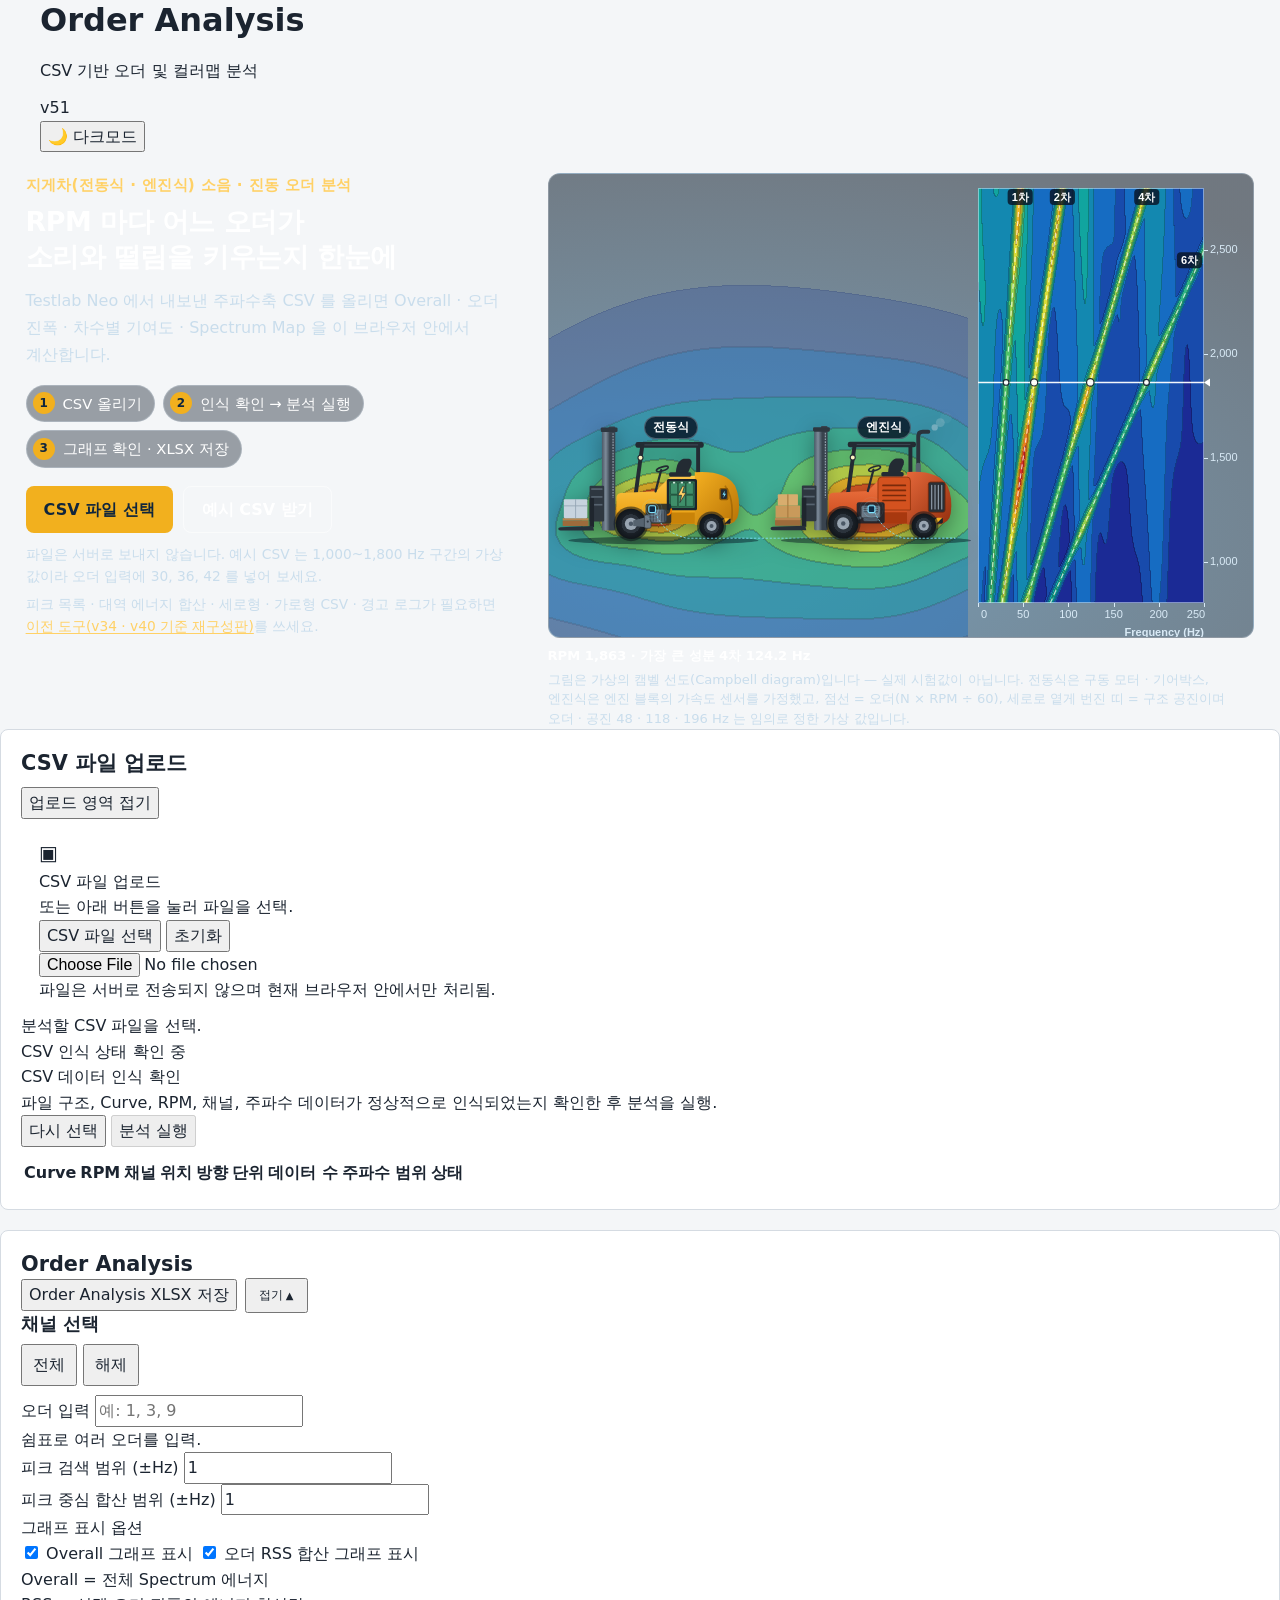
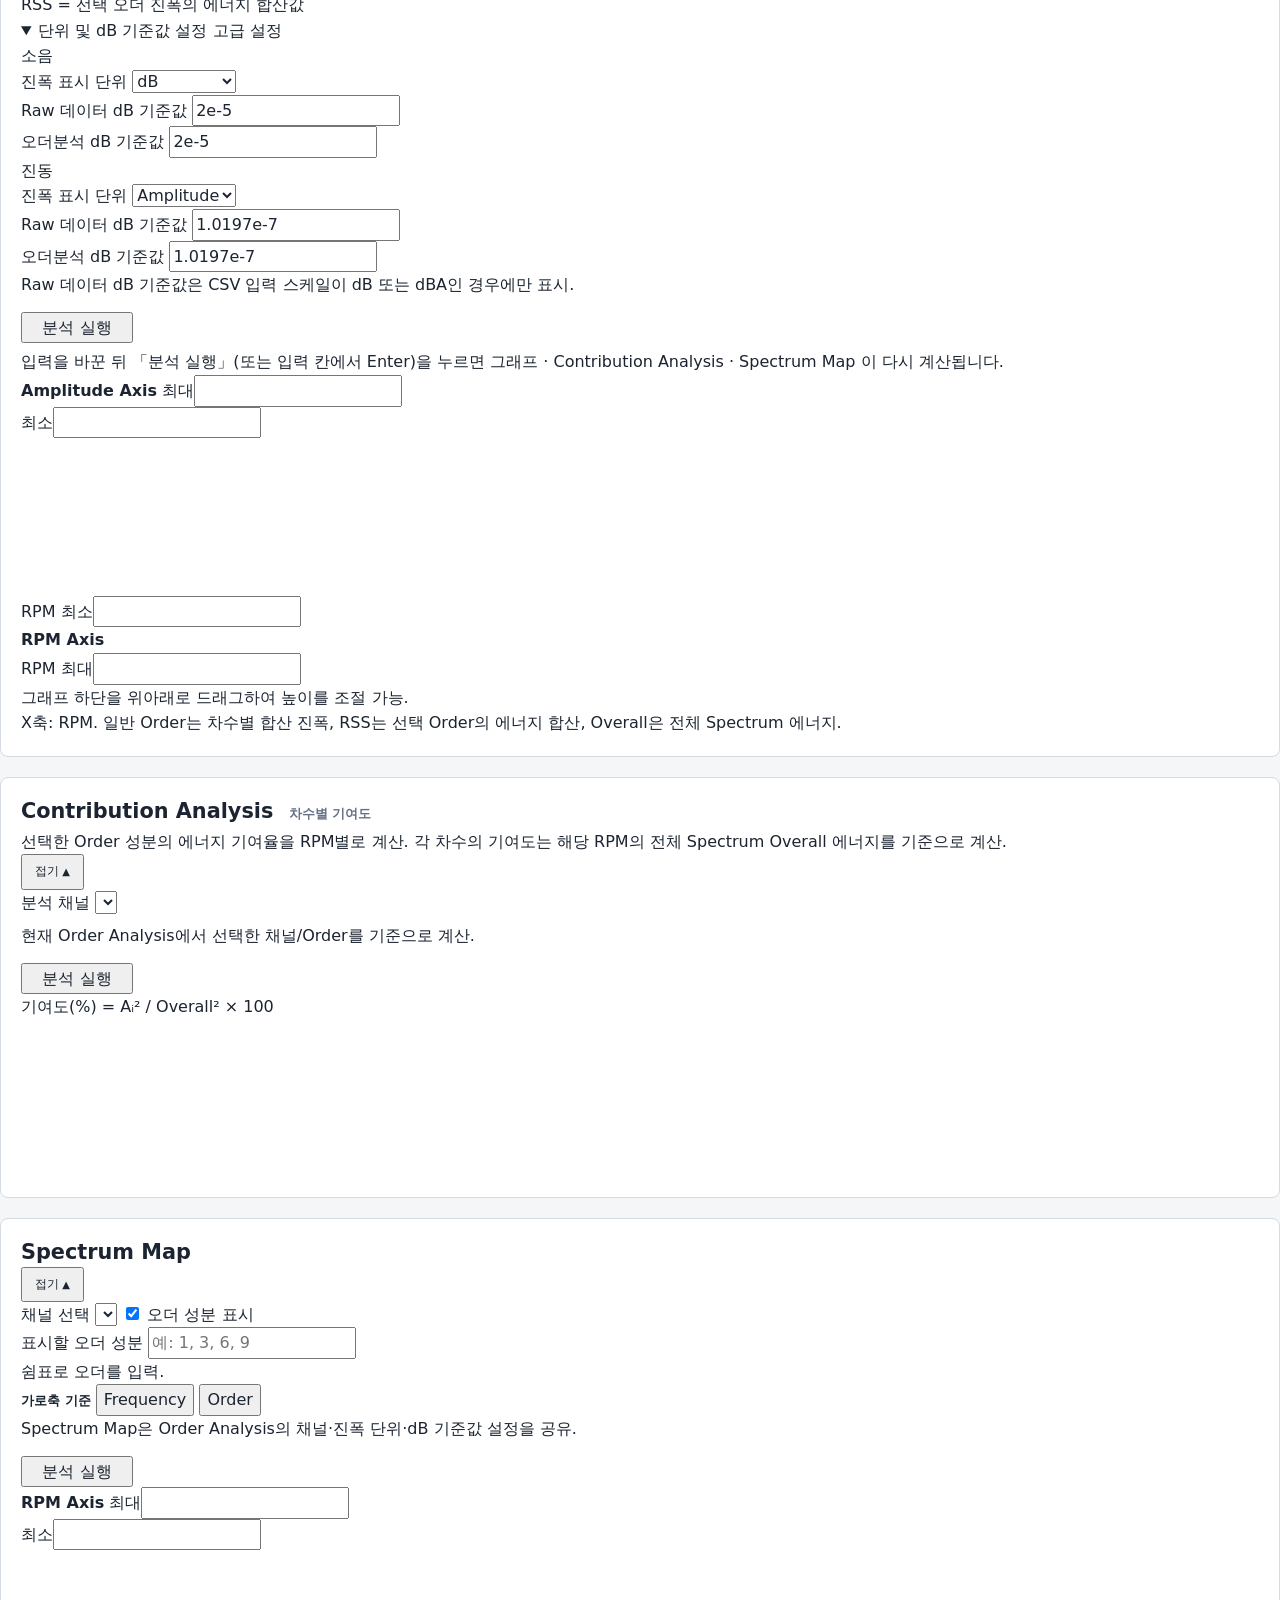
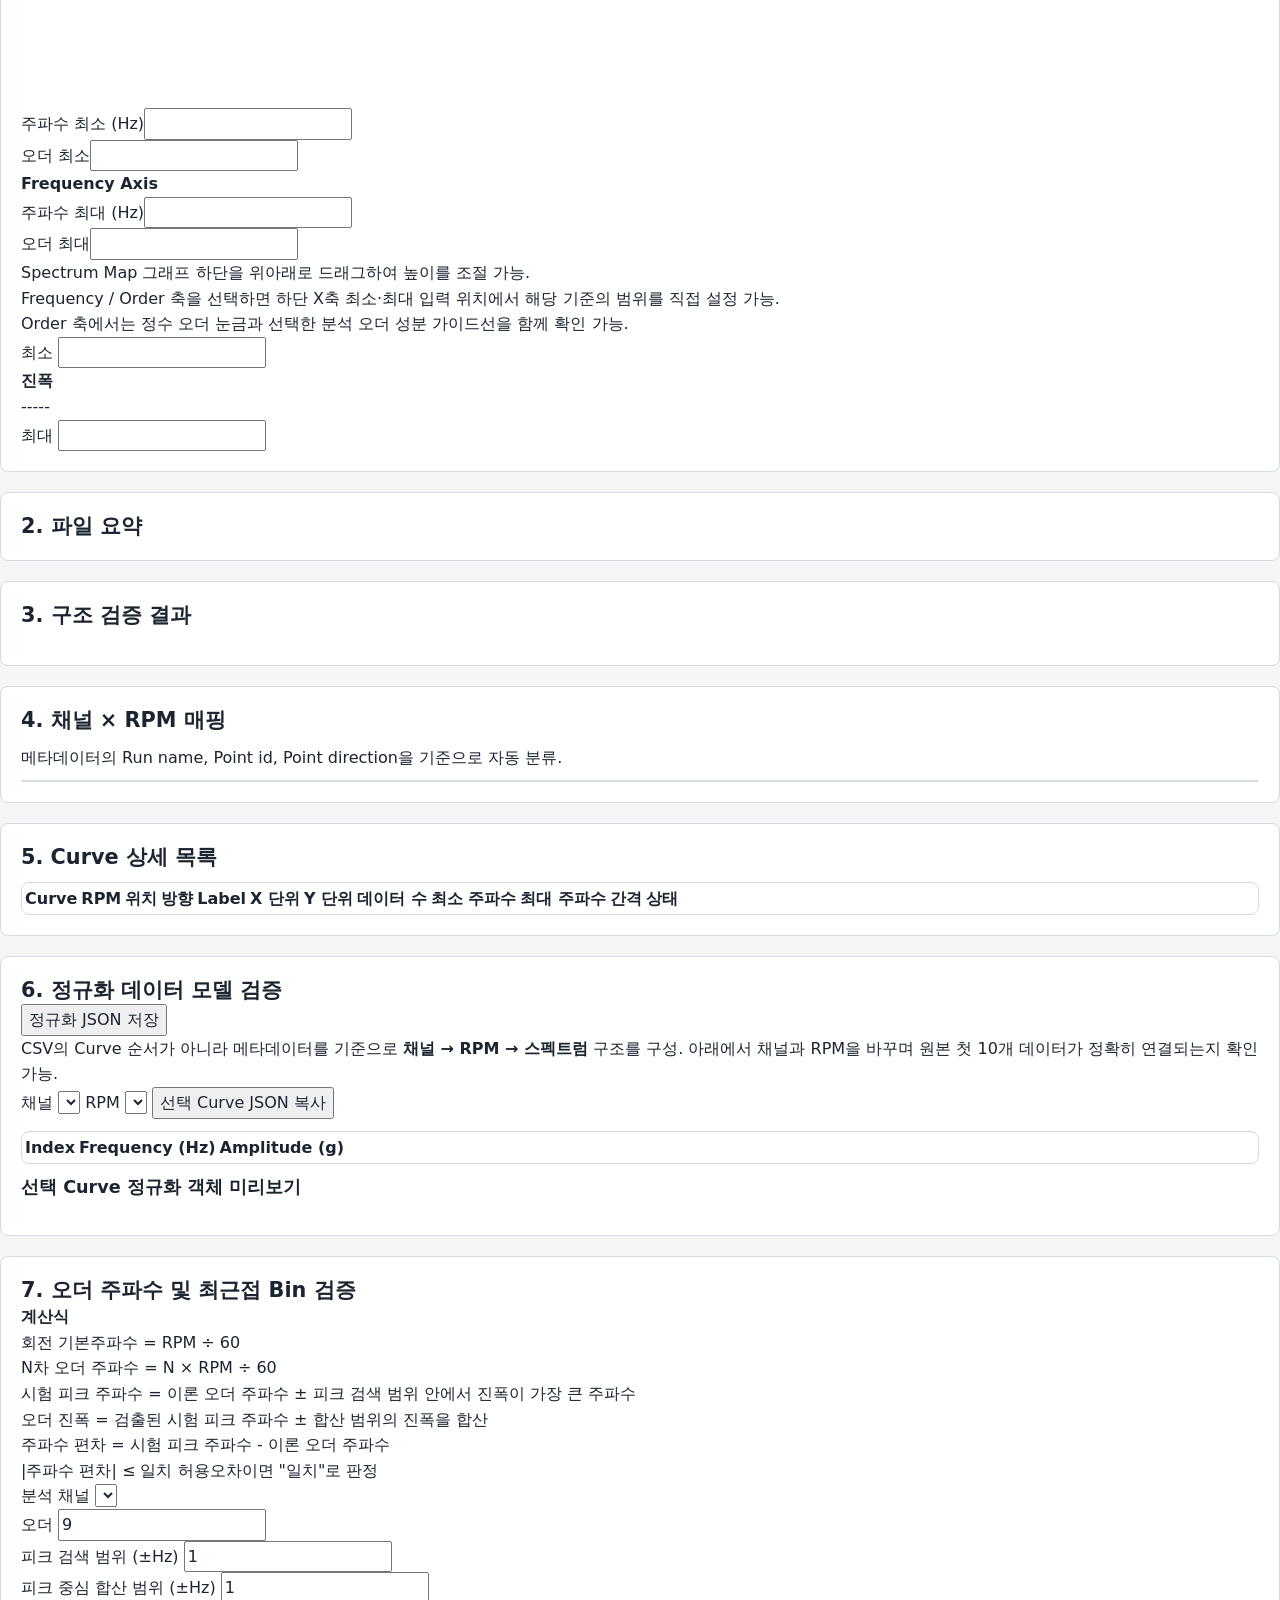
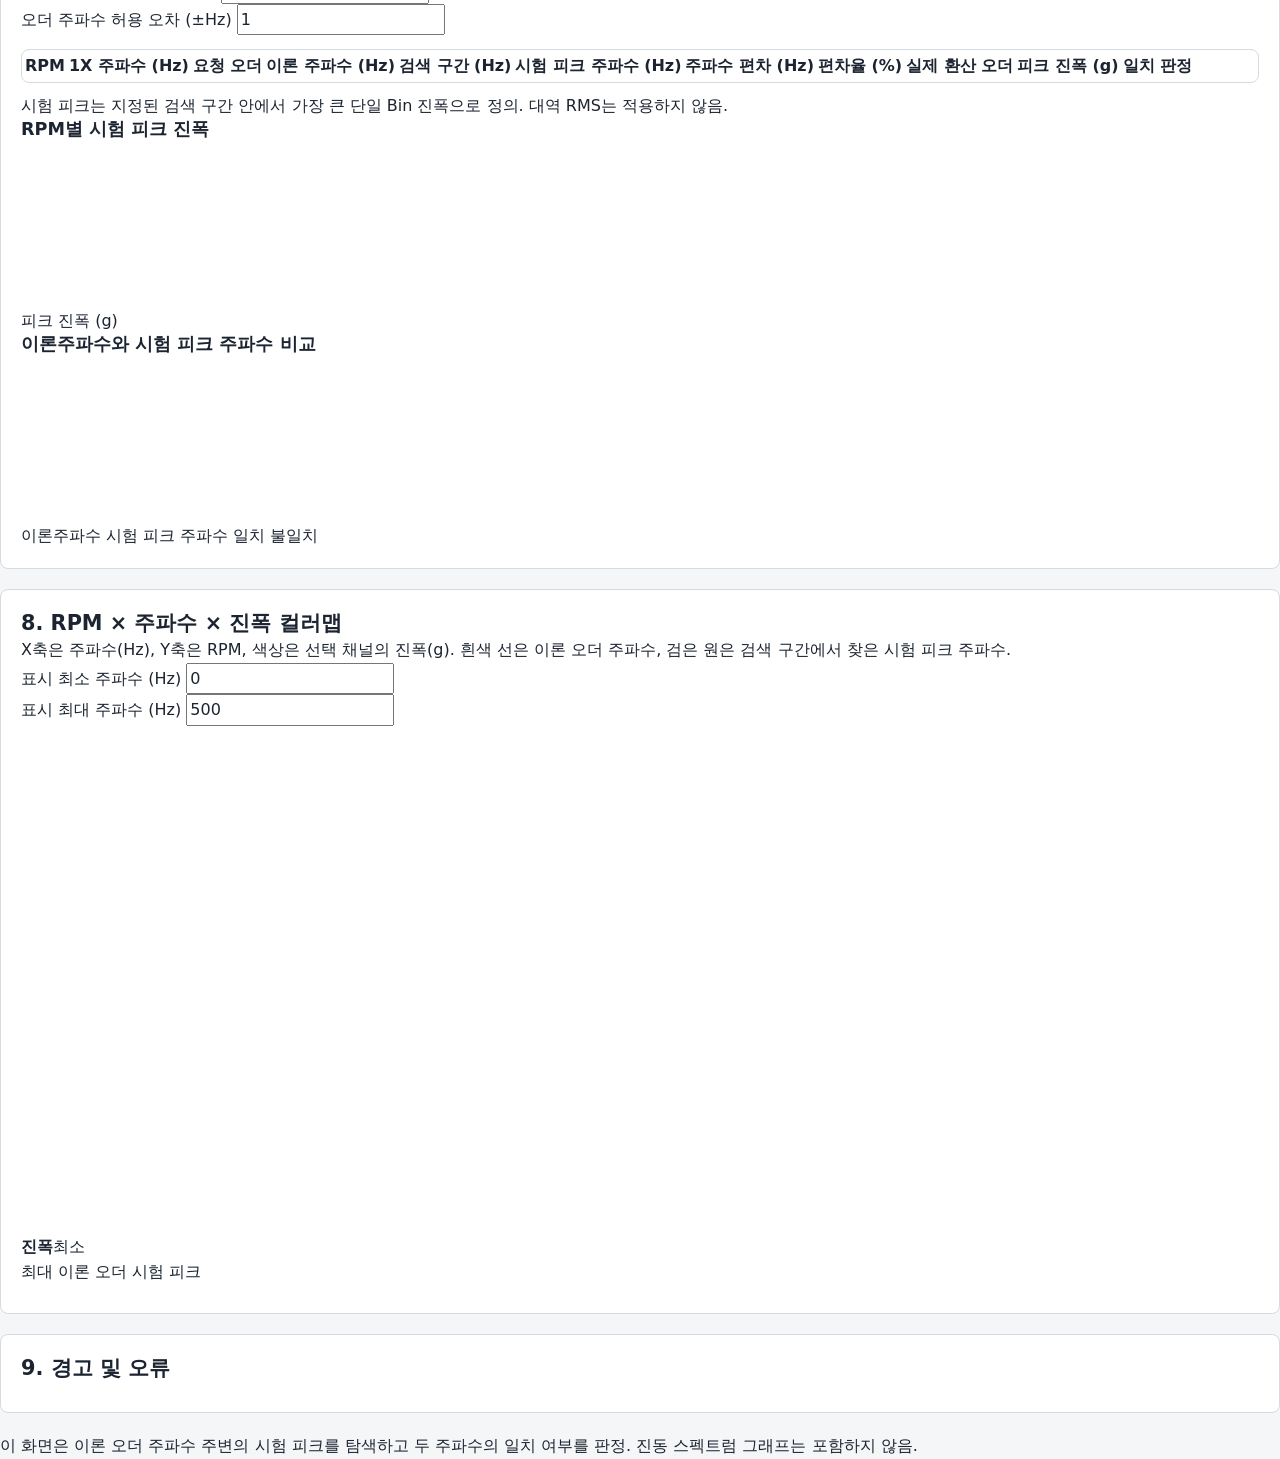
<file: index.html>
<!DOCTYPE html>
<html lang="ko">
<head>
  <meta charset="UTF-8" />
  <meta name="viewport" content="width=device-width, initial-scale=1.0" />
  <title>Order Analysis v51 - Overall · Order Contribution</title>
  <meta name="description" content="지게차 소음·진동 CSV 오더 분석 — Overall · 오더 진폭 · 차수별 기여도 · Spectrum Map (data09-06 수강생 과제)" />
  <link rel="icon" href="data:image/svg+xml,%3Csvg xmlns=%22http://www.w3.org/2000/svg%22 viewBox=%220 0 32 32%22%3E%3Crect width=%2232%22 height=%2232%22 rx=%226%22 fill=%22%230b2d4d%22/%3E%3Cpath d=%22M6 26 L12 6 M6 26 L20 6 M6 26 L28 12%22 stroke=%22%23f2b01e%22 stroke-width=%222.5%22 stroke-linecap=%22round%22/%3E%3Ccircle cx=%226%22 cy=%2226%22 r=%222.5%22 fill=%22%237fe3ff%22/%3E%3C/svg%3E" />
  <link rel="stylesheet" href="css/style.css" />
  <link rel="stylesheet" href="css/hero.css" />
  <link rel="stylesheet" href="css/panels.css" />
</head>
<body>
<header>
  <div class="inner">
    <div class="header-copy"><h1>Order Analysis</h1><p>CSV 기반 오더 및 컬러맵 분석</p><div id="analyzerVersion" class="analyzer-version"></div></div>
    <button id="themeToggle" class="theme-toggle secondary" type="button" aria-label="다크모드 전환">🌙 다크모드</button>
  </div>

<section class="hero" id="hero" aria-labelledby="heroTitle">
  <div class="hero-inner">
    <div class="hero-copy">
      <p class="hero-eyebrow">지게차(전동식 · 엔진식) 소음 · 진동 오더 분석</p>
      <h2 id="heroTitle" class="hero-title">RPM 마다 어느 오더가 <br>소리와 떨림을 키우는지 한눈에</h2>
      <p class="hero-lead">Testlab Neo 에서 내보낸 주파수축 CSV 를 올리면 Overall · 오더 진폭 · 차수별 기여도 · Spectrum Map 을 이 브라우저 안에서 계산합니다.</p>
      <ol class="hero-steps">
        <li><span class="hero-step-no">1</span><span>CSV 올리기</span></li>
        <li><span class="hero-step-no">2</span><span>인식 확인 → 분석 실행</span></li>
        <li><span class="hero-step-no">3</span><span>그래프 확인 · XLSX 저장</span></li>
      </ol>
      <div class="hero-actions">
        <button id="heroPickCsv" class="hero-btn hero-btn-primary" type="button">CSV 파일 선택</button>
        <a class="hero-btn hero-btn-ghost" href="samples/예시데이터_TestlabNeo형식.csv" download>예시 CSV 받기</a>
      </div>
      <p class="hero-note">파일은 서버로 보내지 않습니다. 예시 CSV 는 1,000~1,800 Hz 구간의 가상 값이라 오더 입력에 30, 36, 42 를 넣어 보세요.</p>
      <p class="hero-note hero-classic">피크 목록 · 대역 에너지 합산 · 세로형 · 가로형 CSV · 경고 로그가 필요하면 <a href="classic/">이전 도구(v34 · v40 기준 재구성판)</a>를 쓰세요.</p>
    </div>

    <figure class="hero-figure">
      <div id="heroVisual" class="hero-visual">
        <canvas id="heroCanvas" role="img" aria-label="나란히 선 지게차 두 대(전동식: 좌석 아래 배터리, 앞 차축 옆 구동 모터 · 기어박스에 가속도 센서 / 엔진식: 배기관, 엔진 덮개 통풍구, 라디에이터 그릴, 엔진 블록에 가속도 센서)와 가상의 캠벨 선도. 가로축 주파수(Hz), 세로축 RPM, 1차·2차·4차·6차 오더 선과 공진 띠가 색 등고선으로 그려져 있고 RPM 커서가 위아래로 움직입니다."></canvas>
        <div id="heroFleet" class="hero-fleet">
        <svg id="heroForklift" class="hero-forklift" viewBox="0 0 720 250" aria-hidden="true" focusable="false">
          <defs>
            <linearGradient id="hfBody" x1="0" y1="0" x2="0" y2="1">
              <stop offset="0" stop-color="#ffc94a"/><stop offset="1" stop-color="#e79b0c"/>
            </linearGradient>
            <linearGradient id="hfWeight" x1="0" y1="0" x2="1" y2="1">
              <stop offset="0" stop-color="#f4b021"/><stop offset="1" stop-color="#b87306"/>
            </linearGradient>
            <linearGradient id="hfMast" x1="0" y1="0" x2="1" y2="0">
              <stop offset="0" stop-color="#4b5866"/><stop offset=".5" stop-color="#7d8b99"/><stop offset="1" stop-color="#3b4652"/>
            </linearGradient>
            <radialGradient id="hfTire" cx=".5" cy=".5" r=".5">
              <stop offset=".62" stop-color="#2b333c"/><stop offset=".63" stop-color="#1a2027"/><stop offset="1" stop-color="#11161b"/>
            </radialGradient>
            <pattern id="hfStripe" width="14" height="14" patternUnits="userSpaceOnUse" patternTransform="rotate(45)">
              <rect width="14" height="14" fill="#f4b021"/><rect width="7" height="14" fill="#1d242c"/>
            </pattern>
            <linearGradient id="hfEngBody" x1="0" y1="0" x2="0" y2="1">
              <stop offset="0" stop-color="#f47c48"/><stop offset="1" stop-color="#c8461a"/>
            </linearGradient>
            <linearGradient id="hfEngWeight" x1="0" y1="0" x2="1" y2="1">
              <stop offset="0" stop-color="#e5683a"/><stop offset="1" stop-color="#94300f"/>
            </linearGradient>
          </defs>
          <!-- ① 전동식 — 좌석 아래 배터리 · 앞 차축 옆 구동 모터 · 기어박스에 가속도 센서 -->
          <g id="heroElectric">
            <ellipse cx="190" cy="226" rx="170" ry="7" fill="#04101d" opacity=".45"/>
            <g id="heroForkliftBody">
              <!-- 마스트(뒤 레일) · 체인 -->
              <rect x="92" y="22" width="12" height="186" rx="2" fill="#39434e"/>
              <rect x="80" y="30" width="14" height="178" rx="2" fill="url(#hfMast)"/>
              <rect x="78" y="24" width="30" height="8" rx="2" fill="#2e3740"/>
              <line x1="100" y1="34" x2="100" y2="150" stroke="#9aa7b4" stroke-width="2" stroke-dasharray="3 2"/>
              <!-- 캐리지 · 백레스트 -->
              <rect x="58" y="128" width="26" height="64" rx="2" fill="#2e3740"/>
              <g stroke="#56636f" stroke-width="3">
                <line x1="61" y1="134" x2="81" y2="134"/><line x1="61" y1="148" x2="81" y2="148"/><line x1="61" y1="162" x2="81" y2="162"/>
              </g>
              <!-- 포크 -->
              <path d="M58 150 h8 v52 h-8 z" fill="#1f262e"/>
              <path d="M6 202 L64 200 L66 208 L6 208 Q2 208 2 205 Q2 202 6 202 Z" fill="#26303a"/>
              <!-- 팔레트 짐 -->
              <g>
                <rect x="10" y="190" width="46" height="10" rx="1.5" fill="#9c6b3c"/>
                <rect x="10" y="186" width="46" height="4" fill="#b98550"/>
                <rect x="12" y="152" width="42" height="34" rx="2" fill="#c7d3de"/>
                <path d="M12 164 h42 M33 152 v34" stroke="#93a3b3" stroke-width="1.5"/>
              </g>
              <!-- 오버헤드 가드 -->
              <path d="M140 146 L152 58" stroke="#232b33" stroke-width="7" stroke-linecap="round"/>
              <path d="M252 118 L252 58" stroke="#232b33" stroke-width="7" stroke-linecap="round"/>
              <rect x="140" y="50" width="122" height="10" rx="4" fill="#232b33"/>
              <path d="M156 55 h96" stroke="#3a4550" stroke-width="2"/>
              <circle cx="149" cy="78" r="4.5" fill="#fff4c2" stroke="#232b33" stroke-width="2"/>
              <!-- 차체 -->
              <path d="M106 196 L106 150 Q106 142 114 141 L176 138 L200 114 Q204 110 210 110 L262 110 L262 196 Z" fill="url(#hfBody)"/>
              <path d="M106 176 L262 176 L262 196 L106 196 Z" fill="#c98309"/>
              <!-- 카운터웨이트 -->
              <path d="M246 104 Q300 100 318 128 Q328 150 324 178 Q322 196 300 198 L246 198 Z" fill="url(#hfWeight)"/>
              <path d="M300 128 Q316 150 312 190" stroke="#8a5705" stroke-width="3" fill="none" opacity=".55"/>
              <rect x="258" y="186" width="52" height="10" rx="2" fill="url(#hfStripe)"/>
              <!-- 충전구(전동식 — 배기관 없음) -->
              <rect x="290" y="132" width="16" height="22" rx="3" fill="#8a5705"/>
              <rect x="292.5" y="134.5" width="11" height="17" rx="2" fill="#232b33"/>
              <path d="M299.5 137 L295.5 144 L298.4 144 L297 150 L301.8 142.4 L298.9 142.4 Z" fill="#7fe3ff"/>
              <!-- 좌석 · 핸들 -->
              <path d="M212 110 Q212 84 226 80 L236 80 Q242 82 240 90 L232 110 Z" fill="#232b33"/>
              <rect x="200" y="104" width="40" height="8" rx="3" fill="#232b33"/>
              <path d="M176 138 L186 100" stroke="#232b33" stroke-width="4" stroke-linecap="round"/>
              <ellipse cx="188" cy="98" rx="11" ry="3.5" fill="none" stroke="#232b33" stroke-width="3" transform="rotate(-18 188 98)"/>
              <!-- 좌석 아래 배터리 칸(덮개를 걷어 낸 모습) -->
              <rect x="196" y="116" width="54" height="56" rx="3" fill="#1b242d"/>
              <rect x="200" y="120" width="46" height="48" rx="2" fill="#2d6a4f"/>
              <g fill="#3f8f6a" stroke="#1b4332" stroke-width="1">
                <rect x="202.5" y="123" width="13" height="20" rx="1.5"/><rect x="216.5" y="123" width="13" height="20" rx="1.5"/><rect x="230.5" y="123" width="13" height="20" rx="1.5"/>
                <rect x="202.5" y="145" width="13" height="20" rx="1.5"/><rect x="216.5" y="145" width="13" height="20" rx="1.5"/><rect x="230.5" y="145" width="13" height="20" rx="1.5"/>
              </g>
              <g fill="#cfe9dc"><rect x="207" y="121" width="4" height="3"/><rect x="221" y="121" width="4" height="3"/><rect x="235" y="121" width="4" height="3"/></g>
              <path d="M224 129 L216 145 L222.5 145 L219.5 158 L230.5 140.5 L224 140.5 L227.5 129 Z" fill="#ffd166" stroke="#1b242d" stroke-width="1.2" stroke-linejoin="round"/>
              <!-- 모터실 — 앞(구동) 차축 옆 -->
              <rect x="158" y="160" width="46" height="36" rx="4" fill="#1b242d" opacity=".85"/>
              <!-- 배터리 → 구동 모터 전원 케이블 -->
              <path d="M204 170 C 204 178, 200 180, 196 180" stroke="#f77f00" stroke-width="3.2" fill="none" stroke-linecap="round"/>
              <!-- 바퀴 -->
              <circle cx="132" cy="196" r="31" fill="#10161c" opacity=".55"/>
              <circle cx="132" cy="196" r="27" fill="url(#hfTire)"/>
              <circle cx="132" cy="196" r="11" fill="#9aa6b2"/><circle cx="132" cy="196" r="4" fill="#4b5866"/>
              <circle cx="276" cy="200" r="26" fill="#10161c" opacity=".55"/>
              <circle cx="276" cy="200" r="22" fill="url(#hfTire)"/>
              <circle cx="276" cy="200" r="9" fill="#9aa6b2"/><circle cx="276" cy="200" r="3.5" fill="#4b5866"/>
              <!-- 감속 기어박스(차축 허브 ↔ 모터) · 구동 모터 -->
              <path d="M136 190 L160 184 L160 202 L136 200 Z" fill="#56636f"/>
              <rect x="156" y="180" width="12" height="24" rx="3" fill="#6b7885" stroke="#2e3740" stroke-width="1.2"/>
              <rect x="166" y="170" width="30" height="24" rx="6" fill="url(#hfMast)" stroke="#2e3740" stroke-width="1.2"/>
              <g stroke="#2e3740" stroke-width="1.4" opacity=".8">
                <line x1="172" y1="172" x2="172" y2="192"/><line x1="177" y1="172" x2="177" y2="192"/><line x1="182" y1="172" x2="182" y2="192"/><line x1="187" y1="172" x2="187" y2="192"/><line x1="192" y1="172" x2="192" y2="192"/>
              </g>
              <circle cx="162" cy="192" r="2" fill="#2e3740"/>
            </g>
            <!-- 가속도 센서(구동 모터 · 기어박스) · 물결 · 케이블(그래프로) -->
            <path d="M176 176 C 184 200, 200 214, 232 222 L 712 222" stroke="#7fe3ff" stroke-width="1.6" fill="none" stroke-dasharray="4 3" opacity=".9"/>
            <circle class="hero-ripple" cx="170" cy="170" r="8" fill="none" stroke="#7fe3ff" stroke-width="1.5" opacity=".5"/>
            <circle class="hero-ripple" cx="170" cy="170" r="14" fill="none" stroke="#7fe3ff" stroke-width="1.5" opacity=".3"/>
            <circle class="hero-ripple" cx="170" cy="170" r="20" fill="none" stroke="#7fe3ff" stroke-width="1.5" opacity=".15"/>
            <rect id="heroSensor" x="164" y="164" width="12" height="12" rx="2.5" fill="#0d2a44" stroke="#7fe3ff" stroke-width="2"/>
          </g>
          <!-- ② 엔진식(디젤 · LPG) — 배기관 · 엔진 덮개 통풍구 · 카운터웨이트 라디에이터 그릴, 엔진 블록에 가속도 센서 -->
          <g id="heroEngine" transform="translate(380 0)">
            <ellipse cx="190" cy="226" rx="170" ry="7" fill="#04101d" opacity=".45"/>
            <g id="heroEngineBody">
              <!-- 마스트 · 체인 · 캐리지 · 포크 -->
              <rect x="92" y="22" width="12" height="186" rx="2" fill="#39434e"/>
              <rect x="80" y="30" width="14" height="178" rx="2" fill="url(#hfMast)"/>
              <rect x="78" y="24" width="30" height="8" rx="2" fill="#2e3740"/>
              <line x1="100" y1="34" x2="100" y2="150" stroke="#9aa7b4" stroke-width="2" stroke-dasharray="3 2"/>
              <rect x="58" y="128" width="26" height="64" rx="2" fill="#2e3740"/>
              <g stroke="#56636f" stroke-width="3">
                <line x1="61" y1="134" x2="81" y2="134"/><line x1="61" y1="148" x2="81" y2="148"/><line x1="61" y1="162" x2="81" y2="162"/>
              </g>
              <path d="M58 150 h8 v52 h-8 z" fill="#1f262e"/>
              <path d="M6 202 L64 200 L66 208 L6 208 Q2 208 2 205 Q2 202 6 202 Z" fill="#26303a"/>
              <!-- 팔레트 짐(종이 상자 두 개) -->
              <g>
                <rect x="10" y="190" width="46" height="10" rx="1.5" fill="#9c6b3c"/>
                <rect x="10" y="186" width="46" height="4" fill="#b98550"/>
                <rect x="11" y="164" width="44" height="22" rx="1.5" fill="#c99a5b"/>
                <rect x="15" y="144" width="36" height="20" rx="1.5" fill="#d8ad6e"/>
                <path d="M33 144 v20 M33 164 v22" stroke="#a87a3f" stroke-width="2"/>
              </g>
              <!-- 배기관(엔진식) — 오버헤드 가드 뒤 기둥 옆으로 올라감 -->
              <path d="M266 118 L266 40 Q266 32 274 32 L284 32" stroke="#2b333c" stroke-width="7" fill="none" stroke-linecap="round" stroke-linejoin="round"/>
              <path d="M266 108 L266 92" stroke="#56636f" stroke-width="9" stroke-linecap="round"/>
              <!-- 오버헤드 가드 -->
              <path d="M140 146 L152 58" stroke="#232b33" stroke-width="7" stroke-linecap="round"/>
              <path d="M252 118 L252 58" stroke="#232b33" stroke-width="7" stroke-linecap="round"/>
              <rect x="140" y="50" width="122" height="10" rx="4" fill="#232b33"/>
              <path d="M156 55 h96" stroke="#3a4550" stroke-width="2"/>
              <circle cx="149" cy="78" r="4.5" fill="#fff4c2" stroke="#232b33" stroke-width="2"/>
              <!-- 차체 -->
              <path d="M106 196 L106 150 Q106 142 114 141 L176 138 L200 114 Q204 110 210 110 L262 110 L262 196 Z" fill="url(#hfEngBody)"/>
              <path d="M106 176 L262 176 L262 196 L106 196 Z" fill="#a8380f"/>
              <!-- 카운터웨이트 · 라디에이터 그릴 -->
              <path d="M246 104 Q300 100 318 128 Q328 150 324 178 Q322 196 300 198 L246 198 Z" fill="url(#hfEngWeight)"/>
              <rect x="258" y="186" width="52" height="10" rx="2" fill="url(#hfStripe)"/>
              <rect x="284" y="122" width="30" height="54" rx="4" fill="#2a2f35" stroke="#74290c" stroke-width="1.5"/>
              <g stroke="#8a97a3" stroke-width="2.2" stroke-linecap="round">
                <line x1="290" y1="128" x2="290" y2="170"/><line x1="296" y1="128" x2="296" y2="170"/><line x1="302" y1="128" x2="302" y2="170"/><line x1="308" y1="128" x2="308" y2="170"/>
              </g>
              <!-- 엔진 덮개(좌석 아래) · 통풍구 -->
              <path d="M194 172 L194 120 Q194 113 201 113 L246 113 Q252 113 252 120 L252 172 Z" fill="#d4521f" stroke="#8f330d" stroke-width="1.5"/>
              <g stroke="#7a2a0a" stroke-width="3" stroke-linecap="round">
                <line x1="203" y1="128" x2="243" y2="128"/><line x1="203" y1="137" x2="243" y2="137"/><line x1="203" y1="146" x2="243" y2="146"/><line x1="203" y1="155" x2="243" y2="155"/>
              </g>
              <!-- 좌석 · 핸들 -->
              <path d="M212 110 Q212 84 226 80 L236 80 Q242 82 240 90 L232 110 Z" fill="#232b33"/>
              <rect x="200" y="104" width="40" height="8" rx="3" fill="#232b33"/>
              <path d="M176 138 L186 100" stroke="#232b33" stroke-width="4" stroke-linecap="round"/>
              <ellipse cx="188" cy="98" rx="11" ry="3.5" fill="none" stroke="#232b33" stroke-width="3" transform="rotate(-18 188 98)"/>
              <!-- 엔진실 아래 — 엔진 블록 · 오일 팬 · 구동축 -->
              <rect x="156" y="158" width="50" height="38" rx="4" fill="#1b242d" opacity=".9"/>
              <path d="M136 192 L162 186" stroke="#56636f" stroke-width="5" stroke-linecap="round"/>
              <rect x="164" y="164" width="34" height="22" rx="3" fill="#6b7885" stroke="#2e3740" stroke-width="1.2"/>
              <g stroke="#2e3740" stroke-width="1.4" opacity=".85">
                <line x1="168" y1="167" x2="194" y2="167"/><line x1="168" y1="171" x2="194" y2="171"/><line x1="168" y1="175" x2="194" y2="175"/>
              </g>
              <rect x="168" y="186" width="26" height="6" rx="2" fill="#4b5866"/>
              <!-- 바퀴 -->
              <circle cx="132" cy="196" r="31" fill="#10161c" opacity=".55"/>
              <circle cx="132" cy="196" r="27" fill="url(#hfTire)"/>
              <circle cx="132" cy="196" r="11" fill="#9aa6b2"/><circle cx="132" cy="196" r="4" fill="#4b5866"/>
              <circle cx="276" cy="200" r="26" fill="#10161c" opacity=".55"/>
              <circle cx="276" cy="200" r="22" fill="url(#hfTire)"/>
              <circle cx="276" cy="200" r="9" fill="#9aa6b2"/><circle cx="276" cy="200" r="3.5" fill="#4b5866"/>
            </g>
            <!-- 배기 연기 -->
            <circle class="hero-smoke" cx="292" cy="28" r="5" fill="#d7dee5" opacity=".45"/>
            <circle class="hero-smoke" cx="302" cy="20" r="7" fill="#d7dee5" opacity=".3"/>
            <circle class="hero-smoke" cx="314" cy="11" r="9" fill="#d7dee5" opacity=".18"/>
            <!-- 가속도 센서(엔진 블록) · 물결 · 케이블 -->
            <path d="M188 176 C 196 196, 214 214, 240 222 L 332 222" stroke="#7fe3ff" stroke-width="1.6" fill="none" stroke-dasharray="4 3" opacity=".9"/>
            <circle class="hero-ripple" cx="182" cy="170" r="8" fill="none" stroke="#7fe3ff" stroke-width="1.5" opacity=".5"/>
            <circle class="hero-ripple" cx="182" cy="170" r="14" fill="none" stroke="#7fe3ff" stroke-width="1.5" opacity=".3"/>
            <circle class="hero-ripple" cx="182" cy="170" r="20" fill="none" stroke="#7fe3ff" stroke-width="1.5" opacity=".15"/>
            <rect id="heroSensorEngine" x="176" y="164" width="12" height="12" rx="2.5" fill="#0d2a44" stroke="#7fe3ff" stroke-width="2"/>
          </g>
        </svg>
          <span class="hero-fleet-label hero-fleet-label-electric">전동식</span>
          <span class="hero-fleet-label hero-fleet-label-engine">엔진식</span>
        </div>
      </div>
      <figcaption class="hero-caption">
        <span id="heroReadout" class="hero-readout" aria-live="off">RPM 2,350</span>
        <span class="hero-caption-note">그림은 가상의 캠벨 선도(Campbell diagram)입니다 — 실제 시험값이 아닙니다. 전동식은 구동 모터 · 기어박스, 엔진식은 엔진 블록의 가속도 센서를 가정했고, 점선 = 오더(N × RPM ÷ 60), 세로로 옅게 번진 띠 = 구조 공진이며 오더 · 공진 48 · 118 · 196 Hz 는 임의로 정한 가상 값입니다.</span>
      </figcaption>
    </figure>
  </div>
</section>
</header>

<main>
  <section class="card csv-upload-card" id="csvUploadSection">
    <div class="section-header">
      <h2>CSV 파일 업로드</h2>
      <span id="csvCollapsedSummary" class="csv-collapsed-summary"></span>
      <button id="csvUploadToggle" class="secondary csv-upload-toggle" type="button" aria-expanded="true">업로드 영역 접기</button>
    </div>
    <div id="dropZone" class="upload-zone" tabindex="0" role="button" aria-label="CSV 파일 선택">
      <div class="upload-icon">▣</div>
      <div class="upload-title">CSV 파일 업로드</div>
      <div class="upload-help">또는 아래 버튼을 눌러 파일을 선택.</div>
      <div>
        <button id="selectButton" class="primary" type="button">CSV 파일 선택</button>
        <button id="resetButton" class="secondary hidden" type="button">초기화</button>
      </div>
      <input id="fileInput" type="file" accept=".csv,text/csv" />
      <div class="privacy-note">파일은 서버로 전송되지 않으며 현재 브라우저 안에서만 처리됨.</div>
    </div>
    <div id="status" class="status-line">분석할 CSV 파일을 선택.</div>
    <div id="csvPreview" class="csv-preview-card hidden">
      <div id="csvRecognitionSignal" class="csv-recognition-signal" aria-live="polite">
        <div class="csv-signal-lights" aria-hidden="true">
          <span id="csvSignalGreen" class="csv-signal-light green"></span>
          <span id="csvSignalYellow" class="csv-signal-light yellow"></span>
          <span id="csvSignalRed" class="csv-signal-light red"></span>
        </div>
        <span id="csvSignalText" class="csv-signal-text">CSV 인식 상태 확인 중</span>
        <span id="csvSignalDetail" class="csv-signal-detail"></span>
      </div>
      <div class="csv-preview-header">
        <div>
          <div class="csv-preview-title">CSV 데이터 인식 확인</div>
          <div class="small">파일 구조, Curve, RPM, 채널, 주파수 데이터가 정상적으로 인식되었는지 확인한 후 분석을 실행.</div>
        </div>
        <div class="csv-preview-actions">
          <button id="cancelCsvPreview" class="secondary" type="button">다시 선택</button>
          <button id="confirmCsvAnalysis" class="primary" type="button" disabled>분석 실행</button>
        </div>
      </div>
      <div id="csvPreviewFileName" class="csv-preview-file-name"></div>
      <div id="csvPreviewSummary" class="csv-preview-summary"></div>
      <div id="csvPreviewChecks"></div>
      <div class="csv-preview-table" style="margin-top:10px">
        <table><thead><tr><th>Curve</th><th>RPM</th><th>채널</th><th>위치</th><th>방향</th><th>단위</th><th>데이터 수</th><th>주파수 범위</th><th>상태</th></tr></thead><tbody id="csvPreviewBody"></tbody></table>
      </div>
      <div id="csvPreviewNote" class="csv-preview-note small"></div>
    </div>
    
  </section>

  <div id="resultArea" class="hidden">
    <section class="card collapsible-card" id="focusedAnalysis">
      <div class="toolbar">
        <h2 style="margin:0">Order Analysis</h2>
        <div class="card-head-actions">
          <button id="downloadOrderAnalysisXlsx" class="primary" type="button">Order Analysis XLSX 저장</button>
          <button id="orderAnalysisToggle" class="secondary section-toggle" type="button" aria-expanded="true" aria-controls="orderAnalysisBody" aria-label="Order Analysis 접기">접기</button>
        </div>
      </div>
      <div id="orderAnalysisBody" class="collapsible-body">
      <div class="analysis-layout">
        <aside class="selection-panel">
          <h3>채널 선택</h3>
          <div style="display:flex;gap:6px;margin-bottom:9px">
            <button id="selectAllChannels" class="secondary" type="button" style="margin:0;padding:6px 10px">전체</button>
            <button id="clearChannels" class="secondary" type="button" style="margin:0;padding:6px 10px">해제</button>
          </div>
          <div id="multiChannelGrid" class="channel-grid"></div>

          <div class="order-parameter-grid">
            <div class="order-parameter-item order-input-wide">
              <label class="field-label" for="multiOrderInput">오더 입력</label>
              <input id="multiOrderInput" class="analysis-input" type="text" value="" placeholder="예: 1, 3, 9" />
              <div class="small">쉼표로 여러 오더를 입력.</div>
            </div>
            <div class="order-parameter-item">
              <label class="field-label" for="multiSearchWidth">피크 검색 범위 (±Hz)</label>
              <input id="multiSearchWidth" class="analysis-input" type="number" value="1" min="0" step="1" />
            </div>
            <div class="order-parameter-item">
              <label class="field-label" for="multiSumWidth">피크 중심 합산 범위 (±Hz)</label>
              <input id="multiSumWidth" class="analysis-input" type="number" value="1" min="0" step="1" />
            </div>
            <div class="order-parameter-item">
              <label class="field-label">그래프 표시 옵션</label>
              <div class="graph-display-options">
                <label class="graph-display-option overall-option">
                  <input id="showOverall" type="checkbox" checked />
                  <span>Overall 그래프 표시</span>
                </label>
                <label class="graph-display-option rss-option">
                  <input id="showRssSum" type="checkbox" checked />
                  <span>오더 RSS 합산 그래프 표시</span>
                </label>
              </div>
              <div class="graph-display-note">
                <span>Overall = 전체 Spectrum 에너지</span>
		</div>
		<div class="graph-display-note">
                <span>RSS = 선택 오더 진폭의 에너지 합산값</span>
               </div>
          </div>
</div>
          <details class="advanced-settings" open>
            <summary>단위 및 dB 기준값 설정 <span>고급 설정</span></summary>
            <div class="dual-unit-settings">
            <section class="unit-type-panel noise">
              <div class="unit-type-title">소음</div>
              <label class="field-label" for="noiseAmplitudeMode">진폭 표시 단위</label>
              <select id="noiseAmplitudeMode" class="analysis-input">
                <option value="linear">Amplitude</option>
                <option value="db" selected>dB</option>
                <option value="dba">dBA</option>
              </select>
              <div id="noiseInputDbReferencePanel">
                <label class="field-label" for="noiseSourceDbReference">Raw 데이터 dB 기준값</label>
                <input id="noiseSourceDbReference" class="analysis-input" title="CSV의 dB 입력값을 선형 Amplitude로 역변환할 때 사용하는 기준 진폭" type="number" value="2e-5" min="1e-30" step="any" />
              </div>
              <label class="field-label" for="noiseOrderDbReference">오더분석 dB 기준값</label>
              <input id="noiseOrderDbReference" class="analysis-input" type="number" value="2e-5" min="1e-30" step="any" />
            </section>
            <section class="unit-type-panel vibration">
              <div class="unit-type-title">진동</div>
              <label class="field-label" for="vibrationAmplitudeMode">진폭 표시 단위</label>
              <select id="vibrationAmplitudeMode" class="analysis-input">
                <option value="linear" selected>Amplitude</option>
                <option value="db">dB</option>
                <option value="dba">dBA</option>
              </select>
              <div id="vibrationInputDbReferencePanel">
                <label class="field-label" for="vibrationSourceDbReference">Raw 데이터 dB 기준값</label>
                <input id="vibrationSourceDbReference" class="analysis-input" title="CSV의 dB 입력값을 선형 Amplitude로 역변환할 때 사용하는 기준 진폭" type="number" value="1.0197e-7" min="1e-30" step="any" />
              </div>
              <label class="field-label" for="vibrationOrderDbReference">오더분석 dB 기준값</label>
              <input id="vibrationOrderDbReference" class="analysis-input" type="number" value="1.0197e-7" min="1e-30" step="any" />
            </section>
            </div>
            <div class="small advanced-settings-note">Raw 데이터 dB 기준값은 CSV 입력 스케일이 dB 또는 dBA인 경우에만 표시. <dB 입력을 Amplitude로 변환할 때 사용하는 기준 진폭.</div>
          </details>
          <div class="run-row">
            <button id="runOrderAnalysis" class="primary run-button" type="button">분석 실행</button>
            <p id="orderStale" class="run-stale" role="status" hidden>입력이 바뀌었습니다 — 분석 실행을 눌러 주세요</p>
          </div>
          <div class="small run-help">입력을 바꾼 뒤 「분석 실행」(또는 입력 칸에서 Enter)을 누르면 그래프 · Contribution Analysis · Spectrum Map 이 다시 계산됩니다.</div>

        </aside>

        <div class="combined-panel">
          <div id="multiKpis" class="compact-kpis"></div>
          <div class="map-toolbar">
          </div>
          <div class="axis-layout">
            <div class="axis-control axis-control-y">
              <strong>Amplitude Axis</strong>
              <label for="graphAmpMax">최대</label><input id="graphAmpMax" type="number" step="any">
              <div class="axis-spacer"></div>
              <label for="graphAmpMin">최소</label><input id="graphAmpMin" type="number" step="any">
            </div>
            <div>
              <div id="orderGraphFrame" class="canvas-wrap mouse-resizable"><canvas id="combinedOrderCanvas"></canvas></div>
              <div class="axis-control axis-control-x">
                <div><label for="graphRpmMin">RPM 최소</label><input id="graphRpmMin" type="number" step="any"></div>
                <strong>RPM Axis</strong>
                <div><label for="graphRpmMax">RPM 최대</label><input id="graphRpmMax" type="number" step="any"></div>
              </div>
            </div>
          </div>
          <div id="orderGraphNote" class="graph-note">그래프 하단을 위아래로 드래그하여 높이를 조절 가능.</div>
          <div id="combinedLegend" class="series-legend"></div>
          <div class="graph-note">X축: RPM. 일반 Order는 차수별 합산 진폭, RSS는 선택 Order의 에너지 합산, Overall은 전체 Spectrum 에너지.</div>
        </div>
      </div>

      </div>
    </section>

    <section class="card collapsible-card" id="orderContributionSection">
      <div class="toolbar">
        <div>
          <h2 style="margin:0">Contribution Analysis <span class="card-subtitle">차수별 기여도</span></h2>
          <div class="small" style="margin-top:4px">선택한 Order 성분의 에너지 기여율을 RPM별로 계산. 각 차수의 기여도는 해당 RPM의 전체 Spectrum Overall 에너지를 기준으로 계산.</div>
        </div>
        <button id="contributionToggle" class="secondary section-toggle" type="button" aria-expanded="true" aria-controls="contributionBody" aria-label="Contribution Analysis 접기">접기</button>
      </div>
      <div id="contributionBody" class="collapsible-body">
      <div class="contribution-analysis-layout">
        <aside class="contribution-selection-panel">
          <label class="field-label" for="contributionChannelSelect">분석 채널</label>
          <select id="contributionChannelSelect" class="analysis-input"></select>
          <div class="small" style="margin-top:8px">현재 Order Analysis에서 선택한 채널/Order를 기준으로 계산.</div>
          <div class="run-row">
            <button id="runContribution" class="primary run-button" type="button">분석 실행</button>
            <p id="contributionStale" class="run-stale" role="status" hidden>입력이 바뀌었습니다 — 분석 실행을 눌러 주세요</p>
          </div>
          <div id="contributionFormula" class="small">
            기여도(%) = Aᵢ² / Overall² × 100
          </div>
        </aside>
        <div>
          <div id="contributionSummary" class="contribution-summary"></div>
          <div id="contributionChartWrap" class="contribution-chart-wrap"><canvas id="orderContributionCanvas"></canvas></div>
          <div id="contributionLegend" class="contribution-legend"></div>
          <div id="contributionTableWrap" class="contribution-table-wrap">
            <table class="contribution-table"><thead id="contributionTableHead"></thead><tbody id="contributionTableBody"></tbody></table>
          </div>
          <div id="contributionNote" class="contribution-note small"></div>
        </div>
      </div>
      </div>
    </section>



    <section class="card collapsible-card" id="multiColorMapSection">
      <div class="toolbar">
        <h2 style="margin:0">Spectrum Map</h2>
        <button id="spectrumMapToggle" class="secondary section-toggle" type="button" aria-expanded="true" aria-controls="spectrumMapBody" aria-label="Spectrum Map 접기">접기</button>
      </div>
      <div id="spectrumMapBody" class="collapsible-body">
      <div class="spectrum-analysis-layout">
        <aside class="selection-panel spectrum-selection-panel">
          <label class="field-label" for="mapChannelSelect">채널 선택</label>
          <select id="mapChannelSelect" class="analysis-input"></select>

          <label class="channel-option" style="margin-top:12px">
            <input id="mapOrderOverlayEnabled" type="checkbox" checked>
            <span>오더 성분 표시</span>
          </label>
          <div id="mapOrderOverlaySettings">
            <label class="field-label" for="mapOrderOverlayInput">표시할 오더 성분</label>
            <input id="mapOrderOverlayInput" class="analysis-input" type="text" value="" placeholder="예: 1, 3, 6, 9">
            <div class="small">쉼표로 오더를 입력.</div>
          </div>

          <div class="map-axis-mode-row">
            <strong style="font-size:13px">가로축 기준</strong>
            <button id="mapFrequencyAxisButton" class="secondary axis-mode-button active" type="button">Frequency</button>
            <button id="mapOrderAxisButton" class="secondary axis-mode-button" type="button">Order</button>
          </div>
          <div class="spectrum-input-note small">Spectrum Map은 Order Analysis의 채널·진폭 단위·dB 기준값 설정을 공유.</div>
          <div class="run-row">
            <button id="runSpectrumMap" class="primary run-button" type="button">분석 실행</button>
            <p id="mapStale" class="run-stale" role="status" hidden>입력이 바뀌었습니다 — 분석 실행을 눌러 주세요</p>
          </div>
        </aside>

        <div class="spectrum-map-panel">
          <div class="axis-layout">
            <div class="axis-control axis-control-y">
              <strong>RPM Axis</strong>
              <label for="mapRpmMax">최대</label><input id="mapRpmMax" type="number" step="any">
              <div class="axis-spacer"></div>
              <label for="mapRpmMin">최소</label><input id="mapRpmMin" type="number" step="any">
            </div>
            <div>
              <div id="spectrumMapFrame" class="canvas-wrap mouse-resizable"><canvas id="multiColorMapCanvas"></canvas></div>
              <div class="axis-control axis-control-x">
                <div id="mapXAxisControlMin">
                  <div id="mapFrequencyAxisControlMin"><label for="mapMinFrequency">주파수 최소 (Hz)</label><input id="mapMinFrequency" type="number" min="0" step="any"></div>
                  <div id="mapOrderAxisControlMin" class="hidden"><label for="mapMinOrder">오더 최소</label><input id="mapMinOrder" type="number" min="0" step="any" inputmode="decimal"></div>
                </div>
                <strong id="spectrumMapXAxisLabel">Frequency Axis</strong>
                <div id="mapXAxisControlMax">
                  <div id="mapFrequencyAxisControlMax"><label for="mapMaxFrequency">주파수 최대 (Hz)</label><input id="mapMaxFrequency" type="number" min="0" step="any"></div>
                  <div id="mapOrderAxisControlMax" class="hidden"><label for="mapMaxOrder">오더 최대</label><input id="mapMaxOrder" type="number" min="0" step="any" inputmode="decimal"></div>
                </div>
              </div>
            </div>
          </div>
          <div id="spectrumMapNote" class="graph-note">Spectrum Map 그래프 하단을 위아래로 드래그하여 높이를 조절 가능. <br>
Frequency / Order 축을 선택하면 하단 X축 최소·최대 입력 위치에서 해당 기준의 범위를 직접 설정 가능.  <br>
Order 축에서는 정수 오더 눈금과 선택한 분석 오더 성분 가이드선을 함께 확인 가능.</div>
          <div class="color-axis-row">
            <div class="color-end-control color-end-min">
              <label for="mapAmpMin">최소</label>
              <input id="mapAmpMin" type="number" step="any">
            </div>
            <div class="map-legend-center">
              <strong id="mapLegendUnit">진폭</strong>
              <div class="map-gradient"></div>
              <div id="mapLegendTicks" class="legend-scale-values"><span>-</span><span>-</span><span>-</span><span>-</span><span>-</span></div>
            </div>
            <div class="color-end-control color-end-max">
              <label for="mapAmpMax">최대</label>
              <input id="mapAmpMax" type="number" step="any">
            </div>
          </div>
          <div id="spectrumMapMaxInfo" class="graph-note" style="font-weight:700"></div>
          <div id="multiMapNote" class="graph-note"></div>
        </div>
      </div>
      </div>
    </section>

    <section class="card hidden">
      <div class="toolbar">
        <h2 style="margin:0">2. 파일 요약</h2>
        
      </div>
      <div id="summaryGrid" class="summary-grid"></div>
    </section>

    <section class="card hidden">
      <h2>3. 구조 검증 결과</h2>
      <ul id="checkList" class="check-list"></ul>
    </section>

    <section class="card hidden">
      <h2>4. 채널 × RPM 매핑</h2>
      <div class="small" style="margin-bottom:10px">메타데이터의 Run name, Point id, Point direction을 기준으로 자동 분류.</div>
      <div class="table-wrap">
        <table>
          <thead id="mappingHead"></thead>
          <tbody id="mappingBody"></tbody>
        </table>
      </div>
    </section>

    <section class="card hidden">
      <h2>5. Curve 상세 목록</h2>
      <div class="table-wrap">
        <table>
          <thead>
            <tr>
              <th class="num">Curve</th><th>RPM</th><th>위치</th><th>방향</th><th>Label</th>
              <th>X 단위</th><th>Y 단위</th><th class="num">데이터 수</th>
              <th class="num">최소 주파수</th><th class="num">최대 주파수</th><th class="num">간격</th><th>상태</th>
            </tr>
          </thead>
          <tbody id="curveBody"></tbody>
        </table>
      </div>
    </section>

    <section class="card hidden">
      <div class="toolbar">
        <h2 style="margin:0">6. 정규화 데이터 모델 검증</h2>
        <div>
          <button id="downloadModelButton" class="secondary" type="button">정규화 JSON 저장</button>
        </div>
      </div>
      <div class="model-note">
        CSV의 Curve 순서가 아니라 메타데이터를 기준으로 <strong>채널 → RPM → 스펙트럼</strong> 구조를 구성.
        아래에서 채널과 RPM을 바꾸며 원본 첫 10개 데이터가 정확히 연결되는지 확인 가능.
      </div>
      <div class="model-toolbar">
        <label for="modelChannelSelect">채널</label>
        <select id="modelChannelSelect"></select>
        <label for="modelRpmSelect">RPM</label>
        <select id="modelRpmSelect"></select>
        <button id="copyJsonButton" class="primary" type="button">선택 Curve JSON 복사</button>
      </div>
      <div id="modelSummary" class="summary-grid" style="margin-bottom:12px"></div>
      <div class="table-wrap" style="margin-bottom:12px">
        <table>
          <thead><tr><th class="num">Index</th><th class="num">Frequency (Hz)</th><th class="num">Amplitude (g)</th></tr></thead>
          <tbody id="sampleBody"></tbody>
        </table>
      </div>
      <h3>선택 Curve 정규화 객체 미리보기</h3>
      <pre id="jsonPreview" class="json-preview"></pre>
    </section>

    <section class="card hidden">
      <div class="toolbar">
        <h2 style="margin:0">7. 오더 주파수 및 최근접 Bin 검증</h2>
        
      </div>
      <div class="formula-box">
        <strong>계산식</strong><br>
        회전 기본주파수 = RPM ÷ 60<br>
        N차 오더 주파수 = N × RPM ÷ 60<br>
        시험 피크 주파수 = 이론 오더 주파수 ± 피크 검색 범위 안에서 진폭이 가장 큰 주파수<br>
        오더 진폭 = 검출된 시험 피크 주파수 ± 합산 범위의 진폭을 합산<br>
        주파수 편차 = 시험 피크 주파수 - 이론 오더 주파수<br>
        |주파수 편차| ≤ 일치 허용오차이면 "일치"로 판정
      </div>
      <div class="order-controls">
        <div class="control-group">
          <label for="orderChannelSelect">분석 채널</label>
          <select id="orderChannelSelect"></select>
        </div>
        <div class="control-group">
          <label for="orderInput">오더</label>
          <input id="orderInput" type="number" value="9" min="0" step="0.1" />
        </div>
        <div class="control-group">
          <label for="peakSearchInput">피크 검색 범위 (±Hz)</label>
          <input id="peakSearchInput" type="number" value="1" min="0" step="1" />
        </div>
        <div class="control-group">
          <label for="sumWidthInput">피크 중심 합산 범위 (±Hz)</label>
          <input id="sumWidthInput" type="number" value="1" min="0" step="1" />
        </div>
        <div class="control-group">
          <label for="matchToleranceInput">오더 주파수 허용 오차 (±Hz)</label>
          <input id="matchToleranceInput" type="number" value="1" min="0" step="1" />
        </div>
      </div>
      <div id="orderSummary" class="summary-grid" style="margin-bottom:14px"></div>
      <div class="table-wrap">
        <table>
          <thead>
            <tr>
              <th class="num">RPM</th><th class="num">1X 주파수 (Hz)</th><th class="num">요청 오더</th>
              <th class="num">이론 주파수 (Hz)</th><th class="num">검색 구간 (Hz)</th>
              <th class="num">시험 피크 주파수 (Hz)</th><th class="num">주파수 편차 (Hz)</th>
              <th class="num">편차율 (%)</th><th class="num">실제 환산 오더</th>
              <th class="num">피크 진폭 (g)</th><th>일치 판정</th>
            </tr>
          </thead>
          <tbody id="orderBody"></tbody>
        </table>
      </div>
      <div class="small" style="margin-top:10px">
        시험 피크는 지정된 검색 구간 안에서 가장 큰 단일 Bin 진폭으로 정의. 대역 RMS는 적용하지 않음.
      </div>
      <div class="order-chart-grid">
        <div class="chart-panel">
          <h3>RPM별 시험 피크 진폭</h3>
          <div class="chart-canvas-wrap"><canvas id="orderAmplitudeCanvas" class="order-chart"></canvas></div>
          <div class="chart-legend"><span class="legend-item"><span class="legend-line" style="border-color:#1769aa"></span>피크 진폭 (g)</span></div>
        </div>
        <div class="chart-panel">
          <h3>이론주파수와 시험 피크 주파수 비교</h3>
          <div class="chart-canvas-wrap"><canvas id="orderFrequencyCanvas" class="order-chart"></canvas></div>
          <div class="chart-legend">
            <span class="legend-item"><span class="legend-line" style="border-color:#6b4bb8"></span>이론주파수</span>
            <span class="legend-item"><span class="legend-line" style="border-color:#d65b20"></span>시험 피크 주파수</span>
            <span class="legend-item"><span class="legend-dot" style="background:#16845b"></span>일치</span>
            <span class="legend-item"><span class="legend-dot" style="background:#ba2d2d"></span>불일치</span>
          </div>
        </div>
      </div>
    </section>

    <section class="card hidden">
      <div class="toolbar">
        <h2 style="margin:0">8. RPM × 주파수 × 진폭 컬러맵</h2>
      </div>
      <div class="model-note">
        X축은 주파수(Hz), Y축은 RPM, 색상은 선택 채널의 진폭(g).
        흰색 선은 이론 오더 주파수, 검은 원은 검색 구간에서 찾은 시험 피크 주파수.
      </div>
      <div class="colormap-controls">
        <div>
          <label for="mapMinFreq">표시 최소 주파수 (Hz)</label>
          <input id="mapMinFreq" type="number" value="0" min="0" step="1" />
        </div>
        <div>
          <label for="mapMaxFreq">표시 최대 주파수 (Hz)</label>
          <input id="mapMaxFreq" type="number" value="500" min="1" step="1" />
        </div>
      </div>
      <div class="canvas-wrap">
        <canvas id="colorMapCanvas" width="1200" height="500"></canvas>
      </div>
      <div class="legend-row">
        <strong>진폭</strong><span id="legendMin">최소</span><div class="legend-gradient"></div><span id="legendMax">최대</span>
        <span class="line-key"><span class="line-swatch"></span>이론 오더</span>
        <span class="line-key"><span class="dot-swatch"></span>시험 피크</span>
      </div>
      <div id="colorMapMessage" class="small" style="margin-top:8px"></div>
    </section>

    <section class="card hidden">
      <h2>9. 경고 및 오류</h2>
      <div id="issueArea"></div>
    </section>
  </div>
</main>

<footer>
  이 화면은 이론 오더 주파수 주변의 시험 피크를 탐색하고 두 주파수의 일치 여부를 판정. 진동 스펙트럼 그래프는 포함하지 않음.
</footer>
<script src="js/script.js"></script>
<script src="js/hero.js"></script>
</body>
</html>
</file>
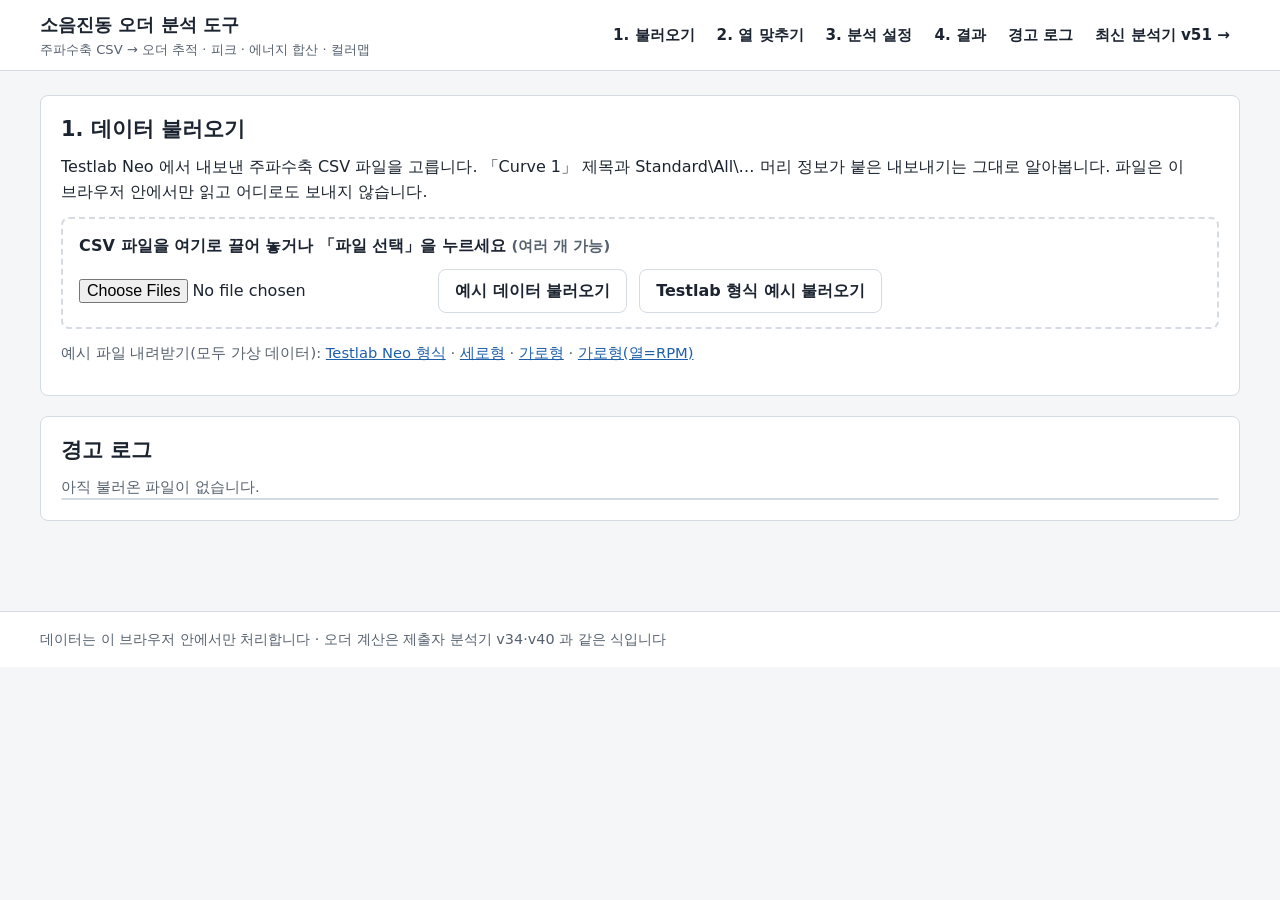
<file: classic/index.html>
<!doctype html>
<html lang="ko">
<head>
  <meta charset="utf-8">
  <meta name="viewport" content="width=device-width, initial-scale=1">
  <title>소음진동 오더 분석 도구 (이전 도구)</title>
  <meta name="description" content="Testlab Neo 에서 내보낸 주파수축 CSV를 올리면 오더 변환·오더 추적·피크 추출·에너지 합산, 오더별 RPM-진폭 그래프와 스펙트럼 컬러맵, 결과 XLSX·CSV·경고 로그 저장까지 브라우저 안에서 처리하는 도구">
  <meta name="robots" content="noindex">
  <link rel="stylesheet" href="css/style.css">
</head>
<body>
  <a class="skip" href="#main">본문으로 건너뛰기</a>
  <header class="site-header">
    <div class="inner header-inner">
      <div class="brand">
        <span class="brand-name">소음진동 오더 분석 도구</span>
        <span class="brand-sub">주파수축 CSV → 오더 추적 · 피크 · 에너지 합산 · 컬러맵</span>
      </div>
      <nav class="nav" aria-label="바로 가기">
        <a href="#step-import">1. 불러오기</a>
        <a href="#step-map">2. 열 맞추기</a>
        <a href="#step-settings">3. 분석 설정</a>
        <a href="#step-results">4. 결과</a>
        <a href="#step-log">경고 로그</a>
        <a href="../">최신 분석기 v51 →</a>
      </nav>
    </div>
  </header>

  <div id="sampleBanner" class="sample-banner" hidden>지금 보이는 것은 <strong>예시 데이터</strong>(가상 값)입니다. 실제 시험 결과가 아닙니다.</div>

  <main id="main" class="inner main" tabindex="-1">
    <section id="step-import" class="card">
      <h2>1. 데이터 불러오기</h2>
      <p>Testlab Neo 에서 내보낸 주파수축 CSV 파일을 고릅니다. 「Curve 1」 제목과 Standard\All\… 머리 정보가 붙은 내보내기는 그대로 알아봅니다. 파일은 이 브라우저 안에서만 읽고 어디로도 보내지 않습니다.</p>
      <div class="drop-zone" id="dropZone">
        <p class="drop-title">CSV 파일을 여기로 끌어 놓거나 「파일 선택」을 누르세요 <span class="note">(여러 개 가능)</span></p>
        <div class="import-row">
          <label class="file-pick">
            <span class="sr">CSV 파일 선택</span>
            <input type="file" id="fileInput" accept=".csv,.txt,text/csv,text/plain" multiple>
          </label>
          <button type="button" class="btn" id="sampleBtn">예시 데이터 불러오기</button>
          <button type="button" class="btn" id="sampleTlBtn">Testlab 형식 예시 불러오기</button>
        </div>
      </div>
      <label class="field inline file-list" id="fileListWrap" hidden><span>불러온 파일</span><select id="fileList"></select></label>
      <p class="note">예시 파일 내려받기(모두 가상 데이터):
        <a href="../samples/예시데이터_TestlabNeo형식.csv" download>Testlab Neo 형식</a> ·
        <a href="../samples/예시데이터_세로형.csv" download>세로형</a> ·
        <a href="../samples/예시데이터_가로형.csv" download>가로형</a> ·
        <a href="../samples/예시데이터_가로형_열RPM.csv" download>가로형(열=RPM)</a>
      </p>
      <p id="fileInfo" class="file-info" hidden></p>
    </section>

    <section id="step-map" class="card" hidden>
      <h2>2. 열 맞추기</h2>
      <p class="note">Testlab Neo 내보내기는 머리 정보(Dataset name·DOF id·Y axis unit)에서 RPM·위치·방향·단위를 읽으므로 열을 지정할 필요가 없습니다. 다른 모양의 CSV 는 배치와 열을 골라 주세요. 마지막 설정은 이 브라우저에 기억합니다.</p>
      <div class="form-grid cols-4">
        <label class="field"><span>구분자</span>
          <select id="delimiter">
            <option value=",">쉼표(,)</option>
            <option value=";">세미콜론(;)</option>
            <option value="&#9;">탭</option>
          </select>
        </label>
        <label class="field"><span>머리행(열 제목) 줄 번호</span>
          <input type="number" id="headerRow" min="1" step="1">
        </label>
        <label class="field check"><input type="checkbox" id="decimalComma"> <span>소수점이 쉼표(1,25)</span></label>
        <label class="field span-2"><span>배치</span>
          <select id="layout"></select>
        </label>
      </div>
      <div id="mapFields" class="form-grid cols-3 map-fields"></div>
      <div class="recog-signal" id="recogSignal" hidden aria-live="polite"><span class="lights" aria-hidden="true"><i class="green"></i><i class="yellow"></i><i class="red"></i></span><strong id="recogText"></strong><span class="note" id="recogDetail"></span></div>
      <h3 class="preview-title" id="previewTitle">미리 보기 (머리행부터 6줄)</h3>
      <div class="table-wrap"><table class="list preview" id="preview"></table></div>
      <div class="submit-bar">
        <button type="button" class="btn btn-primary btn-big" id="applyMapBtn">이 설정으로 분석하기</button>
      </div>
    </section>

    <section id="step-settings" class="card" hidden>
      <h2>3. 분석 설정</h2>
      <form id="settingsForm" class="form-grid cols-3">
        <h3 class="span-all form-sub">오더 추적</h3>
        <label class="field"><span>추적할 오더 (쉼표로 구분)</span><input name="orders" inputmode="decimal"></label>
        <label class="field"><span>오더 진폭 계산 방식</span>
          <select name="trackMethod">
            <option value="peak">피크 검색 → 피크 ± 합산 범위 RSS (제출자 분석기 v34)</option>
            <option value="max">오더 대역(±오더) 최대값</option>
            <option value="rss">오더 대역(±오더) RSS</option>
          </select>
        </label>
        <label class="field"><span>기준축 회전비(기어비)</span><input name="ratio" type="number" step="any" min="0"></label>
        <label class="field"><span>피크 검색 범위 (±Hz)</span><input name="searchHz" type="number" step="any" min="0"></label>
        <label class="field"><span>피크 중심 합산 범위 (±Hz)</span><input name="sumHz" type="number" step="any" min="0"></label>
        <label class="field"><span>오더 대역 반폭(±오더) — 대역 방식만</span><input name="halfWidth" type="number" step="any" min="0"></label>
        <p class="note span-all">이론 주파수 = 오더 × RPM × 회전비 ÷ 60. 그 주파수 ± 검색 범위에서 가장 큰 칸을 피크로 잡고, 피크 ± 합산 범위 칸들의 제곱합의 제곱근을 오더 진폭으로 씁니다(범위 0 = 가장 가까운 칸 하나). 오더를 두 개 이상 적으면 같은 RPM 의 오더 진폭을 RSS 로 합산한 선도 그립니다.</p>

        <h3 class="span-all form-sub">진폭 표시 (소음 · 진동)</h3>
        <label class="field"><span>소음 표시 단위</span>
          <select name="noiseMode"><option value="linear">Amplitude (Pa)</option><option value="db">dB</option><option value="dba">dBA</option></select>
        </label>
        <label class="field"><span>소음 dB 기준값 (Pa)</span><input name="noiseRef" type="number" step="any" min="0"></label>
        <label class="field"><span>소음 원본 dB → Pa 기준값</span><input name="noiseSrcRef" type="number" step="any" min="0"></label>
        <label class="field"><span>진동 표시 단위</span>
          <select name="vibMode"><option value="linear">Amplitude (g 등)</option><option value="db">dB</option><option value="dba">dBA</option></select>
        </label>
        <label class="field"><span>진동 dB 기준값</span><input name="vibRef" type="number" step="any" min="0"></label>
        <label class="field"><span>진동 원본 dB → 선형 기준값</span><input name="vibSrcRef" type="number" step="any" min="0"></label>
        <p class="note span-all">원본이 dB 인 채널(예: 마이크 Pa 채널의 「dB」 척도)은 원본 기준값으로 선형 진폭으로 되돌린 뒤 계산합니다. 기본값은 소음 20 µPa(2e-5 Pa), 진동 1 µm/s²(1.0197e-7 g)입니다. dBA 는 검출 피크 주파수에서 A-가중을 더합니다.</p>

        <h3 class="span-all form-sub">피크 · 에너지 합산</h3>
        <label class="field"><span>RPM 별 피크 개수</span><input name="peakTopN" type="number" step="1" min="0"></label>
        <label class="field"><span>피크 최소 진폭(선형, 이하 제외)</span><input name="peakMin" type="number" step="any" min="0"></label>
        <label class="field"><span>에너지 합산 대역 기준</span>
          <select name="energyAxis">
            <option value="hz">주파수(Hz)</option>
            <option value="order">오더</option>
          </select>
        </label>
        <label class="field"><span>대역 시작 (빈칸 = 처음부터)</span><input name="energyLo" inputmode="decimal"></label>
        <label class="field"><span>대역 끝 (빈칸 = 끝까지)</span><input name="energyHi" inputmode="decimal"></label>
        <p class="note span-all">피크 목록과 대역 에너지 합산은 제출자 분석기에는 없고 이 도구가 더한 것입니다. 값은 선형 진폭(소음은 Pa)입니다.</p>

        <h3 class="span-all form-sub">Overall · 오더 기여도</h3>
        <label class="field"><span>Overall 범위 시작 Hz (빈칸 = 처음부터)</span><input name="overallLo" inputmode="decimal"></label>
        <label class="field"><span>Overall 범위 끝 Hz (빈칸 = 끝까지)</span><input name="overallHi" inputmode="decimal"></label>
        <p class="note span-all">Overall 은 RPM 마다 이 범위 칸들의 제곱합의 제곱근(RSS)입니다. 오더 기여도(%) = 오더 에너지 ÷ Overall 에너지 × 100 이고, 에너지는 진폭의 제곱(칸들의 제곱합)입니다. dBA 로 볼 때는 A-가중한 에너지로 나눕니다. 기타 = 100 − 오더 기여도 합입니다.</p>
        <div class="submit-bar span-all">
          <label class="check-inline live-check"><input type="checkbox" id="liveCalc"> 설정을 바꾸면 바로 다시 계산</label>
          <span id="liveStatus" class="note live-status" role="status" aria-live="polite"></span>
          <button type="button" class="btn" id="resetSettingsBtn">처음 값으로</button>
          <button type="submit" class="btn btn-primary btn-big">다시 계산</button>
        </div>
      </form>
    </section>

    <section id="step-results" hidden>
      <div class="card">
        <div class="page-head">
          <h2>4. 결과</h2>
          <label class="field inline"><span>채널 · 방향</span><select id="groupSelect"></select></label>
        </div>
        <div id="summary" class="summary"></div>
        <div class="btn-row save-row">
          <button type="button" class="btn btn-primary" data-save="xlsx">XLSX 통합 문서</button>
          <button type="button" class="btn" data-save="track">오더 추적 CSV</button>
          <button type="button" class="btn" data-save="rss">오더 RSS 합산 CSV</button>
          <button type="button" class="btn" data-save="contrib">기여도 분석 CSV</button>
          <button type="button" class="btn" data-save="ordermax">오더별 최대 CSV</button>
          <button type="button" class="btn" data-save="peaks">피크 목록 CSV</button>
          <button type="button" class="btn" data-save="energy">에너지 합산 CSV</button>
          <button type="button" class="btn" data-save="log">경고 로그 CSV</button>
        </div>
        <p class="note">XLSX 는 제출자 분석기 v34·v40 과 같은 시트(Settings · Order Analysis · Order RSS Sum)에 기여도 분석 · 오더별 최대 · 피크 목록 · 에너지 합산 · 경고 로그 시트를 더한 한 파일입니다. CSV 는 표 하나씩, 엑셀에서 한글이 깨지지 않도록 UTF-8(BOM)으로 저장합니다. 모두 모든 채널·방향을 담습니다.</p>
      </div>

      <div class="card">
        <h3>오더별 RPM-진폭 그래프 · Overall · 기여도</h3>
        <div class="graph-options" role="group" aria-label="그래프 표시 옵션">
          <strong class="graph-options-title">그래프 표시 옵션</strong>
          <label class="check-inline"><input type="checkbox" id="showRss" checked> 오더 RSS 합산</label>
          <label class="check-inline"><input type="checkbox" id="showOverall" checked> Overall</label>
          <label class="check-inline"><input type="checkbox" id="showContrib" checked> 기여도 분석</label>
        </div>
        <div class="form-grid cols-4 axis-range" id="lineRange">
          <label class="field"><span>RPM 최소</span><input id="lineXLo" type="number" step="any" placeholder="자동"></label>
          <label class="field"><span>RPM 최대</span><input id="lineXHi" type="number" step="any" placeholder="자동"></label>
          <label class="field"><span id="lineYLoLabel">진폭 최소</span><input id="lineYLo" type="number" step="any" placeholder="자동"></label>
          <label class="field"><span id="lineYHiLabel">진폭 최대</span><input id="lineYHi" type="number" step="any" placeholder="자동"></label>
        </div>
        <div class="btn-row range-row"><button type="button" class="btn" id="lineAuto">자동 범위로</button><span class="note">빈칸은 자동입니다. 최소가 최대보다 크면 자동 범위로 그립니다.</span></div>
        <div class="chart-wrap" id="lineWrap">
          <svg id="lineChart" class="chart" role="img" aria-label="오더별 RPM-진폭 그래프"></svg>
          <div class="tip" id="lineTip" hidden></div>
        </div>
        <button type="button" class="resize-handle" id="lineResize" data-kind="line" aria-label="그래프 높이 조절 — 끌거나 위·아래 화살표, 두 번 누르면 기본 높이">↕ 끌어서 높이 조절 <span class="note" id="lineHText"></span></button>
        <div class="legend" id="lineLegend"></div>
        <p class="note">속이 빈 빨간 점은 「불일치」(이론 주파수가 측정 범위 밖)입니다. 점선은 오더 RSS 합산, 굵은 회색 선은 Overall 입니다. 체크를 풀면 그래프에서만 숨기고 XLSX·CSV 에는 그대로 담습니다.</p>
        <div id="contribBox" class="contrib-box">
          <h3 class="mt">오더 기여도 (RPM 별, Overall 에너지 대비 %)</h3>
          <p class="note" id="contribNote"></p>
          <div class="chart-wrap" id="contribWrap">
            <svg id="contribChart" class="chart" role="img" aria-label="RPM 별 오더 기여도 막대 그래프"></svg>
            <div class="tip" id="contribTip" hidden></div>
          </div>
          <div class="legend" id="contribLegend"></div>
          <div class="table-wrap"><table class="list" id="contribTable"></table></div>
        </div>
        <details class="overlay-box">
          <summary>다른 채널도 겹쳐 보기</summary>
          <div id="overlayGroups" class="overlay-list"></div>
        </details>
      </div>

      <div class="card">
        <div class="page-head">
          <h3>스펙트럼 컬러맵</h3>
          <div class="btn-row">
            <button type="button" class="btn" id="axisHz" aria-pressed="true">주파수 축</button>
            <button type="button" class="btn" id="axisOrder" aria-pressed="false">오더 축</button>
            <label class="check-inline"><input type="checkbox" id="showPeaks" checked> 피크 표시</label>
            <label class="check-inline"><input type="checkbox" id="showOrders" checked> 오더 선 표시</label>
          </div>
        </div>
        <div class="form-grid cols-3 map-range">
          <label class="field"><span id="mapLoLabel">가로축 최소 (Hz)</span><input id="mapLo" type="number" step="any" placeholder="자동"></label>
          <label class="field"><span id="mapHiLabel">가로축 최대 (Hz)</span><input id="mapHi" type="number" step="any" placeholder="자동"></label>
          <label class="field"><span>RPM 최소</span><input id="mapRLo" type="number" step="any" placeholder="자동"></label>
          <label class="field"><span>RPM 최대</span><input id="mapRHi" type="number" step="any" placeholder="자동"></label>
          <label class="field"><span>색 범위 최소</span><input id="mapCMin" type="number" step="any" placeholder="자동"></label>
          <label class="field"><span>색 범위 최대</span><input id="mapCMax" type="number" step="any" placeholder="자동"></label>
        </div>
        <div class="btn-row range-row"><button type="button" class="btn" id="mapAuto">자동 범위로</button></div>
        <div class="chart-wrap" id="mapWrap">
          <canvas id="colorMap" class="chart" aria-label="RPM × 주파수 스펙트럼 컬러맵"></canvas>
          <div class="tip" id="mapTip" hidden></div>
        </div>
        <button type="button" class="resize-handle" id="mapResize" data-kind="map" aria-label="컬러맵 높이 조절 — 끌거나 위·아래 화살표, 두 번 누르면 기본 높이">↕ 끌어서 높이 조절 <span class="note" id="mapHText"></span></button>
        <div class="scale" id="mapScale"></div>
        <p class="map-max" id="mapMaxInfo"></p>
        <p class="note">마우스를 올리거나 눌러 보면 RPM·주파수·오더·진폭이 나오고, 오더 선 가까이에서는 그 오더의 검출 피크가 나옵니다. 흰 동그라미가 RPM 별 피크, 점선이 추적 오더, 십자 표시가 보이는 범위의 최대값입니다. 오더 축에서는 정수 오더마다 옅은 세로선(추적 오더는 진하게)을 긋습니다. 빈칸은 자동 범위입니다.</p>
      </div>

      <div class="card">
        <h3>오더별 최대</h3>
        <div class="table-wrap"><table class="list" id="orderMaxTable"></table></div>
        <h3 class="mt">RPM 별 피크 · 에너지 합산</h3>
        <div class="table-wrap tall"><table class="list" id="peakTable"></table></div>
      </div>
    </section>

    <section id="step-log" class="card">
      <h2>경고 로그</h2>
      <div id="logSummary" class="note">아직 불러온 파일이 없습니다.</div>
      <div class="table-wrap tall"><table class="list" id="logTable"></table></div>
    </section>
  </main>

  <footer class="site-footer">
    <div class="inner">데이터는 이 브라우저 안에서만 처리합니다 · 오더 계산은 제출자 분석기 v34·v40 과 같은 식입니다</div>
  </footer>

  <div id="toast" class="toast" role="status" aria-live="polite" hidden></div>

  <!-- 로컬 파일(file://)로 열어도 돌도록 module 이 아닌 일반 스크립트로 불러옵니다 -->
  <script src="js/logic.js"></script>
  <script src="js/sample-data.js"></script>
  <script src="js/store.js"></script>
  <script src="js/app.js"></script>
</body>
</html>
</file>
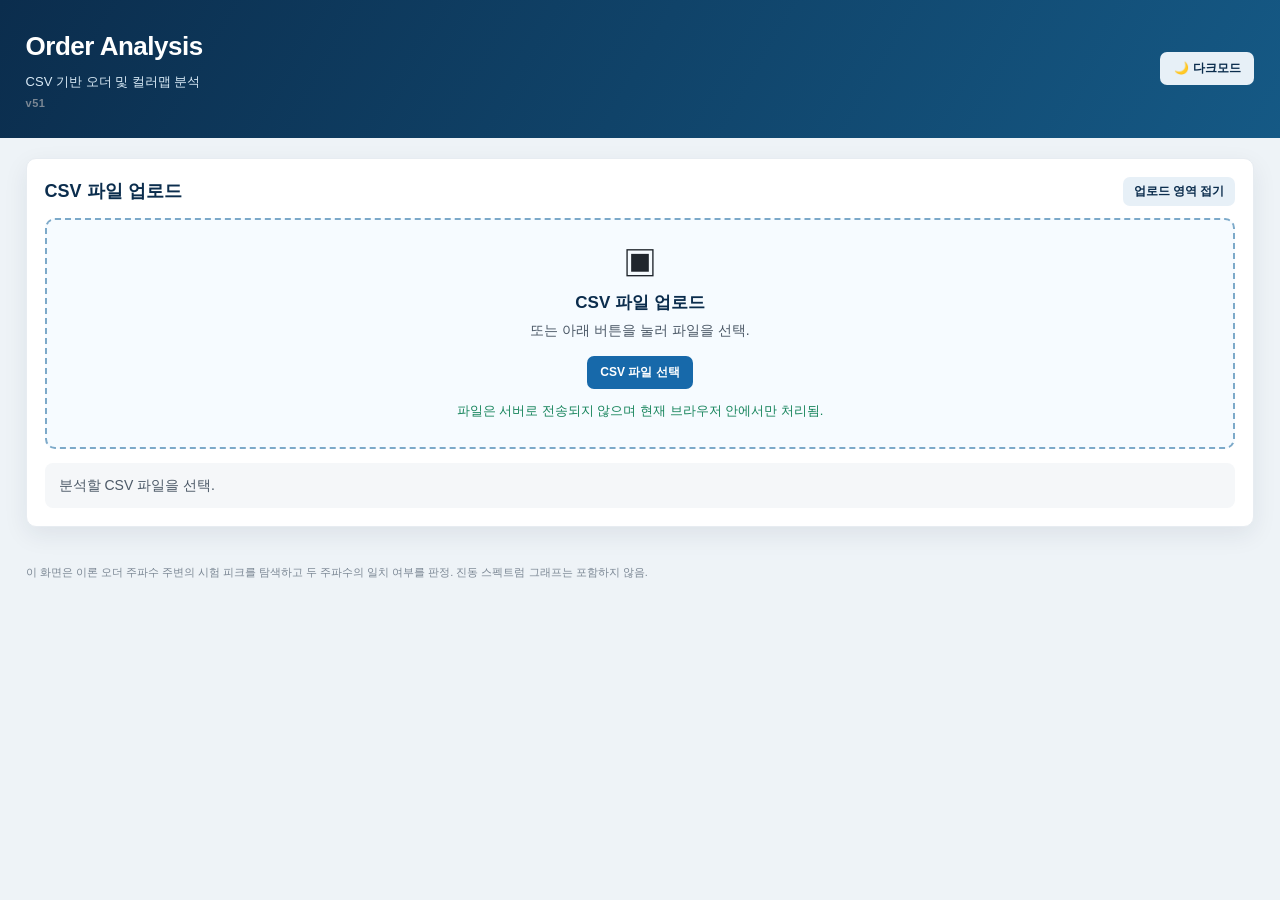
<file: docs/source/order_analysis_v51/index.html>
<!DOCTYPE html>
<html lang="ko">
<head>
  <meta charset="UTF-8" />
  <meta name="viewport" content="width=device-width, initial-scale=1.0" />
  <title>Order Analysis v51 - Overall · Order Contribution</title>
  <link rel="stylesheet" href="style.css" />
</head>
<body>
<header>
  <div class="inner">
    <div class="header-copy"><h1>Order Analysis</h1><p>CSV 기반 오더 및 컬러맵 분석</p><div id="analyzerVersion" class="analyzer-version"></div></div>
    <button id="themeToggle" class="theme-toggle secondary" type="button" aria-label="다크모드 전환">🌙 다크모드</button>
  </div>
</header>

<main>
  <section class="card csv-upload-card" id="csvUploadSection">
    <div class="section-header">
      <h2>CSV 파일 업로드</h2>
      <span id="csvCollapsedSummary" class="csv-collapsed-summary"></span>
      <button id="csvUploadToggle" class="secondary csv-upload-toggle" type="button" aria-expanded="true">업로드 영역 접기</button>
    </div>
    <div id="dropZone" class="upload-zone" tabindex="0" role="button" aria-label="CSV 파일 선택">
      <div class="upload-icon">▣</div>
      <div class="upload-title">CSV 파일 업로드</div>
      <div class="upload-help">또는 아래 버튼을 눌러 파일을 선택.</div>
      <div>
        <button id="selectButton" class="primary" type="button">CSV 파일 선택</button>
        <button id="resetButton" class="secondary hidden" type="button">초기화</button>
      </div>
      <input id="fileInput" type="file" accept=".csv,text/csv" />
      <div class="privacy-note">파일은 서버로 전송되지 않으며 현재 브라우저 안에서만 처리됨.</div>
    </div>
    <div id="status" class="status-line">분석할 CSV 파일을 선택.</div>
    <div id="csvPreview" class="csv-preview-card hidden">
      <div id="csvRecognitionSignal" class="csv-recognition-signal" aria-live="polite">
        <div class="csv-signal-lights" aria-hidden="true">
          <span id="csvSignalGreen" class="csv-signal-light green"></span>
          <span id="csvSignalYellow" class="csv-signal-light yellow"></span>
          <span id="csvSignalRed" class="csv-signal-light red"></span>
        </div>
        <span id="csvSignalText" class="csv-signal-text">CSV 인식 상태 확인 중</span>
        <span id="csvSignalDetail" class="csv-signal-detail"></span>
      </div>
      <div class="csv-preview-header">
        <div>
          <div class="csv-preview-title">CSV 데이터 인식 확인</div>
          <div class="small">파일 구조, Curve, RPM, 채널, 주파수 데이터가 정상적으로 인식되었는지 확인한 후 분석을 실행.</div>
        </div>
        <div class="csv-preview-actions">
          <button id="cancelCsvPreview" class="secondary" type="button">다시 선택</button>
          <button id="confirmCsvAnalysis" class="primary" type="button" disabled>분석 실행</button>
        </div>
      </div>
      <div id="csvPreviewFileName" class="csv-preview-file-name"></div>
      <div id="csvPreviewSummary" class="csv-preview-summary"></div>
      <div id="csvPreviewChecks"></div>
      <div class="csv-preview-table" style="margin-top:10px">
        <table><thead><tr><th>Curve</th><th>RPM</th><th>채널</th><th>위치</th><th>방향</th><th>단위</th><th>데이터 수</th><th>주파수 범위</th><th>상태</th></tr></thead><tbody id="csvPreviewBody"></tbody></table>
      </div>
      <div id="csvPreviewNote" class="csv-preview-note small"></div>
    </div>
    
  </section>

  <div id="resultArea" class="hidden">
    <section class="card" id="focusedAnalysis">
      <div class="toolbar">
        <h2 style="margin:0">Order Analysis</h2>
        <button id="downloadOrderAnalysisXlsx" class="primary" type="button">Order Analysis XLSX 저장</button>
      </div>
      <div class="analysis-layout">
        <aside class="selection-panel">
          <h3>채널 선택</h3>
          <div style="display:flex;gap:6px;margin-bottom:9px">
            <button id="selectAllChannels" class="secondary" type="button" style="margin:0;padding:6px 10px">전체</button>
            <button id="clearChannels" class="secondary" type="button" style="margin:0;padding:6px 10px">해제</button>
          </div>
          <div id="multiChannelGrid" class="channel-grid"></div>

          <div class="order-parameter-grid">
            <div class="order-parameter-item order-input-wide">
              <label class="field-label" for="multiOrderInput">오더 입력</label>
              <input id="multiOrderInput" class="analysis-input" type="text" value="" placeholder="예: 1, 3, 9" />
              <div class="small">쉼표로 여러 오더를 입력.</div>
            </div>
            <div class="order-parameter-item">
              <label class="field-label" for="multiSearchWidth">피크 검색 범위 (±Hz)</label>
              <input id="multiSearchWidth" class="analysis-input" type="number" value="1" min="0" step="1" />
            </div>
            <div class="order-parameter-item">
              <label class="field-label" for="multiSumWidth">피크 중심 합산 범위 (±Hz)</label>
              <input id="multiSumWidth" class="analysis-input" type="number" value="1" min="0" step="1" />
            </div>
            <div class="order-parameter-item">
              <label class="field-label">그래프 표시 옵션</label>
              <div class="graph-display-options">
                <label class="graph-display-option overall-option">
                  <input id="showOverall" type="checkbox" checked />
                  <span>Overall 그래프 표시</span>
                </label>
                <label class="graph-display-option rss-option">
                  <input id="showRssSum" type="checkbox" checked />
                  <span>오더 RSS 합산 그래프 표시</span>
                </label>
              </div>
              <div class="graph-display-note">
                <span>Overall = 전체 Spectrum 에너지</span>
		</div>
		<div class="graph-display-note">
                <span>RSS = 선택 오더 진폭의 에너지 합산값</span>
               </div>
          </div>
</div>
          <details class="advanced-settings">
            <summary>단위 및 dB 기준값 설정 <span>고급 설정</span></summary>
            <div class="dual-unit-settings">
            <section class="unit-type-panel noise">
              <div class="unit-type-title">소음</div>
              <label class="field-label" for="noiseAmplitudeMode">진폭 표시 단위</label>
              <select id="noiseAmplitudeMode" class="analysis-input">
                <option value="linear">Amplitude</option>
                <option value="db" selected>dB</option>
                <option value="dba">dBA</option>
              </select>
              <div id="noiseInputDbReferencePanel">
                <label class="field-label" for="noiseSourceDbReference">Raw 데이터 dB 기준값</label>
                <input id="noiseSourceDbReference" class="analysis-input" title="CSV의 dB 입력값을 선형 Amplitude로 역변환할 때 사용하는 기준 진폭" type="number" value="2e-5" min="1e-30" step="any" />
              </div>
              <label class="field-label" for="noiseOrderDbReference">오더분석 dB 기준값</label>
              <input id="noiseOrderDbReference" class="analysis-input" type="number" value="2e-5" min="1e-30" step="any" />
            </section>
            <section class="unit-type-panel vibration">
              <div class="unit-type-title">진동</div>
              <label class="field-label" for="vibrationAmplitudeMode">진폭 표시 단위</label>
              <select id="vibrationAmplitudeMode" class="analysis-input">
                <option value="linear" selected>Amplitude</option>
                <option value="db">dB</option>
                <option value="dba">dBA</option>
              </select>
              <div id="vibrationInputDbReferencePanel">
                <label class="field-label" for="vibrationSourceDbReference">Raw 데이터 dB 기준값</label>
                <input id="vibrationSourceDbReference" class="analysis-input" title="CSV의 dB 입력값을 선형 Amplitude로 역변환할 때 사용하는 기준 진폭" type="number" value="1.0197e-7" min="1e-30" step="any" />
              </div>
              <label class="field-label" for="vibrationOrderDbReference">오더분석 dB 기준값</label>
              <input id="vibrationOrderDbReference" class="analysis-input" type="number" value="1.0197e-7" min="1e-30" step="any" />
            </section>
            </div>
            <div class="small advanced-settings-note">Raw 데이터 dB 기준값은 CSV 입력 스케일이 dB 또는 dBA인 경우에만 표시. <dB 입력을 Amplitude로 변환할 때 사용하는 기준 진폭.</div>
          </details>

        </aside>

        <div class="combined-panel">
          <div id="multiKpis" class="compact-kpis"></div>
          <div class="map-toolbar">
          </div>
          <div class="axis-layout">
            <div class="axis-control axis-control-y">
              <strong>Amplitude Axis</strong>
              <label for="graphAmpMax">최대</label><input id="graphAmpMax" type="number" step="any">
              <div class="axis-spacer"></div>
              <label for="graphAmpMin">최소</label><input id="graphAmpMin" type="number" step="any">
            </div>
            <div>
              <div id="orderGraphFrame" class="canvas-wrap mouse-resizable"><canvas id="combinedOrderCanvas"></canvas></div>
              <div class="axis-control axis-control-x">
                <div><label for="graphRpmMin">RPM 최소</label><input id="graphRpmMin" type="number" step="any"></div>
                <strong>RPM Axis</strong>
                <div><label for="graphRpmMax">RPM 최대</label><input id="graphRpmMax" type="number" step="any"></div>
              </div>
            </div>
          </div>
          <div id="orderGraphNote" class="graph-note">그래프 하단을 위아래로 드래그하여 높이를 조절 가능.</div>
          <div id="combinedLegend" class="series-legend"></div>
          <div class="graph-note">X축: RPM. 일반 Order는 차수별 합산 진폭, RSS는 선택 Order의 에너지 합산, Overall은 전체 Spectrum 에너지.</div>
        </div>
      </div>

    <details class="order-subsection" id="orderContributionSection">
      <summary class="order-subsection-summary">
        <span>차수별 기여도 분석</span>
        <span class="summary-help">Overall 대비 선택 차수의 에너지 기여율</span>
      </summary>
      <div class="order-subsection-body">
      <div class="toolbar">
        <div>
          <h2 style="margin:0">차수별 기여도 분석</h2>
          <div class="small" style="margin-top:4px">선택한 Order 성분의 에너지 기여율을 RPM별로 계산. 각 차수의 기여도는 해당 RPM의 전체 Spectrum Overall 에너지를 기준으로 계산.</div>
        </div>
      </div>
      <div class="contribution-analysis-layout">
        <aside class="contribution-selection-panel">
          <label class="field-label" for="contributionChannelSelect">분석 채널</label>
          <select id="contributionChannelSelect" class="analysis-input"></select>
          <div class="small" style="margin-top:8px">현재 Order Analysis에서 선택한 채널/Order를 기준으로 계산.</div>
          <div id="contributionFormula" class="small">
            기여도(%) = Aᵢ² / Overall² × 100
          </div>
        </aside>
        <div>
          <div id="contributionSummary" class="contribution-summary"></div>
          <div id="contributionChartWrap" class="contribution-chart-wrap"><canvas id="orderContributionCanvas"></canvas></div>
          <div id="contributionLegend" class="contribution-legend"></div>
          <div id="contributionTableWrap" class="contribution-table-wrap">
            <table class="contribution-table"><thead id="contributionTableHead"></thead><tbody id="contributionTableBody"></tbody></table>
          </div>
          <div id="contributionNote" class="contribution-note small"></div>
        </div>
      </div>
      </div>
    </details>
    </section>



    <section class="card" id="multiColorMapSection">
      <h2>Spectrum Map</h2>
      <div class="spectrum-analysis-layout">
        <aside class="selection-panel spectrum-selection-panel">
          <label class="field-label" for="mapChannelSelect">채널 선택</label>
          <select id="mapChannelSelect" class="analysis-input"></select>

          <label class="channel-option" style="margin-top:12px">
            <input id="mapOrderOverlayEnabled" type="checkbox" checked>
            <span>오더 성분 표시</span>
          </label>
          <div id="mapOrderOverlaySettings">
            <label class="field-label" for="mapOrderOverlayInput">표시할 오더 성분</label>
            <input id="mapOrderOverlayInput" class="analysis-input" type="text" value="" placeholder="예: 1, 3, 6, 9">
            <div class="small">쉼표로 오더를 입력.</div>
          </div>

          <div class="map-axis-mode-row">
            <strong style="font-size:13px">가로축 기준</strong>
            <button id="mapFrequencyAxisButton" class="secondary axis-mode-button active" type="button">Frequency</button>
            <button id="mapOrderAxisButton" class="secondary axis-mode-button" type="button">Order</button>
          </div>
          <div class="spectrum-input-note small">Spectrum Map은 Order Analysis의 채널·진폭 단위·dB 기준값 설정을 공유.</div>
        </aside>

        <div class="spectrum-map-panel">
          <div class="axis-layout">
            <div class="axis-control axis-control-y">
              <strong>RPM Axis</strong>
              <label for="mapRpmMax">최대</label><input id="mapRpmMax" type="number" step="any">
              <div class="axis-spacer"></div>
              <label for="mapRpmMin">최소</label><input id="mapRpmMin" type="number" step="any">
            </div>
            <div>
              <div id="spectrumMapFrame" class="canvas-wrap mouse-resizable"><canvas id="multiColorMapCanvas"></canvas></div>
              <div class="axis-control axis-control-x">
                <div id="mapXAxisControlMin">
                  <div id="mapFrequencyAxisControlMin"><label for="mapMinFrequency">주파수 최소 (Hz)</label><input id="mapMinFrequency" type="number" min="0" step="any"></div>
                  <div id="mapOrderAxisControlMin" class="hidden"><label for="mapMinOrder">오더 최소</label><input id="mapMinOrder" type="number" min="0" step="any" inputmode="decimal"></div>
                </div>
                <strong id="spectrumMapXAxisLabel">Frequency Axis</strong>
                <div id="mapXAxisControlMax">
                  <div id="mapFrequencyAxisControlMax"><label for="mapMaxFrequency">주파수 최대 (Hz)</label><input id="mapMaxFrequency" type="number" min="0" step="any"></div>
                  <div id="mapOrderAxisControlMax" class="hidden"><label for="mapMaxOrder">오더 최대</label><input id="mapMaxOrder" type="number" min="0" step="any" inputmode="decimal"></div>
                </div>
              </div>
            </div>
          </div>
          <div id="spectrumMapNote" class="graph-note">Spectrum Map 그래프 하단을 위아래로 드래그하여 높이를 조절 가능. <br>
Frequency / Order 축을 선택하면 하단 X축 최소·최대 입력 위치에서 해당 기준의 범위를 직접 설정 가능.  <br>
Order 축에서는 정수 오더 눈금과 선택한 분석 오더 성분 가이드선을 함께 확인 가능.</div>
          <div class="color-axis-row">
            <div class="color-end-control color-end-min">
              <label for="mapAmpMin">최소</label>
              <input id="mapAmpMin" type="number" step="any">
            </div>
            <div class="map-legend-center">
              <strong id="mapLegendUnit">진폭</strong>
              <div class="map-gradient"></div>
              <div id="mapLegendTicks" class="legend-scale-values"><span>-</span><span>-</span><span>-</span><span>-</span><span>-</span></div>
            </div>
            <div class="color-end-control color-end-max">
              <label for="mapAmpMax">최대</label>
              <input id="mapAmpMax" type="number" step="any">
            </div>
          </div>
          <div id="spectrumMapMaxInfo" class="graph-note" style="font-weight:700"></div>
          <div id="multiMapNote" class="graph-note"></div>
        </div>
      </div>
    </section>

    <section class="card hidden">
      <div class="toolbar">
        <h2 style="margin:0">2. 파일 요약</h2>
        
      </div>
      <div id="summaryGrid" class="summary-grid"></div>
    </section>

    <section class="card hidden">
      <h2>3. 구조 검증 결과</h2>
      <ul id="checkList" class="check-list"></ul>
    </section>

    <section class="card hidden">
      <h2>4. 채널 × RPM 매핑</h2>
      <div class="small" style="margin-bottom:10px">메타데이터의 Run name, Point id, Point direction을 기준으로 자동 분류.</div>
      <div class="table-wrap">
        <table>
          <thead id="mappingHead"></thead>
          <tbody id="mappingBody"></tbody>
        </table>
      </div>
    </section>

    <section class="card hidden">
      <h2>5. Curve 상세 목록</h2>
      <div class="table-wrap">
        <table>
          <thead>
            <tr>
              <th class="num">Curve</th><th>RPM</th><th>위치</th><th>방향</th><th>Label</th>
              <th>X 단위</th><th>Y 단위</th><th class="num">데이터 수</th>
              <th class="num">최소 주파수</th><th class="num">최대 주파수</th><th class="num">간격</th><th>상태</th>
            </tr>
          </thead>
          <tbody id="curveBody"></tbody>
        </table>
      </div>
    </section>

    <section class="card hidden">
      <div class="toolbar">
        <h2 style="margin:0">6. 정규화 데이터 모델 검증</h2>
        <div>
          <button id="downloadModelButton" class="secondary" type="button">정규화 JSON 저장</button>
        </div>
      </div>
      <div class="model-note">
        CSV의 Curve 순서가 아니라 메타데이터를 기준으로 <strong>채널 → RPM → 스펙트럼</strong> 구조를 구성.
        아래에서 채널과 RPM을 바꾸며 원본 첫 10개 데이터가 정확히 연결되는지 확인 가능.
      </div>
      <div class="model-toolbar">
        <label for="modelChannelSelect">채널</label>
        <select id="modelChannelSelect"></select>
        <label for="modelRpmSelect">RPM</label>
        <select id="modelRpmSelect"></select>
        <button id="copyJsonButton" class="primary" type="button">선택 Curve JSON 복사</button>
      </div>
      <div id="modelSummary" class="summary-grid" style="margin-bottom:12px"></div>
      <div class="table-wrap" style="margin-bottom:12px">
        <table>
          <thead><tr><th class="num">Index</th><th class="num">Frequency (Hz)</th><th class="num">Amplitude (g)</th></tr></thead>
          <tbody id="sampleBody"></tbody>
        </table>
      </div>
      <h3>선택 Curve 정규화 객체 미리보기</h3>
      <pre id="jsonPreview" class="json-preview"></pre>
    </section>

    <section class="card hidden">
      <div class="toolbar">
        <h2 style="margin:0">7. 오더 주파수 및 최근접 Bin 검증</h2>
        
      </div>
      <div class="formula-box">
        <strong>계산식</strong><br>
        회전 기본주파수 = RPM ÷ 60<br>
        N차 오더 주파수 = N × RPM ÷ 60<br>
        시험 피크 주파수 = 이론 오더 주파수 ± 피크 검색 범위 안에서 진폭이 가장 큰 주파수<br>
        오더 진폭 = 검출된 시험 피크 주파수 ± 합산 범위의 진폭을 합산<br>
        주파수 편차 = 시험 피크 주파수 - 이론 오더 주파수<br>
        |주파수 편차| ≤ 일치 허용오차이면 "일치"로 판정
      </div>
      <div class="order-controls">
        <div class="control-group">
          <label for="orderChannelSelect">분석 채널</label>
          <select id="orderChannelSelect"></select>
        </div>
        <div class="control-group">
          <label for="orderInput">오더</label>
          <input id="orderInput" type="number" value="9" min="0" step="0.1" />
        </div>
        <div class="control-group">
          <label for="peakSearchInput">피크 검색 범위 (±Hz)</label>
          <input id="peakSearchInput" type="number" value="1" min="0" step="1" />
        </div>
        <div class="control-group">
          <label for="sumWidthInput">피크 중심 합산 범위 (±Hz)</label>
          <input id="sumWidthInput" type="number" value="1" min="0" step="1" />
        </div>
        <div class="control-group">
          <label for="matchToleranceInput">오더 주파수 허용 오차 (±Hz)</label>
          <input id="matchToleranceInput" type="number" value="1" min="0" step="1" />
        </div>
      </div>
      <div id="orderSummary" class="summary-grid" style="margin-bottom:14px"></div>
      <div class="table-wrap">
        <table>
          <thead>
            <tr>
              <th class="num">RPM</th><th class="num">1X 주파수 (Hz)</th><th class="num">요청 오더</th>
              <th class="num">이론 주파수 (Hz)</th><th class="num">검색 구간 (Hz)</th>
              <th class="num">시험 피크 주파수 (Hz)</th><th class="num">주파수 편차 (Hz)</th>
              <th class="num">편차율 (%)</th><th class="num">실제 환산 오더</th>
              <th class="num">피크 진폭 (g)</th><th>일치 판정</th>
            </tr>
          </thead>
          <tbody id="orderBody"></tbody>
        </table>
      </div>
      <div class="small" style="margin-top:10px">
        시험 피크는 지정된 검색 구간 안에서 가장 큰 단일 Bin 진폭으로 정의. 대역 RMS는 적용하지 않음.
      </div>
      <div class="order-chart-grid">
        <div class="chart-panel">
          <h3>RPM별 시험 피크 진폭</h3>
          <div class="chart-canvas-wrap"><canvas id="orderAmplitudeCanvas" class="order-chart"></canvas></div>
          <div class="chart-legend"><span class="legend-item"><span class="legend-line" style="border-color:#1769aa"></span>피크 진폭 (g)</span></div>
        </div>
        <div class="chart-panel">
          <h3>이론주파수와 시험 피크 주파수 비교</h3>
          <div class="chart-canvas-wrap"><canvas id="orderFrequencyCanvas" class="order-chart"></canvas></div>
          <div class="chart-legend">
            <span class="legend-item"><span class="legend-line" style="border-color:#6b4bb8"></span>이론주파수</span>
            <span class="legend-item"><span class="legend-line" style="border-color:#d65b20"></span>시험 피크 주파수</span>
            <span class="legend-item"><span class="legend-dot" style="background:#16845b"></span>일치</span>
            <span class="legend-item"><span class="legend-dot" style="background:#ba2d2d"></span>불일치</span>
          </div>
        </div>
      </div>
    </section>

    <section class="card hidden">
      <div class="toolbar">
        <h2 style="margin:0">8. RPM × 주파수 × 진폭 컬러맵</h2>
      </div>
      <div class="model-note">
        X축은 주파수(Hz), Y축은 RPM, 색상은 선택 채널의 진폭(g).
        흰색 선은 이론 오더 주파수, 검은 원은 검색 구간에서 찾은 시험 피크 주파수.
      </div>
      <div class="colormap-controls">
        <div>
          <label for="mapMinFreq">표시 최소 주파수 (Hz)</label>
          <input id="mapMinFreq" type="number" value="0" min="0" step="1" />
        </div>
        <div>
          <label for="mapMaxFreq">표시 최대 주파수 (Hz)</label>
          <input id="mapMaxFreq" type="number" value="500" min="1" step="1" />
        </div>
      </div>
      <div class="canvas-wrap">
        <canvas id="colorMapCanvas" width="1200" height="500"></canvas>
      </div>
      <div class="legend-row">
        <strong>진폭</strong><span id="legendMin">최소</span><div class="legend-gradient"></div><span id="legendMax">최대</span>
        <span class="line-key"><span class="line-swatch"></span>이론 오더</span>
        <span class="line-key"><span class="dot-swatch"></span>시험 피크</span>
      </div>
      <div id="colorMapMessage" class="small" style="margin-top:8px"></div>
    </section>

    <section class="card hidden">
      <h2>9. 경고 및 오류</h2>
      <div id="issueArea"></div>
    </section>
  </div>
</main>

<footer>
  이 화면은 이론 오더 주파수 주변의 시험 피크를 탐색하고 두 주파수의 일치 여부를 판정. 진동 스펙트럼 그래프는 포함하지 않음.
</footer>
<script src="script.js"></script>
</body>
</html>
</file>
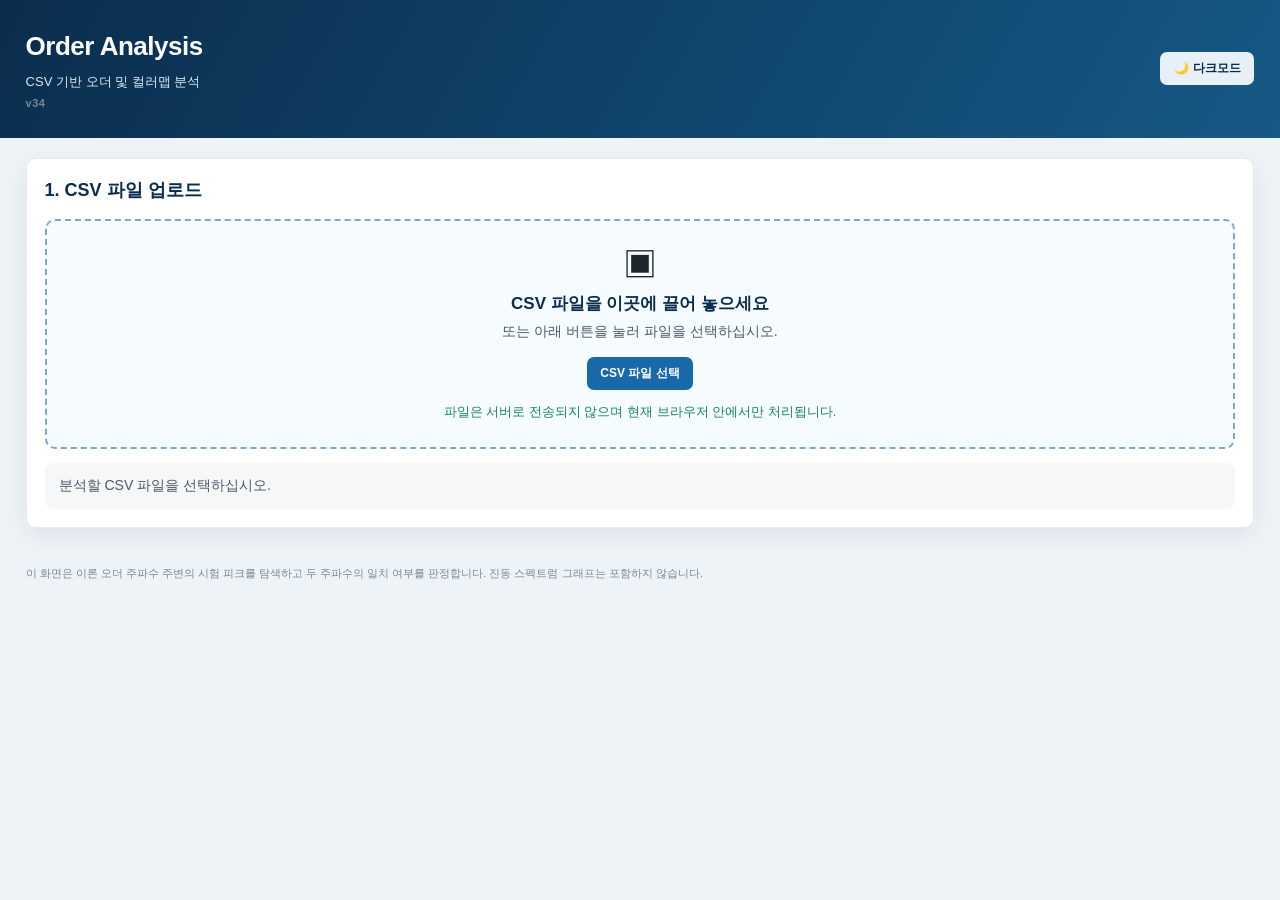
<file: docs/source/order_analysis_v34.html>
<!DOCTYPE html>
<html lang="ko">
<head>
  <meta charset="UTF-8" />
  <meta name="viewport" content="width=device-width, initial-scale=1.0" />
  <title>Order Analysis</title>
  <style>
    :root {
      --navy: #0b2d4d;
      --blue: #1769aa;
      --blue-light: #eaf4fc;
      --green: #16845b;
      --green-light: #e9f7f1;
      --orange: #b96b00;
      --orange-light: #fff5df;
      --red: #ba2d2d;
      --red-light: #fff0f0;
      --gray-900: #20262d;
      --gray-700: #4c5967;
      --gray-500: #7b8794;
      --gray-300: #d6dde5;
      --gray-200: #e7ecf1;
      --gray-100: #f5f7f9;
      --white: #ffffff;
      --shadow: 0 8px 24px rgba(21, 42, 63, 0.08);
    }

    * { box-sizing: border-box; }
    body {
      margin: 0;
      color: var(--gray-900);
      background: #eef3f7;
      font-family: "Malgun Gothic", "맑은 고딕", Arial, sans-serif;
      font-size: 14px;
      line-height: 1.55;
    }
    header {
      background: linear-gradient(120deg, var(--navy), #155985);
      color: white;
      padding: 28px 24px;
    }
    header .inner, main { max-width: 1380px; margin: 0 auto; }
    h1 { margin: 0 0 6px; font-size: 26px; letter-spacing: -0.5px; }
    header p { margin: 0; color: #d9eaf6; }
    main { padding: 24px; }
    .card {
      background: var(--white);
      border: 1px solid var(--gray-200);
      border-radius: 12px;
      box-shadow: var(--shadow);
      padding: 20px;
      margin-bottom: 18px;
    }
    .card h2 { margin: 0 0 14px; font-size: 18px; color: var(--navy); }
    .card h3 { margin: 20px 0 10px; font-size: 15px; }
    .upload-zone {
      border: 2px dashed #7ca9c9;
      background: #f6fbff;
      border-radius: 10px;
      min-height: 170px;
      padding: 28px;
      display: flex;
      flex-direction: column;
      justify-content: center;
      align-items: center;
      text-align: center;
      cursor: pointer;
      transition: 0.2s ease;
    }
    .upload-zone:hover, .upload-zone.dragover {
      border-color: var(--blue);
      background: var(--blue-light);
      transform: translateY(-1px);
    }
    .upload-icon { font-size: 34px; line-height: 1; margin-bottom: 10px; }
    .upload-title { font-size: 17px; font-weight: 700; color: var(--navy); }
    .upload-help { color: var(--gray-700); margin: 4px 0 14px; }
    input[type=file] { display: none; }
    button {
      border: 0;
      border-radius: 7px;
      padding: 9px 16px;
      font-weight: 700;
      cursor: pointer;
      font-family: inherit;
    }
    .primary { color: white; background: var(--blue); }
    .secondary { color: var(--navy); background: #e7f0f7; margin-left: 6px; }
    button:disabled { opacity: .45; cursor: not-allowed; }
    .privacy-note { margin-top: 12px; color: var(--green); font-size: 13px; }
    .status-line {
      display: flex;
      align-items: center;
      gap: 10px;
      border-radius: 8px;
      padding: 12px 14px;
      margin-top: 14px;
      background: var(--gray-100);
      color: var(--gray-700);
    }
    .status-line.success { background: var(--green-light); color: #0e6545; }
    .status-line.warning { background: var(--orange-light); color: #7a4900; }
    .status-line.error { background: var(--red-light); color: #8d2020; }
    .spinner {
      width: 18px; height: 18px; border: 3px solid #cbd9e4; border-top-color: var(--blue);
      border-radius: 50%; animation: spin .8s linear infinite;
    }
    @keyframes spin { to { transform: rotate(360deg); } }
    .hidden { display: none !important; }
    .summary-grid {
      display: grid;
      grid-template-columns: repeat(auto-fit, minmax(180px, 1fr));
      gap: 12px;
    }
    .summary-item {
      border: 1px solid var(--gray-200);
      border-left: 4px solid var(--blue);
      border-radius: 8px;
      padding: 12px 14px;
      background: #fbfcfd;
    }
    .summary-item .label { display: block; color: var(--gray-500); font-size: 12px; }
    .summary-item .value { display: block; color: var(--gray-900); font-size: 17px; font-weight: 700; word-break: break-all; }
    .table-wrap { width: 100%; overflow: auto; border: 1px solid var(--gray-200); border-radius: 8px; }
    table { width: 100%; border-collapse: collapse; min-width: 760px; }
    th, td { padding: 9px 11px; border-bottom: 1px solid var(--gray-200); text-align: left; white-space: nowrap; }
    th { position: sticky; top: 0; z-index: 1; background: #eaf1f7; color: var(--navy); font-size: 13px; }
    tr:last-child td { border-bottom: 0; }
    tbody tr:nth-child(even) { background: #fafbfd; }
    tbody tr:hover { background: #eef7fd; }
    .num { text-align: right; font-variant-numeric: tabular-nums; }
    .badge { display: inline-block; border-radius: 999px; padding: 2px 8px; font-size: 12px; font-weight: 700; }
    .badge.ok { color: #0d6d49; background: var(--green-light); }
    .badge.warn { color: #805000; background: var(--orange-light); }
    .badge.error { color: #932525; background: var(--red-light); }
    .check-list { list-style: none; margin: 0; padding: 0; }
    .check-list li { padding: 9px 10px; border-bottom: 1px solid var(--gray-200); display: flex; gap: 9px; align-items: flex-start; }
    .check-list li:last-child { border-bottom: 0; }
    .check-symbol { width: 20px; flex: 0 0 20px; font-weight: 900; text-align: center; }
    .ok-text { color: var(--green); }
    .warn-text { color: var(--orange); }
    .error-text { color: var(--red); }
    .toolbar { display: flex; justify-content: space-between; align-items: center; gap: 10px; flex-wrap: wrap; margin-bottom: 10px; }
    .small { color: var(--gray-500); font-size: 12px; }









    .spectrum-analysis-layout {
      display: grid;
      grid-template-columns: 320px minmax(0, 1fr);
      gap: 18px;
      align-items: start;
    }
    .spectrum-selection-panel { min-width: 0; }
    .spectrum-selection-panel h3 { margin: 0 0 12px; color: var(--navy); }
    .spectrum-map-panel { min-width: 0; }
    .spectrum-input-note {
      margin-top: 14px;
      padding-top: 12px;
      border-top: 1px solid var(--gray-200);
      line-height: 1.55;
    }
    @media(max-width:900px) {
      .spectrum-analysis-layout { grid-template-columns: 1fr; }
    }
    .axis-layout {
      display: grid;
      grid-template-columns: 118px minmax(0, 1fr);
      gap: 10px;
      align-items: stretch;
    }
    .axis-control {
      color: var(--gray-700);
      font-size: 12px;
    }
    .axis-control strong {
      display: block;
      color: var(--navy);
      font-size: 12px;
      text-align: center;
    }
    .axis-control label {
      display: block;
      margin: 4px 0 2px;
      font-weight: 700;
    }
    .axis-control input, .color-axis-inputs input {
      width: 100%;
      min-width: 0;
      border: 1px solid var(--gray-300);
      border-radius: 6px;
      padding: 7px 6px;
      font-family: inherit;
      background: white;
    }
    .axis-control-y {
      display: flex;
      flex-direction: column;
      justify-content: flex-start;
      padding: 8px 4px 42px 0;
    }
    .axis-control-y .axis-spacer { flex: 1; min-height: 80px; }
    .axis-control-x {
      display: grid;
      grid-template-columns: minmax(110px, 180px) 1fr minmax(110px, 180px);
      gap: 12px;
      align-items: end;
      padding: 7px 8px 0;
    }
    .axis-control-x strong { align-self: center; padding-top: 18px; }
    .color-axis-row {
      display: grid;
      grid-template-columns: minmax(100px, 150px) minmax(300px, 1fr) minmax(100px, 150px);
      gap: 18px;
      align-items: end;
      margin-top: 12px;
    }
    .map-legend-center {
      justify-self: center;
      width: min(520px, 100%);
      text-align: center;
      color: var(--gray-700);
      font-size: 12px;
    }
    .map-legend-center strong {
      display: block;
      color: var(--navy);
      margin-bottom: 6px;
    }
    .map-legend-center .map-gradient {
      width: 100%;
      max-width: none;
    }
    .legend-scale-values {
      display: grid;
      grid-template-columns: repeat(5, 1fr);
      margin-top: 3px;
      font-variant-numeric: tabular-nums;
    }
    .legend-scale-values span { position:relative; text-align:center; white-space:nowrap; }
    .legend-scale-values span:first-child { text-align:left; }
    .legend-scale-values span:last-child { text-align:right; }
    .legend-scale-values span::before {
      content:'';
      position:absolute;
      top:-7px;
      left:50%;
      width:1px;
      height:5px;
      background:var(--gray-600);
      transform:translateX(-50%);
    }
    .legend-scale-values span:first-child::before { left:0; transform:none; }
    .legend-scale-values span:last-child::before { left:auto; right:0; transform:none; }
    .color-end-control {
      color: var(--gray-700);
      font-size: 12px;
    }
    .color-end-control label {
      display: block;
      margin-bottom: 3px;
      font-weight: 700;
      color: var(--navy);
    }
    .color-end-control input {
      width: 100%;
      min-width: 0;
      border: 1px solid var(--gray-300);
      border-radius: 6px;
      padding: 8px 7px;
      font-family: inherit;
      background: white;
    }
    .color-end-min { text-align: right; }
    .color-end-max { text-align: left; }
    .map-reference-panel { min-width: 230px; }
    .map-reference-panel > input {
      width: 100%;
      border: 1px solid var(--gray-300);
      border-radius: 7px;
      padding: 8px 9px;
      font-family: inherit;
      background: white;
    }
    @media(max-width:700px) {
      .axis-layout { grid-template-columns: 92px minmax(0, 1fr); }
      .axis-control-x { grid-template-columns: 1fr 1fr; }
      .axis-control-x strong { grid-column: 1 / -1; grid-row: 1; padding-top: 0; }
      .color-axis-row { grid-template-columns: 1fr; }
      .color-end-control { text-align: left; }
      .map-legend-center { grid-row: 1; }
      .color-end-min { grid-row: 2; }
      .color-end-max { grid-row: 3; }
    }
    .mouse-resizable {
      resize: both;
      overflow: auto;
      position: relative;
      width: 1000px;
      max-width: 100%;
      height: 500px;
      min-width: 500px;
      min-height: 300px;
    }
    #spectrumMapFrame { height: 470px; }
    .mouse-resizable canvas { display:block; width:100%; height:100%; }
    .unit-settings { margin-top:14px; padding-top:12px; border-top:1px solid var(--gray-200); }
    .dual-unit-settings { display:grid; grid-template-columns:1fr 1fr; gap:10px; margin-top:14px; padding-top:12px; border-top:1px solid var(--gray-200); }
    .unit-type-panel { min-width:0; border:1px solid var(--gray-200); border-radius:8px; padding:10px; background:#fff; }
    .unit-type-panel.noise { border-top:3px solid var(--blue); }
    .unit-type-panel.vibration { border-top:3px solid var(--orange); }
    .unit-type-title { margin:0 0 8px; color:var(--navy); font-size:13px; font-weight:800; text-align:center; }
    .unit-type-panel .field-label { font-size:11px; margin-top:8px; }
    .unit-type-panel .analysis-input { padding:7px 8px; font-size:12px; }
    @media(max-width:700px){ .dual-unit-settings { grid-template-columns:1fr; } }
    .preset-row { display:flex; gap:6px; margin-top:7px; }
    .preset-row button { flex:1; padding:7px 5px; font-size:12px; }
    #multiColorMapCanvas { display:block; }
    .map-toolbar { display:grid; grid-template-columns:repeat(auto-fit,minmax(150px,1fr)); gap:10px; margin-bottom:12px; }
    .map-toolbar label { display:block; color:var(--gray-700); font-weight:700; margin-bottom:4px; }
    .map-toolbar select,.map-toolbar input { width:100%; border:1px solid var(--gray-300); border-radius:7px; padding:8px 9px; font-family:inherit; background:white; }
    .map-legend-wrap { display:flex; align-items:center; flex-wrap:wrap; gap:8px; margin-top:9px; font-size:12px; color:var(--gray-700); }
    .map-gradient { width:280px; max-width:50vw; height:15px; border:1px solid #c8d0d8; border-radius:3px; background:linear-gradient(90deg,#1b2a95,#166bc2,#10a4a0,#54c568,#d8df39,#f7a51b,#d62f27); }
    .analysis-layout { display:grid; grid-template-columns:320px minmax(0,1fr); gap:18px; align-items:start; }
    .selection-panel { border:1px solid var(--gray-200); border-radius:10px; padding:15px; background:#f8fafc; }
    .selection-panel h3 { margin:0 0 10px; color:var(--navy); }
    .channel-grid { display:flex; flex-direction:column; gap:12px; margin-bottom:14px; }
    .channel-group { border:1px solid var(--gray-200); border-radius:9px; background:white; overflow:hidden; }
    .channel-group.noise { border-left:4px solid #1769aa; }
    .channel-group.vibration { border-left:4px solid #b96b00; }
    .channel-group-header { display:flex; align-items:center; justify-content:space-between; gap:8px; padding:9px 10px; background:#f3f7fa; border-bottom:1px solid var(--gray-200); }
    .channel-group-title { display:flex; align-items:center; gap:7px; color:var(--navy); font-weight:800; }
    .channel-group-count { display:inline-block; min-width:24px; padding:1px 7px; border-radius:999px; background:#e7f0f7; color:var(--navy); font-size:11px; text-align:center; }
    .channel-group-actions { display:flex; gap:5px; }
    .channel-group-actions button { margin:0; padding:4px 8px; font-size:11px; }
    .channel-group-items { display:grid; gap:7px; padding:9px; }
    .channel-group.noise .channel-group-items { grid-template-columns:repeat(2,minmax(0,1fr)); }
    .channel-group.vibration .channel-group-items { grid-template-columns:1fr; }
    .channel-option { display:grid; grid-template-columns:18px minmax(0,1fr); column-gap:6px; align-items:center; background:white; border:1px solid var(--gray-200); border-radius:7px; padding:8px; cursor:pointer; min-width:0; }
    .channel-option input { grid-column:1; margin:0; }
    .channel-group.vibration .channel-option { padding:8px 10px; }
    .vibration-point-row { display:grid; grid-template-columns:minmax(0,1fr) auto; gap:10px; align-items:center; border:1px solid var(--gray-200); border-radius:7px; padding:8px 10px; background:white; }
    .vibration-point-name { min-width:0; overflow-wrap:anywhere; color:var(--gray-900); font-weight:700; font-size:12px; line-height:1.4; }
    .direction-checks { display:flex; align-items:center; justify-content:flex-end; gap:10px; flex-wrap:wrap; }
    .direction-option { display:inline-flex; align-items:center; gap:4px; cursor:pointer; font-weight:700; color:var(--navy); white-space:nowrap; }
    .direction-option input { margin:0; }
    .channel-name { grid-column:2; display:block; min-width:0; overflow:visible; text-overflow:clip; white-space:normal; overflow-wrap:anywhere; color:var(--gray-900); font-weight:700; font-size:12px; line-height:1.4; }
    .channel-option:has(input:checked) { border-color:var(--blue); background:var(--blue-light); color:var(--navy); font-weight:700; }
    .channel-option input { accent-color:var(--blue); }
    .field-label { display:block; color:var(--gray-700); font-weight:700; margin:11px 0 5px; }
    .analysis-input { width:100%; border:1px solid var(--gray-300); border-radius:7px; padding:9px 10px; font-family:inherit; }
    .order-parameter-grid { display:grid; grid-template-columns:1fr 1fr; gap:8px 10px; margin-top:10px; }
    .order-parameter-item { min-width:0; }
    .order-parameter-item .field-label { margin-top:0; min-height:36px; display:flex; align-items:flex-end; line-height:1.3; }
    @media(max-width:600px){ .order-parameter-grid { grid-template-columns:1fr; } .order-parameter-item .field-label { min-height:0; } }
    .button-row { display:flex; gap:7px; margin-top:14px; }
    .button-row button { flex:1; }
    .combined-panel { min-width:0; }
    #combinedOrderCanvas { display:block; }
    .series-legend { display:flex; flex-wrap:wrap; gap:8px 14px; margin-top:10px; font-size:12px; color:var(--gray-700); }
    .series-key { display:inline-flex; align-items:center; gap:6px; }
    .series-color { width:20px; height:4px; border-radius:3px; }
    .compact-kpis { display:grid; grid-template-columns:repeat(auto-fit,minmax(150px,1fr)); gap:10px; margin-bottom:14px; }
    .compact-kpi { padding:10px 12px; border:1px solid var(--gray-200); border-radius:8px; background:white; }
    .compact-kpi span { display:block; color:var(--gray-500); font-size:11px; }
    .compact-kpi strong { font-size:16px; color:var(--navy); }
    .compact-table table { min-width:900px; }
    .graph-note { color:var(--gray-500); font-size:12px; margin-top:8px; }
    @media(max-width:900px){ .analysis-layout{grid-template-columns:1fr}.channel-group.noise .channel-group-items{grid-template-columns:repeat(2,minmax(0,1fr))}.channel-group.vibration .channel-group-items{grid-template-columns:1fr} }
    @media(max-width:600px){ .channel-group.noise .channel-group-items{grid-template-columns:1fr}.channel-group.vibration .channel-group-items{grid-template-columns:1fr}.vibration-point-row{grid-template-columns:1fr}.direction-checks{justify-content:flex-start} }
    .order-chart-grid { display:grid; grid-template-columns:1fr 1fr; gap:14px; margin-top:16px; }
    .chart-panel { border:1px solid var(--gray-200); border-radius:8px; background:white; padding:12px; min-width:0; }
    .chart-panel h3 { margin:0 0 8px; color:var(--navy); font-size:14px; }
    .chart-canvas-wrap { width:100%; overflow:hidden; }
    .order-chart { width:100%; height:330px; display:block; }
    .chart-legend { display:flex; gap:14px; flex-wrap:wrap; color:var(--gray-700); font-size:12px; margin-top:7px; }
    .legend-item { display:inline-flex; align-items:center; gap:6px; }
    .legend-line { width:22px; height:0; border-top:3px solid; }
    .legend-dot { width:10px; height:10px; border-radius:50%; display:inline-block; }
    @media (max-width:900px) { .order-chart-grid { grid-template-columns:1fr; } }
    .colormap-controls {
      display:grid; grid-template-columns:repeat(auto-fit,minmax(170px,1fr)); gap:12px;
      padding:14px; border:1px solid var(--gray-200); border-radius:8px; background:#f8fafc; margin-bottom:14px;
    }
    .colormap-controls label { display:block; margin-bottom:5px; color:var(--gray-700); font-weight:700; }
    .colormap-controls input { width:100%; border:1px solid var(--gray-300); border-radius:7px; padding:9px 10px; font-family:inherit; }
    .canvas-wrap { width:100%; overflow:auto; border:1px solid var(--gray-200); border-radius:8px; background:white; }
    #colorMapCanvas { display:block; width:100%; min-width:760px; height:500px; }
    .legend-row { display:flex; align-items:center; gap:10px; flex-wrap:wrap; margin-top:10px; color:var(--gray-700); }
    .legend-gradient { width:280px; max-width:55vw; height:16px; border-radius:3px; border:1px solid #c8d0d8;
      background:linear-gradient(90deg,#1b2a95,#166bc2,#10a4a0,#54c568,#d8df39,#f7a51b,#d62f27); }
    .line-key { display:inline-flex; align-items:center; gap:6px; margin-left:10px; }
    .line-swatch { width:22px; height:0; border-top:3px solid white; box-shadow:0 0 0 1px #53616e; }
    .dot-swatch { width:11px; height:11px; border-radius:50%; background:#111; border:2px solid #fff; box-shadow:0 0 0 1px #111; }
    .order-controls {
      display:grid; grid-template-columns:repeat(auto-fit,minmax(180px,1fr)); gap:12px;
      padding:14px; border:1px solid var(--gray-200); border-radius:8px; background:#f8fafc; margin-bottom:14px;
    }
    .control-group label { display:block; margin-bottom:5px; color:var(--gray-700); font-weight:700; }
    .control-group input, .control-group select {
      width:100%; border:1px solid var(--gray-300); border-radius:7px; background:white;
      padding:9px 10px; font-family:inherit; color:var(--gray-900);
    }
    .formula-box {
      border-left:4px solid #6b4bb8; background:#f3effc; color:#3f2b70; padding:11px 13px; border-radius:6px; margin-bottom:14px;
    }
    .order-kpi { border-left-color:#6b4bb8; }
    .highlight-row { background:#fff8e8 !important; }
    .model-toolbar { display:flex; gap:8px; flex-wrap:wrap; align-items:center; margin-bottom:12px; }
    .model-toolbar select, .model-toolbar input {
      border:1px solid var(--gray-300); border-radius:7px; background:white; padding:8px 10px;
      font-family:inherit; color:var(--gray-900);
    }
    .model-toolbar label { color:var(--gray-700); font-weight:700; }
    .json-preview {
      max-height:360px; overflow:auto; margin:0; padding:14px; border-radius:8px;
      background:#13212e; color:#d9edf9; font:12px/1.55 Consolas, "Courier New", monospace;
      white-space:pre-wrap; word-break:break-word;
    }
    .model-note { padding:10px 12px; border-left:4px solid var(--blue); background:var(--blue-light); margin-bottom:12px; }
    footer { max-width: 1380px; margin: 0 auto; padding: 0 24px 24px; color: var(--gray-500); font-size: 12px; }
    @media (max-width: 700px) {
      main { padding: 14px; }
      header { padding: 22px 16px; }
      h1 { font-size: 21px; }
      .card { padding: 15px; }
      .summary-grid { grid-template-columns: 1fr 1fr; }
    }
  


    /* Dark mode */
    body.dark-mode { --navy:#dbeafe; --blue:#4da3ff; --blue-light:#16324a; --green:#4ade9b; --green-light:#123b2c; --orange:#ffbd66; --orange-light:#3d2d16; --red:#ff7777; --red-light:#3d1d1d; --gray-900:#e8edf3; --gray-700:#b7c2ce; --gray-500:#8795a4; --gray-300:#465361; --gray-200:#303b47; --gray-100:#202a34; --white:#18212b; --shadow:0 8px 24px rgba(0,0,0,.28); background:#0f151b; color:var(--gray-900); }
    body.dark-mode header { background:linear-gradient(120deg,#091b2d,#123c58); }
    body.dark-mode .card { background:#18212b; border-color:#303b47; }
    body.dark-mode .upload-zone { background:#142633; border-color:#426b88; }
    body.dark-mode .upload-zone:hover, body.dark-mode .upload-zone.dragover { background:#16324a; }
    body.dark-mode .secondary { color:#dbeafe; background:#293745; }
    body.dark-mode .status-line { background:#202a34; color:#b7c2ce; }
    body.dark-mode .summary-item, body.dark-mode .compact-kpi, body.dark-mode .chart-panel, body.dark-mode .unit-type-panel, body.dark-mode .channel-group, body.dark-mode .channel-option, body.dark-mode .vibration-point-row { background:#1d2731; border-color:#303b47; }
    body.dark-mode .selection-panel, body.dark-mode .colormap-controls, body.dark-mode .order-controls { background:#141d25; border-color:#303b47; }
    body.dark-mode .channel-group-header { background:#202c37; border-color:#303b47; }
    body.dark-mode .channel-group-count { background:#293745; color:#dbeafe; }
    body.dark-mode .table-wrap, body.dark-mode .canvas-wrap { border-color:#303b47; background:#151e27; }
    body.dark-mode th { background:#26333f; color:#dbeafe; border-color:#394653; }
    body.dark-mode td { border-color:#303b47; }
    body.dark-mode tbody tr:nth-child(even) { background:#1a242d; }
    body.dark-mode tbody tr:hover { background:#223746; }
    body.dark-mode input, body.dark-mode select { background:#111922 !important; color:#e8edf3 !important; border-color:#465361 !important; }
    body.dark-mode .formula-box { background:#28213a; color:#d9caff; }
    body.dark-mode .model-note { background:#16324a; }
    body.dark-mode .json-preview { background:#0b1117; }
    body.dark-mode .highlight-row { background:#3b321f !important; }
    body.dark-mode .theme-toggle { color:#e8edf3; background:#293745; border:1px solid #465361; }
    .theme-toggle { margin-left:auto; min-width:94px; }
    header .inner { display:flex; align-items:center; gap:16px; }
    .header-copy { flex:1; }

    /* 화면 크기에 따라 작업 영역과 GUI를 유동적으로 확장합니다. */
    :root {
      --content-width: min(96vw, 2200px);
      --ui-scale: clamp(1, calc(0.82 + 0.012vw), 1.28);
    }
    body {
      font-size: clamp(14px, 0.72vw, 18px);
    }
    header .inner,
    main,
    footer {
      width: var(--content-width);
      max-width: none;
    }
    header {
      padding: clamp(24px, 2vw, 42px) clamp(18px, 2vw, 40px);
    }
    h1 {
      font-size: clamp(26px, 1.65vw, 42px);
    }
    header p {
      font-size: clamp(13px, 0.78vw, 19px);
    }
    main {
      padding: clamp(18px, 1.6vw, 36px) 0;
    }
    .card {
      border-radius: clamp(10px, 0.7vw, 16px);
      padding: clamp(18px, 1.35vw, 32px);
      margin-bottom: clamp(16px, 1vw, 26px);
    }
    .card h2 {
      font-size: clamp(18px, 1.05vw, 26px);
    }
    .card h3 {
      font-size: clamp(15px, 0.88vw, 21px);
    }
    button,
    .analysis-input,
    .map-toolbar select,
    .map-toolbar input,
    .axis-control input,
    .color-end-control input {
      font-size: clamp(12px, 0.7vw, 17px);
    }
    button {
      padding: clamp(8px, 0.55vw, 13px) clamp(13px, 0.9vw, 22px);
    }
    .upload-zone {
      min-height: clamp(180px, 15vh, 300px);
      padding: clamp(24px, 2vw, 46px);
    }
    .upload-icon {
      font-size: clamp(34px, 2.4vw, 56px);
    }
    .upload-title {
      font-size: clamp(17px, 1.05vw, 26px);
    }
    .summary-grid {
      grid-template-columns: repeat(auto-fit, minmax(clamp(170px, 10vw, 250px), 1fr));
      gap: clamp(10px, 0.75vw, 18px);
    }
    .summary-item .label,
    .small,
    .graph-note,
    .axis-control,
    .color-end-control {
      font-size: clamp(11px, 0.62vw, 15px);
    }
    .summary-item .value {
      font-size: clamp(16px, 0.95vw, 24px);
    }
    .analysis-layout {
      grid-template-columns: clamp(380px, 25vw, 560px) minmax(0, 1fr);
      gap: clamp(16px, 1.3vw, 30px);
    }
    .spectrum-analysis-layout {
      grid-template-columns: clamp(360px, 23vw, 520px) minmax(0, 1fr);
      gap: clamp(16px, 1.3vw, 30px);
    }
    .selection-panel {
      padding: clamp(14px, 1vw, 24px);
    }
    .compact-kpis {
      grid-template-columns: repeat(auto-fit, minmax(clamp(150px, 9vw, 220px), 1fr));
      gap: clamp(8px, 0.65vw, 16px);
    }
    .compact-kpi strong {
      font-size: clamp(15px, 0.9vw, 23px);
    }
    .mouse-resizable {
      width: 100%;
      max-width: 100%;
      min-width: 0;
      height: clamp(420px, 42vh, 720px);
    }
    #spectrumMapFrame {
      height: clamp(420px, 42vh, 720px);
    }
    .order-chart {
      height: clamp(330px, 32vh, 520px);
    }
    .axis-layout {
      grid-template-columns: clamp(110px, 7vw, 160px) minmax(0, 1fr);
    }
    .channel-group-items {
      gap: clamp(6px, 0.45vw, 11px);
      padding: clamp(8px, 0.6vw, 14px);
    }
    .channel-option,
    .vibration-point-row {
      padding: clamp(7px, 0.5vw, 12px);
    }
    .channel-name,
    .vibration-point-name,
    .direction-option {
      font-size: clamp(12px, 0.68vw, 16px);
    }
    th,
    td {
      padding: clamp(8px, 0.55vw, 14px) clamp(9px, 0.65vw, 16px);
    }
    th {
      font-size: clamp(12px, 0.68vw, 16px);
    }
    footer {
      padding: 0 0 clamp(20px, 1.6vw, 36px);
      font-size: clamp(11px, 0.62vw, 15px);
    }
    @media (min-width: 1800px) {
      .order-parameter-grid {
        gap: 12px 16px;
      }
      .dual-unit-settings {
        gap: 16px;
      }
      .unit-type-panel {
        padding: 14px;
      }
    }
    @media (max-width: 1100px) {
      header .inner,
      main,
      footer {
        width: min(96vw, 100%);
      }
      .analysis-layout,
      .spectrum-analysis-layout {
        grid-template-columns: 1fr;
      }
      .selection-panel,
      .spectrum-selection-panel {
        width: 100%;
      }
      .mouse-resizable {
        min-width: 0;
        height: clamp(360px, 48vh, 560px);
      }
    }
    @media (max-width: 700px) {
      main {
        width: 100%;
        padding: 12px;
      }
      header .inner,
      footer {
        width: 100%;
      }
      .card {
        padding: 14px;
      }
      .axis-layout {
        grid-template-columns: 92px minmax(0, 1fr);
      }
    }

  
    #multiKpis.compact-kpis {
      grid-template-columns: repeat(6, minmax(0, 1fr));
      align-items: stretch;
    }
    #multiKpis .compact-kpi {
      min-width: 0;
      padding-left: clamp(8px, 0.6vw, 14px);
      padding-right: clamp(8px, 0.6vw, 14px);
    }
    #multiKpis .compact-kpi strong {
      display: block;
      min-width: 0;
      white-space: nowrap;
      overflow: hidden;
      text-overflow: ellipsis;
      font-size: clamp(12px, 0.78vw, 20px);
    }
    #multiKpis .compact-kpi.max-condition strong {
      font-size: clamp(11px, 0.68vw, 18px);
      letter-spacing: -0.02em;
    }
    @media(max-width:1200px) {
      #multiKpis.compact-kpis { grid-template-columns: repeat(3, minmax(0, 1fr)); }
    }
    @media(max-width:700px) {
      #multiKpis.compact-kpis { grid-template-columns: repeat(2, minmax(0, 1fr)); }
    }

  
    .analysis-output-hidden { display:none !important; }

  
    .order-parameter-item.order-input-wide { grid-column: 1 / -1; }
    @media(max-width:600px){ .order-parameter-item.order-input-wide { grid-column:auto; } }

  
    .analyzer-version{font-size:11px;font-weight:700;letter-spacing:.04em;color:var(--gray-500);margin-top:3px;}
    body.dark .analyzer-version{color:var(--gray-300);}
  </style>
</head>
<body>
<header>
  <div class="inner">
    <div class="header-copy"><h1>Order Analysis</h1><p>CSV 기반 오더 및 컬러맵 분석</p><div id="analyzerVersion" class="analyzer-version"></div></div>
    <button id="themeToggle" class="theme-toggle secondary" type="button" aria-label="다크모드 전환">🌙 다크모드</button>
  </div>
</header>

<main>
  <section class="card">
    <h2>1. CSV 파일 업로드</h2>
    <div id="dropZone" class="upload-zone" tabindex="0" role="button" aria-label="CSV 파일 선택">
      <div class="upload-icon">▣</div>
      <div class="upload-title">CSV 파일을 이곳에 끌어 놓으세요</div>
      <div class="upload-help">또는 아래 버튼을 눌러 파일을 선택하십시오.</div>
      <div>
        <button id="selectButton" class="primary" type="button">CSV 파일 선택</button>
        <button id="resetButton" class="secondary hidden" type="button">초기화</button>
      </div>
      <input id="fileInput" type="file" accept=".csv,text/csv" />
      <div class="privacy-note">파일은 서버로 전송되지 않으며 현재 브라우저 안에서만 처리됩니다.</div>
    </div>
    <div id="status" class="status-line">분석할 CSV 파일을 선택하십시오.</div>
    
  </section>

  <div id="resultArea" class="hidden">
    <section class="card" id="focusedAnalysis">
      <div class="toolbar">
        <h2 style="margin:0">Order Analysis</h2>
        <button id="downloadOrderAnalysisXlsx" class="primary" type="button">Order Analysis XLSX 저장</button>
      </div>
      <div class="analysis-layout">
        <aside class="selection-panel">
          <h3>채널 선택</h3>
          <div style="display:flex;gap:6px;margin-bottom:9px">
            <button id="selectAllChannels" class="secondary" type="button" style="margin:0;padding:6px 10px">전체</button>
            <button id="clearChannels" class="secondary" type="button" style="margin:0;padding:6px 10px">해제</button>
          </div>
          <div id="multiChannelGrid" class="channel-grid"></div>

          <div class="order-parameter-grid">
            <div class="order-parameter-item order-input-wide">
              <label class="field-label" for="multiOrderInput">오더 입력</label>
              <input id="multiOrderInput" class="analysis-input" type="text" value="" placeholder="예: 1, 3, 9" />
              <div class="small">쉼표로 여러 오더를 입력합니다.</div>
            </div>
            <div class="order-parameter-item">
              <label class="field-label" for="multiSearchWidth">피크 검색 범위 (±Hz)</label>
              <input id="multiSearchWidth" class="analysis-input" type="number" value="1" min="0" step="1" />
            </div>
            <div class="order-parameter-item">
              <label class="field-label" for="multiSumWidth">피크 중심 합산 범위 (±Hz)</label>
              <input id="multiSumWidth" class="analysis-input" type="number" value="1" min="0" step="1" />
            </div>
            <div class="order-parameter-item">
              <label class="field-label">그래프 표시 옵션</label>
              <label style="display:flex;align-items:center;gap:8px;min-height:38px;cursor:pointer;font-weight:600;">
                <input id="showRssSum" type="checkbox" checked />
                오더 RSS 합산 그래프 표시
              </label>
              <div class="small">해제 시 RSS 합산 계열만 그래프에서 숨깁니다. XLSX 출력에는 포함됩니다.</div>
            </div>
          </div>

          <div class="dual-unit-settings">
            <section class="unit-type-panel noise">
              <div class="unit-type-title">소음</div>
              <label class="field-label" for="noiseAmplitudeMode">진폭 표시 단위</label>
              <select id="noiseAmplitudeMode" class="analysis-input">
                <option value="linear">Amplitude</option>
                <option value="db" selected>dB</option>
                <option value="dba">dBA</option>
              </select>
              <div id="noiseInputDbReferencePanel">
                <label class="field-label" for="noiseSourceDbReference">Raw 데이터 dB 기준값</label>
                <input id="noiseSourceDbReference" class="analysis-input" title="CSV의 dB 입력값을 선형 Amplitude로 역변환할 때 사용하는 기준 진폭" type="number" value="2e-5" min="1e-30" step="any" />
              </div>
              <label class="field-label" for="noiseOrderDbReference">오더분석 dB 기준값</label>
              <input id="noiseOrderDbReference" class="analysis-input" type="number" value="2e-5" min="1e-30" step="any" />
            </section>
            <section class="unit-type-panel vibration">
              <div class="unit-type-title">진동</div>
              <label class="field-label" for="vibrationAmplitudeMode">진폭 표시 단위</label>
              <select id="vibrationAmplitudeMode" class="analysis-input">
                <option value="linear" selected>Amplitude</option>
                <option value="db">dB</option>
                <option value="dba">dBA</option>
              </select>
              <div id="vibrationInputDbReferencePanel">
                <label class="field-label" for="vibrationSourceDbReference">Raw 데이터 dB 기준값</label>
                <input id="vibrationSourceDbReference" class="analysis-input" title="CSV의 dB 입력값을 선형 Amplitude로 역변환할 때 사용하는 기준 진폭" type="number" value="1.0197e-7" min="1e-30" step="any" />
              </div>
              <label class="field-label" for="vibrationOrderDbReference">오더분석 dB 기준값</label>
              <input id="vibrationOrderDbReference" class="analysis-input" type="number" value="1.0197e-7" min="1e-30" step="any" />
            </section>
          </div>
          <div class="small" style="margin-top:7px; line-height:1.5;">Raw 데이터 dB 기준값은 CSV 입력 스케일이 dB 또는 dBA인 경우에만 표시되며, dB 입력을 Amplitude로 변환할 때 사용하는 기준 진폭입니다.</div>

        </aside>

        <div class="combined-panel">
          <div id="multiKpis" class="compact-kpis"></div>
          <div class="map-toolbar">
          </div>
          <div class="axis-layout">
            <div class="axis-control axis-control-y">
              <strong>Amplitude Axis</strong>
              <label for="graphAmpMax">최대</label><input id="graphAmpMax" type="number" step="any">
              <div class="axis-spacer"></div>
              <label for="graphAmpMin">최소</label><input id="graphAmpMin" type="number" step="any">
            </div>
            <div>
              <div id="orderGraphFrame" class="canvas-wrap mouse-resizable"><canvas id="combinedOrderCanvas"></canvas></div>
              <div class="axis-control axis-control-x">
                <div><label for="graphRpmMin">RPM 최소</label><input id="graphRpmMin" type="number" step="any"></div>
                <strong>RPM Axis</strong>
                <div><label for="graphRpmMax">RPM 최대</label><input id="graphRpmMax" type="number" step="any"></div>
              </div>
            </div>
          </div>
          <div id="orderGraphNote" class="graph-note">그래프 우측 하단 모서리를 마우스로 드래그하여 크기를 조절할 수 있습니다.</div>
          <div id="combinedLegend" class="series-legend"></div>
          <div class="graph-note">X축: RPM, Y축: 피크 검색 범위에서 검출된 피크 ± 합산 범위 진폭의 RSS 값. 선 하나는 채널·오더 조합 하나를 나타냅니다.</div>
        </div>
      </div>

    </section>

    <section class="card" id="multiColorMapSection">
      <h2>Spectrum Map</h2>
      <div class="spectrum-analysis-layout">
        <aside class="selection-panel spectrum-selection-panel">
          <label class="field-label" for="mapChannelSelect">채널 선택</label>
          <select id="mapChannelSelect" class="analysis-input"></select>

          <label class="channel-option" style="margin-top:12px">
            <input id="mapOrderOverlayEnabled" type="checkbox" checked>
            <span>오더 성분 표시</span>
          </label>
          <div id="mapOrderOverlaySettings">
            <label class="field-label" for="mapOrderOverlayInput">표시할 오더 성분</label>
            <input id="mapOrderOverlayInput" class="analysis-input" type="text" value="" placeholder="예: 1, 3, 6, 9">
            <div class="small">쉼표로 오더를 입력합니다.</div>
          </div>

          <label class="field-label" for="mapAmplitudeMode">진폭 표시 단위</label>
          <select id="mapAmplitudeMode" class="analysis-input">
            <option value="linear">Amplitude</option>
            <option value="db">dB</option>
            <option value="dba">dBA</option>
          </select>

          <div id="mapDbReferencePanel" class="unit-settings map-reference-panel hidden">
            <label class="field-label" for="mapDbReference">dB 기준값</label>
            <input id="mapDbReference" class="analysis-input" type="number" value="1.0197e-7" min="1e-30" step="any">
            <div class="preset-row">
              <button id="mapVibrationRefButton" class="secondary" type="button">진동 기준</button>
              <button id="mapNoiseRefButton" class="secondary" type="button">소음 기준</button>
            </div>
            <div id="mapReferenceHelp" class="small" style="margin-top:6px">진동 권장값: 1.0197×10⁻⁷ g, 즉 1 µm/s²</div>
          </div>

          <div class="spectrum-input-note small">Spectrum Map의 채널과 dB 기준값은 Order Analysis 설정과 독립적으로 동작합니다.</div>
        </aside>

        <div class="spectrum-map-panel">
          <div class="axis-layout">
            <div class="axis-control axis-control-y">
              <strong>RPM Axis</strong>
              <label for="mapRpmMax">최대</label><input id="mapRpmMax" type="number" step="any">
              <div class="axis-spacer"></div>
              <label for="mapRpmMin">최소</label><input id="mapRpmMin" type="number" step="any">
            </div>
            <div>
              <div id="spectrumMapFrame" class="canvas-wrap mouse-resizable"><canvas id="multiColorMapCanvas"></canvas></div>
              <div class="axis-control axis-control-x">
                <div><label for="mapMinFrequency">주파수 최소 (Hz)</label><input id="mapMinFrequency" type="number" min="0" step="any"></div>
                <strong>Frequency Axis</strong>
                <div><label for="mapMaxFrequency">주파수 최대 (Hz)</label><input id="mapMaxFrequency" type="number" min="0" step="any"></div>
              </div>
            </div>
          </div>
          <div id="spectrumMapNote" class="graph-note">Spectrum Map 우측 하단 모서리를 드래그하여 크기를 조절할 수 있습니다. 입력한 오더 성분은 얇은 점선으로 표시됩니다.</div>
          <div class="color-axis-row">
            <div class="color-end-control color-end-min">
              <label for="mapAmpMin">최소</label>
              <input id="mapAmpMin" type="number" step="any">
            </div>
            <div class="map-legend-center">
              <strong id="mapLegendUnit">진폭</strong>
              <div class="map-gradient"></div>
              <div id="mapLegendTicks" class="legend-scale-values"><span>-</span><span>-</span><span>-</span><span>-</span><span>-</span></div>
            </div>
            <div class="color-end-control color-end-max">
              <label for="mapAmpMax">최대</label>
              <input id="mapAmpMax" type="number" step="any">
            </div>
          </div>
          <div id="multiMapNote" class="graph-note"></div>
        </div>
      </div>
    </section>

    <section class="card hidden">
      <div class="toolbar">
        <h2 style="margin:0">2. 파일 요약</h2>
        
      </div>
      <div id="summaryGrid" class="summary-grid"></div>
    </section>

    <section class="card hidden">
      <h2>3. 구조 검증 결과</h2>
      <ul id="checkList" class="check-list"></ul>
    </section>

    <section class="card hidden">
      <h2>4. 채널 × RPM 매핑</h2>
      <div class="small" style="margin-bottom:10px">메타데이터의 Run name, Point id, Point direction을 기준으로 자동 분류합니다.</div>
      <div class="table-wrap">
        <table>
          <thead id="mappingHead"></thead>
          <tbody id="mappingBody"></tbody>
        </table>
      </div>
    </section>

    <section class="card hidden">
      <h2>5. Curve 상세 목록</h2>
      <div class="table-wrap">
        <table>
          <thead>
            <tr>
              <th class="num">Curve</th><th>RPM</th><th>위치</th><th>방향</th><th>Label</th>
              <th>X 단위</th><th>Y 단위</th><th class="num">데이터 수</th>
              <th class="num">최소 주파수</th><th class="num">최대 주파수</th><th class="num">간격</th><th>상태</th>
            </tr>
          </thead>
          <tbody id="curveBody"></tbody>
        </table>
      </div>
    </section>

    <section class="card hidden">
      <div class="toolbar">
        <h2 style="margin:0">6. 정규화 데이터 모델 검증</h2>
        <div>
          <button id="downloadModelButton" class="secondary" type="button">정규화 JSON 저장</button>
        </div>
      </div>
      <div class="model-note">
        CSV의 Curve 순서가 아니라 메타데이터를 기준으로 <strong>채널 → RPM → 스펙트럼</strong> 구조를 구성합니다.
        아래에서 채널과 RPM을 바꾸며 원본 첫 10개 데이터가 정확히 연결되는지 확인할 수 있습니다.
      </div>
      <div class="model-toolbar">
        <label for="modelChannelSelect">채널</label>
        <select id="modelChannelSelect"></select>
        <label for="modelRpmSelect">RPM</label>
        <select id="modelRpmSelect"></select>
        <button id="copyJsonButton" class="primary" type="button">선택 Curve JSON 복사</button>
      </div>
      <div id="modelSummary" class="summary-grid" style="margin-bottom:12px"></div>
      <div class="table-wrap" style="margin-bottom:12px">
        <table>
          <thead><tr><th class="num">Index</th><th class="num">Frequency (Hz)</th><th class="num">Amplitude (g)</th></tr></thead>
          <tbody id="sampleBody"></tbody>
        </table>
      </div>
      <h3>선택 Curve 정규화 객체 미리보기</h3>
      <pre id="jsonPreview" class="json-preview"></pre>
    </section>

    <section class="card hidden">
      <div class="toolbar">
        <h2 style="margin:0">7. 오더 주파수 및 최근접 Bin 검증</h2>
        
      </div>
      <div class="formula-box">
        <strong>계산식</strong><br>
        회전 기본주파수 = RPM ÷ 60<br>
        N차 오더 주파수 = N × RPM ÷ 60<br>
        시험 피크 주파수 = 이론 오더 주파수 ± 피크 검색 범위 안에서 진폭이 가장 큰 주파수<br>
        오더 진폭 = 검출된 시험 피크 주파수 ± 합산 범위의 진폭을 합산<br>
        주파수 편차 = 시험 피크 주파수 - 이론 오더 주파수<br>
        |주파수 편차| ≤ 일치 허용오차이면 "일치"로 판정
      </div>
      <div class="order-controls">
        <div class="control-group">
          <label for="orderChannelSelect">분석 채널</label>
          <select id="orderChannelSelect"></select>
        </div>
        <div class="control-group">
          <label for="orderInput">오더</label>
          <input id="orderInput" type="number" value="9" min="0" step="0.1" />
        </div>
        <div class="control-group">
          <label for="peakSearchInput">피크 검색 범위 (±Hz)</label>
          <input id="peakSearchInput" type="number" value="1" min="0" step="1" />
        </div>
        <div class="control-group">
          <label for="sumWidthInput">피크 중심 합산 범위 (±Hz)</label>
          <input id="sumWidthInput" type="number" value="1" min="0" step="1" />
        </div>
        <div class="control-group">
          <label for="matchToleranceInput">오더 주파수 허용 오차 (±Hz)</label>
          <input id="matchToleranceInput" type="number" value="1" min="0" step="1" />
        </div>
      </div>
      <div id="orderSummary" class="summary-grid" style="margin-bottom:14px"></div>
      <div class="table-wrap">
        <table>
          <thead>
            <tr>
              <th class="num">RPM</th><th class="num">1X 주파수 (Hz)</th><th class="num">요청 오더</th>
              <th class="num">이론 주파수 (Hz)</th><th class="num">검색 구간 (Hz)</th>
              <th class="num">시험 피크 주파수 (Hz)</th><th class="num">주파수 편차 (Hz)</th>
              <th class="num">편차율 (%)</th><th class="num">실제 환산 오더</th>
              <th class="num">피크 진폭 (g)</th><th>일치 판정</th>
            </tr>
          </thead>
          <tbody id="orderBody"></tbody>
        </table>
      </div>
      <div class="small" style="margin-top:10px">
        시험 피크는 지정된 검색 구간 안에서 가장 큰 단일 Bin 진폭으로 정의합니다. 대역 RMS는 적용하지 않습니다.
      </div>
      <div class="order-chart-grid">
        <div class="chart-panel">
          <h3>RPM별 시험 피크 진폭</h3>
          <div class="chart-canvas-wrap"><canvas id="orderAmplitudeCanvas" class="order-chart"></canvas></div>
          <div class="chart-legend"><span class="legend-item"><span class="legend-line" style="border-color:#1769aa"></span>피크 진폭 (g)</span></div>
        </div>
        <div class="chart-panel">
          <h3>이론주파수와 시험 피크 주파수 비교</h3>
          <div class="chart-canvas-wrap"><canvas id="orderFrequencyCanvas" class="order-chart"></canvas></div>
          <div class="chart-legend">
            <span class="legend-item"><span class="legend-line" style="border-color:#6b4bb8"></span>이론주파수</span>
            <span class="legend-item"><span class="legend-line" style="border-color:#d65b20"></span>시험 피크 주파수</span>
            <span class="legend-item"><span class="legend-dot" style="background:#16845b"></span>일치</span>
            <span class="legend-item"><span class="legend-dot" style="background:#ba2d2d"></span>불일치</span>
          </div>
        </div>
      </div>
    </section>

    <section class="card hidden">
      <div class="toolbar">
        <h2 style="margin:0">8. RPM × 주파수 × 진폭 컬러맵</h2>
      </div>
      <div class="model-note">
        X축은 주파수(Hz), Y축은 RPM, 색상은 선택 채널의 진폭(g)입니다.
        흰색 선은 이론 오더 주파수, 검은 원은 검색 구간에서 찾은 시험 피크 주파수입니다.
      </div>
      <div class="colormap-controls">
        <div>
          <label for="mapMinFreq">표시 최소 주파수 (Hz)</label>
          <input id="mapMinFreq" type="number" value="0" min="0" step="1" />
        </div>
        <div>
          <label for="mapMaxFreq">표시 최대 주파수 (Hz)</label>
          <input id="mapMaxFreq" type="number" value="500" min="1" step="1" />
        </div>
      </div>
      <div class="canvas-wrap">
        <canvas id="colorMapCanvas" width="1200" height="500"></canvas>
      </div>
      <div class="legend-row">
        <strong>진폭</strong><span id="legendMin">최소</span><div class="legend-gradient"></div><span id="legendMax">최대</span>
        <span class="line-key"><span class="line-swatch"></span>이론 오더</span>
        <span class="line-key"><span class="dot-swatch"></span>시험 피크</span>
      </div>
      <div id="colorMapMessage" class="small" style="margin-top:8px"></div>
    </section>

    <section class="card hidden">
      <h2>9. 경고 및 오류</h2>
      <div id="issueArea"></div>
    </section>
  </div>
</main>

<footer>
  이 화면은 이론 오더 주파수 주변의 시험 피크를 탐색하고 두 주파수의 일치 여부를 판정합니다. 진동 스펙트럼 그래프는 포함하지 않습니다.
</footer>

<script>
  const ANALYZER_VERSION = 'v34';
  document.addEventListener('DOMContentLoaded',()=>{ const el=document.getElementById('analyzerVersion'); if(el) el.textContent=ANALYZER_VERSION; });
(() => {
  'use strict';

  const savedTheme = localStorage.getItem('orderAnalysisTheme');
  if (savedTheme === 'dark') document.body.classList.add('dark-mode');
  const themeToggle = document.getElementById('themeToggle');
  function updateThemeButton(){
    const dark = document.body.classList.contains('dark-mode');
    themeToggle.textContent = dark ? '☀ 라이트모드' : '🌙 다크모드';
    themeToggle.setAttribute('aria-label', dark ? '라이트모드 전환' : '다크모드 전환');
  }
  updateThemeButton();
  themeToggle.addEventListener('click', () => {
    const dark = document.body.classList.toggle('dark-mode');
    localStorage.setItem('orderAnalysisTheme', dark ? 'dark' : 'light');
    updateThemeButton();
    if (currentReport) {
      try { renderMultiAnalysis(); } catch (e) {}
      try { renderMultiColorMap(); } catch (e) {}
    }
  });

  const EXPECTED_RPMS = [2000, 2100, 2200, 2300, 2400];
  const EXPECTED_POINTS = ['LL', 'LR', 'UL', 'UR'];
  const EXPECTED_DIRECTIONS = ['X', 'Y', 'Z'];

  const $ = (id) => document.getElementById(id);
  const dropZone = $('dropZone');
  const fileInput = $('fileInput');
  const selectButton = $('selectButton');
  const resetButton = $('resetButton');
  const status = $('status');
  const resultArea = $('resultArea');
  let currentReport = null;

  selectButton.addEventListener('click', (event) => {
    event.stopPropagation();
    fileInput.click();
  });
  resetButton.addEventListener('click', (event) => {
    event.stopPropagation();
    resetView();
  });
  dropZone.addEventListener('click', (event) => {
    if (event.target.tagName !== 'BUTTON') fileInput.click();
  });
  dropZone.addEventListener('keydown', (event) => {
    if (event.key === 'Enter' || event.key === ' ') {
      event.preventDefault();
      fileInput.click();
    }
  });
  fileInput.addEventListener('change', () => {
    if (fileInput.files[0]) handleFile(fileInput.files[0]);
  });
  ['dragenter', 'dragover'].forEach(name => dropZone.addEventListener(name, event => {
    event.preventDefault();
    dropZone.classList.add('dragover');
  }));
  ['dragleave', 'drop'].forEach(name => dropZone.addEventListener(name, event => {
    event.preventDefault();
    dropZone.classList.remove('dragover');
  }));
  dropZone.addEventListener('drop', event => {
    const file = event.dataTransfer.files[0];
    if (file) handleFile(file);
  });
  $('downloadModelButton').addEventListener('click', downloadNormalizedModel);
  $('modelChannelSelect').addEventListener('change', refreshModelRpmOptions);
  $('modelRpmSelect').addEventListener('change', renderSelectedModel);
  $('copyJsonButton').addEventListener('click', copySelectedJson);
  $('orderChannelSelect').addEventListener('change', renderOrderAnalysis);
  $('orderInput').addEventListener('input', renderOrderAnalysis);
  $('peakSearchInput').addEventListener('input', renderOrderAnalysis);
  $('sumWidthInput').addEventListener('input', renderOrderAnalysis);
  $('matchToleranceInput').addEventListener('input', renderOrderAnalysis);
  $('mapMinFreq').addEventListener('input', renderColorMap);
  $('mapMaxFreq').addEventListener('input', renderColorMap);
  window.addEventListener('resize', debounce(() => { renderOrderCharts(); renderColorMap(); }, 100));
  ['multiOrderInput','multiSearchWidth','multiSumWidth','noiseOrderDbReference','vibrationSourceDbReference','vibrationOrderDbReference'].forEach(id => {
    $(id).addEventListener('input', () => { renderMultiAnalysis(); if(id==='multiSearchWidth') renderMultiColorMap(); });
  });
  function handleNoiseSourceDbReferenceChange() {
    // 원본 dB/dBA는 보존하고, 변경된 기준값으로 Noise의 내부 Pa 데이터만 다시 계산합니다.
    rebuildNoiseNormalizedModel();
  }
  $('noiseSourceDbReference').addEventListener('input', handleNoiseSourceDbReferenceChange);
  $('noiseSourceDbReference').addEventListener('change', handleNoiseSourceDbReferenceChange);
  ['noiseAmplitudeMode','vibrationAmplitudeMode'].forEach(id => $(id).addEventListener('change', renderMultiAnalysis));
  $('showRssSum').addEventListener('change', renderMultiAnalysis);
  $('downloadOrderAnalysisXlsx').addEventListener('click', downloadOrderAnalysisXlsx);
  $('selectAllChannels').addEventListener('click', () => { document.querySelectorAll('.multi-channel').forEach(x => x.checked=true); renderMultiAnalysis(); });
  $('clearChannels').addEventListener('click', () => { document.querySelectorAll('.multi-channel').forEach(x => x.checked=false); renderMultiAnalysis(); });
  window.addEventListener('resize', debounce(renderMultiAnalysis, 120));
  $('combinedOrderCanvas').addEventListener('mousemove',event=>{if(!combinedPlotPoints.length||!combinedChartSelection)return;const rect=$('combinedOrderCanvas').getBoundingClientRect(),mx=event.clientX-rect.left,my=event.clientY-rect.top;let nearest=null,dmin=Infinity;for(const p of combinedPlotPoints){const d=Math.hypot(p.canvasX-mx,p.canvasY-my);if(d<dmin){nearest=p;dmin=d;}}combinedHoverPoint=dmin<=22?nearest:null;$('combinedOrderCanvas').style.cursor=combinedHoverPoint?'crosshair':'default';drawCombinedOrderChart(combinedChartSeries,combinedChartSelection);});
  $('combinedOrderCanvas').addEventListener('mouseleave',()=>{combinedHoverPoint=null;$('combinedOrderCanvas').style.cursor='default';if(combinedChartSelection)drawCombinedOrderChart(combinedChartSeries,combinedChartSelection);});
  ['graphRpmMin','graphRpmMax','graphAmpMin','graphAmpMax'].forEach(id => $(id).addEventListener('input', renderMultiAnalysis));
  $('mapChannelSelect').addEventListener('change', () => {
    const channel = currentReport?.normalized?.channels?.[$('mapChannelSelect').value];
    setMapDbReferenceByChannel(channel);
    setMapFrequencyRangeFromData();
    initializeMapAxisInputs();
    updateMapColorAxisInputs();
    renderMultiColorMap();
  });
  $('mapAmplitudeMode').addEventListener('change', () => { updateDbReferenceVisibility(); updateMapReferenceHelp(); updateMapColorAxisInputs(); renderMultiColorMap(); });
  function refreshSpectrumMapFromDbReference() {
    if (!currentReport) return;
    const input = $('mapDbReference');
    const reference = Number(input.value);
    if (!(reference > 0) || !Number.isFinite(reference)) return;

    // dB 기준값 변경 시 기존 색상축/geometry를 그대로 사용하지 않고
    // 현재 기준값으로 데이터 → 진폭 변환 → 색상축 → Canvas를 순서대로 갱신합니다.
    spectrumMapHover = null;
    spectrumMapGeometry = null;
    updateMapReferenceHelp();
    updateMapColorAxisInputs();
    requestAnimationFrame(() => {
      renderMultiColorMap();
    });
  }

  $('mapDbReference').addEventListener('input', refreshSpectrumMapFromDbReference);
  $('mapDbReference').addEventListener('change', refreshSpectrumMapFromDbReference);
  $('mapVibrationRefButton').addEventListener('click', () => { $('mapDbReference').value='1.0197e-7'; updateMapReferenceHelp('vibration'); updateMapColorAxisInputs(); renderMultiColorMap(); });
  $('mapNoiseRefButton').addEventListener('click', () => { $('mapDbReference').value='2e-5'; updateMapReferenceHelp('noise'); updateMapColorAxisInputs(); renderMultiColorMap(); });
  $('mapMinFrequency').addEventListener('input', renderMultiColorMap);
  $('mapMaxFrequency').addEventListener('input', renderMultiColorMap);
  $('mapOrderOverlayInput').addEventListener('input', renderMultiColorMap);
  $('mapOrderOverlayEnabled').addEventListener('change', () => {
    const enabled = $('mapOrderOverlayEnabled').checked;
    $('mapOrderOverlaySettings').classList.toggle('hidden', !enabled);
    renderMultiColorMap();
  });
  ['mapRpmMin','mapRpmMax','mapAmpMin','mapAmpMax'].forEach(id => $(id).addEventListener('input', renderMultiColorMap));
  $('multiColorMapCanvas').addEventListener('mousemove', event => {
    const rect=$('multiColorMapCanvas').getBoundingClientRect();
    spectrumMapHover={x:event.clientX-rect.left,y:event.clientY-rect.top};
    $('multiColorMapCanvas').style.cursor='crosshair';
    renderMultiColorMap();
  });
  $('multiColorMapCanvas').addEventListener('mouseleave', () => {
    spectrumMapHover=null;
    $('multiColorMapCanvas').style.cursor='default';
    renderMultiColorMap();
  });
  window.addEventListener('resize', debounce(renderMultiColorMap, 120));

  function updateDbReferenceVisibility(){const b=['db','dba'].includes($('mapAmplitudeMode').value);$('mapDbReferencePanel').classList.toggle('hidden',!b);} updateDbReferenceVisibility();

  function setStatus(message, type = '', loading = false) {
    status.className = 'status-line' + (type ? ' ' + type : '');
    status.innerHTML = loading ? '<span class="spinner"></span><span>' + escapeHtml(message) + '</span>' : escapeHtml(message);
  }

  function resetView() {
    fileInput.value = '';
    currentReport = null;
    resultArea.classList.add('hidden');
    resetButton.classList.add('hidden');
    setStatus('분석할 CSV 파일을 선택하십시오.');
  }

  async function handleFile(file) {
    resultArea.classList.add('hidden');
    resetButton.classList.remove('hidden');

    if (!file.name.toLowerCase().endsWith('.csv')) {
      setStatus('CSV 확장자 파일만 선택할 수 있습니다.', 'error');
      return;
    }

    setStatus('파일을 읽고 구조를 분석하고 있습니다.', '', true);
    try {
      const buffer = await file.arrayBuffer();
      const decoded = decodeCsvBuffer(buffer);
      const rows = parseCsv(decoded.text);
      const report = analyzeStructure(rows, file, decoded.encoding);
      currentReport = report;
      renderReport(report);

      const errorCount = report.issues.filter(i => i.level === 'error').length;
      const warningCount = report.issues.filter(i => i.level === 'warning').length;
      if (errorCount > 0) {
        setStatus(`분석 완료: 오류 ${errorCount}건, 경고 ${warningCount}건이 발견되었습니다.`, 'error');
      } else if (warningCount > 0) {
        setStatus(`분석 완료: 기본 구조를 읽었으며 경고 ${warningCount}건이 발견되었습니다.`, 'warning');
      } else {
        setStatus('분석 완료: 파일 구조가 예상 형식과 일치합니다.', 'success');
      }
    } catch (error) {
      console.error(error);
      setStatus('파일 처리 실패: ' + error.message, 'error');
    }
  }

  function decodeCsvBuffer(buffer) {
    const candidates = [
      { label: 'UTF-8', name: 'utf-8' },
      { label: 'CP949/EUC-KR', name: 'euc-kr' }
    ];
    for (const candidate of candidates) {
      try {
        const text = new TextDecoder(candidate.name, { fatal: true }).decode(buffer);
        return { text: text.replace(/^\uFEFF/, ''), encoding: candidate.label };
      } catch (_) { /* 다음 인코딩 시도 */ }
    }
    try {
      const text = new TextDecoder('euc-kr').decode(buffer);
      return { text: text.replace(/^\uFEFF/, ''), encoding: 'CP949/EUC-KR (대체문자 허용)' };
    } catch (_) {
      throw new Error('UTF-8 또는 CP949/EUC-KR 형식으로 파일을 해석할 수 없습니다.');
    }
  }

  function parseCsv(text) {
    const rows = [];
    let row = [], field = '', quoted = false;
    for (let i = 0; i < text.length; i++) {
      const ch = text[i];
      if (quoted) {
        if (ch === '"') {
          if (text[i + 1] === '"') { field += '"'; i++; }
          else quoted = false;
        } else field += ch;
      } else {
        if (ch === '"') quoted = true;
        else if (ch === ',') { row.push(field); field = ''; }
        else if (ch === '\n') { row.push(field); rows.push(row); row = []; field = ''; }
        else if (ch !== '\r') field += ch;
      }
    }
    if (field.length || row.length) { row.push(field); rows.push(row); }
    while (rows.length && rows[rows.length - 1].every(v => v === '')) rows.pop();
    return rows;
  }

  // 대용량 배열을 Math.min(...arr) / Math.max(...arr)로 전달하면
  // 브라우저의 함수 인자 한도를 넘어 Maximum call stack size exceeded가 발생할 수 있습니다.
  function safeMin(values) {
    let result = Infinity;
    for (const value of values) if (Number.isFinite(value) && value < result) result = value;
    return result;
  }
  function safeMax(values) {
    let result = -Infinity;
    for (const value of values) if (Number.isFinite(value) && value > result) result = value;
    return result;
  }

  function analyzeStructure(rows, file, encoding) {
    if (!rows.length) throw new Error('CSV에 데이터가 없습니다.');
    const maxColumns = safeMax(rows.map(r => r.length));
    const header = rows[0] || [];

    // 두 CSV 배치를 모두 지원합니다.
    // 1) 기존 형식: Curve별 X/Y 열 반복 (Curve 1, 빈 셀, Curve 2, 빈 셀, ...)
    // 2) 공통축 형식: 0열은 공통 주파수, 1열 이후는 Curve별 진폭
    const pairedCurvePairs = [];
    for (let col = 0; col < header.length; col += 2) {
      const match = String(header[col] || '').trim().match(/^Curve\s+(\d+)$/i);
      if (match) pairedCurvePairs.push({ curveNo: Number(match[1]), xCol: col, yCol: col + 1 });
    }

    const sharedAxisFormat = pairedCurvePairs.length <= 1 && maxColumns > 2;
    let curvePairs = pairedCurvePairs;
    let dataStartIndex = -1;

    if (sharedAxisFormat) {
      // 첫 열이 숫자이고, 뒤쪽 열 중 하나 이상이 숫자인 첫 행을 데이터 시작 행으로 봅니다.
      dataStartIndex = rows.findIndex((row, index) =>
        index > 0 && isFiniteNumber(row[0]) && row.slice(1).some(isFiniteNumber)
      );
      if (dataStartIndex < 0) throw new Error('공통 주파수 축과 진폭 데이터의 시작 행을 찾지 못했습니다.');

      // 실제 데이터가 존재하는 진폭 열만 Curve로 생성합니다.
      const numericAmplitudeColumns = new Set();
      for (let r = dataStartIndex; r < rows.length; r++) {
        const row = rows[r];
        for (let col = 1; col < Math.min(row.length, maxColumns); col++) {
          if (isFiniteNumber(row[col])) numericAmplitudeColumns.add(col);
        }
        if (numericAmplitudeColumns.size === maxColumns - 1) break;
      }
      curvePairs = [...numericAmplitudeColumns]
        .sort((a, b) => a - b)
        .map(col => ({ curveNo: col, xCol: 0, yCol: col }));
      if (!curvePairs.length) throw new Error('공통 주파수 축 뒤에서 숫자 진폭 열을 찾지 못했습니다.');
    } else {
      if (!curvePairs.length) throw new Error('첫 행에서 Curve 열을 찾지 못했습니다.');
      dataStartIndex = rows.findIndex((row, index) =>
        index > 0 && curvePairs.every(pair => isFiniteNumber(row[pair.xCol]) && isFiniteNumber(row[pair.yCol]))
      );
      if (dataStartIndex < 0) throw new Error('모든 Curve가 숫자로 구성된 스펙트럼 데이터 시작 행을 찾지 못했습니다.');
    }

    const metadataRows = rows.slice(1, dataStartIndex);
    const metadataMaps = curvePairs.map(pair => {
      const map = new Map();
      for (const row of metadataRows) {
        // 공통축 형식은 메타데이터 키가 항상 0열, 값은 각 진폭 열에 있습니다.
        const key = normalizeMetaKey(row[sharedAxisFormat ? 0 : pair.xCol]);
        const value = String(row[pair.yCol] ?? '').trim();
        if (key) map.set(key, value);
      }
      return map;
    });

    const curves = curvePairs.map((pair, idx) => {
      const meta = metadataMaps[idx];
      const frequency = [], amplitude = [];
      let invalidCount = 0;
      for (let r = dataStartIndex; r < rows.length; r++) {
        const x = toNumber(rows[r][pair.xCol]);
        const y = toNumber(rows[r][pair.yCol]);
        if (Number.isFinite(x) && Number.isFinite(y)) { frequency.push(x); amplitude.push(y); }
        else if (String(rows[r][pair.yCol] ?? '').trim() !== '') invalidCount++;
      }
      const datasetName = getMeta(meta, ['Standard\\All\\Dataset name', 'Dataset name', 'Dataset']).trim();
      const legacyRunName = getMeta(meta, ['Standard\\All\\Run name', 'Run name', 'Standard\\All\\Original run']).trim();
      const runName = datasetName || legacyRunName;
      const rpmMatch = String(runName).match(/RPM\s*[_-]?\s*(\d{2,6})/i) || String(runName).match(/(?:^|[^0-9])(\d{3,6})(?:[^0-9]|$)/);
      const dofId = getMeta(meta, ['Standard\\All\\DOF id', 'DOF id', 'DOF ID', 'Dof id']).trim();
      const legacyPoint = getMeta(meta, ['Standard\\All\\Point id', 'Point id']).trim();
      const legacyDirection = getMeta(meta, ['Standard\\All\\Point direction absolute', 'Standard\\All\\Point direction', 'Point direction']).trim();
      const dofDirectionMatch = dofId.match(/([+-]?)\s*([XYZ])\s*$/i);
      const point = dofId ? dofId.replace(/\s*:?\s*[+-]?\s*[XYZ]\s*$/i, '').trim() : legacyPoint;
      const directionRaw = dofDirectionMatch ? dofDirectionMatch[2] : legacyDirection;
      const parsedDirection = String(directionRaw).replace(/[^XYZxyz]/g, '').toUpperCase().slice(0, 1);
      const physicalUnit = getMeta(meta, ['Standard\\All\\Y axis unit', 'Y axis unit']);
      const scaleText = String(rows[dataStartIndex - 1]?.[pair.yCol] ?? '').trim();
      const inputScale = isDbScaleUnit(scaleText) ? normalizeAmplitudeUnit(scaleText) : 'linear';
      const yUnit = inputScale === 'linear' ? physicalUnit : (inputScale === 'dba' || inputScale === 'db(a)' ? 'dBA' : 'dB');
      const channelType = normalizeAmplitudeUnit(physicalUnit) === 'pa' || isDbScaleUnit(yUnit) ? 'noise' : 'vibration';
      // 소음 채널은 X/Y/Z 방향을 인식하거나 요구하지 않습니다.
      const direction = channelType === 'noise' ? '' : parsedDirection;
      const steps = [];
      for (let i = 1; i < frequency.length; i++) steps.push(frequency[i] - frequency[i - 1]);
      const resolution = steps.length ? median(steps) : NaN;
      const monotonic = steps.every(v => v > 0);
      return {
        curveNo: pair.curveNo, xCol: pair.xCol, yCol: pair.yCol,
        rpm: rpmMatch ? Number(rpmMatch[1]) : null, runName, datasetName, dofId, point, direction, channelType, physicalUnit, inputScale,
        label: getMeta(meta, ['Standard\\All\\label', 'label']),
        xUnit: getMeta(meta, ['Standard\\All\\X axis unit', 'X axis unit']),
        yUnit,
        dataCount: frequency.length,
        minFrequency: frequency.length ? safeMin(frequency) : NaN,
        maxFrequency: frequency.length ? safeMax(frequency) : NaN,
        resolution, monotonic, invalidCount, frequency, amplitude
      };
    });

    const issues = [];
    const checks = [];
    addCheck(checks, curves.length > 0, `Curve 수: ${curves.length}개`, '숫자 진폭 데이터가 있는 Curve가 1개 이상이어야 함');
    addCheck(checks, sharedAxisFormat ? maxColumns === curves.length + 1 : maxColumns === curvePairs.length * 2,
      `최대 열 수: ${maxColumns}개`, sharedAxisFormat ? `공통 주파수 1열 + 진폭 ${curves.length}열` : `Curve당 X/Y 2열`);
    addCheck(checks, dataStartIndex >= 0, `숫자 데이터 시작 행: ${dataStartIndex + 1}행`, '숫자 주파수와 진폭이 함께 시작되는 행');

    const rpms = uniqueSorted(curves.map(c => c.rpm).filter(Number.isFinite));
    const points = uniqueSorted(curves.map(c => c.point).filter(Boolean));
    const directions = uniqueSorted(curves.map(c => c.direction).filter(Boolean));
    addCheck(checks, rpms.length > 0, `RPM 조건: ${rpms.join(', ') || '인식 실패'}`, 'Run 메타데이터에서 RPM이 1개 이상 인식되어야 함');
    addCheck(checks, points.length > 0, `측정 위치: ${points.join(', ') || '인식 실패'}`, 'Point id가 1개 이상 인식되어야 함');
    addCheck(checks, directions.length > 0, `측정 방향: ${directions.join(', ') || '인식 실패'}`, 'X/Y/Z 방향이 1개 이상 인식되어야 함');

    const counts = curves.map(c => c.dataCount);
    const commonCount = mode(counts);
    addCheck(checks, curves.every(c => c.dataCount === commonCount), `Curve별 데이터 수: 대표값 ${commonCount}개`, '모든 Curve의 데이터 수가 같아야 함');
    addCheck(checks, curves.every(c => nearlyEqual(c.minFrequency, mode(curves.map(x => x.minFrequency)))), `최소 주파수: 대표값 ${formatNumber(mode(curves.map(c => c.minFrequency)))} Hz`, '모든 Curve의 최소 주파수가 같아야 함');
    addCheck(checks, curves.every(c => nearlyEqual(c.maxFrequency, mode(curves.map(x => x.maxFrequency)))), `최대 주파수: 대표값 ${formatNumber(mode(curves.map(c => c.maxFrequency)))} Hz`, '모든 Curve의 최대 주파수가 같아야 함');
    addCheck(checks, curves.every(c => nearlyEqual(c.resolution, mode(curves.map(x => round(x.resolution, 9))))), `주파수 간격: 대표값 ${formatNumber(mode(curves.map(c => round(c.resolution, 9))))} Hz`, '모든 Curve의 주파수 간격이 같아야 함');
    addCheck(checks, curves.every(c => c.monotonic), '주파수 축 오름차순 여부', '모든 Curve가 오름차순이어야 함');

    const mapping = new Map();
    curves.forEach(c => {
      const key = `${c.point}|${c.channelType === 'noise' ? 'N/A' : c.direction}`;
      if (!mapping.has(key)) mapping.set(key, new Map());
      const rpmMap = mapping.get(key);
      if (rpmMap.has(c.rpm)) issues.push({ level: 'error', message: `${c.point} ${c.direction}, ${c.rpm} rpm 조합이 중복됩니다.` });
      rpmMap.set(c.rpm, c);
      if (!c.rpm || !c.point || (c.channelType === 'vibration' && !c.direction)) issues.push({ level: 'error', message: `Curve ${c.curveNo}: RPM/위치${c.channelType === 'vibration' ? '/방향' : ''} 메타데이터 중 일부를 읽지 못했습니다.` });
      if (!c.dataCount) issues.push({ level: 'error', message: `Curve ${c.curveNo}: 숫자 스펙트럼 데이터가 없습니다.` });
      if (c.invalidCount) issues.push({ level: 'warning', message: `Curve ${c.curveNo}: 숫자로 변환되지 않은 데이터 행이 ${c.invalidCount}개 있습니다.` });
      if (!c.monotonic) issues.push({ level: 'error', message: `Curve ${c.curveNo}: 주파수 축이 오름차순이 아닙니다.` });
      if (c.xUnit && c.xUnit.toLowerCase() !== 'hz') issues.push({ level: 'warning', message: `Curve ${c.curveNo}: X축 단위가 Hz가 아닙니다 (${c.xUnit}).` });
      if (c.yUnit && !['g','pa','db','dba','db(a)'].includes(c.yUnit.trim().toLowerCase())) issues.push({ level: 'warning', message: `Curve ${c.curveNo}: 지원 단위(g, Pa, dB, dBA)가 아닙니다 (${c.yUnit}).` });
    });

    // 실제 채널별 RPM 완전성만 검사합니다. 소음 채널은 방향 조합 검사에서 제외합니다.
    for (const [channelKey, rpmMap] of mapping.entries()) {
      const [point, directionKey] = channelKey.split('|');
      const channelLabel = directionKey === 'N/A' ? `${point} [소음]` : `${point} ${directionKey} [진동]`;
      for (const rpm of rpms) {
        if (!rpmMap.has(rpm)) issues.push({ level: 'warning', message: `${channelLabel}, ${rpm} rpm Curve가 없습니다.` });
      }
    }

    checks.filter(c => !c.ok).forEach(c => issues.push({ level: 'warning', message: `${c.text}. ${c.detail}` }));
    const normalized = buildNormalizedModel(curves, file.name, encoding);

    return {
      fileName: file.name, fileSize: file.size, encoding,
      layout: sharedAxisFormat ? '공통 주파수 축 + 다중 진폭 열' : 'Curve별 X/Y 반복 열',
      rows: rows.length, maxColumns, curveCount: curves.length,
      channelCount: new Set(curves.map(c => `${c.point}|${c.channelType === 'noise' ? 'N/A' : c.direction}`)).size,
      dataStartRow: dataStartIndex + 1,
      rpms, points, directions, curves, mapping, checks, issues,
      xUnit: mode(curves.map(c => c.xUnit).filter(Boolean)) || '-',
      yUnit: mode(curves.map(c => c.yUnit).filter(Boolean)) || '-',
      dataCount: commonCount,
      minFrequency: mode(curves.map(c => c.minFrequency)),
      maxFrequency: mode(curves.map(c => c.maxFrequency)),
      resolution: mode(curves.map(c => round(c.resolution, 9))),
      normalized
    };
  }

  function applyFrequencyInputStep(resolution){const step=Number.isFinite(resolution)&&resolution>0?resolution:1;['multiSearchWidth','multiSumWidth','peakSearchInput','sumWidthInput','matchToleranceInput','mapMinFrequency','mapMaxFrequency','mapMinFreq','mapMaxFreq'].forEach(id=>{const el=$(id);if(el)el.step=String(step);});}

  function renderReport(report) {
    applyFrequencyInputStep(report.resolution);
    renderMultiWorkspace(report);
    renderSummary(report);
    renderChecks(report.checks);
    renderMapping(report);
    renderCurves(report.curves);
    renderNormalizedModel(report);
    renderOrderSection(report);
    renderIssues(report.issues);
    resultArea.classList.remove('hidden');
  }

  function renderSummary(r) {
    const items = [
      ['파일명', r.fileName], ['파일 크기', formatBytes(r.fileSize)], ['인코딩', r.encoding],
      ['전체 행 / 최대 열', `${r.rows} / ${r.maxColumns}`], ['Curve 수', `${r.curveCount}개`],
      ['채널 수', `${r.channelCount}개`], ['RPM', r.rpms.join(', ')], ['측정 위치', r.points.join(', ')],
      ['측정 방향', r.directions.join(', ')], ['숫자 데이터 시작', `${r.dataStartRow}행`],
      ['주파수 범위', `${formatNumber(r.minFrequency)} ~ ${formatNumber(r.maxFrequency)} Hz`],
      ['주파수 간격', `${formatNumber(r.resolution)} Hz`], ['Curve당 데이터', `${r.dataCount}개`],
      ['X축 / Y축 단위', `${r.xUnit} / ${r.yUnit}`]
    ];
    $('summaryGrid').innerHTML = items.map(([label, value]) =>
      `<div class="summary-item"><span class="label">${escapeHtml(label)}</span><span class="value">${escapeHtml(String(value))}</span></div>`
    ).join('');
  }

  function renderChecks(checks) {
    $('checkList').innerHTML = checks.map(c => {
      const type = c.ok ? 'ok' : 'warn';
      const symbol = c.ok ? '✓' : '!';
      return `<li><span class="check-symbol ${type}-text">${symbol}</span><div><strong>${escapeHtml(c.text)}</strong><div class="small">${escapeHtml(c.detail)}</div></div></li>`;
    }).join('');
  }

  function renderMapping(report) {
    $('mappingHead').innerHTML = '<tr><th>위치</th><th>방향</th>' + report.rpms.map(rpm => `<th class="num">${rpm} rpm</th>`).join('') + '<th>상태</th></tr>';
    const rows = [];
    for (const point of EXPECTED_POINTS) {
      for (const direction of EXPECTED_DIRECTIONS) {
        const rpmMap = report.mapping.get(`${point}|${direction}`) || new Map();
        const complete = report.rpms.every(rpm => rpmMap.has(rpm));
        rows.push(`<tr><td><strong>${point}</strong></td><td>${direction}</td>` + report.rpms.map(rpm => {
          const c = rpmMap.get(rpm);
          return `<td class="num">${c ? 'Curve ' + c.curveNo : '<span class="error-text">누락</span>'}</td>`;
        }).join('') + `<td><span class="badge ${complete ? 'ok' : 'error'}">${complete ? '정상' : '확인 필요'}</span></td></tr>`);
      }
    }
    $('mappingBody').innerHTML = rows.join('');
  }

  function renderCurves(curves) {
    $('curveBody').innerHTML = curves.map(c => {
      const ok = c.rpm && c.point && (c.channelType === 'noise' || c.direction) && c.dataCount > 0 && c.monotonic && c.invalidCount === 0;
      return `<tr>
        <td class="num">${c.curveNo}</td><td>${c.rpm ?? '-'}</td><td>${escapeHtml(c.point || '-')}</td><td>${escapeHtml(c.direction || '-')}</td>
        <td>${escapeHtml(c.label || '-')}</td><td>${escapeHtml(c.xUnit || '-')}</td><td>${escapeHtml(c.yUnit || '-')}</td>
        <td class="num">${c.dataCount}</td><td class="num">${formatNumber(c.minFrequency)}</td><td class="num">${formatNumber(c.maxFrequency)}</td>
        <td class="num">${formatNumber(c.resolution)}</td><td><span class="badge ${ok ? 'ok' : 'warn'}">${ok ? '정상' : '확인 필요'}</span></td>
      </tr>`;
    }).join('');
  }

  function renderIssues(issues) {
    if (!issues.length) {
      $('issueArea').innerHTML = '<div class="status-line success">발견된 경고 또는 오류가 없습니다.</div>';
      return;
    }
    $('issueArea').innerHTML = '<ul class="check-list">' + issues.map(issue => {
      const cls = issue.level === 'error' ? 'error' : 'warn';
      return `<li><span class="check-symbol ${cls}-text">${issue.level === 'error' ? '×' : '!'}</span><div>${escapeHtml(issue.message)}</div></li>`;
    }).join('') + '</ul>';
  }

  function noiseDbToPa(amplitude, frequency, sourceDbReference, sourceUnit) {
    if (!Number.isFinite(amplitude)) return NaN;
    const ref = Number(sourceDbReference);
    if (!(ref > 0) || !Number.isFinite(ref)) return NaN;
    const nativeDba = isDbaUnit(sourceUnit);
    const soundLevelDb = nativeDba ? amplitude - aWeighting(frequency) : amplitude;
    const pa = ref * Math.pow(10, soundLevelDb / 20);
    return Number.isFinite(pa) && pa >= 0 ? pa : NaN;
  }

  function buildNormalizedModel(curves, fileName, encoding) {
    const channels = {};
    const noiseSourceDbReference = Number($('noiseSourceDbReference')?.value);
    for (const curve of curves) {
      const channelId = curve.channelType === 'noise' ? curve.point : `${curve.point}_${curve.direction}`;
      if (!channels[channelId]) {
        channels[channelId] = {
          channelId,
          point: curve.point,
          direction: curve.direction,
          channelType: curve.channelType,
          label: curve.label,
          spectraByRpm: {}
        };
      }

      const isNoiseDb = curve.channelType === 'noise' && isDbScaleUnit(curve.yUnit);
      const originalAmplitude = curve.amplitude.slice();
      const normalizedAmplitude = isNoiseDb
        ? originalAmplitude.map((value, i) => noiseDbToPa(value, curve.frequency[i], noiseSourceDbReference, curve.yUnit))
        : originalAmplitude.slice();

      channels[channelId].spectraByRpm[String(curve.rpm)] = {
        curveNo: curve.curveNo,
        rpm: curve.rpm,
        xUnit: curve.xUnit,
        yUnit: isNoiseDb ? 'Pa' : curve.yUnit,
        physicalUnit: isNoiseDb ? 'Pa' : curve.physicalUnit,
        inputScale: isNoiseDb ? 'linear' : curve.inputScale,
        sourceUnit: curve.yUnit,
        sourceInputScale: curve.inputScale,
        sourceDbReference: isNoiseDb && Number.isFinite(noiseSourceDbReference) ? noiseSourceDbReference : null,
        sampleCount: curve.dataCount,
        minFrequency: curve.minFrequency,
        maxFrequency: curve.maxFrequency,
        frequencyResolution: curve.resolution,
        frequency: curve.frequency.slice(),
        // Noise dB/dBA 원본은 절대 덮어쓰지 않고 별도 배열로 보존합니다.
        originalAmplitude,
        amplitude: normalizedAmplitude
      };
    }
    return {
      schemaVersion: '2.2',
      source: { fileName, encoding },
      noiseNormalization: {
        enabled: true,
        sourceDbReference: Number.isFinite(noiseSourceDbReference) ? noiseSourceDbReference : null,
        internalUnit: 'Pa',
        rule: 'Noise dB/dBA input is preserved as originalAmplitude and converted to Pa when the source dB reference is applied or changed.'
      },
      axes: {
        xQuantity: 'Frequency',
        xUnit: mode(curves.map(c => c.xUnit).filter(Boolean)) || '',
        yQuantity: 'Amplitude',
        yUnit: mode(curves.map(c => c.channelType === 'noise' ? 'Pa' : c.yUnit).filter(Boolean)) || ''
      },
      rpmConditions: uniqueSorted(curves.map(c => c.rpm).filter(Number.isFinite)),
      channelOrder: Object.keys(channels).sort((a,b) => {
        const ca=channels[a], cb=channels[b];
        const ta=ca.channelType==='noise'?0:1, tb=cb.channelType==='noise'?0:1;
        return ta-tb || a.localeCompare(b);
      }),
      channels
    };
  }

  function rebuildNoiseNormalizedModel() {
    if (!currentReport) return;
    const hasNoiseDb = hasDbInputForType(currentReport, 'noise');
    if (!hasNoiseDb) {
      renderMultiWorkspace(currentReport);
      return;
    }

    const sourceRef = Number($('noiseSourceDbReference').value);
    if (!(sourceRef > 0) || !Number.isFinite(sourceRef)) return;

    // 기존 정규화 모델을 재사용하여 Noise만 다시 계산합니다.
    // Vibration 데이터와 채널 선택 상태는 그대로 유지합니다.
    const normalized = currentReport.normalized;
    if (!normalized) return;

    for (const curve of currentReport.curves) {
      if (curve.channelType !== 'noise' || !isDbScaleUnit(curve.yUnit)) continue;
      const channelId = curve.point;
      const spectrum = normalized.channels[channelId]?.spectraByRpm[String(curve.rpm)];
      if (!spectrum) continue;

      const originalAmplitude = curve.amplitude.slice();
      spectrum.originalAmplitude = originalAmplitude;
      spectrum.amplitude = originalAmplitude.map((value, i) =>
        noiseDbToPa(value, curve.frequency[i], sourceRef, curve.yUnit)
      );
      spectrum.sourceDbReference = sourceRef;
      spectrum.yUnit = 'Pa';
      spectrum.physicalUnit = 'Pa';
      spectrum.inputScale = 'linear';
    }

    normalized.noiseNormalization.sourceDbReference = sourceRef;
    updateInputDbReferencePanels(currentReport);
    initializeMapChannelOptions(currentReport);
    renderMultiAnalysis();
    renderOrderSection(currentReport);
  }

  function renderNormalizedModel(report) {
    const channelSelect = $('modelChannelSelect');
    channelSelect.innerHTML = report.normalized.channelOrder.map(id => {
      const ch = report.normalized.channels[id];
      return `<option value="${escapeHtml(id)}">${escapeHtml(channelDisplayName(ch))}</option>`;
    }).join('');
    refreshModelRpmOptions();
  }

  function refreshModelRpmOptions() {
    if (!currentReport) return;
    const channelId = $('modelChannelSelect').value;
    const channel = currentReport.normalized.channels[channelId];
    const rpms = channel ? uniqueSorted(Object.keys(channel.spectraByRpm).map(Number)) : [];
    $('modelRpmSelect').innerHTML = rpms.map(rpm => `<option value="${rpm}">${rpm} rpm</option>`).join('');
    renderSelectedModel();
  }

  function getSelectedSpectrum() {
    if (!currentReport) return null;
    const channelId = $('modelChannelSelect').value;
    const rpm = $('modelRpmSelect').value;
    const channel = currentReport.normalized.channels[channelId];
    if (!channel) return null;
    const spectrum = channel.spectraByRpm[rpm];
    return spectrum ? { channel, spectrum } : null;
  }

  function renderSelectedModel() {
    const selected = getSelectedSpectrum();
    if (!selected) {
      $('modelSummary').innerHTML = '';
      $('sampleBody').innerHTML = '';
      $('jsonPreview').textContent = '선택 가능한 정규화 데이터가 없습니다.';
      return;
    }
    const { channel, spectrum } = selected;
    const checks = [
      ['채널 ID', channel.channelId], ['Curve', spectrum.curveNo], ['RPM', spectrum.rpm],
      ['데이터 수', spectrum.sampleCount], ['주파수 범위', `${formatNumber(spectrum.minFrequency)} ~ ${formatNumber(spectrum.maxFrequency)} ${spectrum.xUnit}`],
      ['주파수 간격', `${formatNumber(spectrum.frequencyResolution)} ${spectrum.xUnit}`]
    ];
    $('modelSummary').innerHTML = checks.map(([label,value]) =>
      `<div class="summary-item"><span class="label">${escapeHtml(label)}</span><span class="value">${escapeHtml(String(value))}</span></div>`
    ).join('');
    const count = Math.min(10, spectrum.sampleCount);
    $('sampleBody').innerHTML = Array.from({length: count}, (_, i) =>
      `<tr><td class="num">${i}</td><td class="num">${formatNumber(spectrum.frequency[i])}</td><td class="num">${formatNumber(spectrum.amplitude[i])}</td></tr>`
    ).join('');
    $('jsonPreview').textContent = JSON.stringify({
      channelId: channel.channelId,
      point: channel.point,
      direction: channel.direction,
      label: channel.label,
      spectrum: {
        ...spectrum,
        frequency: spectrum.frequency.slice(0, 10),
        amplitude: spectrum.amplitude.slice(0, 10),
        previewNote: `배열은 화면 표시를 위해 처음 10개만 표시. 실제 정규화 모델에는 ${spectrum.sampleCount}개 전체 데이터 포함.`
      }
    }, null, 2);
  }

  function downloadNormalizedModel() {
    if (!currentReport) return;
    const json = JSON.stringify(currentReport.normalized, null, 2);
    const blob = new Blob([json], { type: 'application/json;charset=utf-8' });
    const url = URL.createObjectURL(blob);
    const a = document.createElement('a');
    a.href = url;
    a.download = currentReport.fileName.replace(/\.csv$/i, '') + '_normalized.json';
    document.body.appendChild(a); a.click(); a.remove(); URL.revokeObjectURL(url);
  }

  async function copySelectedJson() {
    const selected = getSelectedSpectrum();
    if (!selected) return;
    const text = JSON.stringify({
      channelId: selected.channel.channelId,
      point: selected.channel.point,
      direction: selected.channel.direction,
      label: selected.channel.label,
      spectrum: selected.spectrum
    }, null, 2);
    try {
      await navigator.clipboard.writeText(text);
      setStatus('선택 Curve의 전체 정규화 JSON을 클립보드에 복사했습니다.', 'success');
    } catch (_) {
      const area = document.createElement('textarea');
      area.value = text; document.body.appendChild(area); area.select();
      document.execCommand('copy'); area.remove();
      setStatus('선택 Curve의 전체 정규화 JSON을 클립보드에 복사했습니다.', 'success');
    }
  }

  const MULTI_COLORS = ['#1769aa','#d65b20','#16845b','#6b4bb8','#c43c78','#8c6b18','#008b95','#7b8794','#d13b32','#477db3','#7a4fa3','#4d8c57','#e38b2c','#2d6974','#9f4e55','#5668b3'];
  let multiAnalysisRows = [];
  let combinedChartSeries = [];
  let combinedChartSelection = null;
  let combinedPlotPoints = [];
  let combinedHoverPoint = null;
  let spectrumMapHover = null;
  let spectrumMapGeometry = null;

  function channelDisplayName(channel) { return channel.point + (channel.direction ? ' ' + channel.direction : '') + ' [' + (channel.channelType === 'noise' ? '소음' : '진동') + ']'; }
  function hasDbInputForType(report, channelType) {
    return report.curves.some(curve => curve.channelType === channelType && isDbScaleUnit(curve.inputScale || curve.yUnit));
  }
  function updateInputDbReferencePanels(report) {
    const noiseHasDbInput = hasDbInputForType(report, 'noise');
    const vibrationHasDbInput = hasDbInputForType(report, 'vibration');
    $('noiseInputDbReferencePanel').classList.toggle('hidden', !noiseHasDbInput);
    $('vibrationInputDbReferencePanel').classList.toggle('hidden', !vibrationHasDbInput);
    $('noiseSourceDbReference').disabled = !noiseHasDbInput;
    $('vibrationSourceDbReference').disabled = !vibrationHasDbInput;
  }
  function renderMultiWorkspace(report) {
    updateInputDbReferencePanels(report);
    updateLinearUnitLabels();
    updateDbReferenceVisibility();
    const grid=$('multiChannelGrid');
    const groups = [
      { type:'noise', title:'소음 채널' },
      { type:'vibration', title:'진동 채널' }
    ];
    grid.innerHTML = groups.map(group => {
      const ids = report.normalized.channelOrder.filter(id => report.normalized.channels[id].channelType === group.type);
      if (!ids.length) return '';
      let items = '';
      if (group.type === 'noise') {
        items = ids.map((id, index) => {
          const ch = report.normalized.channels[id];
          const checked = index === 0 ? 'checked' : '';
          const pointName = String(ch.point || '').trim();
          const shortName = pointName || id;
          return `<label class="channel-option" title="${escapeHtml(channelDisplayName(ch))}"><input class="multi-channel" data-channel-type="noise" type="checkbox" value="${escapeHtml(id)}" ${checked}><span class="channel-name">${escapeHtml(shortName)}</span></label>`;
        }).join('');
      } else {
        const pointGroups = new Map();
        ids.forEach(id => {
          const ch = report.normalized.channels[id];
          const pointName = String(ch.point || '').trim() || id.replace(/_[XYZ]$/i, '');
          if (!pointGroups.has(pointName)) pointGroups.set(pointName, []);
          pointGroups.get(pointName).push({ id, channel: ch });
        });
        items = [...pointGroups.entries()].map(([pointName, entries]) => {
          const directions = ['X','Y','Z'].map(direction => {
            const entry = entries.find(item => String(item.channel.direction || '').toUpperCase() === direction);
            if (!entry) return '';
            return `<label class="direction-option" title="${escapeHtml(channelDisplayName(entry.channel))}"><input class="multi-channel" data-channel-type="vibration" type="checkbox" value="${escapeHtml(entry.id)}"><span>${direction}</span></label>`;
          }).join('');
          return `<div class="vibration-point-row"><span class="vibration-point-name">${escapeHtml(pointName)}</span><div class="direction-checks">${directions}</div></div>`;
        }).join('');
      }
      return `<section class="channel-group ${group.type}"><div class="channel-group-header"><div class="channel-group-title"><span>${group.title}</span><span class="channel-group-count">${ids.length}</span></div><div class="channel-group-actions"><button class="secondary group-select" data-channel-type="${group.type}" type="button">전체</button><button class="secondary group-clear" data-channel-type="${group.type}" type="button">해제</button></div></div><div class="channel-group-items">${items}</div></section>`;
    }).join('');
    document.querySelectorAll('.multi-channel').forEach(el=>el.addEventListener('change',renderMultiAnalysis));
    document.querySelectorAll('.group-select').forEach(button=>button.addEventListener('click',()=>{
      document.querySelectorAll(`.multi-channel[data-channel-type="${button.dataset.channelType}"]`).forEach(input=>input.checked=true);
      renderMultiAnalysis();
    }));
    document.querySelectorAll('.group-clear').forEach(button=>button.addEventListener('click',()=>{
      document.querySelectorAll(`.multi-channel[data-channel-type="${button.dataset.channelType}"]`).forEach(input=>input.checked=false);
      renderMultiAnalysis();
    }));
    if (!document.querySelector('.multi-channel:checked')) {
      const firstChannel = document.querySelector('.multi-channel');
      if (firstChannel) firstChannel.checked = true;
    }
    $('mapAmplitudeMode').value='linear';
    updateMapReferenceHelp('vibration');
    initializeMapChannelOptions(report);
    initializeResizeObservers();
    renderMultiAnalysis();
  }

  function parseOrders(text) {
    return [...new Set(String(text).split(/[,;\s]+/).map(Number).filter(v=>Number.isFinite(v)&&v>=0))].sort((a,b)=>a-b);
  }

  let resizeObserversInitialized=false;
  function initializeResizeObservers() {
    if (resizeObserversInitialized || typeof ResizeObserver==='undefined') return;
    resizeObserversInitialized=true;
    const redrawOrder=debounce(renderMultiAnalysis,80);
    const redrawMap=debounce(renderMultiColorMap,80);
    new ResizeObserver(redrawOrder).observe($('orderGraphFrame'));
    new ResizeObserver(redrawMap).observe($('spectrumMapFrame'));
  }

  function initializeGraphAxisInputs(series, sel) {
    const all=series.flatMap(item=>item.rows.filter(r=>Number.isFinite(r.displayAmplitude)));
    if (!all.length) return;
    const rpmMin=safeMin(all.map(r=>r.rpm));
    const rpmMax=safeMax(all.map(r=>r.rpm));
    let ampMin=safeMin(all.map(r=>r.displayAmplitude));
    let ampMax=safeMax(all.map(r=>r.displayAmplitude));
    if (all.some(r=>r.displayMode==='linear')) ampMin=Math.min(0,ampMin);
    const pad=(ampMax-ampMin||Math.abs(ampMax)||1)*0.12;
    const signature=sel.channelIds.join('|')+'::'+sel.orders.join('|')+'::'+sel.searchWidth+'::'+sel.sumWidth+'::'+JSON.stringify(sel.settings);
    const holder=$('combinedOrderCanvas');
    if (holder.dataset.axisSignature!==signature) {
      $('graphRpmMin').value=formatInteger(rpmMin);
      $('graphRpmMax').value=formatInteger(rpmMax);
      $('graphAmpMin').value=formatSig4(all.every(r=>r.displayMode==='linear')?ampMin:ampMin-pad);
      $('graphAmpMax').value=formatSig4(ampMax+pad);
      holder.dataset.axisSignature=signature;
    }
  }

  function initializeMapAxisInputs() {
    if (!currentReport) return;
    const channel=currentReport.normalized.channels[$('mapChannelSelect').value];
    if (!channel) return;
    const rpms=uniqueSorted(Object.keys(channel.spectraByRpm).map(Number));
    if (rpms.length) {
      $('mapRpmMin').value=formatInteger(safeMin(rpms));
      $('mapRpmMax').value=formatInteger(safeMax(rpms));
    }
    updateMapColorAxisInputs();
  }

  function updateMapColorAxisInputs() {
    if (!currentReport) return;
    const channel=currentReport.normalized.channels[$('mapChannelSelect').value];
    if (!channel) return;
    const fMin=Number($('mapMinFrequency').value),fMax=Number($('mapMaxFrequency').value);
    const mode=$('mapAmplitudeMode').value,reference=Number($('mapDbReference').value);
    const sourceRef=getChannelTypeSettings(channel).sourceDbReference;
    const values=[];
    for (const spectrum of Object.values(channel.spectraByRpm)) {
      for (let i=0;i<spectrum.frequency.length;i++) {
        const f=spectrum.frequency[i];
        if (f>=fMin&&f<=fMax) {
          const v=convertAmplitude(spectrum.amplitude[i],f,mode,reference,spectrum.yUnit,sourceRef);
          if (Number.isFinite(v)) values.push(v);
        }
      }
    }
    if (values.length) {
      $('mapAmpMin').value=formatSig4(safeMin(values));
      $('mapAmpMax').value=formatSig4(safeMax(values));
    }
  }

  function formatInputNumber(value) {
    if (!Number.isFinite(value)) return '';
    return Number(value.toPrecision(8)).toString();
  }

  function getMultiSelection() {
    if(!currentReport)return null;
    const channelIds=[...document.querySelectorAll('.multi-channel:checked')].map(x=>x.value);
    const orders=parseOrders($('multiOrderInput').value);
    const searchWidth=Number($('multiSearchWidth').value);
    const sumWidth=Number($('multiSumWidth').value);
    const settings={
      noise:{ mode:$('noiseAmplitudeMode').value, sourceDbReference:Number($('noiseSourceDbReference').value), orderDbReference:Number($('noiseOrderDbReference').value) },
      vibration:{ mode:$('vibrationAmplitudeMode').value, sourceDbReference:Number($('vibrationSourceDbReference').value), orderDbReference:Number($('vibrationOrderDbReference').value) }
    };
    const noiseNeedsInputDbReference = hasDbInputForType(currentReport, 'noise');
    const vibrationNeedsInputDbReference = hasDbInputForType(currentReport, 'vibration');
    const validSettings = ['noise','vibration'].every(type => {
      const x=settings[type];
      const needsSourceReference = type === 'noise' ? noiseNeedsInputDbReference : vibrationNeedsInputDbReference;
      return ['linear','db','dba'].includes(x.mode)
        && (!needsSourceReference || (Number.isFinite(x.sourceDbReference) && x.sourceDbReference > 0))
        && Number.isFinite(x.orderDbReference) && x.orderDbReference > 0;
    });
    if(!channelIds.length||!orders.length||!Number.isFinite(searchWidth)||searchWidth<0||!Number.isFinite(sumWidth)||sumWidth<0||!validSettings)return null;
    return {channelIds,orders,searchWidth,sumWidth,settings};
  }

  function buildRssSumSeries(channel, channelId, orders, sel, color) {
    if (!channel || orders.length < 2) return null;
    const type = channel.channelType === 'noise' ? 'noise' : 'vibration';
    const settings = sel.settings[type];
    // 각 오더는 calculateOrderRows()에서 이미
    // "이론 주파수 → Peak Search Range → 실제 피크 → 피크 중심 ± Sum Width"를 적용합니다.
    // 따라서 여기서는 각 오더의 최종 orderAmplitude를 동일 RPM 기준으로 RSS 합산합니다.
    const orderRows = orders.map(order => ({
      order,
      rows: calculateOrderRows(channel, order, sel.searchWidth, sel.sumWidth, sel.searchWidth)
    }));
    const rpmSet = uniqueSorted(orderRows.flatMap(item => item.rows.map(r => r.rpm)));
    const rows = rpmSet.map(rpm => {
      const components = orderRows.map(item => ({
        order: item.order,
        row: item.rows.find(r => r.rpm === rpm)
      }));
      if (components.some(x => !x.row || !Number.isFinite(x.row.orderAmplitude))) return null;

      // orderAmplitude가 선형값이면 그대로 사용하고, 원본이 dB/dBA이면
      // 각 오더의 합산 level을 원본 기준 진폭으로 역변환한 뒤 RSS 합니다.
      const linearComponents = components.map(x => ({
        ...x,
        linearAmplitude: orderAmplitudeToLinear(x.row.orderAmplitude, x.row.sourceUnit, x.row.physicalUnit, getChannelTypeSettings(channel).sourceDbReference)
      }));
      if (linearComponents.some(x => !Number.isFinite(x.linearAmplitude) || x.linearAmplitude < 0)) return null;

      const rssInternal = Math.sqrt(linearComponents.reduce((sum, x) => sum + x.linearAmplitude * x.linearAmplitude, 0));
      if (!Number.isFinite(rssInternal)) return null;

      // dBA는 각 오더의 실제 피크 주파수에서 A-weighting 후 에너지 합산합니다.
      // 원본이 이미 dBA인 경우에는 중복 weighting하지 않습니다.
      let displayAmplitude;
      if (settings.mode === 'dba') {
        const sourceAlreadyDba = linearComponents.every(x => String(x.row.sourceUnit || '').toLowerCase() === 'dba');
        const weightedRss = sourceAlreadyDba
          ? rssInternal
          : Math.sqrt(linearComponents.reduce((sum, x) => {
              const w = Math.pow(10, aWeighting(x.row.peakFrequency) / 20);
              return sum + Math.pow(x.linearAmplitude * w, 2);
            }, 0));
        displayAmplitude = weightedRss > 0 ? 20 * Math.log10(weightedRss / settings.orderDbReference) : NaN;
      } else if (settings.mode === 'db') {
        displayAmplitude = rssInternal > 0 ? 20 * Math.log10(rssInternal / settings.orderDbReference) : NaN;
      } else {
        displayAmplitude = rssInternal;
      }

      const representative = components[0].row;
      return {
        rpm,
        orderAmplitude: rssInternal,
        displayAmplitude,
        displayMode: settings.mode,
        displayUnit: amplitudeUnit(settings.mode),
        sourceOrders: orders.slice(),
        componentRows: components,
        matched: components.every(x => x.row.matched),
        point: channel.point,
        direction: channel.direction,
        channelId,
        channelType: type,
        // 그래프/XLSX에서 피크 중심 합산 범위를 명확히 확인할 수 있도록 보존
        componentPeakSummary: components.map(x => ({
          order: x.order,
          peakFrequency: x.row.peakFrequency,
          sumMin: x.row.sumMin,
          sumMax: x.row.sumMax,
          summedPointCount: x.row.summedPointCount
        }))
      };
    }).filter(Boolean);
    return {channelId, channel, order:null, orders:orders.slice(), rows, color, settings, isRssSum:true};
  }

  function orderAmplitudeToLinear(value, sourceUnit, physicalUnit, sourceDbReference) {
    if (!Number.isFinite(value)) return NaN;
    if (isDbScaleUnit(sourceUnit)) {
      const ref = Number(sourceDbReference);
      return ref > 0 ? ref * Math.pow(10, value / 20) : NaN;
    }
    return Math.abs(value);
  }

  function renderMultiAnalysis() {
    if(!currentReport)return;
    const sel=getMultiSelection();
    const orderOutputElements=[$('multiKpis'),$('combinedLegend'),$('orderGraphFrame'),$('combinedChartControls'),$('orderGraphNote')].filter(Boolean);
    if(!sel){
      multiAnalysisRows=[];
      orderOutputElements.forEach(el=>el.classList.add('analysis-output-hidden'));
      $('multiKpis').innerHTML='';
      $('combinedLegend').innerHTML='';
      return;
    }
    orderOutputElements.forEach(el=>el.classList.remove('analysis-output-hidden'));
    const series=[]; multiAnalysisRows=[];
    let colorIndex=0;
    for(const channelId of sel.channelIds){
      const channel=currentReport.normalized.channels[channelId];
      const channelSettings=sel.settings[channel.channelType === 'noise' ? 'noise' : 'vibration'];
      for(const order of sel.orders){
        const rows=calculateOrderRows(channel,order,sel.searchWidth,sel.sumWidth,sel.searchWidth).map(r => ({...r, displayMode:channelSettings.mode, displayUnit:amplitudeUnit(channelSettings.mode), displayAmplitude:convertAmplitude(r.orderAmplitude,r.peakFrequency,channelSettings.mode,channelSettings.orderDbReference,r.sourceUnit,channelSettings.sourceDbReference)}));
        const item={channelId,channel,order,rows,color:MULTI_COLORS[colorIndex%MULTI_COLORS.length],settings:channelSettings};
        series.push(item); colorIndex++;
        rows.forEach(r=>multiAnalysisRows.push({...r,channelId,point:channel.point,direction:channel.direction}));
      }
      if(sel.orders.length >= 2){
        const rssItem=buildRssSumSeries(channel,channelId,sel.orders,sel,MULTI_COLORS[colorIndex%MULTI_COLORS.length]);
        if(rssItem){
          series.push(rssItem);
          colorIndex++;
        }
      }
    }
    const showRssSum = $('showRssSum')?.checked !== false;
    const graphSeries = showRssSum ? series : series.filter(x => !x.isRssSum);
    const matched=multiAnalysisRows.filter(r=>r.matched).length;
    const maxRow=multiAnalysisRows.filter(r=>Number.isFinite(r.displayAmplitude)).reduce((best,r)=>!best||r.displayAmplitude>best.displayAmplitude?r:best,null);
    const kpis=[['선택 채널',sel.channelIds.length+'개'],['선택 오더',sel.orders.join(', ')],['그래프 계열',graphSeries.length+'개'],['RSS 그래프',sel.orders.length>=2?(showRssSum?'표시':'숨김'):'오더 2개 이상 필요'],['일치 데이터',matched+' / '+multiAnalysisRows.length],['최대 Order 진폭',maxRow?formatSig4(maxRow.displayAmplitude)+' '+maxRow.displayUnit:'-'],['최대 조건',maxRow?`${maxRow.channelId} · ${formatNumber(maxRow.order)}차 · ${maxRow.rpm} rpm`:'-']];
    $('multiKpis').innerHTML=kpis.map(([l,v])=>`<div class="compact-kpi ${l==='최대 조건'?'max-condition':''}" title="${escapeHtml(String(v))}"><span>${escapeHtml(l)}</span><strong>${escapeHtml(String(v))}</strong></div>`).join('');

    initializeGraphAxisInputs(graphSeries, sel);
    drawCombinedOrderChart(graphSeries,sel);
    renderMultiColorMap();
    $('combinedLegend').innerHTML=graphSeries.map(x=>x.isRssSum ? `<span class="series-key rss-series-key"><span class="series-color" style="background:${x.color}"></span>${escapeHtml(x.channelId)} · RSS (${escapeHtml(x.orders.join(' + '))})</span>` : `<span class="series-key"><span class="series-color" style="background:${x.color}"></span>${escapeHtml(x.channelId)} · ${formatNumber(x.order)}차</span>`).join('');
  }

  function drawCombinedOrderChart(series,sel){
    combinedChartSeries=series;combinedChartSelection=sel;combinedPlotPoints=[];
    const canvas=$('combinedOrderCanvas'), frame=$('orderGraphFrame'), width=Math.max(500,frame.clientWidth),height=Math.max(300,frame.clientHeight),dpr=Math.max(1,window.devicePixelRatio||1);
    canvas.width=Math.round(width*dpr);canvas.height=Math.round(height*dpr);canvas.style.width=width+'px';canvas.style.height=height+'px';
    const ctx=canvas.getContext('2d');ctx.setTransform(dpr,0,0,dpr,0,0);ctx.clearRect(0,0,width,height);ctx.fillStyle=isDarkMode()?'#151e27':'#fff';ctx.fillRect(0,0,width,height);
    const all=series.flatMap(s=>s.rows.filter(r=>Number.isFinite(r.displayAmplitude)));
    if(!all.length){drawEmptyCombined('표시할 시험 피크 진폭 데이터가 없습니다.',ctx,width,height);return;}
    const margin={left:82,right:28,top:26,bottom:58},plotW=width-margin.left-margin.right,plotH=height-margin.top-margin.bottom;
    const rpms=uniqueSorted(all.map(r=>r.rpm));
    const dataXMin=safeMin(rpms),dataXMax=safeMax(rpms);
    let xMin=optionalNumber($('graphRpmMin').value,dataXMin),xMax=optionalNumber($('graphRpmMax').value,dataXMax);
    if(!(xMax>xMin)){xMin=dataXMin;xMax=dataXMax;}
    let dataYMin=safeMin(all.map(r=>r.displayAmplitude)),dataYMax=safeMax(all.map(r=>r.displayAmplitude)); if(all.some(r=>r.displayMode==='linear')) dataYMin=Math.min(0,dataYMin); const pad=(dataYMax-dataYMin||1)*.12;
    let yMin=optionalNumber($('graphAmpMin').value,dataYMin-(all.every(r=>r.displayMode==='linear')?0:pad)),yMax=optionalNumber($('graphAmpMax').value,dataYMax+pad);
    if(!(yMax>yMin)){yMin=dataYMin-(all.every(r=>r.displayMode==='linear')?0:pad);yMax=dataYMax+pad;}
    const x=v=>margin.left+(xMax===xMin?.5:(v-xMin)/(xMax-xMin))*plotW;
    const y=v=>margin.top+plotH-(v-yMin)/(yMax-yMin)*plotH;
    const units=[...new Set(series.flatMap(item=>item.rows.map(r=>r.displayUnit).filter(Boolean)))];
    const yUnitLabel=units.length===1 ? units[0] : 'mixed unit';
    drawAxesRange(ctx,margin,plotW,plotH,xMin,xMax,yMin,yMax,'RPM',`Order amplitude (${yUnitLabel})`,formatSig4,rpms.filter(rpm=>rpm>=xMin&&rpm<=xMax));
    series.forEach(item=>{
      const valid=item.rows.filter(r=>Number.isFinite(r.displayAmplitude)&&r.rpm>=xMin&&r.rpm<=xMax);
      ctx.strokeStyle=item.color;ctx.lineWidth=item.isRssSum?3.2:2.4;ctx.setLineDash(item.isRssSum?[8,4]:[]);ctx.beginPath();valid.forEach((r,i)=>i?ctx.lineTo(x(r.rpm),y(r.displayAmplitude)):ctx.moveTo(x(r.rpm),y(r.displayAmplitude)));ctx.stroke();ctx.setLineDash([]);
      valid.forEach(r=>{const canvasX=x(r.rpm),canvasY=y(r.displayAmplitude);combinedPlotPoints.push({canvasX,canvasY,row:r,channelId:item.channelId,order:item.order,isRssSum:!!item.isRssSum,orders:item.orders||[]});ctx.beginPath();ctx.arc(canvasX,canvasY,item.isRssSum?6:5,0,Math.PI*2);ctx.fillStyle=r.matched?item.color:'#fff';ctx.fill();ctx.strokeStyle=r.matched?item.color:'#ba2d2d';ctx.lineWidth=r.matched?2:3;ctx.stroke();});
    });
    if(combinedHoverPoint){const n=combinedPlotPoints.reduce((b,p)=>{const d=Math.hypot(p.canvasX-combinedHoverPoint.canvasX,p.canvasY-combinedHoverPoint.canvasY);return !b||d<b.d?{p,d}:b;},null);if(n&&n.d<1){const p=n.p,r=p.row;ctx.save();ctx.beginPath();ctx.arc(p.canvasX,p.canvasY,8,0,Math.PI*2);ctx.fillStyle='rgba(255,255,255,.92)';ctx.fill();ctx.strokeStyle='#111827';ctx.lineWidth=2;ctx.stroke();const unit=r.displayUnit,lines=p.isRssSum ? [p.channelId+' · RSS ('+p.orders.join(' + ')+')','X: '+formatNumber(r.rpm)+' RPM','RSS 합산값: '+formatSig4(r.displayAmplitude)+' '+unit,'내부 RSS값: '+formatSig4(r.orderAmplitude),'합산 오더: '+p.orders.join(', ')+'차','구성 오더 모두 유효: '+(r.matched?'예':'아니오')] : [p.channelId+' · '+formatNumber(p.order)+'차','X: '+formatNumber(r.rpm)+' RPM','Y RSS값: '+formatSig4(r.displayAmplitude)+' '+unit,'원본 RSS값: '+formatSig4(r.orderAmplitude),'RSS 범위: '+formatFrequency2(r.sumMin)+' ~ '+formatFrequency2(r.sumMax)+' Hz','RSS 포인트: '+r.summedPointCount+'개','검출 피크: '+formatFrequency2(r.peakFrequency)+' Hz / '+formatSig4(r.peakAmplitude),'이론 주파수: '+formatFrequency2(r.targetFrequency)+' Hz','주파수 편차: '+formatSignedFrequency2(r.frequencyDeviation)+' Hz'];ctx.font='12px Malgun Gothic, sans-serif';const bw=Math.max(...lines.map(t=>ctx.measureText(t).width))+20,bh=lines.length*18+16;let bx=p.canvasX+12,by=p.canvasY-bh-12;if(bx+bw>width-6)bx=p.canvasX-bw-12;if(by<6)by=p.canvasY+12;if(by+bh>height-6)by=Math.max(6,height-bh-6);ctx.fillStyle=graphThemeColors().tooltipBg;ctx.strokeStyle=isDarkMode()?'#dbe4ec':'#fff';ctx.lineWidth=1;ctx.beginPath();ctx.roundRect(bx,by,bw,bh,6);ctx.fill();ctx.stroke();ctx.fillStyle='#fff';ctx.textAlign='left';ctx.textBaseline='top';lines.forEach((t,i)=>ctx.fillText(t,bx+10,by+8+i*18));ctx.restore();}}
  }

  function drawEmptyCombined(text,ctx,width,height){
    const canvas=$('combinedOrderCanvas');
    if(!ctx){const frame=$('orderGraphFrame'),w=Math.max(500,frame.clientWidth),h=Math.max(300,frame.clientHeight),dpr=Math.max(1,devicePixelRatio||1);canvas.width=w*dpr;canvas.height=h*dpr;canvas.style.width=w+'px';canvas.style.height=h+'px';ctx=canvas.getContext('2d');ctx.setTransform(dpr,0,0,dpr,0,0);width=w;height=h;}
    ctx.fillStyle=isDarkMode()?'#151e27':'#fff';ctx.fillRect(0,0,width,height);ctx.fillStyle=isDarkMode()?'#b8c4d0':'#7b8794';ctx.font='15px Malgun Gothic, sans-serif';ctx.textAlign='center';ctx.textBaseline='middle';ctx.fillText(text,width/2,height/2);
  }


  function formatSig4(value) {
    if (!Number.isFinite(value)) return '-';
    if (value === 0) return '0';
    const abs=Math.abs(value);
    if (abs < 1) return value.toExponential(3);
    const exp=Math.floor(Math.log10(abs));
    if (exp >= 4) return value.toExponential(3);
    return value.toFixed(Math.max(0,3-exp));
  }
  function formatInteger(value) {
    return Number.isFinite(Number(value)) ? String(Math.round(Number(value))) : '-';
  }
  function detectedAmplitudeUnit() {
    return currentReport?.normalized?.axes?.yUnit || currentReport?.yUnit || '-';
  }
  function normalizeAmplitudeUnit(unit) { return String(unit || '').trim().toLowerCase().replace(/\s+/g,''); }
  function isDbScaleUnit(unit) { return ['db','dba','db(a)'].includes(normalizeAmplitudeUnit(unit)); }
  function isDbaUnit(unit) { return ['dba','db(a)'].includes(normalizeAmplitudeUnit(unit)); }
  function sourceIsDbScale() { return isDbScaleUnit(detectedAmplitudeUnit()); }
  function amplitudeUnit(mode) { return mode==='linear' ? 'Amplitude' : mode==='dba' ? 'dBA' : 'dB'; }
  function updateLinearUnitLabels() { /* 소음/진동 패널에 고정 라벨 사용 */ }
  function getChannelTypeSettings(channel) {
    const type = channel?.channelType === 'noise' ? 'noise' : 'vibration';
    return type === 'noise'
      ? { mode:$('noiseAmplitudeMode').value, sourceDbReference:Number($('noiseSourceDbReference').value), orderDbReference:Number($('noiseOrderDbReference').value) }
      : { mode:$('vibrationAmplitudeMode').value, sourceDbReference:Number($('vibrationSourceDbReference').value), orderDbReference:Number($('vibrationOrderDbReference').value) };
  }
  function convertAmplitude(amplitude, frequency, mode, reference, sourceUnit, sourceDbReference) {
    if (!Number.isFinite(amplitude)) return NaN;
    const nativeUnit = sourceUnit || detectedAmplitudeUnit();
    const nativeDb = isDbScaleUnit(nativeUnit);
    const nativeDba = isDbaUnit(nativeUnit);

    // Noise dB/dBA는 정규화 단계에서 Pa로 변환되어 들어오므로
    // 정상적인 Noise 분석 경로에서는 이 분기에 진입하지 않습니다.
    // Vibration의 기존 dB 입력 처리 및 예외적인 원본 dB 데이터 호환성을 위해 유지합니다.
    if (nativeDb) {
      const sourceRef = Number(sourceDbReference);
      if (!(sourceRef > 0)) return NaN;
      const sourceDb = nativeDba ? amplitude - aWeighting(frequency) : amplitude;
      const linearAmplitude = sourceRef * Math.pow(10, sourceDb / 20);
      if (!(linearAmplitude > 0)) return NaN;
      if (mode==='linear') return linearAmplitude;
      if (!(reference > 0)) return NaN;
      const db = 20 * Math.log10(linearAmplitude / reference);
      return mode==='dba' ? db + aWeighting(frequency) : db;
    }
    if (mode==='linear') return amplitude;
    if (!(amplitude>0) || !(reference>0)) return NaN;
    const db=20*Math.log10(amplitude/reference);
    return mode==='dba' ? db + aWeighting(frequency) : db;
  }

  function aWeighting(f) {
    if (!(f>0)) return -Infinity;
    const f2=f*f;
    const ra=(12194*12194*f2*f2)/((f2+20.6*20.6)*Math.sqrt((f2+107.7*107.7)*(f2+737.9*737.9))*(f2+12194*12194));
    return 20*Math.log10(ra)+2.0;
  }
  function updateReferenceHelp() { /* 소음/진동 개별 설정 패널 사용 */ }
  function updateMapReferenceHelp(preset) {
    const mode=$('mapAmplitudeMode').value;
    const base=preset==='noise'?'소음 권장값: 2×10⁻⁵ Pa, 즉 20 µPa':preset==='vibration'?'진동 권장값: 1.0197×10⁻⁷ g, 즉 1 µm/s²':'현재 기준값: '+$('mapDbReference').value;
    $('mapReferenceHelp').textContent=base+(mode==='dba'?' · dBA는 각 주파수 Bin에 A-weighting 적용':'');
  }
  function setMapDbReferenceByChannel(channel) {
    if (!channel) return;
    const reference = channel.channelType === 'noise' ? 2e-5 : 1.0197e-7;
    $('mapDbReference').value = String(reference);
    updateMapReferenceHelp(channel.channelType === 'noise' ? 'noise' : 'vibration');
  }

  function initializeMapChannelOptions(report) {
    const select=$('mapChannelSelect');
    const previous=select.value;
    const allChannels=report.normalized.channelOrder;
    select.innerHTML=allChannels.map(id=>{const ch=report.normalized.channels[id];return `<option value="${escapeHtml(id)}">${escapeHtml(channelDisplayName(ch))}</option>`;}).join('');
    if (allChannels.includes(previous)) select.value=previous;
    else if (allChannels.length) select.value=allChannels[0];
    setMapDbReferenceByChannel(report.normalized.channels[select.value]);
    setMapFrequencyRangeFromData();
    initializeMapAxisInputs();
  }

  function getChannelFrequencyRange(channel) {
    if (!channel) return null;
    let min=Infinity, max=-Infinity;
    for (const spectrum of Object.values(channel.spectraByRpm)) {
      if (Number.isFinite(spectrum.minFrequency)) min=Math.min(min,spectrum.minFrequency);
      if (Number.isFinite(spectrum.maxFrequency)) max=Math.max(max,spectrum.maxFrequency);
      if ((!Number.isFinite(spectrum.minFrequency) || !Number.isFinite(spectrum.maxFrequency)) && spectrum.frequency.length) {
        min=Math.min(min,safeMin(spectrum.frequency));
        max=Math.max(max,safeMax(spectrum.frequency));
      }
    }
    return Number.isFinite(min) && Number.isFinite(max) ? {min,max} : null;
  }

  function setMapFrequencyRangeFromData() {
    if (!currentReport) return;
    const channel=currentReport.normalized.channels[$('mapChannelSelect').value];
    const range=getChannelFrequencyRange(channel);
    if (!range) return;
    $('mapMinFrequency').value=formatInteger(range.min);
    $('mapMaxFrequency').value=formatInteger(range.max);
  }
  function getMapOverlayOrders() {
    if (!$('mapOrderOverlayEnabled').checked) return [];
    return uniqueSorted(String($('mapOrderOverlayInput').value || '')
      .split(/[\s,;]+/)
      .map(Number)
      .filter(v => Number.isFinite(v) && v > 0));
  }

  function renderMultiColorMap() {
    if(!currentReport)return;

    // 렌더링 시점의 dB 기준값을 geometry에도 저장하여
    // hover/legend가 이전 기준값을 참조하지 않도록 합니다.
    const activeMapReference = Number($('mapDbReference').value);
    if (!(activeMapReference > 0) || !Number.isFinite(activeMapReference)) return;
    const overlayOrders=getMapOverlayOrders();
    const mapOutputElements=[$('spectrumMapFrame'),$('spectrumMapAxisControls'),$('spectrumMapLegend'),$('spectrumMapNote'),$('multiMapNote')].filter(Boolean);
    if(!overlayOrders.length){
      spectrumMapHover=null;
      spectrumMapGeometry=null;
      mapOutputElements.forEach(el=>el.classList.add('analysis-output-hidden'));
      return;
    }
    mapOutputElements.forEach(el=>el.classList.remove('analysis-output-hidden'));
    const canvas=$('multiColorMapCanvas'), channelId=$('mapChannelSelect').value;
    const channel=currentReport.normalized.channels[channelId];
    const fMin=Number($('mapMinFrequency').value),fMax=Number($('mapMaxFrequency').value);
    const mode=$('mapAmplitudeMode').value,reference=activeMapReference;
    const sourceRef=getChannelTypeSettings(channel).sourceDbReference;
    const frame=$('spectrumMapFrame'),width=Math.max(500,frame.clientWidth),height=Math.max(300,frame.clientHeight),dpr=Math.max(1,devicePixelRatio||1);
    canvas.width=width*dpr;canvas.height=height*dpr;canvas.style.width=width+'px';canvas.style.height=height+'px';
    const ctx=canvas.getContext('2d');ctx.setTransform(dpr,0,0,dpr,0,0);ctx.clearRect(0,0,width,height);ctx.fillStyle=isDarkMode()?'#151e27':'#fff';ctx.fillRect(0,0,width,height);
    if(!channel||!Number.isFinite(fMin)||!Number.isFinite(fMax)||fMin>=fMax||!(reference>0)){drawCanvasMessage(ctx,width,height,'컬러맵 조건을 확인하십시오.');return;}
    const allRpms=uniqueSorted(Object.keys(channel.spectraByRpm).map(Number));
    const dataRpmMin=safeMin(allRpms),dataRpmMax=safeMax(allRpms);
    let rpmMin=optionalNumber($('mapRpmMin').value,dataRpmMin),rpmMax=optionalNumber($('mapRpmMax').value,dataRpmMax);
    if(!(rpmMax>=rpmMin)){rpmMin=dataRpmMin;rpmMax=dataRpmMax;}
    const rpms=allRpms.filter(r=>r>=rpmMin&&r<=rpmMax), vals=[];
    for(const rpm of rpms){const sp=channel.spectraByRpm[String(rpm)];for(let i=0;i<sp.frequency.length;i++){const f=sp.frequency[i];if(f>=fMin&&f<=fMax){const v=convertAmplitude(sp.amplitude[i],f,mode,reference,sp.yUnit,sourceRef);if(Number.isFinite(v))vals.push(v);}}}
    if(!vals.length){drawCanvasMessage(ctx,width,height,'선택 범위에 표시 가능한 데이터가 없습니다.');return;}
    const dataVMin=safeMin(vals),dataVMax=safeMax(vals);
    let vMin=optionalNumber($('mapAmpMin').value,dataVMin),vMax=optionalNumber($('mapAmpMax').value,dataVMax);
    if(!(vMax>vMin)){vMin=dataVMin;vMax=dataVMax;} if(vMax===vMin)vMax=vMin+1e-12;
    const m={left:74,right:28,top:28,bottom:55},pw=width-m.left-m.right,ph=height-m.top-m.bottom,bh=ph/rpms.length;
    spectrumMapGeometry={channelId,channel,rpms,fMin,fMax,rpmMin,rpmMax,mode,reference,sourceRef,m,pw,ph,bh,width,height};
    rpms.forEach((rpm,ri)=>{const sp=channel.spectraByRpm[String(rpm)],yy=m.top+(rpms.length-1-ri)*bh;for(let i=0;i<sp.frequency.length;i++){const f=sp.frequency[i];if(f<fMin||f>fMax)continue;const v=convertAmplitude(sp.amplitude[i],f,mode,reference,sp.yUnit,sourceRef);if(!Number.isFinite(v))continue;const nf=i+1<sp.frequency.length?sp.frequency[i+1]:f+sp.frequencyResolution,x1=m.left+(f-fMin)/(fMax-fMin)*pw,x2=m.left+(Math.min(nf,fMax)-fMin)/(fMax-fMin)*pw;ctx.fillStyle=amplitudeColor((v-vMin)/(vMax-vMin));ctx.fillRect(x1,yy,Math.max(1,x2-x1+.4),bh+.5);}});

    // 컬러 컨투어를 가리지 않도록 얇고 반투명한 점선으로 오더 궤적을 표시합니다.
    ctx.save();ctx.beginPath();ctx.rect(m.left,m.top,pw,ph);ctx.clip();
    overlayOrders.forEach((order,orderIndex)=>{
      const points=rpms.map((rpm,ri)=>({
        f:order*rpm/60,
        x:m.left+((order*rpm/60)-fMin)/(fMax-fMin)*pw,
        y:m.top+(rpms.length-1-ri+.5)*bh
      })).filter(p=>p.f>=fMin&&p.f<=fMax);
      if(!points.length)return;
      ctx.beginPath();points.forEach((p,i)=>i?ctx.lineTo(p.x,p.y):ctx.moveTo(p.x,p.y));
      ctx.strokeStyle=`hsla(${(orderIndex*67+205)%360},90%,96%,0.88)`;ctx.lineWidth=1.2;ctx.setLineDash([5,4]);ctx.stroke();
      const labelPoint=points[points.length-1];
      ctx.setLineDash([]);ctx.font='bold 11px Malgun Gothic, sans-serif';ctx.textAlign='left';ctx.textBaseline='middle';
      const label=`${formatNumber(order)}X`;const tx=Math.min(labelPoint.x+4,m.left+pw-ctx.measureText(label).width-4),ty=Math.max(m.top+8,Math.min(m.top+ph-8,labelPoint.y));
      ctx.lineWidth=3;ctx.strokeStyle='rgba(0,0,0,.55)';ctx.strokeText(label,tx,ty);ctx.fillStyle='rgba(255,255,255,.95)';ctx.fillText(label,tx,ty);
    });
    ctx.restore();
    const tc=graphThemeColors();ctx.font='12px Malgun Gothic, sans-serif';ctx.fillStyle=tc.text;ctx.textAlign='right';ctx.textBaseline='middle';rpms.forEach((rpm,ri)=>ctx.fillText(rpm,m.left-9,m.top+(rpms.length-1-ri+.5)*bh));
    ctx.textAlign='center';ctx.textBaseline='top';for(let i=0;i<=10;i++){const f=fMin+(fMax-fMin)*i/10,x=m.left+pw*i/10;ctx.fillText(formatInteger(f),x,m.top+ph+8);}ctx.strokeStyle=tc.border;ctx.strokeRect(m.left,m.top,pw,ph);ctx.font='bold 12px Malgun Gothic, sans-serif';ctx.fillText('Frequency (Hz)',m.left+pw/2,height-20);ctx.save();ctx.translate(18,m.top+ph/2);ctx.rotate(-Math.PI/2);ctx.fillText('RPM',0,0);ctx.restore();
    drawSpectrumMapHover(ctx, overlayOrders);
    $('mapLegendUnit').textContent='진폭 ('+amplitudeUnit(mode)+')';
    const legendValues=Array.from({length:5},(_,i)=>vMin+(vMax-vMin)*i/4);
    $('mapLegendTicks').innerHTML=legendValues.map(value=>`<span>${escapeHtml(formatColorLegendTick(value,mode))}</span>`).join('');
    $('multiMapNote').textContent=`${channelId} · ${formatInteger(fMin)}~${formatInteger(fMax)} Hz · ${formatInteger(rpmMin)}~${formatInteger(rpmMax)} rpm · ${amplitudeUnit(mode)} 표시${overlayOrders.length ? ' · 오더 '+overlayOrders.map(formatNumber).join(', ')+'X' : ''}`;
  }

  function drawSpectrumMapHover(ctx, overlayOrders) {
    const g=spectrumMapGeometry, h=spectrumMapHover;
    if(!g||!h||!overlayOrders.length||!g.rpms.length)return;
    const {m,pw,ph,bh,fMin,fMax,channel,channelId,mode,reference,sourceRef,width,height,rpms}=g;
    if(h.x<m.left||h.x>m.left+pw||h.y<m.top||h.y>m.top+ph)return;
    const peakSearchWidth=Number($('multiSearchWidth').value);
    if(!Number.isFinite(peakSearchWidth)||peakSearchWidth<0)return;
    let nearest=null;
    rpms.forEach((rpm,ri)=>{
      const y=m.top+(rpms.length-1-ri+.5)*bh;
      overlayOrders.forEach(order=>{
        const theoreticalFrequency=order*rpm/60;
        if(theoreticalFrequency<fMin||theoreticalFrequency>fMax)return;
        const x=m.left+(theoreticalFrequency-fMin)/(fMax-fMin)*pw;
        const distance=Math.hypot(x-h.x,y-h.y);
        if(!nearest||distance<nearest.distance)nearest={rpm,order,theoreticalFrequency,x,y,distance};
      });
    });
    if(!nearest||nearest.distance>Math.max(36,bh*0.8))return;
    const spectrum=channel.spectraByRpm[String(nearest.rpm)];
    const searchMin=Math.max(spectrum.minFrequency,nearest.theoreticalFrequency-peakSearchWidth);
    const searchMax=Math.min(spectrum.maxFrequency,nearest.theoreticalFrequency+peakSearchWidth);
    let peakIndex=-1, peakRawAmplitude=-Infinity;
    if(peakSearchWidth===0){
      let nearestBinDistance=Infinity;
      for(let i=0;i<spectrum.frequency.length;i++){
        const f=spectrum.frequency[i],a=spectrum.amplitude[i];
        if(!Number.isFinite(f)||!Number.isFinite(a))continue;
        const d=Math.abs(f-nearest.theoreticalFrequency);
        if(d<nearestBinDistance){nearestBinDistance=d;peakIndex=i;peakRawAmplitude=a;}
      }
    }else{
      for(let i=0;i<spectrum.frequency.length;i++){
        const f=spectrum.frequency[i],a=spectrum.amplitude[i];
        if(f>=searchMin&&f<=searchMax&&Number.isFinite(a)&&a>peakRawAmplitude){peakIndex=i;peakRawAmplitude=a;}
      }
    }
    if(peakIndex<0)return;
    const peakFrequency=spectrum.frequency[peakIndex];
    const displayAmplitude=convertAmplitude(peakRawAmplitude,peakFrequency,mode,reference,spectrum.yUnit,sourceRef);
    const peakX=m.left+(peakFrequency-fMin)/(fMax-fMin)*pw;
    const unit=amplitudeUnit(mode);
    ctx.save();
    ctx.beginPath();ctx.arc(peakX,nearest.y,7,0,Math.PI*2);ctx.fillStyle=isDarkMode()?'#dbe4ec':'rgba(255,255,255,.95)';ctx.fill();ctx.strokeStyle=isDarkMode()?'#111827':'#111827';ctx.lineWidth=2;ctx.stroke();
    const lines=[
      channelId+' · '+formatNumber(nearest.order)+'X',
      'RPM: '+formatInteger(nearest.rpm),
      '이론 오더 주파수: '+formatFrequency2(nearest.theoreticalFrequency)+' Hz',
      '피크 검색 범위: '+formatFrequency2(searchMin)+' ~ '+formatFrequency2(searchMax)+' Hz',
      '검출 피크 주파수: '+formatFrequency2(peakFrequency)+' Hz',
      '피크 진폭: '+formatSig4(displayAmplitude)+' '+unit
    ];
    ctx.font='12px Malgun Gothic, sans-serif';
    const boxWidth=Math.max(...lines.map(line=>ctx.measureText(line).width))+22;
    const boxHeight=lines.length*19+17;
    let boxX=h.x+14,boxY=h.y-boxHeight-12;
    if(boxX+boxWidth>width-6)boxX=h.x-boxWidth-14;
    if(boxY<6)boxY=h.y+14;
    if(boxY+boxHeight>height-6)boxY=Math.max(6,height-boxHeight-6);
    ctx.fillStyle=graphThemeColors().tooltipBg;ctx.strokeStyle=isDarkMode()?'rgba(220,230,240,.9)':'rgba(255,255,255,.9)';ctx.lineWidth=1;
    ctx.beginPath();ctx.roundRect(boxX,boxY,boxWidth,boxHeight,6);ctx.fill();ctx.stroke();
    ctx.fillStyle='#fff';ctx.textAlign='left';ctx.textBaseline='top';
    lines.forEach((line,index)=>ctx.fillText(line,boxX+11,boxY+8+index*19));
    ctx.restore();
  }
  function formatFrequency2(value) {
    return Number.isFinite(Number(value)) ? Number(value).toFixed(2) : '-';
  }
  function formatSignedFrequency2(value) {
    if (!Number.isFinite(Number(value))) return '-';
    const number=Number(value);
    if (Math.abs(number) < 0.005) return '0.00';
    return (number > 0 ? '+' : '') + number.toFixed(2);
  }

  function formatColorLegendTick(value, mode) {
    if (!Number.isFinite(value)) return '-';
    if (mode === 'db' || mode === 'dba') return String(Math.round(value));
    if (value === 0) return '0';
    const absolute=Math.abs(value);
    if (absolute >= 0.01 && absolute < 10000) return Number(value.toPrecision(2)).toString();
    return value.toExponential(1).replace('e+', 'e');
  }

  function optionalNumber(value, fallback) {
    if (String(value).trim()==='') return fallback;
    const n=Number(value); return Number.isFinite(n)?n:fallback;
  }
  function isDarkMode() { return document.body.classList.contains('dark-mode'); }
  function graphThemeColors() {
    return isDarkMode()
      ? { grid:'#3a4653', axis:'#b8c4d0', text:'#dbe4ec', border:'#7f8b97', tooltipBg:'rgba(18,25,33,.97)' }
      : { grid:'#d6dde5', axis:'#5d6975', text:'#33404d', border:'#65717d', tooltipBg:'rgba(17,24,39,.95)' };
  }

  function drawAxesRange(ctx,margin,plotW,plotH,xMin,xMax,yMin,yMax,xLabel,yLabel,yFormatter,xTickValues) {
    const tc=graphThemeColors();ctx.strokeStyle=tc.grid;ctx.lineWidth=1;ctx.font='11px Malgun Gothic, sans-serif';
    for(let i=0;i<=5;i++){
      const yy=margin.top+plotH*i/5,val=yMax-(yMax-yMin)*i/5;
      ctx.beginPath();ctx.moveTo(margin.left,yy);ctx.lineTo(margin.left+plotW,yy);ctx.stroke();
      ctx.fillStyle=tc.axis;ctx.textAlign='right';ctx.textBaseline='middle';ctx.fillText(yFormatter(val),margin.left-8,yy);
    }
    ctx.fillStyle=tc.axis;ctx.textAlign='center';ctx.textBaseline='top';
    const ticks=Array.isArray(xTickValues)&&xTickValues.length
      ? uniqueSorted(xTickValues.filter(v=>Number.isFinite(v)&&v>=xMin&&v<=xMax))
      : Array.from({length:6},(_,i)=>xMin+(xMax-xMin)*i/5);
    ticks.forEach(val=>{
      const xx=margin.left+(xMax===xMin?.5:(val-xMin)/(xMax-xMin))*plotW;
      ctx.fillText(formatInteger(val),xx,margin.top+plotH+8);
    });
    ctx.strokeStyle=tc.border;ctx.strokeRect(margin.left,margin.top,plotW,plotH);
    ctx.font='bold 12px Malgun Gothic, sans-serif';ctx.fillText(xLabel,margin.left+plotW/2,margin.top+plotH+30);
    ctx.save();ctx.translate(16,margin.top+plotH/2);ctx.rotate(-Math.PI/2);ctx.textAlign='center';ctx.fillText(yLabel,0,0);ctx.restore();
  }

  function renderOrderSection(report) {
    const select = $('orderChannelSelect');
    select.innerHTML = report.normalized.channelOrder.map(id => {
      const ch = report.normalized.channels[id];
      return `<option value="${escapeHtml(id)}">${escapeHtml(channelDisplayName(ch))}</option>`;
    }).join('');
    renderOrderAnalysis();
  }

  function calculateOrderRows(channel, order, searchHalfWidth, sumHalfWidth, matchTolerance) {
    const rows = [];
    const rpms = uniqueSorted(Object.keys(channel.spectraByRpm).map(Number));
    for (const rpm of rpms) {
      const spectrum = channel.spectraByRpm[String(rpm)];
      const rotationFrequency = rpm / 60;
      const targetFrequency = order * rotationFrequency;
      const searchMin = Math.max(spectrum.minFrequency, targetFrequency - searchHalfWidth);
      const searchMax = Math.min(spectrum.maxFrequency, targetFrequency + searchHalfWidth);
      let peakIndex = -1;
      let peakAmplitude = -Infinity;
      if (searchHalfWidth === 0) {
        let nearestDistance = Infinity;
        for (let i = 0; i < spectrum.frequency.length; i++) {
          const f = spectrum.frequency[i];
          const a = spectrum.amplitude[i];
          if (!Number.isFinite(f) || !Number.isFinite(a)) continue;
          const distance = Math.abs(f - targetFrequency);
          if (distance < nearestDistance) {
            nearestDistance = distance;
            peakAmplitude = a;
            peakIndex = i;
          }
        }
      } else {
        for (let i = 0; i < spectrum.frequency.length; i++) {
          const f = spectrum.frequency[i];
          const a = spectrum.amplitude[i];
          if (f >= searchMin && f <= searchMax && Number.isFinite(a) && a > peakAmplitude) {
            peakAmplitude = a;
            peakIndex = i;
          }
        }
      }
      const inRange = targetFrequency >= spectrum.minFrequency && targetFrequency <= spectrum.maxFrequency;
      const peakFrequency = peakIndex >= 0 ? spectrum.frequency[peakIndex] : NaN;
      const sumMin = peakIndex >= 0 ? Math.max(spectrum.minFrequency, peakFrequency - sumHalfWidth) : NaN;
      const sumMax = peakIndex >= 0 ? Math.min(spectrum.maxFrequency, peakFrequency + sumHalfWidth) : NaN;
      let orderAmplitude = 0;
      let sumOfSquares = 0;
      let levelEnergySum = 0;
      let summedPointCount = 0;
      const sourceDbScale = isDbScaleUnit(spectrum.yUnit);
      const accumulateAmplitude = a => {
        if (!Number.isFinite(a)) return;
        if (sourceDbScale) levelEnergySum += Math.pow(10, a / 10);
        else sumOfSquares += a * a;
        summedPointCount++;
      };
      if (peakIndex >= 0) {
        if (sumHalfWidth === 0) accumulateAmplitude(spectrum.amplitude[peakIndex]);
        else {
          for (let i = 0; i < spectrum.frequency.length; i++) {
            const f = spectrum.frequency[i];
            if (f >= sumMin && f <= sumMax) accumulateAmplitude(spectrum.amplitude[i]);
          }
        }
        if (summedPointCount > 0) orderAmplitude = sourceDbScale ? 10*Math.log10(levelEnergySum) : Math.sqrt(sumOfSquares);
      }
      const frequencyDeviation = peakIndex >= 0 ? peakFrequency - targetFrequency : NaN;
      const deviationPercent = targetFrequency !== 0 && Number.isFinite(frequencyDeviation)
        ? Math.abs(frequencyDeviation) / targetFrequency * 100 : NaN;
      const actualOrder = peakIndex >= 0 ? peakFrequency / rotationFrequency : NaN;
      const matched = inRange && peakIndex >= 0 && Math.abs(frequencyDeviation) <= searchHalfWidth + 1e-12;
      rows.push({
        rpm, curveNo: spectrum.curveNo, rotationFrequency, order, targetFrequency,
        searchMin, searchMax, searchHalfWidth, peakIndex, peakFrequency, frequencyDeviation,
        sumMin, sumMax, sumHalfWidth, summedPointCount,
        deviationPercent, actualOrder, peakAmplitude: peakIndex >= 0 ? peakAmplitude : NaN,
        orderAmplitude: peakIndex >= 0 && summedPointCount > 0 ? orderAmplitude : NaN,
        sourceUnit: spectrum.yUnit, physicalUnit: spectrum.physicalUnit, inputScale: spectrum.inputScale,
        inRange, matched
      });
    }
    return rows;
  }

  function renderOrderAnalysis() {
    if (!currentReport) return;
    const channelId = $('orderChannelSelect').value;
    const channel = currentReport.normalized.channels[channelId];
    const order = Number($('orderInput').value);
    const searchHalfWidth = Number($('peakSearchInput').value);
    const sumHalfWidth = Number($('sumWidthInput').value);
    const matchTolerance = Number($('matchToleranceInput').value);
    if (!channel || !Number.isFinite(order) || order < 0 || !Number.isFinite(searchHalfWidth) || searchHalfWidth < 0 || !Number.isFinite(sumHalfWidth) || sumHalfWidth < 0 || !Number.isFinite(matchTolerance) || matchTolerance < 0) {
      $('orderSummary').innerHTML = '';
      $('orderBody').innerHTML = '<tr><td colspan="11" class="error-text">오더, 피크 검색 범위, 합산 범위 및 허용오차에 0 이상의 유효한 값을 입력하십시오.</td></tr>';
      renderOrderCharts([]);
      renderColorMap();
      return;
    }
    const rows = calculateOrderRows(channel, order, searchHalfWidth, sumHalfWidth, matchTolerance);
    const validRows = rows.filter(r => r.inRange && Number.isFinite(r.peakAmplitude));
    const maxRow = validRows.length ? validRows.reduce((a,b) => b.peakAmplitude > a.peakAmplitude ? b : a) : null;
    const matchedCount = rows.filter(r => r.matched).length;
    const maxDeviation = validRows.length ? safeMax(validRows.map(r => Math.abs(r.frequencyDeviation))) : NaN;
    const summary = [
      ['선택 채널', channelDisplayName(channel)],
      ['요청 오더', formatNumber(order)],
      ['피크 검색 범위', `±${formatNumber(searchHalfWidth)} Hz`],
      ['피크 중심 합산 범위', `±${formatNumber(sumHalfWidth)} Hz`],
      ['오더 주파수 허용 오차', `±${formatNumber(matchTolerance)} Hz`],
      ['일치 RPM', `${matchedCount} / ${rows.length}`],
      ['최대 주파수 편차', `${formatNumber(maxDeviation)} Hz`],
      ['최대 피크 진폭 RPM', maxRow ? `${maxRow.rpm} rpm` : '-'],
      ['최대 시험 피크 진폭', maxRow ? `${formatScientific(maxRow.peakAmplitude)} g` : '-']
    ];
    $('orderSummary').innerHTML = summary.map(([label,value]) =>
      `<div class="summary-item order-kpi"><span class="label">${escapeHtml(label)}</span><span class="value">${escapeHtml(String(value))}</span></div>`
    ).join('');
    $('orderBody').innerHTML = rows.map(r => {
      const valid = r.inRange && Number.isFinite(r.peakAmplitude);
      const isMax = maxRow && r.rpm === maxRow.rpm;
      const badgeClass = !valid ? 'error' : r.matched ? 'ok' : 'warn';
      const statusText = !valid ? '범위 밖' : r.matched ? '일치' : '불일치';
      return `<tr class="${isMax ? 'highlight-row' : ''}">
        <td class="num">${r.rpm}</td>
        <td class="num">${formatFixed(r.rotationFrequency, 3)}</td>
        <td class="num">${formatNumber(r.order)}</td>
        <td class="num">${formatFixed(r.targetFrequency, 3)}</td>
        <td class="num">${formatNumber(r.searchMin)} ~ ${formatNumber(r.searchMax)}</td>
        <td class="num"><strong>${formatNumber(r.peakFrequency)}</strong></td>
        <td class="num">${formatSigned(r.frequencyDeviation, 3)}</td>
        <td class="num">${formatFixed(r.deviationPercent, 3)}</td>
        <td class="num">${formatFixed(r.actualOrder, 3)}</td>
        <td class="num">${formatScientific(r.peakAmplitude)}</td>
        <td><span class="badge ${badgeClass}">${statusText}</span> <span class="small">Curve ${r.curveNo}</span></td>
      </tr>`;
    }).join('');
    renderOrderCharts(rows);
    renderColorMap();
  }

  function renderOrderCharts(rowsOverride) {
    const channelId = currentReport && $('orderChannelSelect').value;
    const channel = currentReport && currentReport.normalized.channels[channelId];
    const order = Number($('orderInput').value);
    const searchHalfWidth = Number($('peakSearchInput').value);
    const sumHalfWidth = Number($('sumWidthInput').value);
    const matchTolerance = Number($('matchToleranceInput').value);
    let rows = rowsOverride;
    if (!Array.isArray(rows)) {
      rows = channel && Number.isFinite(order) && Number.isFinite(searchHalfWidth) && Number.isFinite(sumHalfWidth) && Number.isFinite(matchTolerance)
        ? calculateOrderRows(channel, order, searchHalfWidth, sumHalfWidth, matchTolerance) : [];
    }
    drawAmplitudeChart($('orderAmplitudeCanvas'), rows, channel, order);
    drawFrequencyChart($('orderFrequencyCanvas'), rows, channel, order, matchTolerance);
  }

  function prepareChartCanvas(canvas) {
    if (!canvas) return null;
    const width = Math.max(430, canvas.parentElement.clientWidth || 430);
    const height = 330;
    const dpr = Math.max(1, window.devicePixelRatio || 1);
    canvas.width = Math.round(width*dpr); canvas.height = Math.round(height*dpr);
    canvas.style.width=width+'px'; canvas.style.height=height+'px';
    const ctx=canvas.getContext('2d'); ctx.setTransform(dpr,0,0,dpr,0,0); ctx.clearRect(0,0,width,height);
    return {ctx,width,height,margin:{left:68,right:24,top:22,bottom:52}};
  }

  function drawAmplitudeChart(canvas, rows, channel, order) {
    const c=prepareChartCanvas(canvas); if(!c) return;
    const {ctx,width,height,margin}=c;
    ctx.fillStyle='#fff';ctx.fillRect(0,0,width,height);
    const settings=getChannelTypeSettings(channel);
    const displayRows=rows.map(r=>({...r,displayAmplitude:convertAmplitude(r.peakAmplitude,r.peakFrequency,settings.mode,settings.orderDbReference,r.sourceUnit,settings.sourceDbReference),displayUnit:amplitudeUnit(settings.mode)}));
    const valid=displayRows.filter(r=>Number.isFinite(r.displayAmplitude));
    if(!valid.length){drawCanvasMessage(ctx,width,height,'표시할 오더 진폭 데이터가 없습니다.');return;}
    const xVals=valid.map(r=>r.rpm), yVals=valid.map(r=>r.displayAmplitude);
    let yMin=safeMin(yVals), yMax=safeMax(yVals); if(settings.mode==='linear') yMin=Math.min(0,yMin);
    if(yMax===yMin)yMax=yMin+1e-9; else yMax*=1.12;
    const plotW=width-margin.left-margin.right, plotH=height-margin.top-margin.bottom;
    const xMin=safeMin(xVals), xMax=safeMax(xVals);
    const x=rpm=>margin.left+(xMax===xMin?.5:(rpm-xMin)/(xMax-xMin))*plotW;
    const y=v=>margin.top+plotH-(v-yMin)/(yMax-yMin)*plotH;
    const yUnit=valid[0].displayUnit || amplitudeUnit(settings.mode);
    drawAxes(ctx,margin,plotW,plotH,xVals,yMin,yMax,'RPM',`Amplitude (${yUnit})`,formatScientific);
    ctx.strokeStyle='#1769aa';ctx.lineWidth=2.5;ctx.beginPath();valid.forEach((r,i)=>i?ctx.lineTo(x(r.rpm),y(r.displayAmplitude)):ctx.moveTo(x(r.rpm),y(r.displayAmplitude)));ctx.stroke();
    valid.forEach(r=>{ctx.beginPath();ctx.arc(x(r.rpm),y(r.displayAmplitude),5,0,Math.PI*2);ctx.fillStyle='#1769aa';ctx.fill();ctx.strokeStyle='#fff';ctx.lineWidth=2;ctx.stroke();});
    ctx.fillStyle='#33404d';ctx.font='11px Malgun Gothic, sans-serif';ctx.textAlign='center';
    valid.forEach(r=>ctx.fillText(formatScientific(r.displayAmplitude),x(r.rpm),Math.max(margin.top+10,y(r.displayAmplitude)-10)));
  }

  function drawFrequencyChart(canvas, rows, channel, order, tolerance) {
    const c=prepareChartCanvas(canvas); if(!c) return;
    const {ctx,width,height,margin}=c;ctx.fillStyle='#fff';ctx.fillRect(0,0,width,height);
    const valid=rows.filter(r=>Number.isFinite(r.targetFrequency)&&Number.isFinite(r.peakFrequency));
    if(!valid.length){drawCanvasMessage(ctx,width,height,'표시할 주파수 비교 데이터가 없습니다.');return;}
    const xVals=valid.map(r=>r.rpm), allY=valid.flatMap(r=>[r.targetFrequency,r.peakFrequency]);
    let yMin=safeMin(allY), yMax=safeMax(allY), pad=Math.max(5,(yMax-yMin)*.18);yMin-=pad;yMax+=pad;
    const plotW=width-margin.left-margin.right,plotH=height-margin.top-margin.bottom,xMin=safeMin(xVals),xMax=safeMax(xVals);
    const x=rpm=>margin.left+(xMax===xMin?.5:(rpm-xMin)/(xMax-xMin))*plotW;
    const y=v=>margin.top+plotH-(v-yMin)/(yMax-yMin)*plotH;
    drawAxes(ctx,margin,plotW,plotH,xVals,yMin,yMax,'RPM','Frequency (Hz)',v=>formatFixed(v,1));
    const drawSeries=(key,color)=>{ctx.strokeStyle=color;ctx.lineWidth=2.5;ctx.beginPath();valid.forEach((r,i)=>i?ctx.lineTo(x(r.rpm),y(r[key])):ctx.moveTo(x(r.rpm),y(r[key])));ctx.stroke();};
    drawSeries('targetFrequency','#6b4bb8');drawSeries('peakFrequency','#d65b20');
    valid.forEach(r=>{
      ctx.beginPath();ctx.arc(x(r.rpm),y(r.targetFrequency),4,0,Math.PI*2);ctx.fillStyle='#6b4bb8';ctx.fill();
      ctx.beginPath();ctx.arc(x(r.rpm),y(r.peakFrequency),6,0,Math.PI*2);ctx.fillStyle=r.matched?'#16845b':'#ba2d2d';ctx.fill();ctx.strokeStyle='#fff';ctx.lineWidth=2;ctx.stroke();
    });
  }

  function drawAxes(ctx,margin,plotW,plotH,xValues,yMin,yMax,xLabel,yLabel,yFormatter) {
    ctx.strokeStyle='#d6dde5';ctx.lineWidth=1;ctx.font='11px Malgun Gothic, sans-serif';
    for(let i=0;i<=5;i++){
      const yy=margin.top+plotH*i/5, val=yMax-(yMax-yMin)*i/5;
      ctx.beginPath();ctx.moveTo(margin.left,yy);ctx.lineTo(margin.left+plotW,yy);ctx.stroke();
      ctx.fillStyle='#5d6975';ctx.textAlign='right';ctx.textBaseline='middle';ctx.fillText(yFormatter(val),margin.left-8,yy);
    }
    ctx.fillStyle='#5d6975';ctx.textAlign='center';ctx.textBaseline='top';
    const xMin=safeMin(xValues),xMax=safeMax(xValues);
    xValues.forEach(v=>{const xx=margin.left+(xMax===xMin?.5:(v-xMin)/(xMax-xMin))*plotW;ctx.fillText(formatInteger(v),xx,margin.top+plotH+8);});
    ctx.strokeStyle='#65717d';ctx.strokeRect(margin.left,margin.top,plotW,plotH);
    ctx.font='bold 12px Malgun Gothic, sans-serif';ctx.fillText(xLabel,margin.left+plotW/2,margin.top+plotH+30);
    ctx.save();ctx.translate(16,margin.top+plotH/2);ctx.rotate(-Math.PI/2);ctx.textAlign='center';ctx.fillText(yLabel,0,0);ctx.restore();
  }

  function renderColorMap() {
    const canvas = $('colorMapCanvas');
    if (!canvas || !currentReport) return;
    const ctx = canvas.getContext('2d');
    const cssWidth = Math.max(760, canvas.parentElement.clientWidth || 760);
    const cssHeight = 500;
    const dpr = Math.max(1, window.devicePixelRatio || 1);
    canvas.width = Math.round(cssWidth * dpr);
    canvas.height = Math.round(cssHeight * dpr);
    canvas.style.width = cssWidth + 'px';
    canvas.style.height = cssHeight + 'px';
    ctx.setTransform(dpr,0,0,dpr,0,0);
    ctx.clearRect(0,0,cssWidth,cssHeight);

    const channelId = $('orderChannelSelect').value;
    const channel = currentReport.normalized.channels[channelId];
    const order = Number($('orderInput').value);
    const searchHalfWidth = Number($('peakSearchInput').value);
    const sumHalfWidth = Number($('sumWidthInput').value);
    const matchTolerance = Number($('matchToleranceInput').value);
    const minFreq = Number($('mapMinFreq').value);
    const maxFreq = Number($('mapMaxFreq').value);
    if (!channel || !Number.isFinite(order) || !Number.isFinite(searchHalfWidth) || !Number.isFinite(sumHalfWidth) || !Number.isFinite(matchTolerance) ||
        !Number.isFinite(minFreq) || !Number.isFinite(maxFreq) || minFreq >= maxFreq) {
      drawCanvasMessage(ctx, cssWidth, cssHeight, '유효한 표시 주파수 범위를 입력하십시오.');
      return;
    }

    const rpms = uniqueSorted(Object.keys(channel.spectraByRpm).map(Number));
    const margin = {left:76, right:92, top:34, bottom:58};
    const plotW = cssWidth - margin.left - margin.right;
    const plotH = cssHeight - margin.top - margin.bottom;
    const rows = calculateOrderRows(channel, order, searchHalfWidth, sumHalfWidth, matchTolerance);

    const samples = [];
    for (const rpm of rpms) {
      const sp = channel.spectraByRpm[String(rpm)];
      for (let i=0; i<sp.frequency.length; i++) {
        if (sp.frequency[i] >= minFreq && sp.frequency[i] <= maxFreq && Number.isFinite(sp.amplitude[i])) samples.push(sp.amplitude[i]);
      }
    }
    if (!samples.length) {
      drawCanvasMessage(ctx, cssWidth, cssHeight, '선택한 주파수 범위에 데이터가 없습니다.');
      return;
    }
    let ampMin = safeMin(samples), ampMax = safeMax(samples);
    if (ampMax === ampMin) ampMax = ampMin + 1e-12;
    $('legendMin').textContent = formatScientific(ampMin) + ' g';
    $('legendMax').textContent = formatScientific(ampMax) + ' g';

    ctx.fillStyle='#ffffff'; ctx.fillRect(0,0,cssWidth,cssHeight);
    const bandH = plotH / rpms.length;
    for (let r=0; r<rpms.length; r++) {
      const rpm = rpms[r], sp = channel.spectraByRpm[String(rpm)];
      const y = margin.top + (rpms.length - 1 - r) * bandH;
      for (let i=0; i<sp.frequency.length; i++) {
        const f = sp.frequency[i];
        if (f < minFreq || f > maxFreq) continue;
        const nextF = i+1 < sp.frequency.length ? sp.frequency[i+1] : f + sp.frequencyResolution;
        const x1 = margin.left + (f-minFreq)/(maxFreq-minFreq)*plotW;
        const x2 = margin.left + (Math.min(nextF,maxFreq)-minFreq)/(maxFreq-minFreq)*plotW;
        const t = (sp.amplitude[i]-ampMin)/(ampMax-ampMin);
        ctx.fillStyle = amplitudeColor(t);
        ctx.fillRect(x1, y, Math.max(1, x2-x1+0.4), bandH+0.5);
      }
    }

    // grid, ticks, labels
    ctx.strokeStyle='rgba(255,255,255,.45)'; ctx.lineWidth=1;
    for (let i=0;i<=rpms.length;i++) {
      const y=margin.top+i*bandH; ctx.beginPath(); ctx.moveTo(margin.left,y); ctx.lineTo(margin.left+plotW,y); ctx.stroke();
    }
    ctx.fillStyle='#33404d'; ctx.font='12px Malgun Gothic, sans-serif'; ctx.textAlign='right'; ctx.textBaseline='middle';
    for (let r=0;r<rpms.length;r++) {
      const y=margin.top+(rpms.length-1-r+.5)*bandH; ctx.fillText(String(rpms[r]), margin.left-10,y);
    }
    ctx.textAlign='center'; ctx.textBaseline='top';
    const tickCount=10;
    for (let i=0;i<=tickCount;i++) {
      const f=minFreq+(maxFreq-minFreq)*i/tickCount;
      const x=margin.left+plotW*i/tickCount;
      ctx.strokeStyle='rgba(255,255,255,.35)'; ctx.beginPath();ctx.moveTo(x,margin.top);ctx.lineTo(x,margin.top+plotH);ctx.stroke();
      ctx.fillStyle='#33404d';ctx.fillText(formatNumber(round(f,2)),x,margin.top+plotH+9);
    }
    ctx.font='bold 13px Malgun Gothic, sans-serif'; ctx.fillText('Frequency (Hz)',margin.left+plotW/2,cssHeight-22);
    ctx.save();ctx.translate(20,margin.top+plotH/2);ctx.rotate(-Math.PI/2);ctx.fillText('RPM',0,0);ctx.restore();

    // theoretical order line
    const theoretical=[];
    for (const row of rows) if (row.targetFrequency>=minFreq && row.targetFrequency<=maxFreq) {
      theoretical.push({x:margin.left+(row.targetFrequency-minFreq)/(maxFreq-minFreq)*plotW,
        y:margin.top+(rpms.length-1-rpms.indexOf(row.rpm)+.5)*bandH});
    }
    if (theoretical.length) {
      ctx.strokeStyle='#ffffff';ctx.lineWidth=3;ctx.shadowColor='rgba(0,0,0,.65)';ctx.shadowBlur=3;
      ctx.beginPath(); theoretical.forEach((p,i)=>i?ctx.lineTo(p.x,p.y):ctx.moveTo(p.x,p.y));ctx.stroke();ctx.shadowBlur=0;
    }
    // measured peak markers
    for (const row of rows) {
      if (!Number.isFinite(row.peakFrequency) || row.peakFrequency<minFreq || row.peakFrequency>maxFreq) continue;
      const x=margin.left+(row.peakFrequency-minFreq)/(maxFreq-minFreq)*plotW;
      const y=margin.top+(rpms.length-1-rpms.indexOf(row.rpm)+.5)*bandH;
      ctx.beginPath();ctx.arc(x,y,6,0,Math.PI*2);ctx.fillStyle='#111';ctx.fill();ctx.lineWidth=2;ctx.strokeStyle='#fff';ctx.stroke();
    }
    ctx.strokeStyle='#65717d';ctx.lineWidth=1;ctx.strokeRect(margin.left,margin.top,plotW,plotH);
    $('colorMapMessage').textContent = `${channel.point} ${channel.direction}, ${formatNumber(order)}차 오더 | 주파수 ${formatNumber(minFreq)} ~ ${formatNumber(maxFreq)} Hz | 원 데이터 진폭의 선형 컬러스케일`;
  }

  function amplitudeColor(t) {
    t=Math.max(0,Math.min(1,t));
    const stops=[[0,[27,42,149]],[.18,[22,107,194]],[.36,[16,164,160]],[.55,[84,197,104]],[.72,[216,223,57]],[.86,[247,165,27]],[1,[214,47,39]]];
    for(let i=1;i<stops.length;i++) if(t<=stops[i][0]) {
      const [p0,c0]=stops[i-1], [p1,c1]=stops[i], u=(t-p0)/(p1-p0);
      const c=c0.map((v,j)=>Math.round(v+(c1[j]-v)*u)); return `rgb(${c[0]},${c[1]},${c[2]})`;
    }
    return 'rgb(214,47,39)';
  }
  function drawCanvasMessage(ctx,w,h,text) {
    ctx.fillStyle='#fff';ctx.fillRect(0,0,w,h);ctx.fillStyle='#7b8794';ctx.font='15px Malgun Gothic, sans-serif';ctx.textAlign='center';ctx.textBaseline='middle';ctx.fillText(text,w/2,h/2);
    $('colorMapMessage').textContent=text;
  }
  function debounce(fn, wait) {
    let timer; return (...args)=>{clearTimeout(timer);timer=setTimeout(()=>fn(...args),wait);};
  }


  function xlsxXmlEscape(value) {
    return String(value ?? '')
      .replace(/&/g,'&amp;').replace(/</g,'&lt;').replace(/>/g,'&gt;')
      .replace(/"/g,'&quot;').replace(/'/g,'&apos;');
  }
  function xlsxColumnName(n) {
    let name=''; n=Number(n)+1;
    while(n>0){const r=(n-1)%26;name=String.fromCharCode(65+r)+name;n=Math.floor((n-1)/26);}
    return name;
  }
  function xlsxCellXml(rowIndex,colIndex,value) {
    const ref=xlsxColumnName(colIndex)+(rowIndex+1);
    if(value===null || value===undefined || value==='') return `<c r="${ref}"/>`;
    if(typeof value==='number' && Number.isFinite(value)) return `<c r="${ref}"><v>${value}</v></c>`;
    const text=String(value);
    return `<c r="${ref}" t="inlineStr"><is><t xml:space="preserve">${xlsxXmlEscape(text)}</t></is></c>`;
  }
  function xlsxWorksheetXml(rows) {
    const safeRows=Array.isArray(rows)?rows:[];
    const maxCols=safeRows.reduce((m,r)=>Math.max(m,Array.isArray(r)?r.length:0),0);
    const dimension=maxCols && safeRows.length ? `A1:${xlsxColumnName(maxCols-1)}${safeRows.length}` : 'A1';
    const body=safeRows.map((row,ri)=>`<row r="${ri+1}">${(Array.isArray(row)?row:[]).map((v,ci)=>xlsxCellXml(ri,ci,v)).join('')}</row>`).join('');
    const cols=maxCols ? `<cols>${Array.from({length:maxCols},(_,i)=>`<col min="${i+1}" max="${i+1}" width="${i===0?18:15}" customWidth="1"/>`).join('')}</cols>` : '';
    return `<?xml version="1.0" encoding="UTF-8" standalone="yes"?>`+
      `<worksheet xmlns="http://schemas.openxmlformats.org/spreadsheetml/2006/main">`+
      `<dimension ref="${dimension}"/><sheetViews><sheetView workbookViewId="0"/></sheetViews>${cols}`+
      `<sheetData>${body}</sheetData></worksheet>`;
  }
  function xlsxZipBytes(entries) {
    const enc=new TextEncoder(), chunks=[], central=[]; let offset=0;
    const now=new Date();
    const dosTime=(now.getHours()<<11)|(now.getMinutes()<<5)|Math.floor(now.getSeconds()/2);
    const dosDate=((now.getFullYear()-1980)<<9)|((now.getMonth()+1)<<5)|now.getDate();
    const crcTable=(()=>{const t=new Uint32Array(256);for(let n=0;n<256;n++){let c=n;for(let k=0;k<8;k++)c=(c&1)?(0xEDB88320^(c>>>1)):(c>>>1);t[n]=c>>>0;}return t;})();
    const crc32=data=>{let c=0xFFFFFFFF;for(const b of data)c=crcTable[(c^b)&255]^(c>>>8);return (c^0xFFFFFFFF)>>>0;};
    const u16=n=>new Uint8Array([n&255,(n>>>8)&255]);
    const u32=n=>new Uint8Array([n&255,(n>>>8)&255,(n>>>16)&255,(n>>>24)&255]);
    const concat=arr=>{const out=new Uint8Array(arr.reduce((s,a)=>s+a.length,0));let p=0;for(const a of arr){out.set(a,p);p+=a.length;}return out;};
    for(const entry of entries){
      const name=enc.encode(entry.name), data=typeof entry.data==='string'?enc.encode(entry.data):entry.data;
      const crc=crc32(data), size=data.length, flags=0x0800;
      const local=concat([u32(0x04034b50),u16(20),u16(flags),u16(0),u16(dosTime),u16(dosDate),u32(crc),u32(size),u32(size),u16(name.length),u16(0),name]);
      chunks.push(local,data);
      central.push(concat([u32(0x02014b50),u16(20),u16(20),u16(flags),u16(0),u16(dosTime),u16(dosDate),u32(crc),u32(size),u32(size),u16(name.length),u16(0),u16(0),u16(0),u16(0),u32(0),u32(offset),name]));
      offset+=local.length+size;
    }
    const centralBytes=concat(central), centralOffset=offset, centralSize=centralBytes.length;
    const end=concat([u32(0x06054b50),u16(0),u16(0),u16(entries.length),u16(entries.length),u32(centralSize),u32(centralOffset),u16(0)]);
    return concat([...chunks,centralBytes,end]);
  }
  function createXlsxBlob(sheets) {
    const workbookSheets=sheets.map((s,i)=>`<sheet name="${xlsxXmlEscape(s.name)}" sheetId="${i+1}" r:id="rId${i+1}"/>`).join('');
    const rels=sheets.map((s,i)=>`<Relationship Id="rId${i+1}" Type="http://schemas.openxmlformats.org/officeDocument/2006/relationships/worksheet" Target="worksheets/sheet${i+1}.xml"/>`).join('');
    const contentSheets=sheets.map((s,i)=>`<Override PartName="/xl/worksheets/sheet${i+1}.xml" ContentType="application/vnd.openxmlformats-officedocument.spreadsheetml.worksheet+xml"/>`).join('');
    const entries=[
      {name:'[Content_Types].xml',data:`<?xml version="1.0" encoding="UTF-8" standalone="yes"?><Types xmlns="http://schemas.openxmlformats.org/package/2006/content-types"><Default Extension="rels" ContentType="application/vnd.openxmlformats-package.relationships+xml"/><Default Extension="xml" ContentType="application/xml"/><Override PartName="/xl/workbook.xml" ContentType="application/vnd.openxmlformats-officedocument.spreadsheetml.sheet.main+xml"/><Override PartName="/xl/styles.xml" ContentType="application/vnd.openxmlformats-officedocument.spreadsheetml.styles+xml"/>${contentSheets}</Types>`},
      {name:'_rels/.rels',data:`<?xml version="1.0" encoding="UTF-8" standalone="yes"?><Relationships xmlns="http://schemas.openxmlformats.org/package/2006/relationships"><Relationship Id="rId1" Type="http://schemas.openxmlformats.org/officeDocument/2006/relationships/officeDocument" Target="xl/workbook.xml"/></Relationships>`},
      {name:'xl/workbook.xml',data:`<?xml version="1.0" encoding="UTF-8" standalone="yes"?><workbook xmlns="http://schemas.openxmlformats.org/spreadsheetml/2006/main" xmlns:r="http://schemas.openxmlformats.org/officeDocument/2006/relationships"><sheets>${workbookSheets}</sheets></workbook>`},
      {name:'xl/_rels/workbook.xml.rels',data:`<?xml version="1.0" encoding="UTF-8" standalone="yes"?><Relationships xmlns="http://schemas.openxmlformats.org/package/2006/relationships">${rels}<Relationship Id="rId${sheets.length+1}" Type="http://schemas.openxmlformats.org/officeDocument/2006/relationships/styles" Target="styles.xml"/></Relationships>`},
      {name:'xl/styles.xml',data:`<?xml version="1.0" encoding="UTF-8" standalone="yes"?><styleSheet xmlns="http://schemas.openxmlformats.org/spreadsheetml/2006/main"><fonts count="2"><font><sz val="11"/><name val="Calibri"/></font><font><b/><sz val="11"/><name val="Calibri"/></font></fonts><fills count="2"><fill><patternFill patternType="none"/></fill><fill><patternFill patternType="gray125"/></fill></fills><borders count="1"><border><left/><right/><top/><bottom/><diagonal/></border></borders><cellStyleXfs count="1"><xf numFmtId="0" fontId="0" fillId="0" borderId="0"/></cellStyleXfs><cellXfs count="2"><xf numFmtId="0" fontId="0" fillId="0" borderId="0"/><xf numFmtId="0" fontId="1" fillId="0" borderId="0"/></cellXfs><cellStyles count="1"><cellStyle name="Normal" xfId="0" builtinId="0"/></cellStyles></styleSheet>`}
    ];
    sheets.forEach((s,i)=>entries.push({name:`xl/worksheets/sheet${i+1}.xml`,data:xlsxWorksheetXml(s.rows)}));
    return new Blob([xlsxZipBytes(entries)],{type:'application/vnd.openxmlformats-officedocument.spreadsheetml.sheet'});
  }
  function xlsxDownload(blob,fileName){const url=URL.createObjectURL(blob),a=document.createElement('a');a.href=url;a.download=fileName;document.body.appendChild(a);a.click();a.remove();setTimeout(()=>URL.revokeObjectURL(url),1000);}
  function buildOrderAnalysisXlsxRows(){
    const output=[['채널','위치','방향','오더','RPM','Curve','1X주파수_Hz','이론오더주파수_Hz','검출피크주파수_Hz','주파수편차_Hz','피크검색하한_Hz','피크검색상한_Hz','피크검색반폭_Hz','합산하한_Hz','합산상한_Hz','합산반폭_Hz','합산포인트수','단일피크진폭','Order합산진폭','표시진폭','표시단위','판정']];
    multiAnalysisRows.forEach(r=>output.push([r.channelId,r.point,r.direction,r.order,r.rpm,r.curveNo,r.rotationFrequency,r.targetFrequency,r.peakFrequency,r.frequencyDeviation,r.searchMin,r.searchMax,r.searchHalfWidth,r.sumMin,r.sumMax,r.sumHalfWidth,r.summedPointCount,r.peakAmplitude,r.orderAmplitude,r.displayAmplitude,r.displayUnit,r.matched?'일치':'불일치']));
    return output;
  }
  function buildRssSumXlsxRows(){
    const output=[['채널','위치','방향','합산 오더','RPM','구성 오더별 진폭','오더별 피크 중심 합산 범위','RSS 합산 내부값','표시진폭','표시단위','구성 오더 유효성']];
    if(!currentReport) return output;
    const sel=getMultiSelection();
    if(!sel || sel.orders.length<2) return output;
    for(const channelId of sel.channelIds){
      const channel=currentReport.normalized.channels[channelId];
      const item=buildRssSumSeries(channel,channelId,sel.orders,sel,MULTI_COLORS[0]);
      if(!item) continue;
      for(const r of item.rows){
        const components=r.componentRows.map(x=>`${x.order}차=${Number.isFinite(x.row.displayAmplitude)?formatSig4(x.row.displayAmplitude):'-'} ${r.displayUnit}`).join(' | ');
        const ranges=r.componentRows.map(x=>`${x.order}차: ${formatFrequency2(x.row.sumMin)}~${formatFrequency2(x.row.sumMax)} Hz`).join(' | ');
        output.push([channelId,channel.point,channel.direction,sel.orders.join(' + '),r.rpm,components,ranges,r.orderAmplitude,r.displayAmplitude,r.displayUnit,r.matched?'모두 일치':'일부 불일치']);
      }
    }
    return output;
  }

  function buildXlsxSettingsRows(){
    const settings=[['항목','값'],['Analyzer Version',ANALYZER_VERSION],['원본 CSV',currentReport?.fileName||'-'],['저장 시각',new Date().toLocaleString('ko-KR')],['테마',isDarkMode()?'Dark':'Light'],['Order Analysis 채널', $('orderChannelSelect')?.value||'-'],['Order', $('orderInput')?.value||'-'],['Peak Search Range (±Hz)',Number($('peakSearchInput')?.value)],['Sum Width (±Hz)',Number($('sumWidthInput')?.value)],['Match Tolerance (Hz)',Number($('matchToleranceInput')?.value)],['Multi Order', $('multiOrderInput')?.value||'-'],['Multi Search Width (±Hz)',Number($('multiSearchWidth')?.value)],['Multi Sum Width (±Hz)',Number($('multiSumWidth')?.value)],['RSS 합산 그래프 표시',$('showRssSum')?.checked?'표시':'숨김'],['Noise 표시 단위', $('noiseAmplitudeMode')?.value||'-'],['Noise Source dB 기준값',Number($('noiseSourceDbReference')?.value)],['Noise Order dB 기준값',Number($('noiseOrderDbReference')?.value)],['Vibration 표시 단위', $('vibrationAmplitudeMode')?.value||'-'],['Vibration Source dB 기준값',Number($('vibrationSourceDbReference')?.value)],['Vibration Order dB 기준값',Number($('vibrationOrderDbReference')?.value)]];
    return settings;
  }
  function downloadOrderAnalysisXlsx(){
    if(!currentReport || !multiAnalysisRows.length){
      setStatus('XLSX로 저장할 Order Analysis 데이터가 없습니다.','warning'); return;
    }
    const sheets=[{name:'Settings',rows:buildXlsxSettingsRows()},{name:'Order Analysis',rows:buildOrderAnalysisXlsxRows()}];
    const rss=buildRssSumXlsxRows(); if(rss.length>1)sheets.push({name:'Order RSS Sum',rows:rss});
    const blob=createXlsxBlob(sheets);
    const base=(currentReport.fileName||'OrderAnalysis').replace(/\.csv$/i,'');
    xlsxDownload(blob,`${base}_order_analysis_${ANALYZER_VERSION}.xlsx`);
    setStatus(`Order Analysis XLSX를 저장했습니다. (${multiAnalysisRows.length}행)`,'success');
  }

  function formatFixed(value, digits) {
    return Number.isFinite(value) ? value.toFixed(digits) : '-';
  }
  function formatSigned(value, digits) {
    if (!Number.isFinite(value)) return '-';
    if (Math.abs(value) < 0.5 * Math.pow(10, -digits)) return Number(0).toFixed(digits);
    return (value > 0 ? '+' : '') + value.toFixed(digits);
  }
  function formatScientific(value) {
    if (!Number.isFinite(value)) return '-';
    return Math.abs(value) !== 0 && (Math.abs(value) < 0.001 || Math.abs(value) >= 10000)
      ? value.toExponential(6)
      : value.toLocaleString('ko-KR', {maximumFractionDigits:9});
  }

  function getMeta(map, candidates) {
    for (const key of candidates) {
      const value = map.get(normalizeMetaKey(key));
      if (value !== undefined && value !== '') return value;
    }
    return '';
  }
  function normalizeMetaKey(value) { return String(value ?? '').trim().replace(/\\{2,}/g, '\\').toLowerCase(); }
  function isFiniteNumber(value) { return Number.isFinite(toNumber(value)); }
  function toNumber(value) {
    const text = String(value ?? '').trim().replace(/,/g, '');
    if (text === '') return NaN;
    const n = Number(text);
    return Number.isFinite(n) ? n : NaN;
  }
  function median(values) {
    const a = values.filter(Number.isFinite).slice().sort((x,y) => x-y);
    if (!a.length) return NaN;
    const m = Math.floor(a.length/2);
    return a.length % 2 ? a[m] : (a[m-1] + a[m]) / 2;
  }
  function mode(values) {
    if (!values.length) return null;
    const counts = new Map();
    for (const v of values) counts.set(String(v), (counts.get(String(v)) || 0) + 1);
    let best = values[0], bestCount = -1;
    for (const v of values) {
      const count = counts.get(String(v));
      if (count > bestCount) { best = v; bestCount = count; }
    }
    return best;
  }
  function uniqueSorted(values) {
    return [...new Set(values)].sort((a,b) => typeof a === 'number' && typeof b === 'number' ? a-b : String(a).localeCompare(String(b)));
  }
  function arraysEqual(a,b) { return a.length === b.length && a.every((v,i) => v === b[i]); }
  function nearlyEqual(a,b,tol=1e-7) { return Number.isFinite(a) && Math.abs(a-b) <= tol; }
  function round(v,d) { if (!Number.isFinite(v)) return NaN; const p=10**d; return Math.round(v*p)/p; }
  function addCheck(list, ok, text, detail) { list.push({ ok, text, detail }); }
  function formatNumber(v) { return Number.isFinite(Number(v)) ? Number(v).toLocaleString('ko-KR', { maximumFractionDigits: 9 }) : '-'; }
  function formatBytes(bytes) {
    if (bytes < 1024) return bytes + ' B';
    if (bytes < 1024**2) return (bytes/1024).toFixed(1) + ' KB';
    return (bytes/1024**2).toFixed(2) + ' MB';
  }
  function escapeHtml(value) {
    return String(value ?? '').replace(/[&<>"']/g, ch => ({'&':'&amp;','<':'&lt;','>':'&gt;','"':'&quot;',"'":'&#039;'}[ch]));
  }
})();
</script>
</body>
</html>
</file>
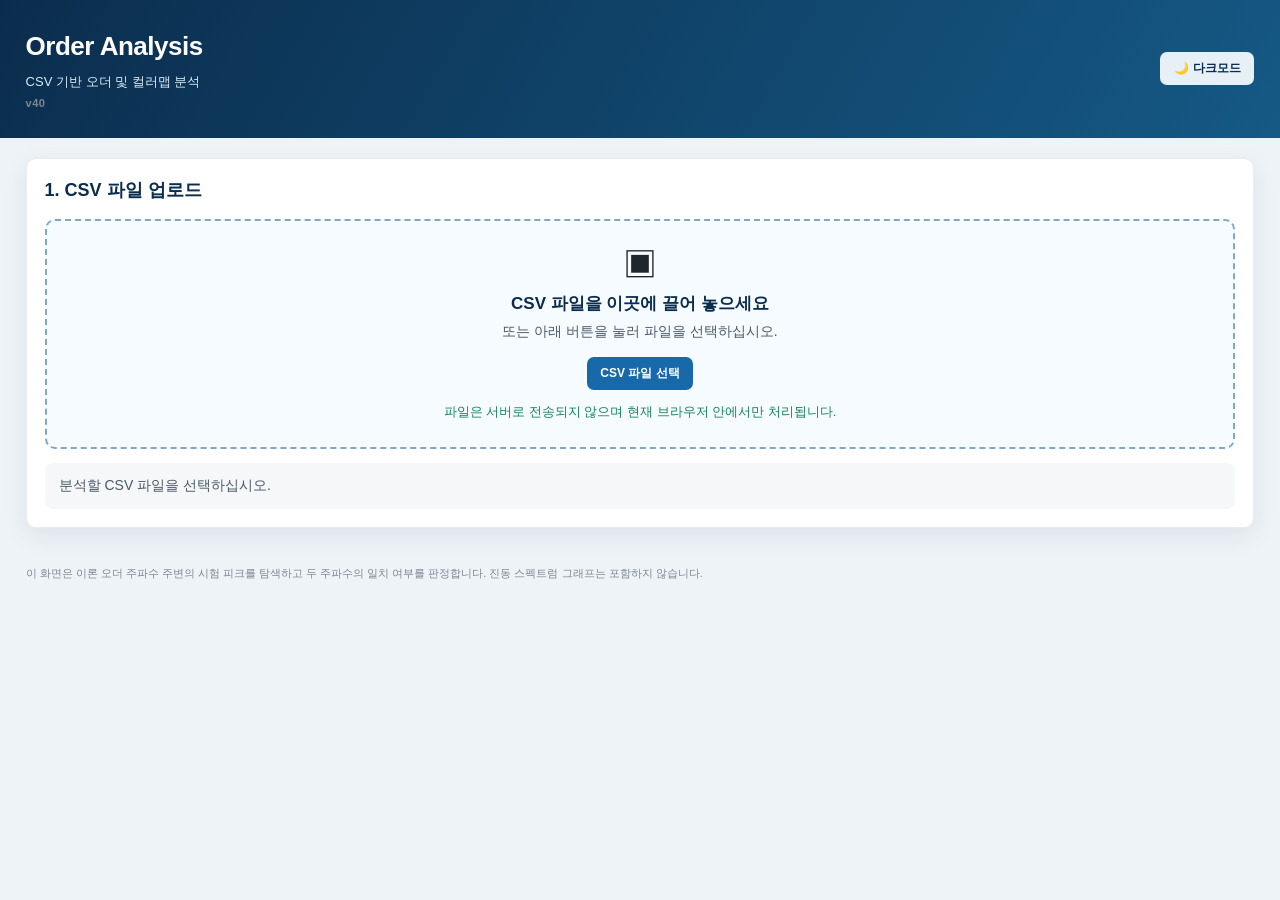
<file: docs/source/order_analysis_v40.html>
<!DOCTYPE html>
<html lang="ko">
<head>
  <meta charset="UTF-8" />
  <meta name="viewport" content="width=device-width, initial-scale=1.0" />
  <title>Order Analysis</title>
  <style>
    :root {
      --navy: #0b2d4d;
      --blue: #1769aa;
      --blue-light: #eaf4fc;
      --green: #16845b;
      --green-light: #e9f7f1;
      --orange: #b96b00;
      --orange-light: #fff5df;
      --red: #ba2d2d;
      --red-light: #fff0f0;
      --gray-900: #20262d;
      --gray-700: #4c5967;
      --gray-500: #7b8794;
      --gray-300: #d6dde5;
      --gray-200: #e7ecf1;
      --gray-100: #f5f7f9;
      --white: #ffffff;
      --shadow: 0 8px 24px rgba(21, 42, 63, 0.08);
    }

    * { box-sizing: border-box; }
    body {
      margin: 0;
      color: var(--gray-900);
      background: #eef3f7;
      font-family: "Malgun Gothic", "맑은 고딕", Arial, sans-serif;
      font-size: 14px;
      line-height: 1.55;
    }
    header {
      background: linear-gradient(120deg, var(--navy), #155985);
      color: white;
      padding: 28px 24px;
    }
    header .inner, main { max-width: 1380px; margin: 0 auto; }
    h1 { margin: 0 0 6px; font-size: 26px; letter-spacing: -0.5px; }
    header p { margin: 0; color: #d9eaf6; }
    main { padding: 24px; }
    .card {
      background: var(--white);
      border: 1px solid var(--gray-200);
      border-radius: 12px;
      box-shadow: var(--shadow);
      padding: 20px;
      margin-bottom: 18px;
    }
    .card h2 { margin: 0 0 14px; font-size: 18px; color: var(--navy); }
    .card h3 { margin: 20px 0 10px; font-size: 15px; }
    .upload-zone {
      border: 2px dashed #7ca9c9;
      background: #f6fbff;
      border-radius: 10px;
      min-height: 170px;
      padding: 28px;
      display: flex;
      flex-direction: column;
      justify-content: center;
      align-items: center;
      text-align: center;
      cursor: pointer;
      transition: 0.2s ease;
    }
    .upload-zone:hover, .upload-zone.dragover {
      border-color: var(--blue);
      background: var(--blue-light);
      transform: translateY(-1px);
    }
    .upload-icon { font-size: 34px; line-height: 1; margin-bottom: 10px; }
    .upload-title { font-size: 17px; font-weight: 700; color: var(--navy); }
    .upload-help { color: var(--gray-700); margin: 4px 0 14px; }
    input[type=file] { display: none; }
    button {
      border: 0;
      border-radius: 7px;
      padding: 9px 16px;
      font-weight: 700;
      cursor: pointer;
      font-family: inherit;
    }
    .primary { color: white; background: var(--blue); }
    .secondary { color: var(--navy); background: #e7f0f7; margin-left: 6px; }
    button:disabled { opacity: .45; cursor: not-allowed; }
    .privacy-note { margin-top: 12px; color: var(--green); font-size: 13px; }
    .status-line {
      display: flex;
      align-items: center;
      gap: 10px;
      border-radius: 8px;
      padding: 12px 14px;
      margin-top: 14px;
      background: var(--gray-100);
      color: var(--gray-700);
    }
    .status-line.success { background: var(--green-light); color: #0e6545; }
    .status-line.warning { background: var(--orange-light); color: #7a4900; }
    .status-line.error { background: var(--red-light); color: #8d2020; }
    .spinner {
      width: 18px; height: 18px; border: 3px solid #cbd9e4; border-top-color: var(--blue);
      border-radius: 50%; animation: spin .8s linear infinite;
    }
    @keyframes spin { to { transform: rotate(360deg); } }
    .hidden { display: none !important; }
    .summary-grid {
      display: grid;
      grid-template-columns: repeat(auto-fit, minmax(180px, 1fr));
      gap: 12px;
    }
    .summary-item {
      border: 1px solid var(--gray-200);
      border-left: 4px solid var(--blue);
      border-radius: 8px;
      padding: 12px 14px;
      background: #fbfcfd;
    }
    .summary-item .label { display: block; color: var(--gray-500); font-size: 12px; }
    .summary-item .value { display: block; color: var(--gray-900); font-size: 17px; font-weight: 700; word-break: break-all; }
    .table-wrap { width: 100%; overflow: auto; border: 1px solid var(--gray-200); border-radius: 8px; }
    table { width: 100%; border-collapse: collapse; min-width: 760px; }
    th, td { padding: 9px 11px; border-bottom: 1px solid var(--gray-200); text-align: left; white-space: nowrap; }
    th { position: sticky; top: 0; z-index: 1; background: #eaf1f7; color: var(--navy); font-size: 13px; }
    tr:last-child td { border-bottom: 0; }
    tbody tr:nth-child(even) { background: #fafbfd; }
    tbody tr:hover { background: #eef7fd; }
    .num { text-align: right; font-variant-numeric: tabular-nums; }
    .badge { display: inline-block; border-radius: 999px; padding: 2px 8px; font-size: 12px; font-weight: 700; }
    .badge.ok { color: #0d6d49; background: var(--green-light); }
    .badge.warn { color: #805000; background: var(--orange-light); }
    .badge.error { color: #932525; background: var(--red-light); }
    .check-list { list-style: none; margin: 0; padding: 0; }
    .check-list li { padding: 9px 10px; border-bottom: 1px solid var(--gray-200); display: flex; gap: 9px; align-items: flex-start; }
    .check-list li:last-child { border-bottom: 0; }
    .check-symbol { width: 20px; flex: 0 0 20px; font-weight: 900; text-align: center; }
    .ok-text { color: var(--green); }
    .warn-text { color: var(--orange); }
    .error-text { color: var(--red); }
    .toolbar { display: flex; justify-content: space-between; align-items: center; gap: 10px; flex-wrap: wrap; margin-bottom: 10px; }
    .small { color: var(--gray-500); font-size: 12px; }









    .spectrum-analysis-layout {
      display: grid;
      grid-template-columns: 320px minmax(0, 1fr);
      gap: 18px;
      align-items: start;
    }
    .spectrum-selection-panel { min-width: 0; }
    .spectrum-selection-panel h3 { margin: 0 0 12px; color: var(--navy); }
    .spectrum-map-panel { min-width: 0; }
    .spectrum-input-note {
      margin-top: 14px;
      padding-top: 12px;
      border-top: 1px solid var(--gray-200);
      line-height: 1.55;
    }
    @media(max-width:900px) {
      .spectrum-analysis-layout { grid-template-columns: 1fr; }
    }
    .axis-layout {
      display: grid;
      grid-template-columns: 118px minmax(0, 1fr);
      gap: 10px;
      align-items: stretch;
    }
    .axis-control {
      color: var(--gray-700);
      font-size: 12px;
    }
    .axis-control strong {
      display: block;
      color: var(--navy);
      font-size: 12px;
      text-align: center;
    }
    .axis-control label {
      display: block;
      margin: 4px 0 2px;
      font-weight: 700;
    }
    .axis-control input, .color-axis-inputs input {
      width: 100%;
      min-width: 0;
      border: 1px solid var(--gray-300);
      border-radius: 6px;
      padding: 7px 6px;
      font-family: inherit;
      background: white;
    }
    .axis-control-y {
      display: flex;
      flex-direction: column;
      justify-content: flex-start;
      padding: 8px 4px 42px 0;
    }
    .axis-control-y .axis-spacer { flex: 1; min-height: 80px; }
    .axis-control-x {
      display: grid;
      grid-template-columns: minmax(110px, 180px) 1fr minmax(110px, 180px);
      gap: 12px;
      align-items: end;
      padding: 7px 8px 0;
    }
    .axis-control-x strong { align-self: center; padding-top: 18px; }
    .color-axis-row {
      display: grid;
      grid-template-columns: minmax(100px, 150px) minmax(300px, 1fr) minmax(100px, 150px);
      gap: 18px;
      align-items: end;
      margin-top: 12px;
    }
    .map-legend-center {
      justify-self: center;
      width: min(520px, 100%);
      text-align: center;
      color: var(--gray-700);
      font-size: 12px;
    }
    .map-legend-center strong {
      display: block;
      color: var(--navy);
      margin-bottom: 6px;
    }
    .map-legend-center .map-gradient {
      width: 100%;
      max-width: none;
    }
    .legend-scale-values {
      display: grid;
      grid-template-columns: repeat(5, 1fr);
      margin-top: 3px;
      font-variant-numeric: tabular-nums;
    }
    .legend-scale-values span { position:relative; text-align:center; white-space:nowrap; }
    .legend-scale-values span:first-child { text-align:left; }
    .legend-scale-values span:last-child { text-align:right; }
    .legend-scale-values span::before {
      content:'';
      position:absolute;
      top:-7px;
      left:50%;
      width:1px;
      height:5px;
      background:var(--gray-600);
      transform:translateX(-50%);
    }
    .legend-scale-values span:first-child::before { left:0; transform:none; }
    .legend-scale-values span:last-child::before { left:auto; right:0; transform:none; }
    .color-end-control {
      color: var(--gray-700);
      font-size: 12px;
    }
    .color-end-control label {
      display: block;
      margin-bottom: 3px;
      font-weight: 700;
      color: var(--navy);
    }
    .color-end-control input {
      width: 100%;
      min-width: 0;
      border: 1px solid var(--gray-300);
      border-radius: 6px;
      padding: 8px 7px;
      font-family: inherit;
      background: white;
    }
    .color-end-min { text-align: right; }
    .color-end-max { text-align: left; }
    .map-reference-panel { min-width: 230px; }
    .map-reference-panel > input {
      width: 100%;
      border: 1px solid var(--gray-300);
      border-radius: 7px;
      padding: 8px 9px;
      font-family: inherit;
      background: white;
    }
    @media(max-width:700px) {
      .axis-layout { grid-template-columns: 92px minmax(0, 1fr); }
      .axis-control-x { grid-template-columns: 1fr 1fr; }
      .axis-control-x strong { grid-column: 1 / -1; grid-row: 1; padding-top: 0; }
      .color-axis-row { grid-template-columns: 1fr; }
      .color-end-control { text-align: left; }
      .map-legend-center { grid-row: 1; }
      .color-end-min { grid-row: 2; }
      .color-end-max { grid-row: 3; }
    }
    .mouse-resizable {
      resize: vertical;
      overflow: hidden;
      position: relative;
      width: 100%;
      max-width: 100%;
      height: 500px;
      min-width: 0;
      min-height: 300px;
      max-height: 85vh;
    }
    #spectrumMapFrame { height: 470px; }
    .mouse-resizable canvas { display:block; width:100%; height:100%; }
    .unit-settings { margin-top:14px; padding-top:12px; border-top:1px solid var(--gray-200); }
    .dual-unit-settings { display:grid; grid-template-columns:1fr 1fr; gap:10px; margin-top:14px; padding-top:12px; border-top:1px solid var(--gray-200); }
    .unit-type-panel { min-width:0; border:1px solid var(--gray-200); border-radius:8px; padding:10px; background:#fff; }
    .unit-type-panel.noise { border-top:3px solid var(--blue); }
    .unit-type-panel.vibration { border-top:3px solid var(--orange); }
    .unit-type-title { margin:0 0 8px; color:var(--navy); font-size:13px; font-weight:800; text-align:center; }
    .unit-type-panel .field-label { font-size:11px; margin-top:8px; }
    .unit-type-panel .analysis-input { padding:7px 8px; font-size:12px; }
    @media(max-width:700px){ .dual-unit-settings { grid-template-columns:1fr; } }
    .preset-row { display:flex; gap:6px; margin-top:7px; }
    .preset-row button { flex:1; padding:7px 5px; font-size:12px; }
    #multiColorMapCanvas { display:block; }
    .map-toolbar { display:grid; grid-template-columns:repeat(auto-fit,minmax(150px,1fr)); gap:10px; margin-bottom:12px; }
    .map-toolbar label { display:block; color:var(--gray-700); font-weight:700; margin-bottom:4px; }
    .map-toolbar select,.map-toolbar input { width:100%; border:1px solid var(--gray-300); border-radius:7px; padding:8px 9px; font-family:inherit; background:white; }
    .map-legend-wrap { display:flex; align-items:center; flex-wrap:wrap; gap:8px; margin-top:9px; font-size:12px; color:var(--gray-700); }
    .map-gradient { width:280px; max-width:50vw; height:15px; border:1px solid #c8d0d8; border-radius:3px; background:linear-gradient(90deg,#1b2a95,#166bc2,#10a4a0,#54c568,#d8df39,#f7a51b,#d62f27); }
    .analysis-layout { display:grid; grid-template-columns:320px minmax(0,1fr); gap:18px; align-items:start; }
    .selection-panel { border:1px solid var(--gray-200); border-radius:10px; padding:15px; background:#f8fafc; }
    .selection-panel h3 { margin:0 0 10px; color:var(--navy); }
    .channel-grid { display:flex; flex-direction:column; gap:12px; margin-bottom:14px; }
    .channel-group { border:1px solid var(--gray-200); border-radius:9px; background:white; overflow:hidden; }
    .channel-group.noise { border-left:4px solid #1769aa; }
    .channel-group.vibration { border-left:4px solid #b96b00; }
    .channel-group-header { display:flex; align-items:center; justify-content:space-between; gap:8px; padding:9px 10px; background:#f3f7fa; border-bottom:1px solid var(--gray-200); }
    .channel-group-title { display:flex; align-items:center; gap:7px; color:var(--navy); font-weight:800; }
    .channel-group-count { display:inline-block; min-width:24px; padding:1px 7px; border-radius:999px; background:#e7f0f7; color:var(--navy); font-size:11px; text-align:center; }
    .channel-group-actions { display:flex; gap:5px; }
    .channel-group-actions button { margin:0; padding:4px 8px; font-size:11px; }
    .channel-group-items { display:grid; gap:7px; padding:9px; }
    .channel-group.noise .channel-group-items { grid-template-columns:repeat(2,minmax(0,1fr)); }
    .channel-group.vibration .channel-group-items { grid-template-columns:1fr; }
    .channel-option { display:grid; grid-template-columns:18px minmax(0,1fr); column-gap:6px; align-items:center; background:white; border:1px solid var(--gray-200); border-radius:7px; padding:8px; cursor:pointer; min-width:0; }
    .channel-option input { grid-column:1; margin:0; }
    .channel-group.vibration .channel-option { padding:8px 10px; }
    .vibration-point-row { display:grid; grid-template-columns:minmax(0,1fr) auto; gap:10px; align-items:center; border:1px solid var(--gray-200); border-radius:7px; padding:8px 10px; background:white; }
    .vibration-point-name { min-width:0; overflow-wrap:anywhere; color:var(--gray-900); font-weight:700; font-size:12px; line-height:1.4; }
    .direction-checks { display:flex; align-items:center; justify-content:flex-end; gap:10px; flex-wrap:wrap; }
    .direction-option { display:inline-flex; align-items:center; gap:4px; cursor:pointer; font-weight:700; color:var(--navy); white-space:nowrap; }
    .direction-option input { margin:0; }
    .channel-name { grid-column:2; display:block; min-width:0; overflow:visible; text-overflow:clip; white-space:normal; overflow-wrap:anywhere; color:var(--gray-900); font-weight:700; font-size:12px; line-height:1.4; }
    .channel-option:has(input:checked) { border-color:var(--blue); background:var(--blue-light); color:var(--navy); font-weight:700; }
    .channel-option input { accent-color:var(--blue); }
    .field-label { display:block; color:var(--gray-700); font-weight:700; margin:11px 0 5px; }
    .analysis-input { width:100%; border:1px solid var(--gray-300); border-radius:7px; padding:9px 10px; font-family:inherit; }
    .order-parameter-grid { display:grid; grid-template-columns:1fr 1fr; gap:8px 10px; margin-top:10px; }
    .order-parameter-item { min-width:0; }
    .order-parameter-item .field-label { margin-top:0; min-height:36px; display:flex; align-items:flex-end; line-height:1.3; }
    @media(max-width:600px){ .order-parameter-grid { grid-template-columns:1fr; } .order-parameter-item .field-label { min-height:0; } }
    .button-row { display:flex; gap:7px; margin-top:14px; }
    .button-row button { flex:1; }
    .combined-panel { min-width:0; }
    #combinedOrderCanvas { display:block; }
    .series-legend { display:flex; flex-wrap:wrap; gap:8px 14px; margin-top:10px; font-size:12px; color:var(--gray-700); }
    .series-key { display:inline-flex; align-items:center; gap:6px; }
    .series-color { width:20px; height:4px; border-radius:3px; }
    .compact-kpis { display:grid; grid-template-columns:repeat(auto-fit,minmax(150px,1fr)); gap:10px; margin-bottom:14px; }
    .compact-kpi { padding:10px 12px; border:1px solid var(--gray-200); border-radius:8px; background:white; }
    .compact-kpi span { display:block; color:var(--gray-500); font-size:11px; }
    .compact-kpi strong { font-size:16px; color:var(--navy); }
    .compact-table table { min-width:900px; }
    .graph-note { color:var(--gray-500); font-size:12px; margin-top:8px; }
    @media(max-width:900px){ .analysis-layout{grid-template-columns:1fr}.channel-group.noise .channel-group-items{grid-template-columns:repeat(2,minmax(0,1fr))}.channel-group.vibration .channel-group-items{grid-template-columns:1fr} }
    @media(max-width:600px){ .channel-group.noise .channel-group-items{grid-template-columns:1fr}.channel-group.vibration .channel-group-items{grid-template-columns:1fr}.vibration-point-row{grid-template-columns:1fr}.direction-checks{justify-content:flex-start} }
    .order-chart-grid { display:grid; grid-template-columns:1fr 1fr; gap:14px; margin-top:16px; }
    .chart-panel { border:1px solid var(--gray-200); border-radius:8px; background:white; padding:12px; min-width:0; }
    .chart-panel h3 { margin:0 0 8px; color:var(--navy); font-size:14px; }
    .chart-canvas-wrap { width:100%; overflow:hidden; }
    .order-chart { width:100%; height:330px; display:block; }
    .chart-legend { display:flex; gap:14px; flex-wrap:wrap; color:var(--gray-700); font-size:12px; margin-top:7px; }
    .legend-item { display:inline-flex; align-items:center; gap:6px; }
    .legend-line { width:22px; height:0; border-top:3px solid; }
    .legend-dot { width:10px; height:10px; border-radius:50%; display:inline-block; }
    @media (max-width:900px) { .order-chart-grid { grid-template-columns:1fr; } }
    .colormap-controls {
      display:grid; grid-template-columns:repeat(auto-fit,minmax(170px,1fr)); gap:12px;
      padding:14px; border:1px solid var(--gray-200); border-radius:8px; background:#f8fafc; margin-bottom:14px;
    }
    .colormap-controls label { display:block; margin-bottom:5px; color:var(--gray-700); font-weight:700; }
    .colormap-controls input { width:100%; border:1px solid var(--gray-300); border-radius:7px; padding:9px 10px; font-family:inherit; }
    .canvas-wrap { width:100%; overflow:auto; border:1px solid var(--gray-200); border-radius:8px; background:white; }
    #colorMapCanvas { display:block; width:100%; min-width:760px; height:500px; }
    .legend-row { display:flex; align-items:center; gap:10px; flex-wrap:wrap; margin-top:10px; color:var(--gray-700); }
    .legend-gradient { width:280px; max-width:55vw; height:16px; border-radius:3px; border:1px solid #c8d0d8;
      background:linear-gradient(90deg,#1b2a95,#166bc2,#10a4a0,#54c568,#d8df39,#f7a51b,#d62f27); }
    .line-key { display:inline-flex; align-items:center; gap:6px; margin-left:10px; }
    .line-swatch { width:22px; height:0; border-top:3px solid white; box-shadow:0 0 0 1px #53616e; }
    .dot-swatch { width:11px; height:11px; border-radius:50%; background:#111; border:2px solid #fff; box-shadow:0 0 0 1px #111; }
    .order-controls {
      display:grid; grid-template-columns:repeat(auto-fit,minmax(180px,1fr)); gap:12px;
      padding:14px; border:1px solid var(--gray-200); border-radius:8px; background:#f8fafc; margin-bottom:14px;
    }
    .control-group label { display:block; margin-bottom:5px; color:var(--gray-700); font-weight:700; }
    .control-group input, .control-group select {
      width:100%; border:1px solid var(--gray-300); border-radius:7px; background:white;
      padding:9px 10px; font-family:inherit; color:var(--gray-900);
    }
    .formula-box {
      border-left:4px solid #6b4bb8; background:#f3effc; color:#3f2b70; padding:11px 13px; border-radius:6px; margin-bottom:14px;
    }
    .order-kpi { border-left-color:#6b4bb8; }
    .highlight-row { background:#fff8e8 !important; }
    .model-toolbar { display:flex; gap:8px; flex-wrap:wrap; align-items:center; margin-bottom:12px; }
    .model-toolbar select, .model-toolbar input {
      border:1px solid var(--gray-300); border-radius:7px; background:white; padding:8px 10px;
      font-family:inherit; color:var(--gray-900);
    }
    .model-toolbar label { color:var(--gray-700); font-weight:700; }
    .json-preview {
      max-height:360px; overflow:auto; margin:0; padding:14px; border-radius:8px;
      background:#13212e; color:#d9edf9; font:12px/1.55 Consolas, "Courier New", monospace;
      white-space:pre-wrap; word-break:break-word;
    }
    .model-note { padding:10px 12px; border-left:4px solid var(--blue); background:var(--blue-light); margin-bottom:12px; }
    footer { max-width: 1380px; margin: 0 auto; padding: 0 24px 24px; color: var(--gray-500); font-size: 12px; }
    @media (max-width: 700px) {
      main { padding: 14px; }
      header { padding: 22px 16px; }
      h1 { font-size: 21px; }
      .card { padding: 15px; }
      .summary-grid { grid-template-columns: 1fr 1fr; }
    }
  


    /* Dark mode */
    body.dark-mode { --navy:#dbeafe; --blue:#4da3ff; --blue-light:#16324a; --green:#4ade9b; --green-light:#123b2c; --orange:#ffbd66; --orange-light:#3d2d16; --red:#ff7777; --red-light:#3d1d1d; --gray-900:#e8edf3; --gray-700:#b7c2ce; --gray-500:#8795a4; --gray-300:#465361; --gray-200:#303b47; --gray-100:#202a34; --white:#18212b; --shadow:0 8px 24px rgba(0,0,0,.28); background:#0f151b; color:var(--gray-900); }
    body.dark-mode header { background:linear-gradient(120deg,#091b2d,#123c58); }
    body.dark-mode .card { background:#18212b; border-color:#303b47; }
    body.dark-mode .upload-zone { background:#142633; border-color:#426b88; }
    body.dark-mode .upload-zone:hover, body.dark-mode .upload-zone.dragover { background:#16324a; }
    body.dark-mode .secondary { color:#dbeafe; background:#293745; }
    body.dark-mode .status-line { background:#202a34; color:#b7c2ce; }
    body.dark-mode .summary-item, body.dark-mode .compact-kpi, body.dark-mode .chart-panel, body.dark-mode .unit-type-panel, body.dark-mode .channel-group, body.dark-mode .channel-option, body.dark-mode .vibration-point-row { background:#1d2731; border-color:#303b47; }
    body.dark-mode .selection-panel, body.dark-mode .colormap-controls, body.dark-mode .order-controls { background:#141d25; border-color:#303b47; }
    body.dark-mode .channel-group-header { background:#202c37; border-color:#303b47; }
    body.dark-mode .channel-group-count { background:#293745; color:#dbeafe; }
    body.dark-mode .table-wrap, body.dark-mode .canvas-wrap { border-color:#303b47; background:#151e27; }
    body.dark-mode th { background:#26333f; color:#dbeafe; border-color:#394653; }
    body.dark-mode td { border-color:#303b47; }
    body.dark-mode tbody tr:nth-child(even) { background:#1a242d; }
    body.dark-mode tbody tr:hover { background:#223746; }
    body.dark-mode input, body.dark-mode select { background:#111922 !important; color:#e8edf3 !important; border-color:#465361 !important; }
    body.dark-mode .formula-box { background:#28213a; color:#d9caff; }
    body.dark-mode .model-note { background:#16324a; }
    body.dark-mode .json-preview { background:#0b1117; }
    body.dark-mode .highlight-row { background:#3b321f !important; }
    body.dark-mode .theme-toggle { color:#e8edf3; background:#293745; border:1px solid #465361; }
    .theme-toggle { margin-left:auto; min-width:94px; }
    header .inner { display:flex; align-items:center; gap:16px; }
    .header-copy { flex:1; }

    /* 화면 크기에 따라 작업 영역과 GUI를 유동적으로 확장합니다. */
    :root {
      --content-width: min(96vw, 2200px);
      --ui-scale: clamp(1, calc(0.82 + 0.012vw), 1.28);
    }
    body {
      font-size: clamp(14px, 0.72vw, 18px);
    }
    header .inner,
    main,
    footer {
      width: var(--content-width);
      max-width: none;
    }
    header {
      padding: clamp(24px, 2vw, 42px) clamp(18px, 2vw, 40px);
    }
    h1 {
      font-size: clamp(26px, 1.65vw, 42px);
    }
    header p {
      font-size: clamp(13px, 0.78vw, 19px);
    }
    main {
      padding: clamp(18px, 1.6vw, 36px) 0;
    }
    .card {
      border-radius: clamp(10px, 0.7vw, 16px);
      padding: clamp(18px, 1.35vw, 32px);
      margin-bottom: clamp(16px, 1vw, 26px);
    }
    .card h2 {
      font-size: clamp(18px, 1.05vw, 26px);
    }
    .card h3 {
      font-size: clamp(15px, 0.88vw, 21px);
    }
    button,
    .analysis-input,
    .map-toolbar select,
    .map-toolbar input,
    .axis-control input,
    .color-end-control input {
      font-size: clamp(12px, 0.7vw, 17px);
    }
    button {
      padding: clamp(8px, 0.55vw, 13px) clamp(13px, 0.9vw, 22px);
    }
    .upload-zone {
      min-height: clamp(180px, 15vh, 300px);
      padding: clamp(24px, 2vw, 46px);
    }
    .upload-icon {
      font-size: clamp(34px, 2.4vw, 56px);
    }
    .upload-title {
      font-size: clamp(17px, 1.05vw, 26px);
    }
    .summary-grid {
      grid-template-columns: repeat(auto-fit, minmax(clamp(170px, 10vw, 250px), 1fr));
      gap: clamp(10px, 0.75vw, 18px);
    }
    .summary-item .label,
    .small,
    .graph-note,
    .axis-control,
    .color-end-control {
      font-size: clamp(11px, 0.62vw, 15px);
    }
    .summary-item .value {
      font-size: clamp(16px, 0.95vw, 24px);
    }
    .analysis-layout {
      grid-template-columns: clamp(380px, 25vw, 560px) minmax(0, 1fr);
      gap: clamp(16px, 1.3vw, 30px);
    }
    .spectrum-analysis-layout {
      grid-template-columns: clamp(360px, 23vw, 520px) minmax(0, 1fr);
      gap: clamp(16px, 1.3vw, 30px);
    }
    .selection-panel {
      padding: clamp(14px, 1vw, 24px);
    }
    .compact-kpis {
      grid-template-columns: repeat(auto-fit, minmax(clamp(150px, 9vw, 220px), 1fr));
      gap: clamp(8px, 0.65vw, 16px);
    }
    .compact-kpi strong {
      font-size: clamp(15px, 0.9vw, 23px);
    }
    .mouse-resizable {
      width: 100%;
      max-width: 100%;
      min-width: 0;
      height: clamp(420px, 42vh, 720px);
      min-height: 300px;
      max-height: 85vh;
      resize: vertical;
      overflow: hidden;
    }
    #spectrumMapFrame {
      height: clamp(420px, 42vh, 720px);
      min-height: 300px;
      max-height: 85vh;
    }
    .order-chart {
      height: clamp(330px, 32vh, 520px);
    }
    .axis-layout {
      grid-template-columns: clamp(110px, 7vw, 160px) minmax(0, 1fr);
    }
    .channel-group-items {
      gap: clamp(6px, 0.45vw, 11px);
      padding: clamp(8px, 0.6vw, 14px);
    }
    .channel-option,
    .vibration-point-row {
      padding: clamp(7px, 0.5vw, 12px);
    }
    .channel-name,
    .vibration-point-name,
    .direction-option {
      font-size: clamp(12px, 0.68vw, 16px);
    }
    th,
    td {
      padding: clamp(8px, 0.55vw, 14px) clamp(9px, 0.65vw, 16px);
    }
    th {
      font-size: clamp(12px, 0.68vw, 16px);
    }
    footer {
      padding: 0 0 clamp(20px, 1.6vw, 36px);
      font-size: clamp(11px, 0.62vw, 15px);
    }
    @media (min-width: 1800px) {
      .order-parameter-grid {
        gap: 12px 16px;
      }
      .dual-unit-settings {
        gap: 16px;
      }
      .unit-type-panel {
        padding: 14px;
      }
    }
    @media (max-width: 1100px) {
      header .inner,
      main,
      footer {
        width: min(96vw, 100%);
      }
      .analysis-layout,
      .spectrum-analysis-layout {
        grid-template-columns: 1fr;
      }
      .selection-panel,
      .spectrum-selection-panel {
        width: 100%;
      }
      .mouse-resizable {
        min-width: 0;
        height: clamp(360px, 48vh, 560px);
      }
    }
    @media (max-width: 700px) {
      main {
        width: 100%;
        padding: 12px;
      }
      header .inner,
      footer {
        width: 100%;
      }
      .card {
        padding: 14px;
      }
      .axis-layout {
        grid-template-columns: 92px minmax(0, 1fr);
      }
    }

  
    #multiKpis.compact-kpis {
      grid-template-columns: repeat(7, minmax(0, 1fr));
      align-items: stretch;
    }
    #multiKpis .compact-kpi {
      min-width: 0;
      padding-left: clamp(8px, 0.6vw, 14px);
      padding-right: clamp(8px, 0.6vw, 14px);
    }
    #multiKpis .compact-kpi strong {
      display: block;
      min-width: 0;
      white-space: nowrap;
      overflow: hidden;
      text-overflow: ellipsis;
      font-size: clamp(11px, 0.72vw, 19px);
      line-height: 1.25;
      letter-spacing: -0.015em;
    }
    #multiKpis .compact-kpi.max-condition strong {
      font-size: clamp(10px, 0.64vw, 17px);
      letter-spacing: -0.025em;
    }
    @media(max-width:1200px) {
      #multiKpis.compact-kpis { grid-template-columns: repeat(4, minmax(0, 1fr)); }
    }
    @media(max-width:700px) {
      #multiKpis.compact-kpis { grid-template-columns: repeat(2, minmax(0, 1fr)); }
    }

  
    .analysis-output-hidden { display:none !important; }

  
    .order-parameter-item.order-input-wide { grid-column: 1 / -1; }
    @media(max-width:600px){ .order-parameter-item.order-input-wide { grid-column:auto; } }

  
    .analyzer-version{font-size:11px;font-weight:700;letter-spacing:.04em;color:var(--gray-500);margin-top:3px;}
    body.dark .analyzer-version{color:var(--gray-300);}

    .csv-preview-card { margin-top:14px; border:1px solid var(--gray-300); border-radius:10px; padding:14px; background:var(--gray-50); }
    .csv-preview-header { display:flex; align-items:center; justify-content:space-between; gap:12px; flex-wrap:wrap; margin-bottom:10px; }
    .csv-recognition-signal { display:flex; align-items:center; gap:12px; padding:9px 12px; margin-bottom:10px; border:1px solid var(--gray-200); border-radius:9px; background:var(--gray-100); }
    .csv-signal-lights { display:flex; gap:6px; align-items:center; }
    .csv-signal-light { width:18px; height:18px; border-radius:50%; background:#c8d0d8; border:2px solid rgba(0,0,0,.12); box-shadow:inset 0 1px 2px rgba(0,0,0,.16); opacity:.38; }
    .csv-signal-light.active { opacity:1; box-shadow:0 0 0 2px rgba(255,255,255,.7), 0 0 9px currentColor; }
    .csv-signal-light.green { background:#20a66a; color:#20a66a; }
    .csv-signal-light.yellow { background:#e4ad24; color:#e4ad24; }
    .csv-signal-light.red { background:#d84b4b; color:#d84b4b; }
    .csv-signal-text { font-weight:800; font-size:13px; }
    .csv-signal-detail { color:var(--gray-500); font-size:12px; margin-left:auto; }
    body.dark-mode .csv-recognition-signal { background:#202b36; border-color:#303b47; }
    body.dark-mode .csv-signal-light.active { box-shadow:0 0 0 2px rgba(20,29,37,.9), 0 0 10px currentColor; }
    .csv-preview-title { font-size:15px; font-weight:800; }
    .csv-preview-actions { display:flex; gap:8px; flex-wrap:wrap; }
    .csv-preview-file-name {
      margin:8px 0 10px; padding:9px 12px; border:1px solid var(--gray-300); border-radius:8px;
      background:var(--gray-100); font-size:13px; line-height:1.4;
    }
    .csv-preview-file-name .file-label { color:var(--gray-500); font-size:11px; display:block; margin-bottom:2px; }
    .csv-preview-file-name .file-value { font-weight:700; color:var(--gray-900); overflow-wrap:anywhere; word-break:break-word; }
    .csv-preview-summary { display:grid; grid-template-columns:repeat(auto-fit,minmax(145px,1fr)); gap:8px; margin:10px 0; }
    .csv-preview-summary .summary-item { min-height:54px; }
    body.dark-mode .csv-preview-file-name { background:#202b36; border-color:#303b47; }
    body.dark-mode .csv-preview-file-name .file-value { color:#eef3f7; }
    .csv-preview-table { max-height:280px; overflow:auto; border:1px solid var(--gray-300); border-radius:8px; background:white; }
    .csv-preview-table table { width:100%; border-collapse:collapse; font-size:12px; }
    .csv-preview-table th,.csv-preview-table td { padding:7px 8px; border-bottom:1px solid var(--gray-200); text-align:left; white-space:nowrap; }
    .csv-preview-table th { position:sticky; top:0; background:var(--gray-100); z-index:1; }
    .csv-preview-note { margin-top:8px; line-height:1.5; }
    body.dark-mode .csv-preview-card { background:#141d25; border-color:#303b47; }
    body.dark-mode .csv-preview-table { background:#111820; border-color:#303b47; }
    body.dark-mode .csv-preview-table th { background:#202b36; }
    .map-axis-mode-row { display:flex; gap:7px; align-items:center; flex-wrap:wrap; margin:12px 0 4px; }
    .map-axis-mode-row .axis-mode-button.active { background:#1769aa; color:#fff; border-color:#1769aa; }
    .map-order-axis-controls { display:none; margin:6px 0 10px; }
    .map-order-axis-controls.visible { display:grid; grid-template-columns:1fr 1fr; gap:8px; }
    .map-order-axis-controls .order-range-help { grid-column:1 / -1; margin-top:-2px; }
  </style>
</head>
<body>
<header>
  <div class="inner">
    <div class="header-copy"><h1>Order Analysis</h1><p>CSV 기반 오더 및 컬러맵 분석</p><div id="analyzerVersion" class="analyzer-version"></div></div>
    <button id="themeToggle" class="theme-toggle secondary" type="button" aria-label="다크모드 전환">🌙 다크모드</button>
  </div>
</header>

<main>
  <section class="card">
    <h2>1. CSV 파일 업로드</h2>
    <div id="dropZone" class="upload-zone" tabindex="0" role="button" aria-label="CSV 파일 선택">
      <div class="upload-icon">▣</div>
      <div class="upload-title">CSV 파일을 이곳에 끌어 놓으세요</div>
      <div class="upload-help">또는 아래 버튼을 눌러 파일을 선택하십시오.</div>
      <div>
        <button id="selectButton" class="primary" type="button">CSV 파일 선택</button>
        <button id="resetButton" class="secondary hidden" type="button">초기화</button>
      </div>
      <input id="fileInput" type="file" accept=".csv,text/csv" />
      <div class="privacy-note">파일은 서버로 전송되지 않으며 현재 브라우저 안에서만 처리됩니다.</div>
    </div>
    <div id="status" class="status-line">분석할 CSV 파일을 선택하십시오.</div>
    <div id="csvPreview" class="csv-preview-card hidden">
      <div id="csvRecognitionSignal" class="csv-recognition-signal" aria-live="polite">
        <div class="csv-signal-lights" aria-hidden="true">
          <span id="csvSignalGreen" class="csv-signal-light green"></span>
          <span id="csvSignalYellow" class="csv-signal-light yellow"></span>
          <span id="csvSignalRed" class="csv-signal-light red"></span>
        </div>
        <span id="csvSignalText" class="csv-signal-text">CSV 인식 상태 확인 중</span>
        <span id="csvSignalDetail" class="csv-signal-detail"></span>
      </div>
      <div class="csv-preview-header">
        <div>
          <div class="csv-preview-title">CSV 데이터 인식 확인</div>
          <div class="small">파일 구조, Curve, RPM, 채널, 주파수 데이터가 정상적으로 인식되었는지 확인한 후 분석을 실행하십시오.</div>
        </div>
        <div class="csv-preview-actions">
          <button id="cancelCsvPreview" class="secondary" type="button">다시 선택</button>
          <button id="confirmCsvAnalysis" class="primary" type="button" disabled>확인 후 분석 실행</button>
        </div>
      </div>
      <div id="csvPreviewFileName" class="csv-preview-file-name"></div>
      <div id="csvPreviewSummary" class="csv-preview-summary"></div>
      <div id="csvPreviewChecks"></div>
      <div class="csv-preview-table" style="margin-top:10px">
        <table><thead><tr><th>Curve</th><th>RPM</th><th>채널</th><th>위치</th><th>방향</th><th>단위</th><th>데이터 수</th><th>주파수 범위</th><th>상태</th></tr></thead><tbody id="csvPreviewBody"></tbody></table>
      </div>
      <div id="csvPreviewNote" class="csv-preview-note small"></div>
    </div>
    
  </section>

  <div id="resultArea" class="hidden">
    <section class="card" id="focusedAnalysis">
      <div class="toolbar">
        <h2 style="margin:0">Order Analysis</h2>
        <button id="downloadOrderAnalysisXlsx" class="primary" type="button">Order Analysis XLSX 저장</button>
      </div>
      <div class="analysis-layout">
        <aside class="selection-panel">
          <h3>채널 선택</h3>
          <div style="display:flex;gap:6px;margin-bottom:9px">
            <button id="selectAllChannels" class="secondary" type="button" style="margin:0;padding:6px 10px">전체</button>
            <button id="clearChannels" class="secondary" type="button" style="margin:0;padding:6px 10px">해제</button>
          </div>
          <div id="multiChannelGrid" class="channel-grid"></div>

          <div class="order-parameter-grid">
            <div class="order-parameter-item order-input-wide">
              <label class="field-label" for="multiOrderInput">오더 입력</label>
              <input id="multiOrderInput" class="analysis-input" type="text" value="" placeholder="예: 1, 3, 9" />
              <div class="small">쉼표로 여러 오더를 입력합니다.</div>
            </div>
            <div class="order-parameter-item">
              <label class="field-label" for="multiSearchWidth">피크 검색 범위 (±Hz)</label>
              <input id="multiSearchWidth" class="analysis-input" type="number" value="1" min="0" step="1" />
            </div>
            <div class="order-parameter-item">
              <label class="field-label" for="multiSumWidth">피크 중심 합산 범위 (±Hz)</label>
              <input id="multiSumWidth" class="analysis-input" type="number" value="1" min="0" step="1" />
            </div>
            <div class="order-parameter-item">
              <label class="field-label">그래프 표시 옵션</label>
              <label style="display:flex;align-items:center;gap:8px;min-height:38px;cursor:pointer;font-weight:600;">
                <input id="showRssSum" type="checkbox" checked />
                오더 RSS 합산 그래프 표시
              </label>
              <div class="small">해제 시 RSS 합산 계열만 그래프에서 숨깁니다. XLSX 출력에는 포함됩니다.</div>
            </div>
          </div>

          <div class="dual-unit-settings">
            <section class="unit-type-panel noise">
              <div class="unit-type-title">소음</div>
              <label class="field-label" for="noiseAmplitudeMode">진폭 표시 단위</label>
              <select id="noiseAmplitudeMode" class="analysis-input">
                <option value="linear">Amplitude</option>
                <option value="db" selected>dB</option>
                <option value="dba">dBA</option>
              </select>
              <div id="noiseInputDbReferencePanel">
                <label class="field-label" for="noiseSourceDbReference">Raw 데이터 dB 기준값</label>
                <input id="noiseSourceDbReference" class="analysis-input" title="CSV의 dB 입력값을 선형 Amplitude로 역변환할 때 사용하는 기준 진폭" type="number" value="2e-5" min="1e-30" step="any" />
              </div>
              <label class="field-label" for="noiseOrderDbReference">오더분석 dB 기준값</label>
              <input id="noiseOrderDbReference" class="analysis-input" type="number" value="2e-5" min="1e-30" step="any" />
            </section>
            <section class="unit-type-panel vibration">
              <div class="unit-type-title">진동</div>
              <label class="field-label" for="vibrationAmplitudeMode">진폭 표시 단위</label>
              <select id="vibrationAmplitudeMode" class="analysis-input">
                <option value="linear" selected>Amplitude</option>
                <option value="db">dB</option>
                <option value="dba">dBA</option>
              </select>
              <div id="vibrationInputDbReferencePanel">
                <label class="field-label" for="vibrationSourceDbReference">Raw 데이터 dB 기준값</label>
                <input id="vibrationSourceDbReference" class="analysis-input" title="CSV의 dB 입력값을 선형 Amplitude로 역변환할 때 사용하는 기준 진폭" type="number" value="1.0197e-7" min="1e-30" step="any" />
              </div>
              <label class="field-label" for="vibrationOrderDbReference">오더분석 dB 기준값</label>
              <input id="vibrationOrderDbReference" class="analysis-input" type="number" value="1.0197e-7" min="1e-30" step="any" />
            </section>
          </div>
          <div class="small" style="margin-top:7px; line-height:1.5;">Raw 데이터 dB 기준값은 CSV 입력 스케일이 dB 또는 dBA인 경우에만 표시되며, dB 입력을 Amplitude로 변환할 때 사용하는 기준 진폭입니다.</div>

        </aside>

        <div class="combined-panel">
          <div id="multiKpis" class="compact-kpis"></div>
          <div class="map-toolbar">
          </div>
          <div class="axis-layout">
            <div class="axis-control axis-control-y">
              <strong>Amplitude Axis</strong>
              <label for="graphAmpMax">최대</label><input id="graphAmpMax" type="number" step="any">
              <div class="axis-spacer"></div>
              <label for="graphAmpMin">최소</label><input id="graphAmpMin" type="number" step="any">
            </div>
            <div>
              <div id="orderGraphFrame" class="canvas-wrap mouse-resizable"><canvas id="combinedOrderCanvas"></canvas></div>
              <div class="axis-control axis-control-x">
                <div><label for="graphRpmMin">RPM 최소</label><input id="graphRpmMin" type="number" step="any"></div>
                <strong>RPM Axis</strong>
                <div><label for="graphRpmMax">RPM 최대</label><input id="graphRpmMax" type="number" step="any"></div>
              </div>
            </div>
          </div>
          <div id="orderGraphNote" class="graph-note">그래프 하단을 위아래로 드래그하여 높이를 조절할 수 있습니다.</div>
          <div id="combinedLegend" class="series-legend"></div>
          <div class="graph-note">X축: RPM, Y축: 피크 검색 범위에서 검출된 피크 ± 합산 범위 진폭의 RSS 값. 선 하나는 채널·오더 조합 하나를 나타냅니다.</div>
        </div>
      </div>

    </section>

    <section class="card" id="multiColorMapSection">
      <h2>Spectrum Map</h2>
      <div class="spectrum-analysis-layout">
        <aside class="selection-panel spectrum-selection-panel">
          <label class="field-label" for="mapChannelSelect">채널 선택</label>
          <select id="mapChannelSelect" class="analysis-input"></select>

          <label class="channel-option" style="margin-top:12px">
            <input id="mapOrderOverlayEnabled" type="checkbox" checked>
            <span>오더 성분 표시</span>
          </label>
          <div id="mapOrderOverlaySettings">
            <label class="field-label" for="mapOrderOverlayInput">표시할 오더 성분</label>
            <input id="mapOrderOverlayInput" class="analysis-input" type="text" value="" placeholder="예: 1, 3, 6, 9">
            <div class="small">쉼표로 오더를 입력합니다.</div>
          </div>

          <div class="map-axis-mode-row">
            <strong style="font-size:13px">가로축 기준</strong>
            <button id="mapFrequencyAxisButton" class="secondary axis-mode-button active" type="button">Frequency</button>
            <button id="mapOrderAxisButton" class="secondary axis-mode-button" type="button">Order</button>
          </div>
          <label class="field-label" for="mapAmplitudeMode">진폭 표시 단위</label>
          <select id="mapAmplitudeMode" class="analysis-input">
            <option value="linear">Amplitude</option>
            <option value="db">dB</option>
            <option value="dba">dBA</option>
          </select>

          <div id="mapDbReferencePanel" class="unit-settings map-reference-panel hidden">
            <label class="field-label" for="mapDbReference">dB 기준값</label>
            <input id="mapDbReference" class="analysis-input" type="number" value="1.0197e-7" min="1e-30" step="any">
            <div class="preset-row">
              <button id="mapVibrationRefButton" class="secondary" type="button">진동 기준</button>
              <button id="mapNoiseRefButton" class="secondary" type="button">소음 기준</button>
            </div>
            <div id="mapReferenceHelp" class="small" style="margin-top:6px">진동 권장값: 1.0197×10⁻⁷ g, 즉 1 µm/s²</div>
          </div>

          <div class="spectrum-input-note small">Spectrum Map의 채널과 dB 기준값은 Order Analysis 설정과 독립적으로 동작합니다.</div>
        </aside>

        <div class="spectrum-map-panel">
          <div class="axis-layout">
            <div class="axis-control axis-control-y">
              <strong>RPM Axis</strong>
              <label for="mapRpmMax">최대</label><input id="mapRpmMax" type="number" step="any">
              <div class="axis-spacer"></div>
              <label for="mapRpmMin">최소</label><input id="mapRpmMin" type="number" step="any">
            </div>
            <div>
              <div id="spectrumMapFrame" class="canvas-wrap mouse-resizable"><canvas id="multiColorMapCanvas"></canvas></div>
              <div class="axis-control axis-control-x">
                <div id="mapXAxisControlMin">
                  <div id="mapFrequencyAxisControlMin"><label for="mapMinFrequency">주파수 최소 (Hz)</label><input id="mapMinFrequency" type="number" min="0" step="any"></div>
                  <div id="mapOrderAxisControlMin" class="hidden"><label for="mapMinOrder">오더 최소</label><input id="mapMinOrder" type="number" min="0" step="any" inputmode="decimal"></div>
                </div>
                <strong id="spectrumMapXAxisLabel">Frequency Axis</strong>
                <div id="mapXAxisControlMax">
                  <div id="mapFrequencyAxisControlMax"><label for="mapMaxFrequency">주파수 최대 (Hz)</label><input id="mapMaxFrequency" type="number" min="0" step="any"></div>
                  <div id="mapOrderAxisControlMax" class="hidden"><label for="mapMaxOrder">오더 최대</label><input id="mapMaxOrder" type="number" min="0" step="any" inputmode="decimal"></div>
                </div>
              </div>
            </div>
          </div>
          <div id="spectrumMapNote" class="graph-note">Spectrum Map 그래프 하단을 위아래로 드래그하여 높이를 조절할 수 있습니다. Frequency / Order 축을 선택하면 하단 X축 최소·최대 입력 위치에서 해당 기준의 범위를 직접 설정할 수 있습니다. Order 축에서는 정수 오더 눈금과 선택한 분석 오더 성분 가이드선을 함께 확인할 수 있습니다.</div>
          <div class="color-axis-row">
            <div class="color-end-control color-end-min">
              <label for="mapAmpMin">최소</label>
              <input id="mapAmpMin" type="number" step="any">
            </div>
            <div class="map-legend-center">
              <strong id="mapLegendUnit">진폭</strong>
              <div class="map-gradient"></div>
              <div id="mapLegendTicks" class="legend-scale-values"><span>-</span><span>-</span><span>-</span><span>-</span><span>-</span></div>
            </div>
            <div class="color-end-control color-end-max">
              <label for="mapAmpMax">최대</label>
              <input id="mapAmpMax" type="number" step="any">
            </div>
          </div>
          <div id="spectrumMapMaxInfo" class="graph-note" style="font-weight:700"></div>
          <div id="multiMapNote" class="graph-note"></div>
        </div>
      </div>
    </section>

    <section class="card hidden">
      <div class="toolbar">
        <h2 style="margin:0">2. 파일 요약</h2>
        
      </div>
      <div id="summaryGrid" class="summary-grid"></div>
    </section>

    <section class="card hidden">
      <h2>3. 구조 검증 결과</h2>
      <ul id="checkList" class="check-list"></ul>
    </section>

    <section class="card hidden">
      <h2>4. 채널 × RPM 매핑</h2>
      <div class="small" style="margin-bottom:10px">메타데이터의 Run name, Point id, Point direction을 기준으로 자동 분류합니다.</div>
      <div class="table-wrap">
        <table>
          <thead id="mappingHead"></thead>
          <tbody id="mappingBody"></tbody>
        </table>
      </div>
    </section>

    <section class="card hidden">
      <h2>5. Curve 상세 목록</h2>
      <div class="table-wrap">
        <table>
          <thead>
            <tr>
              <th class="num">Curve</th><th>RPM</th><th>위치</th><th>방향</th><th>Label</th>
              <th>X 단위</th><th>Y 단위</th><th class="num">데이터 수</th>
              <th class="num">최소 주파수</th><th class="num">최대 주파수</th><th class="num">간격</th><th>상태</th>
            </tr>
          </thead>
          <tbody id="curveBody"></tbody>
        </table>
      </div>
    </section>

    <section class="card hidden">
      <div class="toolbar">
        <h2 style="margin:0">6. 정규화 데이터 모델 검증</h2>
        <div>
          <button id="downloadModelButton" class="secondary" type="button">정규화 JSON 저장</button>
        </div>
      </div>
      <div class="model-note">
        CSV의 Curve 순서가 아니라 메타데이터를 기준으로 <strong>채널 → RPM → 스펙트럼</strong> 구조를 구성합니다.
        아래에서 채널과 RPM을 바꾸며 원본 첫 10개 데이터가 정확히 연결되는지 확인할 수 있습니다.
      </div>
      <div class="model-toolbar">
        <label for="modelChannelSelect">채널</label>
        <select id="modelChannelSelect"></select>
        <label for="modelRpmSelect">RPM</label>
        <select id="modelRpmSelect"></select>
        <button id="copyJsonButton" class="primary" type="button">선택 Curve JSON 복사</button>
      </div>
      <div id="modelSummary" class="summary-grid" style="margin-bottom:12px"></div>
      <div class="table-wrap" style="margin-bottom:12px">
        <table>
          <thead><tr><th class="num">Index</th><th class="num">Frequency (Hz)</th><th class="num">Amplitude (g)</th></tr></thead>
          <tbody id="sampleBody"></tbody>
        </table>
      </div>
      <h3>선택 Curve 정규화 객체 미리보기</h3>
      <pre id="jsonPreview" class="json-preview"></pre>
    </section>

    <section class="card hidden">
      <div class="toolbar">
        <h2 style="margin:0">7. 오더 주파수 및 최근접 Bin 검증</h2>
        
      </div>
      <div class="formula-box">
        <strong>계산식</strong><br>
        회전 기본주파수 = RPM ÷ 60<br>
        N차 오더 주파수 = N × RPM ÷ 60<br>
        시험 피크 주파수 = 이론 오더 주파수 ± 피크 검색 범위 안에서 진폭이 가장 큰 주파수<br>
        오더 진폭 = 검출된 시험 피크 주파수 ± 합산 범위의 진폭을 합산<br>
        주파수 편차 = 시험 피크 주파수 - 이론 오더 주파수<br>
        |주파수 편차| ≤ 일치 허용오차이면 "일치"로 판정
      </div>
      <div class="order-controls">
        <div class="control-group">
          <label for="orderChannelSelect">분석 채널</label>
          <select id="orderChannelSelect"></select>
        </div>
        <div class="control-group">
          <label for="orderInput">오더</label>
          <input id="orderInput" type="number" value="9" min="0" step="0.1" />
        </div>
        <div class="control-group">
          <label for="peakSearchInput">피크 검색 범위 (±Hz)</label>
          <input id="peakSearchInput" type="number" value="1" min="0" step="1" />
        </div>
        <div class="control-group">
          <label for="sumWidthInput">피크 중심 합산 범위 (±Hz)</label>
          <input id="sumWidthInput" type="number" value="1" min="0" step="1" />
        </div>
        <div class="control-group">
          <label for="matchToleranceInput">오더 주파수 허용 오차 (±Hz)</label>
          <input id="matchToleranceInput" type="number" value="1" min="0" step="1" />
        </div>
      </div>
      <div id="orderSummary" class="summary-grid" style="margin-bottom:14px"></div>
      <div class="table-wrap">
        <table>
          <thead>
            <tr>
              <th class="num">RPM</th><th class="num">1X 주파수 (Hz)</th><th class="num">요청 오더</th>
              <th class="num">이론 주파수 (Hz)</th><th class="num">검색 구간 (Hz)</th>
              <th class="num">시험 피크 주파수 (Hz)</th><th class="num">주파수 편차 (Hz)</th>
              <th class="num">편차율 (%)</th><th class="num">실제 환산 오더</th>
              <th class="num">피크 진폭 (g)</th><th>일치 판정</th>
            </tr>
          </thead>
          <tbody id="orderBody"></tbody>
        </table>
      </div>
      <div class="small" style="margin-top:10px">
        시험 피크는 지정된 검색 구간 안에서 가장 큰 단일 Bin 진폭으로 정의합니다. 대역 RMS는 적용하지 않습니다.
      </div>
      <div class="order-chart-grid">
        <div class="chart-panel">
          <h3>RPM별 시험 피크 진폭</h3>
          <div class="chart-canvas-wrap"><canvas id="orderAmplitudeCanvas" class="order-chart"></canvas></div>
          <div class="chart-legend"><span class="legend-item"><span class="legend-line" style="border-color:#1769aa"></span>피크 진폭 (g)</span></div>
        </div>
        <div class="chart-panel">
          <h3>이론주파수와 시험 피크 주파수 비교</h3>
          <div class="chart-canvas-wrap"><canvas id="orderFrequencyCanvas" class="order-chart"></canvas></div>
          <div class="chart-legend">
            <span class="legend-item"><span class="legend-line" style="border-color:#6b4bb8"></span>이론주파수</span>
            <span class="legend-item"><span class="legend-line" style="border-color:#d65b20"></span>시험 피크 주파수</span>
            <span class="legend-item"><span class="legend-dot" style="background:#16845b"></span>일치</span>
            <span class="legend-item"><span class="legend-dot" style="background:#ba2d2d"></span>불일치</span>
          </div>
        </div>
      </div>
    </section>

    <section class="card hidden">
      <div class="toolbar">
        <h2 style="margin:0">8. RPM × 주파수 × 진폭 컬러맵</h2>
      </div>
      <div class="model-note">
        X축은 주파수(Hz), Y축은 RPM, 색상은 선택 채널의 진폭(g)입니다.
        흰색 선은 이론 오더 주파수, 검은 원은 검색 구간에서 찾은 시험 피크 주파수입니다.
      </div>
      <div class="colormap-controls">
        <div>
          <label for="mapMinFreq">표시 최소 주파수 (Hz)</label>
          <input id="mapMinFreq" type="number" value="0" min="0" step="1" />
        </div>
        <div>
          <label for="mapMaxFreq">표시 최대 주파수 (Hz)</label>
          <input id="mapMaxFreq" type="number" value="500" min="1" step="1" />
        </div>
      </div>
      <div class="canvas-wrap">
        <canvas id="colorMapCanvas" width="1200" height="500"></canvas>
      </div>
      <div class="legend-row">
        <strong>진폭</strong><span id="legendMin">최소</span><div class="legend-gradient"></div><span id="legendMax">최대</span>
        <span class="line-key"><span class="line-swatch"></span>이론 오더</span>
        <span class="line-key"><span class="dot-swatch"></span>시험 피크</span>
      </div>
      <div id="colorMapMessage" class="small" style="margin-top:8px"></div>
    </section>

    <section class="card hidden">
      <h2>9. 경고 및 오류</h2>
      <div id="issueArea"></div>
    </section>
  </div>
</main>

<footer>
  이 화면은 이론 오더 주파수 주변의 시험 피크를 탐색하고 두 주파수의 일치 여부를 판정합니다. 진동 스펙트럼 그래프는 포함하지 않습니다.
</footer>

<script>
  const ANALYZER_VERSION = 'v40';
  document.addEventListener('DOMContentLoaded',()=>{ const el=document.getElementById('analyzerVersion'); if(el) el.textContent=ANALYZER_VERSION; });
(() => {
  'use strict';

  const savedTheme = localStorage.getItem('orderAnalysisTheme');
  if (savedTheme === 'dark') document.body.classList.add('dark-mode');
  const themeToggle = document.getElementById('themeToggle');
  function updateThemeButton(){
    const dark = document.body.classList.contains('dark-mode');
    themeToggle.textContent = dark ? '☀ 라이트모드' : '🌙 다크모드';
    themeToggle.setAttribute('aria-label', dark ? '라이트모드 전환' : '다크모드 전환');
  }
  updateThemeButton();
  themeToggle.addEventListener('click', () => {
    const dark = document.body.classList.toggle('dark-mode');
    localStorage.setItem('orderAnalysisTheme', dark ? 'dark' : 'light');
    updateThemeButton();
    if (currentReport) {
      try { renderMultiAnalysis(); } catch (e) {}
      try { renderMultiColorMap(); } catch (e) {}
    }
  });

  const EXPECTED_RPMS = [2000, 2100, 2200, 2300, 2400];
  const EXPECTED_POINTS = ['LL', 'LR', 'UL', 'UR'];
  const EXPECTED_DIRECTIONS = ['X', 'Y', 'Z'];

  const $ = (id) => document.getElementById(id);
  const dropZone = $('dropZone');
  const fileInput = $('fileInput');
  const selectButton = $('selectButton');
  const resetButton = $('resetButton');
  const status = $('status');
  const resultArea = $('resultArea');
  let currentReport = null;

  selectButton.addEventListener('click', (event) => {
    event.stopPropagation();
    fileInput.click();
  });
  resetButton.addEventListener('click', (event) => {
    event.stopPropagation();
    resetView();
  });
  $('cancelCsvPreview').addEventListener('click', (event) => {
    event.stopPropagation();
    resetView();
  });
  $('confirmCsvAnalysis').addEventListener('click', () => {
    if (!currentReport) return;
    const errors = currentReport.issues.filter(i => i.level === 'error').length;
    if (errors > 0) return;
    $('csvPreview').classList.add('hidden');
    renderReport(currentReport);
    setStatus('CSV 인식 확인 완료: Order Analysis 및 Spectrum Map 분석을 실행했습니다.', 'success');
  });
  dropZone.addEventListener('click', (event) => {
    if (event.target.tagName !== 'BUTTON') fileInput.click();
  });
  dropZone.addEventListener('keydown', (event) => {
    if (event.key === 'Enter' || event.key === ' ') {
      event.preventDefault();
      fileInput.click();
    }
  });
  fileInput.addEventListener('change', () => {
    if (fileInput.files[0]) handleFile(fileInput.files[0]);
  });
  ['dragenter', 'dragover'].forEach(name => dropZone.addEventListener(name, event => {
    event.preventDefault();
    dropZone.classList.add('dragover');
  }));
  ['dragleave', 'drop'].forEach(name => dropZone.addEventListener(name, event => {
    event.preventDefault();
    dropZone.classList.remove('dragover');
  }));
  dropZone.addEventListener('drop', event => {
    const file = event.dataTransfer.files[0];
    if (file) handleFile(file);
  });
  $('downloadModelButton').addEventListener('click', downloadNormalizedModel);
  $('modelChannelSelect').addEventListener('change', refreshModelRpmOptions);
  $('modelRpmSelect').addEventListener('change', renderSelectedModel);
  $('copyJsonButton').addEventListener('click', copySelectedJson);
  $('orderChannelSelect').addEventListener('change', renderOrderAnalysis);
  $('orderInput').addEventListener('input', renderOrderAnalysis);
  $('peakSearchInput').addEventListener('input', renderOrderAnalysis);
  $('sumWidthInput').addEventListener('input', renderOrderAnalysis);
  $('matchToleranceInput').addEventListener('input', renderOrderAnalysis);
  $('mapMinFreq').addEventListener('input', renderColorMap);
  $('mapMaxFreq').addEventListener('input', renderColorMap);
  window.addEventListener('resize', debounce(() => { renderOrderCharts(); renderColorMap(); }, 100));
  ['multiOrderInput','multiSearchWidth','multiSumWidth','noiseOrderDbReference','vibrationSourceDbReference','vibrationOrderDbReference'].forEach(id => {
    $(id).addEventListener('input', () => { renderMultiAnalysis(); if(id==='multiSearchWidth') renderMultiColorMap(); });
  });
  function handleNoiseSourceDbReferenceChange() {
    // 원본 dB/dBA는 보존하고, 변경된 기준값으로 Noise의 내부 Pa 데이터만 다시 계산합니다.
    rebuildNoiseNormalizedModel();
  }
  $('noiseSourceDbReference').addEventListener('input', handleNoiseSourceDbReferenceChange);
  $('noiseSourceDbReference').addEventListener('change', handleNoiseSourceDbReferenceChange);
  ['noiseAmplitudeMode','vibrationAmplitudeMode'].forEach(id => $(id).addEventListener('change', renderMultiAnalysis));
  $('showRssSum').addEventListener('change', renderMultiAnalysis);
  $('downloadOrderAnalysisXlsx').addEventListener('click', downloadOrderAnalysisXlsx);
  $('selectAllChannels').addEventListener('click', () => { document.querySelectorAll('.multi-channel').forEach(x => x.checked=true); renderMultiAnalysis(); });
  $('clearChannels').addEventListener('click', () => { document.querySelectorAll('.multi-channel').forEach(x => x.checked=false); renderMultiAnalysis(); });
  window.addEventListener('resize', debounce(() => { renderMultiAnalysis(); fitCompactKpiText(); }, 120));
  $('combinedOrderCanvas').addEventListener('mousemove',event=>{if(!combinedPlotPoints.length||!combinedChartSelection)return;const rect=$('combinedOrderCanvas').getBoundingClientRect(),mx=event.clientX-rect.left,my=event.clientY-rect.top;let nearest=null,dmin=Infinity;for(const p of combinedPlotPoints){const d=Math.hypot(p.canvasX-mx,p.canvasY-my);if(d<dmin){nearest=p;dmin=d;}}combinedHoverPoint=dmin<=22?nearest:null;$('combinedOrderCanvas').style.cursor=combinedHoverPoint?'crosshair':'default';drawCombinedOrderChart(combinedChartSeries,combinedChartSelection);});
  $('combinedOrderCanvas').addEventListener('mouseleave',()=>{combinedHoverPoint=null;$('combinedOrderCanvas').style.cursor='default';if(combinedChartSelection)drawCombinedOrderChart(combinedChartSeries,combinedChartSelection);});
  ['graphRpmMin','graphRpmMax','graphAmpMin','graphAmpMax'].forEach(id => $(id).addEventListener('input', renderMultiAnalysis));
  $('mapChannelSelect').addEventListener('change', () => {
    const channel = currentReport?.normalized?.channels?.[$('mapChannelSelect').value];
    setMapDbReferenceByChannel(channel);
    if (mapXAxisMode === 'order') initializeMapOrderAxisInputs(true);
    else setMapFrequencyRangeFromData();
    initializeMapAxisInputs();
    updateMapColorAxisInputs();
    renderMultiColorMap();
  });
  $('mapAmplitudeMode').addEventListener('change', () => { updateDbReferenceVisibility(); updateMapReferenceHelp(); updateMapColorAxisInputs(); renderMultiColorMap(); });
  function refreshSpectrumMapFromDbReference() {
    if (!currentReport) return;
    const input = $('mapDbReference');
    const reference = Number(input.value);
    if (!(reference > 0) || !Number.isFinite(reference)) return;

    // dB 기준값 변경 시 기존 색상축/geometry를 그대로 사용하지 않고
    // 현재 기준값으로 데이터 → 진폭 변환 → 색상축 → Canvas를 순서대로 갱신합니다.
    spectrumMapHover = null;
    spectrumMapGeometry = null;
    updateMapReferenceHelp();
    updateMapColorAxisInputs();
    requestAnimationFrame(() => {
      renderMultiColorMap();
    });
  }

  $('mapDbReference').addEventListener('input', refreshSpectrumMapFromDbReference);
  $('mapDbReference').addEventListener('change', refreshSpectrumMapFromDbReference);
  $('mapVibrationRefButton').addEventListener('click', () => { $('mapDbReference').value='1.0197e-7'; updateMapReferenceHelp('vibration'); updateMapColorAxisInputs(); renderMultiColorMap(); });
  $('mapNoiseRefButton').addEventListener('click', () => { $('mapDbReference').value='2e-5'; updateMapReferenceHelp('noise'); updateMapColorAxisInputs(); renderMultiColorMap(); });
  $('mapMinFrequency').addEventListener('input', renderMultiColorMap);
  $('mapMaxFrequency').addEventListener('input', renderMultiColorMap);
  $('mapOrderOverlayInput').addEventListener('input', renderMultiColorMap);
  function setMapXAxisMode(mode) {
    mapXAxisMode = mode === 'order' ? 'order' : 'frequency';
    $('mapFrequencyAxisButton').classList.toggle('active', mapXAxisMode === 'frequency');
    $('mapOrderAxisButton').classList.toggle('active', mapXAxisMode === 'order');
    $('mapFrequencyAxisControlMin').classList.toggle('hidden', mapXAxisMode === 'order');
    $('mapFrequencyAxisControlMax').classList.toggle('hidden', mapXAxisMode === 'order');
    $('mapOrderAxisControlMin').classList.toggle('hidden', mapXAxisMode !== 'order');
    $('mapOrderAxisControlMax').classList.toggle('hidden', mapXAxisMode !== 'order');
    $('spectrumMapXAxisLabel').textContent = mapXAxisMode === 'order' ? 'Order Axis' : 'Frequency Axis';
    if (currentReport) {
      if (mapXAxisMode === 'order') initializeMapOrderAxisInputs();
      else setMapFrequencyRangeFromData();
      renderMultiColorMap();
    }
  }
  $('mapFrequencyAxisButton').addEventListener('click', () => setMapXAxisMode('frequency'));
  $('mapOrderAxisButton').addEventListener('click', () => setMapXAxisMode('order'));
  ['mapMinOrder','mapMaxOrder'].forEach(id => $(id).addEventListener('input', renderMultiColorMap));
  $('mapOrderOverlayEnabled').addEventListener('change', () => {
    const enabled = $('mapOrderOverlayEnabled').checked;
    $('mapOrderOverlaySettings').classList.toggle('hidden', !enabled);
    renderMultiColorMap();
  });
  ['mapRpmMin','mapRpmMax','mapAmpMin','mapAmpMax'].forEach(id => $(id).addEventListener('input', renderMultiColorMap));
  $('multiColorMapCanvas').addEventListener('mousemove', event => {
    const rect=$('multiColorMapCanvas').getBoundingClientRect();
    spectrumMapHover={x:event.clientX-rect.left,y:event.clientY-rect.top};
    $('multiColorMapCanvas').style.cursor='crosshair';
    renderMultiColorMap();
  });
  $('multiColorMapCanvas').addEventListener('mouseleave', () => {
    spectrumMapHover=null;
    $('multiColorMapCanvas').style.cursor='default';
    renderMultiColorMap();
  });
  window.addEventListener('resize', debounce(renderMultiColorMap, 120));

  function updateDbReferenceVisibility(){const b=['db','dba'].includes($('mapAmplitudeMode').value);$('mapDbReferencePanel').classList.toggle('hidden',!b);} updateDbReferenceVisibility();

  function setStatus(message, type = '', loading = false) {
    status.className = 'status-line' + (type ? ' ' + type : '');
    status.innerHTML = loading ? '<span class="spinner"></span><span>' + escapeHtml(message) + '</span>' : escapeHtml(message);
  }

  function resetView() {
    fileInput.value = '';
    currentReport = null;
    resultArea.classList.add('hidden');
    $('csvPreview').classList.add('hidden');
    $('csvPreviewSummary').innerHTML = '';
    $('csvPreviewChecks').innerHTML = '';
    $('csvPreviewBody').innerHTML = '';
    resetButton.classList.add('hidden');
    setStatus('분석할 CSV 파일을 선택하십시오.');
  }

  async function handleFile(file) {
    resultArea.classList.add('hidden');
    $('csvPreview').classList.add('hidden');
    resetButton.classList.remove('hidden');

    if (!file.name.toLowerCase().endsWith('.csv')) {
      setStatus('CSV 확장자 파일만 선택할 수 있습니다.', 'error');
      return;
    }

    setStatus('파일을 읽고 구조를 확인하고 있습니다.', '', true);
    try {
      const buffer = await file.arrayBuffer();
      const decoded = decodeCsvBuffer(buffer);
      const rows = parseCsv(decoded.text);
      const report = analyzeStructure(rows, file, decoded.encoding);
      currentReport = report;
      renderCsvPreview(report);
      const errorCount = report.issues.filter(i => i.level === 'error').length;
      const warningCount = report.issues.filter(i => i.level === 'warning').length;
      $('confirmCsvAnalysis').disabled = errorCount > 0;
      $('csvPreview').classList.remove('hidden');
      if (errorCount > 0) {
        setStatus(`CSV 인식 확인 필요: 오류 ${errorCount}건, 경고 ${warningCount}건`, 'error');
      } else if (warningCount > 0) {
        setStatus(`CSV 인식 완료: 경고 ${warningCount}건이 있습니다. 내용을 확인한 후 분석을 실행하십시오.`, 'warning');
      } else {
        setStatus('CSV 인식 완료: 정상적으로 읽혔습니다. 내용을 확인한 후 분석을 실행하십시오.', 'success');
      }
    } catch (error) {
      console.error(error);
      currentReport = null;
      $('csvPreview').classList.add('hidden');
      setStatus('파일 처리 실패: ' + error.message, 'error');
    }
  }

  function renderCsvRecognitionSignal(report) {
    const errorCount = report.issues.filter(i => i.level === 'error').length;
    const warningCount = report.issues.filter(i => i.level === 'warning').length;
    const lights = { green: $('csvSignalGreen'), yellow: $('csvSignalYellow'), red: $('csvSignalRed') };
    Object.values(lights).forEach(el => el.classList.remove('active'));
    const signal = errorCount > 0 ? 'red' : (warningCount > 0 ? 'yellow' : 'green');
    lights[signal].classList.add('active');
    $('csvSignalText').textContent = signal === 'red' ? 'CSV 인식 오류' : signal === 'yellow' ? 'CSV 인식 확인 필요' : 'CSV 정상 인식';
    $('csvSignalDetail').textContent = errorCount > 0 ? `오류 ${errorCount}건 · 분석 실행 전 확인 필요` : warningCount > 0 ? `경고 ${warningCount}건 · 내용을 확인한 후 분석 실행 가능` : `오류/경고 없음 · ${report.curveCount}개 Curve 정상 인식`;
  }

  function renderCsvPreview(report) {
    renderCsvRecognitionSignal(report);
    $('csvPreviewFileName').innerHTML = `<span class="file-label">파일명</span><span class="file-value">${escapeHtml(String(report.fileName || '-'))}</span>`;
    const items = [
      ['인코딩', report.encoding], ['전체 행 / 최대 열', `${report.rows} / ${report.maxColumns}`],
      ['Curve 수', `${report.curveCount}개`], ['채널 수', `${report.channelCount}개`],
      ['측정 방향', report.directions.join(', ') || '인식 없음'],
      ['주파수 범위', `${formatNumber(report.minFrequency)} ~ ${formatNumber(report.maxFrequency)} Hz`], ['주파수 간격', `${formatNumber(report.resolution)} Hz`]
    ];
    $('csvPreviewSummary').innerHTML = items.map(([label,value]) =>
      `<div class="summary-item"><span class="label">${escapeHtml(label)}</span><span class="value">${escapeHtml(String(value))}</span></div>`
    ).join('');
    $('csvPreviewChecks').innerHTML = `<ul class="check-list">${report.checks.map(c => {
      const type = c.ok ? 'ok' : 'warn'; const symbol = c.ok ? '✓' : '!';
      return `<li><span class="check-symbol ${type}-text">${symbol}</span><div><strong>${escapeHtml(c.text)}</strong><div class="small">${escapeHtml(c.detail)}</div></div></li>`;
    }).join('')}</ul>`;
    $('csvPreviewBody').innerHTML = report.curves.slice(0, 80).map(c => {
      const valid = Number.isFinite(c.rpm) && c.dataCount > 0 && c.monotonic;
      const channel = c.channelType === 'noise' ? c.point : `${c.point || '-'} ${c.direction || ''}`.trim();
      return `<tr><td>${escapeHtml(String(c.curveNo))}</td><td>${escapeHtml(Number.isFinite(c.rpm) ? String(c.rpm) : '미인식')}</td><td>${escapeHtml(channel || '-')}</td><td>${escapeHtml(c.point || '-')}</td><td>${escapeHtml(c.direction || '-')}</td><td>${escapeHtml(c.yUnit || c.physicalUnit || '-')}</td><td class="num">${escapeHtml(String(c.dataCount))}</td><td>${escapeHtml(`${formatNumber(c.minFrequency)} ~ ${formatNumber(c.maxFrequency)}`)}</td><td><span class="badge ${valid ? 'ok' : 'error'}">${valid ? '정상' : '확인 필요'}</span></td></tr>`;
    }).join('');
    $('csvPreviewNote').textContent = report.curves.length > 80
      ? `전체 ${report.curves.length}개 Curve 중 처음 80개를 표시합니다. 분석 실행 시 전체 Curve를 사용합니다.`
      : '표시된 Curve의 RPM, 채널, 방향, 단위, 데이터 수, 주파수 범위를 확인하십시오. 경고는 사용자가 내용을 확인한 후 분석을 진행할 수 있습니다.';
  }


  function decodeCsvBuffer(buffer) {
    const candidates = [
      { label: 'UTF-8', name: 'utf-8' },
      { label: 'CP949/EUC-KR', name: 'euc-kr' }
    ];
    for (const candidate of candidates) {
      try {
        const text = new TextDecoder(candidate.name, { fatal: true }).decode(buffer);
        return { text: text.replace(/^\uFEFF/, ''), encoding: candidate.label };
      } catch (_) { /* 다음 인코딩 시도 */ }
    }
    try {
      const text = new TextDecoder('euc-kr').decode(buffer);
      return { text: text.replace(/^\uFEFF/, ''), encoding: 'CP949/EUC-KR (대체문자 허용)' };
    } catch (_) {
      throw new Error('UTF-8 또는 CP949/EUC-KR 형식으로 파일을 해석할 수 없습니다.');
    }
  }

  function parseCsv(text) {
    const rows = [];
    let row = [], field = '', quoted = false;
    for (let i = 0; i < text.length; i++) {
      const ch = text[i];
      if (quoted) {
        if (ch === '"') {
          if (text[i + 1] === '"') { field += '"'; i++; }
          else quoted = false;
        } else field += ch;
      } else {
        if (ch === '"') quoted = true;
        else if (ch === ',') { row.push(field); field = ''; }
        else if (ch === '\n') { row.push(field); rows.push(row); row = []; field = ''; }
        else if (ch !== '\r') field += ch;
      }
    }
    if (field.length || row.length) { row.push(field); rows.push(row); }
    while (rows.length && rows[rows.length - 1].every(v => v === '')) rows.pop();
    return rows;
  }

  // 대용량 배열을 Math.min(...arr) / Math.max(...arr)로 전달하면
  // 브라우저의 함수 인자 한도를 넘어 Maximum call stack size exceeded가 발생할 수 있습니다.
  function safeMin(values) {
    let result = Infinity;
    for (const value of values) if (Number.isFinite(value) && value < result) result = value;
    return result;
  }
  function safeMax(values) {
    let result = -Infinity;
    for (const value of values) if (Number.isFinite(value) && value > result) result = value;
    return result;
  }

  function analyzeStructure(rows, file, encoding) {
    if (!rows.length) throw new Error('CSV에 데이터가 없습니다.');
    const maxColumns = safeMax(rows.map(r => r.length));
    const header = rows[0] || [];

    // 두 CSV 배치를 모두 지원합니다.
    // 1) 기존 형식: Curve별 X/Y 열 반복 (Curve 1, 빈 셀, Curve 2, 빈 셀, ...)
    // 2) 공통축 형식: 0열은 공통 주파수, 1열 이후는 Curve별 진폭
    const pairedCurvePairs = [];
    for (let col = 0; col < header.length; col += 2) {
      const match = String(header[col] || '').trim().match(/^Curve\s+(\d+)$/i);
      if (match) pairedCurvePairs.push({ curveNo: Number(match[1]), xCol: col, yCol: col + 1 });
    }

    const sharedAxisFormat = pairedCurvePairs.length <= 1 && maxColumns > 2;
    let curvePairs = pairedCurvePairs;
    let dataStartIndex = -1;

    if (sharedAxisFormat) {
      // 첫 열이 숫자이고, 뒤쪽 열 중 하나 이상이 숫자인 첫 행을 데이터 시작 행으로 봅니다.
      dataStartIndex = rows.findIndex((row, index) =>
        index > 0 && isFiniteNumber(row[0]) && row.slice(1).some(isFiniteNumber)
      );
      if (dataStartIndex < 0) throw new Error('공통 주파수 축과 진폭 데이터의 시작 행을 찾지 못했습니다.');

      // 실제 데이터가 존재하는 진폭 열만 Curve로 생성합니다.
      const numericAmplitudeColumns = new Set();
      for (let r = dataStartIndex; r < rows.length; r++) {
        const row = rows[r];
        for (let col = 1; col < Math.min(row.length, maxColumns); col++) {
          if (isFiniteNumber(row[col])) numericAmplitudeColumns.add(col);
        }
        if (numericAmplitudeColumns.size === maxColumns - 1) break;
      }
      curvePairs = [...numericAmplitudeColumns]
        .sort((a, b) => a - b)
        .map(col => ({ curveNo: col, xCol: 0, yCol: col }));
      if (!curvePairs.length) throw new Error('공통 주파수 축 뒤에서 숫자 진폭 열을 찾지 못했습니다.');
    } else {
      if (!curvePairs.length) throw new Error('첫 행에서 Curve 열을 찾지 못했습니다.');
      dataStartIndex = rows.findIndex((row, index) =>
        index > 0 && curvePairs.every(pair => isFiniteNumber(row[pair.xCol]) && isFiniteNumber(row[pair.yCol]))
      );
      if (dataStartIndex < 0) throw new Error('모든 Curve가 숫자로 구성된 스펙트럼 데이터 시작 행을 찾지 못했습니다.');
    }

    const metadataRows = rows.slice(1, dataStartIndex);
    const metadataMaps = curvePairs.map(pair => {
      const map = new Map();
      for (const row of metadataRows) {
        // 공통축 형식은 메타데이터 키가 항상 0열, 값은 각 진폭 열에 있습니다.
        const key = normalizeMetaKey(row[sharedAxisFormat ? 0 : pair.xCol]);
        const value = String(row[pair.yCol] ?? '').trim();
        if (key) map.set(key, value);
      }
      return map;
    });

    const curves = curvePairs.map((pair, idx) => {
      const meta = metadataMaps[idx];
      const frequency = [], amplitude = [];
      let invalidCount = 0;
      for (let r = dataStartIndex; r < rows.length; r++) {
        const x = toNumber(rows[r][pair.xCol]);
        const y = toNumber(rows[r][pair.yCol]);
        if (Number.isFinite(x) && Number.isFinite(y)) { frequency.push(x); amplitude.push(y); }
        else if (String(rows[r][pair.yCol] ?? '').trim() !== '') invalidCount++;
      }
      const datasetName = getMeta(meta, ['Standard\\All\\Dataset name', 'Dataset name', 'Dataset']).trim();
      const legacyRunName = getMeta(meta, ['Standard\\All\\Run name', 'Run name', 'Standard\\All\\Original run']).trim();
      const runName = datasetName || legacyRunName;
      const rpmMatch = String(runName).match(/RPM\s*[_-]?\s*(\d{2,6})/i) || String(runName).match(/(?:^|[^0-9])(\d{3,6})(?:[^0-9]|$)/);
      const dofId = getMeta(meta, ['Standard\\All\\DOF id', 'DOF id', 'DOF ID', 'Dof id']).trim();
      const legacyPoint = getMeta(meta, ['Standard\\All\\Point id', 'Point id']).trim();
      const legacyDirection = getMeta(meta, ['Standard\\All\\Point direction absolute', 'Standard\\All\\Point direction', 'Point direction']).trim();
      const dofDirectionMatch = dofId.match(/([+-]?)\s*([XYZ])\s*$/i);
      const point = dofId ? dofId.replace(/\s*:?\s*[+-]?\s*[XYZ]\s*$/i, '').trim() : legacyPoint;
      const directionRaw = dofDirectionMatch ? dofDirectionMatch[2] : legacyDirection;
      const parsedDirection = String(directionRaw).replace(/[^XYZxyz]/g, '').toUpperCase().slice(0, 1);
      const physicalUnit = getMeta(meta, ['Standard\\All\\Y axis unit', 'Y axis unit']);
      const scaleText = String(rows[dataStartIndex - 1]?.[pair.yCol] ?? '').trim();
      const inputScale = isDbScaleUnit(scaleText) ? normalizeAmplitudeUnit(scaleText) : 'linear';
      const yUnit = inputScale === 'linear' ? physicalUnit : (inputScale === 'dba' || inputScale === 'db(a)' ? 'dBA' : 'dB');
      const channelType = normalizeAmplitudeUnit(physicalUnit) === 'pa' || isDbScaleUnit(yUnit) ? 'noise' : 'vibration';
      // 소음 채널은 X/Y/Z 방향을 인식하거나 요구하지 않습니다.
      const direction = channelType === 'noise' ? '' : parsedDirection;
      const steps = [];
      for (let i = 1; i < frequency.length; i++) steps.push(frequency[i] - frequency[i - 1]);
      const resolution = steps.length ? median(steps) : NaN;
      const monotonic = steps.every(v => v > 0);
      return {
        curveNo: pair.curveNo, xCol: pair.xCol, yCol: pair.yCol,
        rpm: rpmMatch ? Number(rpmMatch[1]) : null, runName, datasetName, dofId, point, direction, channelType, physicalUnit, inputScale,
        label: getMeta(meta, ['Standard\\All\\label', 'label']),
        xUnit: getMeta(meta, ['Standard\\All\\X axis unit', 'X axis unit']),
        yUnit,
        dataCount: frequency.length,
        minFrequency: frequency.length ? safeMin(frequency) : NaN,
        maxFrequency: frequency.length ? safeMax(frequency) : NaN,
        resolution, monotonic, invalidCount, frequency, amplitude
      };
    });

    const issues = [];
    const checks = [];
    addCheck(checks, curves.length > 0, `Curve 수: ${curves.length}개`, '숫자 진폭 데이터가 있는 Curve가 1개 이상이어야 함');
    addCheck(checks, sharedAxisFormat ? maxColumns === curves.length + 1 : maxColumns === curvePairs.length * 2,
      `최대 열 수: ${maxColumns}개`, sharedAxisFormat ? `공통 주파수 1열 + 진폭 ${curves.length}열` : `Curve당 X/Y 2열`);
    addCheck(checks, dataStartIndex >= 0, `숫자 데이터 시작 행: ${dataStartIndex + 1}행`, '숫자 주파수와 진폭이 함께 시작되는 행');

    const rpms = uniqueSorted(curves.map(c => c.rpm).filter(Number.isFinite));
    const points = uniqueSorted(curves.map(c => c.point).filter(Boolean));
    const directions = uniqueSorted(curves.map(c => c.direction).filter(Boolean));
    addCheck(checks, rpms.length > 0, `RPM 조건: ${rpms.join(', ') || '인식 실패'}`, 'Run 메타데이터에서 RPM이 1개 이상 인식되어야 함');
    addCheck(checks, points.length > 0, `측정 위치: ${points.join(', ') || '인식 실패'}`, 'Point id가 1개 이상 인식되어야 함');
    addCheck(checks, directions.length > 0, `측정 방향: ${directions.join(', ') || '인식 실패'}`, 'X/Y/Z 방향이 1개 이상 인식되어야 함');

    const counts = curves.map(c => c.dataCount);
    const commonCount = mode(counts);
    addCheck(checks, curves.every(c => c.dataCount === commonCount), `Curve별 데이터 수: 대표값 ${commonCount}개`, '모든 Curve의 데이터 수가 같아야 함');
    addCheck(checks, curves.every(c => nearlyEqual(c.minFrequency, mode(curves.map(x => x.minFrequency)))), `최소 주파수: 대표값 ${formatNumber(mode(curves.map(c => c.minFrequency)))} Hz`, '모든 Curve의 최소 주파수가 같아야 함');
    addCheck(checks, curves.every(c => nearlyEqual(c.maxFrequency, mode(curves.map(x => x.maxFrequency)))), `최대 주파수: 대표값 ${formatNumber(mode(curves.map(c => c.maxFrequency)))} Hz`, '모든 Curve의 최대 주파수가 같아야 함');
    addCheck(checks, curves.every(c => nearlyEqual(c.resolution, mode(curves.map(x => round(x.resolution, 9))))), `주파수 간격: 대표값 ${formatNumber(mode(curves.map(c => round(c.resolution, 9))))} Hz`, '모든 Curve의 주파수 간격이 같아야 함');
    addCheck(checks, curves.every(c => c.monotonic), '주파수 축 오름차순 여부', '모든 Curve가 오름차순이어야 함');

    const mapping = new Map();
    curves.forEach(c => {
      const key = `${c.point}|${c.channelType === 'noise' ? 'N/A' : c.direction}`;
      if (!mapping.has(key)) mapping.set(key, new Map());
      const rpmMap = mapping.get(key);
      if (rpmMap.has(c.rpm)) issues.push({ level: 'error', message: `${c.point} ${c.direction}, ${c.rpm} rpm 조합이 중복됩니다.` });
      rpmMap.set(c.rpm, c);
      if (!c.rpm || !c.point || (c.channelType === 'vibration' && !c.direction)) issues.push({ level: 'error', message: `Curve ${c.curveNo}: RPM/위치${c.channelType === 'vibration' ? '/방향' : ''} 메타데이터 중 일부를 읽지 못했습니다.` });
      if (!c.dataCount) issues.push({ level: 'error', message: `Curve ${c.curveNo}: 숫자 스펙트럼 데이터가 없습니다.` });
      if (c.invalidCount) issues.push({ level: 'warning', message: `Curve ${c.curveNo}: 숫자로 변환되지 않은 데이터 행이 ${c.invalidCount}개 있습니다.` });
      if (!c.monotonic) issues.push({ level: 'error', message: `Curve ${c.curveNo}: 주파수 축이 오름차순이 아닙니다.` });
      if (c.xUnit && c.xUnit.toLowerCase() !== 'hz') issues.push({ level: 'warning', message: `Curve ${c.curveNo}: X축 단위가 Hz가 아닙니다 (${c.xUnit}).` });
      if (c.yUnit && !['g','pa','db','dba','db(a)'].includes(c.yUnit.trim().toLowerCase())) issues.push({ level: 'warning', message: `Curve ${c.curveNo}: 지원 단위(g, Pa, dB, dBA)가 아닙니다 (${c.yUnit}).` });
    });

    // 실제 채널별 RPM 완전성만 검사합니다. 소음 채널은 방향 조합 검사에서 제외합니다.
    for (const [channelKey, rpmMap] of mapping.entries()) {
      const [point, directionKey] = channelKey.split('|');
      const channelLabel = directionKey === 'N/A' ? `${point} [소음]` : `${point} ${directionKey} [진동]`;
      for (const rpm of rpms) {
        if (!rpmMap.has(rpm)) issues.push({ level: 'warning', message: `${channelLabel}, ${rpm} rpm Curve가 없습니다.` });
      }
    }

    checks.filter(c => !c.ok).forEach(c => issues.push({ level: 'warning', message: `${c.text}. ${c.detail}` }));
    const normalized = buildNormalizedModel(curves, file.name, encoding);

    return {
      fileName: file.name, fileSize: file.size, encoding,
      layout: sharedAxisFormat ? '공통 주파수 축 + 다중 진폭 열' : 'Curve별 X/Y 반복 열',
      rows: rows.length, maxColumns, curveCount: curves.length,
      channelCount: new Set(curves.map(c => `${c.point}|${c.channelType === 'noise' ? 'N/A' : c.direction}`)).size,
      dataStartRow: dataStartIndex + 1,
      rpms, points, directions, curves, mapping, checks, issues,
      xUnit: mode(curves.map(c => c.xUnit).filter(Boolean)) || '-',
      yUnit: mode(curves.map(c => c.yUnit).filter(Boolean)) || '-',
      dataCount: commonCount,
      minFrequency: mode(curves.map(c => c.minFrequency)),
      maxFrequency: mode(curves.map(c => c.maxFrequency)),
      resolution: mode(curves.map(c => round(c.resolution, 9))),
      normalized
    };
  }

  function applyFrequencyInputStep(resolution){const step=Number.isFinite(resolution)&&resolution>0?resolution:1;['multiSearchWidth','multiSumWidth','peakSearchInput','sumWidthInput','matchToleranceInput','mapMinFrequency','mapMaxFrequency','mapMinFreq','mapMaxFreq'].forEach(id=>{const el=$(id);if(el)el.step=String(step);});}

  function renderReport(report) {
    applyFrequencyInputStep(report.resolution);
    renderMultiWorkspace(report);
    renderSummary(report);
    renderChecks(report.checks);
    renderMapping(report);
    renderCurves(report.curves);
    renderNormalizedModel(report);
    renderOrderSection(report);
    renderIssues(report.issues);
    resultArea.classList.remove('hidden');
  }

  function renderSummary(r) {
    const items = [
      ['파일명', r.fileName], ['파일 크기', formatBytes(r.fileSize)], ['인코딩', r.encoding],
      ['전체 행 / 최대 열', `${r.rows} / ${r.maxColumns}`], ['Curve 수', `${r.curveCount}개`],
      ['채널 수', `${r.channelCount}개`], ['RPM', r.rpms.join(', ')], ['측정 위치', r.points.join(', ')],
      ['측정 방향', r.directions.join(', ')], ['숫자 데이터 시작', `${r.dataStartRow}행`],
      ['주파수 범위', `${formatNumber(r.minFrequency)} ~ ${formatNumber(r.maxFrequency)} Hz`],
      ['주파수 간격', `${formatNumber(r.resolution)} Hz`], ['Curve당 데이터', `${r.dataCount}개`],
      ['X축 / Y축 단위', `${r.xUnit} / ${r.yUnit}`]
    ];
    $('summaryGrid').innerHTML = items.map(([label, value]) =>
      `<div class="summary-item"><span class="label">${escapeHtml(label)}</span><span class="value">${escapeHtml(String(value))}</span></div>`
    ).join('');
  }

  function renderChecks(checks) {
    $('checkList').innerHTML = checks.map(c => {
      const type = c.ok ? 'ok' : 'warn';
      const symbol = c.ok ? '✓' : '!';
      return `<li><span class="check-symbol ${type}-text">${symbol}</span><div><strong>${escapeHtml(c.text)}</strong><div class="small">${escapeHtml(c.detail)}</div></div></li>`;
    }).join('');
  }

  function renderMapping(report) {
    $('mappingHead').innerHTML = '<tr><th>위치</th><th>방향</th>' + report.rpms.map(rpm => `<th class="num">${rpm} rpm</th>`).join('') + '<th>상태</th></tr>';
    const rows = [];
    for (const point of EXPECTED_POINTS) {
      for (const direction of EXPECTED_DIRECTIONS) {
        const rpmMap = report.mapping.get(`${point}|${direction}`) || new Map();
        const complete = report.rpms.every(rpm => rpmMap.has(rpm));
        rows.push(`<tr><td><strong>${point}</strong></td><td>${direction}</td>` + report.rpms.map(rpm => {
          const c = rpmMap.get(rpm);
          return `<td class="num">${c ? 'Curve ' + c.curveNo : '<span class="error-text">누락</span>'}</td>`;
        }).join('') + `<td><span class="badge ${complete ? 'ok' : 'error'}">${complete ? '정상' : '확인 필요'}</span></td></tr>`);
      }
    }
    $('mappingBody').innerHTML = rows.join('');
  }

  function renderCurves(curves) {
    $('curveBody').innerHTML = curves.map(c => {
      const ok = c.rpm && c.point && (c.channelType === 'noise' || c.direction) && c.dataCount > 0 && c.monotonic && c.invalidCount === 0;
      return `<tr>
        <td class="num">${c.curveNo}</td><td>${c.rpm ?? '-'}</td><td>${escapeHtml(c.point || '-')}</td><td>${escapeHtml(c.direction || '-')}</td>
        <td>${escapeHtml(c.label || '-')}</td><td>${escapeHtml(c.xUnit || '-')}</td><td>${escapeHtml(c.yUnit || '-')}</td>
        <td class="num">${c.dataCount}</td><td class="num">${formatNumber(c.minFrequency)}</td><td class="num">${formatNumber(c.maxFrequency)}</td>
        <td class="num">${formatNumber(c.resolution)}</td><td><span class="badge ${ok ? 'ok' : 'warn'}">${ok ? '정상' : '확인 필요'}</span></td>
      </tr>`;
    }).join('');
  }

  function renderIssues(issues) {
    if (!issues.length) {
      $('issueArea').innerHTML = '<div class="status-line success">발견된 경고 또는 오류가 없습니다.</div>';
      return;
    }
    $('issueArea').innerHTML = '<ul class="check-list">' + issues.map(issue => {
      const cls = issue.level === 'error' ? 'error' : 'warn';
      return `<li><span class="check-symbol ${cls}-text">${issue.level === 'error' ? '×' : '!'}</span><div>${escapeHtml(issue.message)}</div></li>`;
    }).join('') + '</ul>';
  }

  function noiseDbToPa(amplitude, frequency, sourceDbReference, sourceUnit) {
    if (!Number.isFinite(amplitude)) return NaN;
    const ref = Number(sourceDbReference);
    if (!(ref > 0) || !Number.isFinite(ref)) return NaN;
    const nativeDba = isDbaUnit(sourceUnit);
    const soundLevelDb = nativeDba ? amplitude - aWeighting(frequency) : amplitude;
    const pa = ref * Math.pow(10, soundLevelDb / 20);
    return Number.isFinite(pa) && pa >= 0 ? pa : NaN;
  }

  function buildNormalizedModel(curves, fileName, encoding) {
    const channels = {};
    const noiseSourceDbReference = Number($('noiseSourceDbReference')?.value);
    for (const curve of curves) {
      const channelId = curve.channelType === 'noise' ? curve.point : `${curve.point}_${curve.direction}`;
      if (!channels[channelId]) {
        channels[channelId] = {
          channelId,
          point: curve.point,
          direction: curve.direction,
          channelType: curve.channelType,
          label: curve.label,
          spectraByRpm: {}
        };
      }

      const isNoiseDb = curve.channelType === 'noise' && isDbScaleUnit(curve.yUnit);
      const originalAmplitude = curve.amplitude.slice();
      const normalizedAmplitude = isNoiseDb
        ? originalAmplitude.map((value, i) => noiseDbToPa(value, curve.frequency[i], noiseSourceDbReference, curve.yUnit))
        : originalAmplitude.slice();

      channels[channelId].spectraByRpm[String(curve.rpm)] = {
        curveNo: curve.curveNo,
        rpm: curve.rpm,
        xUnit: curve.xUnit,
        yUnit: isNoiseDb ? 'Pa' : curve.yUnit,
        physicalUnit: isNoiseDb ? 'Pa' : curve.physicalUnit,
        inputScale: isNoiseDb ? 'linear' : curve.inputScale,
        sourceUnit: curve.yUnit,
        sourceInputScale: curve.inputScale,
        sourceDbReference: isNoiseDb && Number.isFinite(noiseSourceDbReference) ? noiseSourceDbReference : null,
        sampleCount: curve.dataCount,
        minFrequency: curve.minFrequency,
        maxFrequency: curve.maxFrequency,
        frequencyResolution: curve.resolution,
        frequency: curve.frequency.slice(),
        // Noise dB/dBA 원본은 절대 덮어쓰지 않고 별도 배열로 보존합니다.
        originalAmplitude,
        amplitude: normalizedAmplitude
      };
    }
    return {
      schemaVersion: '2.2',
      source: { fileName, encoding },
      noiseNormalization: {
        enabled: true,
        sourceDbReference: Number.isFinite(noiseSourceDbReference) ? noiseSourceDbReference : null,
        internalUnit: 'Pa',
        rule: 'Noise dB/dBA input is preserved as originalAmplitude and converted to Pa when the source dB reference is applied or changed.'
      },
      axes: {
        xQuantity: 'Frequency',
        xUnit: mode(curves.map(c => c.xUnit).filter(Boolean)) || '',
        yQuantity: 'Amplitude',
        yUnit: mode(curves.map(c => c.channelType === 'noise' ? 'Pa' : c.yUnit).filter(Boolean)) || ''
      },
      rpmConditions: uniqueSorted(curves.map(c => c.rpm).filter(Number.isFinite)),
      channelOrder: Object.keys(channels).sort((a,b) => {
        const ca=channels[a], cb=channels[b];
        const ta=ca.channelType==='noise'?0:1, tb=cb.channelType==='noise'?0:1;
        return ta-tb || a.localeCompare(b);
      }),
      channels
    };
  }

  function rebuildNoiseNormalizedModel() {
    if (!currentReport) return;
    const hasNoiseDb = hasDbInputForType(currentReport, 'noise');
    if (!hasNoiseDb) {
      renderMultiWorkspace(currentReport);
      return;
    }

    const sourceRef = Number($('noiseSourceDbReference').value);
    if (!(sourceRef > 0) || !Number.isFinite(sourceRef)) return;

    // 기존 정규화 모델을 재사용하여 Noise만 다시 계산합니다.
    // Vibration 데이터와 채널 선택 상태는 그대로 유지합니다.
    const normalized = currentReport.normalized;
    if (!normalized) return;

    for (const curve of currentReport.curves) {
      if (curve.channelType !== 'noise' || !isDbScaleUnit(curve.yUnit)) continue;
      const channelId = curve.point;
      const spectrum = normalized.channels[channelId]?.spectraByRpm[String(curve.rpm)];
      if (!spectrum) continue;

      const originalAmplitude = curve.amplitude.slice();
      spectrum.originalAmplitude = originalAmplitude;
      spectrum.amplitude = originalAmplitude.map((value, i) =>
        noiseDbToPa(value, curve.frequency[i], sourceRef, curve.yUnit)
      );
      spectrum.sourceDbReference = sourceRef;
      spectrum.yUnit = 'Pa';
      spectrum.physicalUnit = 'Pa';
      spectrum.inputScale = 'linear';
    }

    normalized.noiseNormalization.sourceDbReference = sourceRef;
    updateInputDbReferencePanels(currentReport);
    initializeMapChannelOptions(currentReport);
    renderMultiAnalysis();
    renderOrderSection(currentReport);
  }

  function renderNormalizedModel(report) {
    const channelSelect = $('modelChannelSelect');
    channelSelect.innerHTML = report.normalized.channelOrder.map(id => {
      const ch = report.normalized.channels[id];
      return `<option value="${escapeHtml(id)}">${escapeHtml(channelDisplayName(ch))}</option>`;
    }).join('');
    refreshModelRpmOptions();
  }

  function refreshModelRpmOptions() {
    if (!currentReport) return;
    const channelId = $('modelChannelSelect').value;
    const channel = currentReport.normalized.channels[channelId];
    const rpms = channel ? uniqueSorted(Object.keys(channel.spectraByRpm).map(Number)) : [];
    $('modelRpmSelect').innerHTML = rpms.map(rpm => `<option value="${rpm}">${rpm} rpm</option>`).join('');
    renderSelectedModel();
  }

  function getSelectedSpectrum() {
    if (!currentReport) return null;
    const channelId = $('modelChannelSelect').value;
    const rpm = $('modelRpmSelect').value;
    const channel = currentReport.normalized.channels[channelId];
    if (!channel) return null;
    const spectrum = channel.spectraByRpm[rpm];
    return spectrum ? { channel, spectrum } : null;
  }

  function renderSelectedModel() {
    const selected = getSelectedSpectrum();
    if (!selected) {
      $('modelSummary').innerHTML = '';
      $('sampleBody').innerHTML = '';
      $('jsonPreview').textContent = '선택 가능한 정규화 데이터가 없습니다.';
      return;
    }
    const { channel, spectrum } = selected;
    const checks = [
      ['채널 ID', channel.channelId], ['Curve', spectrum.curveNo], ['RPM', spectrum.rpm],
      ['데이터 수', spectrum.sampleCount], ['주파수 범위', `${formatNumber(spectrum.minFrequency)} ~ ${formatNumber(spectrum.maxFrequency)} ${spectrum.xUnit}`],
      ['주파수 간격', `${formatNumber(spectrum.frequencyResolution)} ${spectrum.xUnit}`]
    ];
    $('modelSummary').innerHTML = checks.map(([label,value]) =>
      `<div class="summary-item"><span class="label">${escapeHtml(label)}</span><span class="value">${escapeHtml(String(value))}</span></div>`
    ).join('');
    const count = Math.min(10, spectrum.sampleCount);
    $('sampleBody').innerHTML = Array.from({length: count}, (_, i) =>
      `<tr><td class="num">${i}</td><td class="num">${formatNumber(spectrum.frequency[i])}</td><td class="num">${formatNumber(spectrum.amplitude[i])}</td></tr>`
    ).join('');
    $('jsonPreview').textContent = JSON.stringify({
      channelId: channel.channelId,
      point: channel.point,
      direction: channel.direction,
      label: channel.label,
      spectrum: {
        ...spectrum,
        frequency: spectrum.frequency.slice(0, 10),
        amplitude: spectrum.amplitude.slice(0, 10),
        previewNote: `배열은 화면 표시를 위해 처음 10개만 표시. 실제 정규화 모델에는 ${spectrum.sampleCount}개 전체 데이터 포함.`
      }
    }, null, 2);
  }

  function downloadNormalizedModel() {
    if (!currentReport) return;
    const json = JSON.stringify(currentReport.normalized, null, 2);
    const blob = new Blob([json], { type: 'application/json;charset=utf-8' });
    const url = URL.createObjectURL(blob);
    const a = document.createElement('a');
    a.href = url;
    a.download = currentReport.fileName.replace(/\.csv$/i, '') + '_normalized.json';
    document.body.appendChild(a); a.click(); a.remove(); URL.revokeObjectURL(url);
  }

  async function copySelectedJson() {
    const selected = getSelectedSpectrum();
    if (!selected) return;
    const text = JSON.stringify({
      channelId: selected.channel.channelId,
      point: selected.channel.point,
      direction: selected.channel.direction,
      label: selected.channel.label,
      spectrum: selected.spectrum
    }, null, 2);
    try {
      await navigator.clipboard.writeText(text);
      setStatus('선택 Curve의 전체 정규화 JSON을 클립보드에 복사했습니다.', 'success');
    } catch (_) {
      const area = document.createElement('textarea');
      area.value = text; document.body.appendChild(area); area.select();
      document.execCommand('copy'); area.remove();
      setStatus('선택 Curve의 전체 정규화 JSON을 클립보드에 복사했습니다.', 'success');
    }
  }

  const MULTI_COLORS = ['#1769aa','#d65b20','#16845b','#6b4bb8','#c43c78','#8c6b18','#008b95','#7b8794','#d13b32','#477db3','#7a4fa3','#4d8c57','#e38b2c','#2d6974','#9f4e55','#5668b3'];
  let multiAnalysisRows = [];
  let combinedChartSeries = [];
  let combinedChartSelection = null;
  let combinedPlotPoints = [];
  let combinedHoverPoint = null;
  let spectrumMapHover = null;
  let spectrumMapGeometry = null;
  let mapXAxisMode = 'frequency';

  function channelDisplayName(channel) { return channel.point + (channel.direction ? ' ' + channel.direction : '') + ' [' + (channel.channelType === 'noise' ? '소음' : '진동') + ']'; }
  function hasDbInputForType(report, channelType) {
    return report.curves.some(curve => curve.channelType === channelType && isDbScaleUnit(curve.inputScale || curve.yUnit));
  }
  function updateInputDbReferencePanels(report) {
    const noiseHasDbInput = hasDbInputForType(report, 'noise');
    const vibrationHasDbInput = hasDbInputForType(report, 'vibration');
    $('noiseInputDbReferencePanel').classList.toggle('hidden', !noiseHasDbInput);
    $('vibrationInputDbReferencePanel').classList.toggle('hidden', !vibrationHasDbInput);
    $('noiseSourceDbReference').disabled = !noiseHasDbInput;
    $('vibrationSourceDbReference').disabled = !vibrationHasDbInput;
  }
  function renderMultiWorkspace(report) {
    updateInputDbReferencePanels(report);
    updateLinearUnitLabels();
    updateDbReferenceVisibility();
    const grid=$('multiChannelGrid');
    const groups = [
      { type:'noise', title:'소음 채널' },
      { type:'vibration', title:'진동 채널' }
    ];
    grid.innerHTML = groups.map(group => {
      const ids = report.normalized.channelOrder.filter(id => report.normalized.channels[id].channelType === group.type);
      if (!ids.length) return '';
      let items = '';
      if (group.type === 'noise') {
        items = ids.map((id, index) => {
          const ch = report.normalized.channels[id];
          const checked = index === 0 ? 'checked' : '';
          const pointName = String(ch.point || '').trim();
          const shortName = pointName || id;
          return `<label class="channel-option" title="${escapeHtml(channelDisplayName(ch))}"><input class="multi-channel" data-channel-type="noise" type="checkbox" value="${escapeHtml(id)}" ${checked}><span class="channel-name">${escapeHtml(shortName)}</span></label>`;
        }).join('');
      } else {
        const pointGroups = new Map();
        ids.forEach(id => {
          const ch = report.normalized.channels[id];
          const pointName = String(ch.point || '').trim() || id.replace(/_[XYZ]$/i, '');
          if (!pointGroups.has(pointName)) pointGroups.set(pointName, []);
          pointGroups.get(pointName).push({ id, channel: ch });
        });
        items = [...pointGroups.entries()].map(([pointName, entries]) => {
          const directions = ['X','Y','Z'].map(direction => {
            const entry = entries.find(item => String(item.channel.direction || '').toUpperCase() === direction);
            if (!entry) return '';
            return `<label class="direction-option" title="${escapeHtml(channelDisplayName(entry.channel))}"><input class="multi-channel" data-channel-type="vibration" type="checkbox" value="${escapeHtml(entry.id)}"><span>${direction}</span></label>`;
          }).join('');
          return `<div class="vibration-point-row"><span class="vibration-point-name">${escapeHtml(pointName)}</span><div class="direction-checks">${directions}</div></div>`;
        }).join('');
      }
      return `<section class="channel-group ${group.type}"><div class="channel-group-header"><div class="channel-group-title"><span>${group.title}</span><span class="channel-group-count">${ids.length}</span></div><div class="channel-group-actions"><button class="secondary group-select" data-channel-type="${group.type}" type="button">전체</button><button class="secondary group-clear" data-channel-type="${group.type}" type="button">해제</button></div></div><div class="channel-group-items">${items}</div></section>`;
    }).join('');
    document.querySelectorAll('.multi-channel').forEach(el=>el.addEventListener('change',renderMultiAnalysis));
    document.querySelectorAll('.group-select').forEach(button=>button.addEventListener('click',()=>{
      document.querySelectorAll(`.multi-channel[data-channel-type="${button.dataset.channelType}"]`).forEach(input=>input.checked=true);
      renderMultiAnalysis();
    }));
    document.querySelectorAll('.group-clear').forEach(button=>button.addEventListener('click',()=>{
      document.querySelectorAll(`.multi-channel[data-channel-type="${button.dataset.channelType}"]`).forEach(input=>input.checked=false);
      renderMultiAnalysis();
    }));
    if (!document.querySelector('.multi-channel:checked')) {
      const firstChannel = document.querySelector('.multi-channel');
      if (firstChannel) firstChannel.checked = true;
    }
    $('mapAmplitudeMode').value='linear';
    updateMapReferenceHelp('vibration');
    initializeMapChannelOptions(report);
    initializeResizeObservers();
    renderMultiAnalysis();
  }

  function parseOrders(text) {
    return [...new Set(String(text).split(/[,;\s]+/).map(Number).filter(v=>Number.isFinite(v)&&v>=0))].sort((a,b)=>a-b);
  }

  let resizeObserversInitialized=false;
  function initializeResizeObservers() {
    if (resizeObserversInitialized || typeof ResizeObserver==='undefined') return;
    resizeObserversInitialized=true;
    const redrawOrder=debounce(renderMultiAnalysis,80);
    const redrawMap=debounce(renderMultiColorMap,80);
    new ResizeObserver(redrawOrder).observe($('orderGraphFrame'));
    new ResizeObserver(redrawMap).observe($('spectrumMapFrame'));
  }

  function initializeGraphAxisInputs(series, sel) {
    const all=series.flatMap(item=>item.rows.filter(r=>Number.isFinite(r.displayAmplitude)));
    if (!all.length) return;
    const rpmMin=safeMin(all.map(r=>r.rpm));
    const rpmMax=safeMax(all.map(r=>r.rpm));
    let ampMin=safeMin(all.map(r=>r.displayAmplitude));
    let ampMax=safeMax(all.map(r=>r.displayAmplitude));
    if (all.some(r=>r.displayMode==='linear')) ampMin=Math.min(0,ampMin);
    const pad=(ampMax-ampMin||Math.abs(ampMax)||1)*0.12;
    const signature=sel.channelIds.join('|')+'::'+sel.orders.join('|')+'::'+sel.searchWidth+'::'+sel.sumWidth+'::'+JSON.stringify(sel.settings);
    const holder=$('combinedOrderCanvas');
    if (holder.dataset.axisSignature!==signature) {
      $('graphRpmMin').value=formatInteger(rpmMin);
      $('graphRpmMax').value=formatInteger(rpmMax);
      $('graphAmpMin').value=formatSig4(all.every(r=>r.displayMode==='linear')?ampMin:ampMin-pad);
      $('graphAmpMax').value=formatSig4(ampMax+pad);
      holder.dataset.axisSignature=signature;
    }
  }

  function initializeMapAxisInputs() {
    if (!currentReport) return;
    const channel=currentReport.normalized.channels[$('mapChannelSelect').value];
    if (!channel) return;
    const rpms=uniqueSorted(Object.keys(channel.spectraByRpm).map(Number));
    if (rpms.length) {
      $('mapRpmMin').value=formatInteger(safeMin(rpms));
      $('mapRpmMax').value=formatInteger(safeMax(rpms));
    }
    updateMapColorAxisInputs();
  }

  function updateMapColorAxisInputs() {
    if (!currentReport) return;
    const channel=currentReport.normalized.channels[$('mapChannelSelect').value];
    if (!channel) return;
    const fMin=Number($('mapMinFrequency').value),fMax=Number($('mapMaxFrequency').value);
    const mode=$('mapAmplitudeMode').value,reference=Number($('mapDbReference').value);
    const sourceRef=getChannelTypeSettings(channel).sourceDbReference;
    const values=[];
    for (const spectrum of Object.values(channel.spectraByRpm)) {
      for (let i=0;i<spectrum.frequency.length;i++) {
        const f=spectrum.frequency[i];
        if (f>=fMin&&f<=fMax) {
          const v=convertAmplitude(spectrum.amplitude[i],f,mode,reference,spectrum.yUnit,sourceRef);
          if (Number.isFinite(v)) values.push(v);
        }
      }
    }
    if (values.length) {
      $('mapAmpMin').value=formatSig4(safeMin(values));
      $('mapAmpMax').value=formatSig4(safeMax(values));
    }
  }

  function formatInputNumber(value) {
    if (!Number.isFinite(value)) return '';
    return Number(value.toPrecision(8)).toString();
  }

  function getMultiSelection() {
    if(!currentReport)return null;
    const channelIds=[...document.querySelectorAll('.multi-channel:checked')].map(x=>x.value);
    const orders=parseOrders($('multiOrderInput').value);
    const searchWidth=Number($('multiSearchWidth').value);
    const sumWidth=Number($('multiSumWidth').value);
    const settings={
      noise:{ mode:$('noiseAmplitudeMode').value, sourceDbReference:Number($('noiseSourceDbReference').value), orderDbReference:Number($('noiseOrderDbReference').value) },
      vibration:{ mode:$('vibrationAmplitudeMode').value, sourceDbReference:Number($('vibrationSourceDbReference').value), orderDbReference:Number($('vibrationOrderDbReference').value) }
    };
    const noiseNeedsInputDbReference = hasDbInputForType(currentReport, 'noise');
    const vibrationNeedsInputDbReference = hasDbInputForType(currentReport, 'vibration');
    const validSettings = ['noise','vibration'].every(type => {
      const x=settings[type];
      const needsSourceReference = type === 'noise' ? noiseNeedsInputDbReference : vibrationNeedsInputDbReference;
      return ['linear','db','dba'].includes(x.mode)
        && (!needsSourceReference || (Number.isFinite(x.sourceDbReference) && x.sourceDbReference > 0))
        && Number.isFinite(x.orderDbReference) && x.orderDbReference > 0;
    });
    if(!channelIds.length||!orders.length||!Number.isFinite(searchWidth)||searchWidth<0||!Number.isFinite(sumWidth)||sumWidth<0||!validSettings)return null;
    return {channelIds,orders,searchWidth,sumWidth,settings};
  }

  function buildRssSumSeries(channel, channelId, orders, sel, color) {
    if (!channel || orders.length < 2) return null;
    const type = channel.channelType === 'noise' ? 'noise' : 'vibration';
    const settings = sel.settings[type];
    // 각 오더는 calculateOrderRows()에서 이미
    // "이론 주파수 → Peak Search Range → 실제 피크 → 피크 중심 ± Sum Width"를 적용합니다.
    // 따라서 여기서는 각 오더의 최종 orderAmplitude를 동일 RPM 기준으로 RSS 합산합니다.
    const orderRows = orders.map(order => ({
      order,
      rows: calculateOrderRows(channel, order, sel.searchWidth, sel.sumWidth, sel.searchWidth)
    }));
    const rpmSet = uniqueSorted(orderRows.flatMap(item => item.rows.map(r => r.rpm)));
    const rows = rpmSet.map(rpm => {
      const components = orderRows.map(item => ({
        order: item.order,
        row: item.rows.find(r => r.rpm === rpm)
      }));
      if (components.some(x => !x.row || !Number.isFinite(x.row.orderAmplitude))) return null;

      // orderAmplitude가 선형값이면 그대로 사용하고, 원본이 dB/dBA이면
      // 각 오더의 합산 level을 원본 기준 진폭으로 역변환한 뒤 RSS 합니다.
      const linearComponents = components.map(x => ({
        ...x,
        linearAmplitude: orderAmplitudeToLinear(x.row.orderAmplitude, x.row.sourceUnit, x.row.physicalUnit, getChannelTypeSettings(channel).sourceDbReference)
      }));
      if (linearComponents.some(x => !Number.isFinite(x.linearAmplitude) || x.linearAmplitude < 0)) return null;

      const rssInternal = Math.sqrt(linearComponents.reduce((sum, x) => sum + x.linearAmplitude * x.linearAmplitude, 0));
      if (!Number.isFinite(rssInternal)) return null;

      // dBA는 각 오더의 실제 피크 주파수에서 A-weighting 후 에너지 합산합니다.
      // 원본이 이미 dBA인 경우에는 중복 weighting하지 않습니다.
      let displayAmplitude;
      if (settings.mode === 'dba') {
        const sourceAlreadyDba = linearComponents.every(x => String(x.row.sourceUnit || '').toLowerCase() === 'dba');
        const weightedRss = sourceAlreadyDba
          ? rssInternal
          : Math.sqrt(linearComponents.reduce((sum, x) => {
              const w = Math.pow(10, aWeighting(x.row.peakFrequency) / 20);
              return sum + Math.pow(x.linearAmplitude * w, 2);
            }, 0));
        displayAmplitude = weightedRss > 0 ? 20 * Math.log10(weightedRss / settings.orderDbReference) : NaN;
      } else if (settings.mode === 'db') {
        displayAmplitude = rssInternal > 0 ? 20 * Math.log10(rssInternal / settings.orderDbReference) : NaN;
      } else {
        displayAmplitude = rssInternal;
      }

      const representative = components[0].row;
      return {
        rpm,
        orderAmplitude: rssInternal,
        displayAmplitude,
        displayMode: settings.mode,
        displayUnit: amplitudeUnit(settings.mode),
        sourceOrders: orders.slice(),
        componentRows: components,
        matched: components.every(x => x.row.matched),
        point: channel.point,
        direction: channel.direction,
        channelId,
        channelType: type,
        // 그래프/XLSX에서 피크 중심 합산 범위를 명확히 확인할 수 있도록 보존
        componentPeakSummary: components.map(x => ({
          order: x.order,
          peakFrequency: x.row.peakFrequency,
          sumMin: x.row.sumMin,
          sumMax: x.row.sumMax,
          summedPointCount: x.row.summedPointCount
        }))
      };
    }).filter(Boolean);
    return {channelId, channel, order:null, orders:orders.slice(), rows, color, settings, isRssSum:true};
  }

  function orderAmplitudeToLinear(value, sourceUnit, physicalUnit, sourceDbReference) {
    if (!Number.isFinite(value)) return NaN;
    if (isDbScaleUnit(sourceUnit)) {
      const ref = Number(sourceDbReference);
      return ref > 0 ? ref * Math.pow(10, value / 20) : NaN;
    }
    return Math.abs(value);
  }

  function fitCompactKpiText() {
    document.querySelectorAll('#multiKpis .compact-kpi strong').forEach(el => {
      el.style.fontSize = '';
      let size = parseFloat(getComputedStyle(el).fontSize);
      if (!Number.isFinite(size)) return;
      const minSize = 9;
      // 텍스트가 박스 폭을 넘으면 실제 렌더링 폭을 기준으로 단계적으로 축소합니다.
      while (el.scrollWidth > el.clientWidth + 1 && size > minSize) {
        size -= 0.5;
        el.style.fontSize = size.toFixed(1) + 'px';
      }
    });
  }

  function renderMultiAnalysis() {
    if(!currentReport)return;
    const sel=getMultiSelection();
    const orderOutputElements=[$('multiKpis'),$('combinedLegend'),$('orderGraphFrame'),$('combinedChartControls'),$('orderGraphNote')].filter(Boolean);
    if(!sel){
      multiAnalysisRows=[];
      orderOutputElements.forEach(el=>el.classList.add('analysis-output-hidden'));
      $('multiKpis').innerHTML='';
      $('combinedLegend').innerHTML='';
      return;
    }
    orderOutputElements.forEach(el=>el.classList.remove('analysis-output-hidden'));
    const series=[]; multiAnalysisRows=[];
    let colorIndex=0;
    for(const channelId of sel.channelIds){
      const channel=currentReport.normalized.channels[channelId];
      const channelSettings=sel.settings[channel.channelType === 'noise' ? 'noise' : 'vibration'];
      for(const order of sel.orders){
        const rows=calculateOrderRows(channel,order,sel.searchWidth,sel.sumWidth,sel.searchWidth).map(r => ({...r, displayMode:channelSettings.mode, displayUnit:amplitudeUnit(channelSettings.mode), displayAmplitude:convertAmplitude(r.orderAmplitude,r.peakFrequency,channelSettings.mode,channelSettings.orderDbReference,r.sourceUnit,channelSettings.sourceDbReference)}));
        const item={channelId,channel,order,rows,color:MULTI_COLORS[colorIndex%MULTI_COLORS.length],settings:channelSettings};
        series.push(item); colorIndex++;
        rows.forEach(r=>multiAnalysisRows.push({...r,channelId,point:channel.point,direction:channel.direction}));
      }
      if(sel.orders.length >= 2){
        const rssItem=buildRssSumSeries(channel,channelId,sel.orders,sel,MULTI_COLORS[colorIndex%MULTI_COLORS.length]);
        if(rssItem){
          series.push(rssItem);
          colorIndex++;
        }
      }
    }
    const showRssSum = $('showRssSum')?.checked !== false;
    const graphSeries = showRssSum ? series : series.filter(x => !x.isRssSum);
    const matched=multiAnalysisRows.filter(r=>r.matched).length;
    const maxRow=multiAnalysisRows.filter(r=>Number.isFinite(r.displayAmplitude)).reduce((best,r)=>!best||r.displayAmplitude>best.displayAmplitude?r:best,null);
    const kpis=[['선택 채널',sel.channelIds.length+'개'],['선택 오더',sel.orders.join(', ')],['그래프 계열',graphSeries.length+'개'],['RSS 그래프',sel.orders.length>=2?(showRssSum?'표시':'숨김'):'오더 2개 이상 필요'],['일치 데이터',matched+' / '+multiAnalysisRows.length],['최대 Order 진폭',maxRow?formatSig4(maxRow.displayAmplitude)+' '+maxRow.displayUnit:'-'],['최대 조건',maxRow?`${maxRow.channelId} · ${formatNumber(maxRow.order)}차 · ${maxRow.rpm} rpm`:'-']];
    $('multiKpis').innerHTML=kpis.map(([l,v])=>`<div class="compact-kpi ${l==='최대 조건'?'max-condition':''}" title="${escapeHtml(String(v))}"><span>${escapeHtml(l)}</span><strong>${escapeHtml(String(v))}</strong></div>`).join('');
    fitCompactKpiText();

    initializeGraphAxisInputs(graphSeries, sel);
    drawCombinedOrderChart(graphSeries,sel);
    renderMultiColorMap();
    $('combinedLegend').innerHTML=graphSeries.map(x=>x.isRssSum ? `<span class="series-key rss-series-key"><span class="series-color" style="background:${x.color}"></span>${escapeHtml(x.channelId)} · RSS (${escapeHtml(x.orders.join(' + '))})</span>` : `<span class="series-key"><span class="series-color" style="background:${x.color}"></span>${escapeHtml(x.channelId)} · ${formatNumber(x.order)}차</span>`).join('');
  }

  function drawCombinedOrderChart(series,sel){
    combinedChartSeries=series;combinedChartSelection=sel;combinedPlotPoints=[];
    const canvas=$('combinedOrderCanvas'), frame=$('orderGraphFrame'), width=Math.max(500,frame.clientWidth),height=Math.max(300,frame.clientHeight),dpr=Math.max(1,window.devicePixelRatio||1);
    canvas.width=Math.round(width*dpr);canvas.height=Math.round(height*dpr);canvas.style.width=width+'px';canvas.style.height=height+'px';
    const ctx=canvas.getContext('2d');ctx.setTransform(dpr,0,0,dpr,0,0);ctx.clearRect(0,0,width,height);ctx.fillStyle=isDarkMode()?'#151e27':'#fff';ctx.fillRect(0,0,width,height);
    const all=series.flatMap(s=>s.rows.filter(r=>Number.isFinite(r.displayAmplitude)));
    if(!all.length){drawEmptyCombined('표시할 시험 피크 진폭 데이터가 없습니다.',ctx,width,height);return;}
    const margin={left:82,right:28,top:26,bottom:58},plotW=width-margin.left-margin.right,plotH=height-margin.top-margin.bottom;
    const rpms=uniqueSorted(all.map(r=>r.rpm));
    const dataXMin=safeMin(rpms),dataXMax=safeMax(rpms);
    let xMin=optionalNumber($('graphRpmMin').value,dataXMin),xMax=optionalNumber($('graphRpmMax').value,dataXMax);
    if(!(xMax>xMin)){xMin=dataXMin;xMax=dataXMax;}
    let dataYMin=safeMin(all.map(r=>r.displayAmplitude)),dataYMax=safeMax(all.map(r=>r.displayAmplitude)); if(all.some(r=>r.displayMode==='linear')) dataYMin=Math.min(0,dataYMin); const pad=(dataYMax-dataYMin||1)*.12;
    let yMin=optionalNumber($('graphAmpMin').value,dataYMin-(all.every(r=>r.displayMode==='linear')?0:pad)),yMax=optionalNumber($('graphAmpMax').value,dataYMax+pad);
    if(!(yMax>yMin)){yMin=dataYMin-(all.every(r=>r.displayMode==='linear')?0:pad);yMax=dataYMax+pad;}
    const x=v=>margin.left+(xMax===xMin?.5:(v-xMin)/(xMax-xMin))*plotW;
    const y=v=>margin.top+plotH-(v-yMin)/(yMax-yMin)*plotH;
    const units=[...new Set(series.flatMap(item=>item.rows.map(r=>r.displayUnit).filter(Boolean)))];
    const yUnitLabel=units.length===1 ? units[0] : 'mixed unit';
    drawAxesRange(ctx,margin,plotW,plotH,xMin,xMax,yMin,yMax,'RPM',`Order amplitude (${yUnitLabel})`,formatSig4,rpms.filter(rpm=>rpm>=xMin&&rpm<=xMax));
    series.forEach(item=>{
      const valid=item.rows.filter(r=>Number.isFinite(r.displayAmplitude)&&r.rpm>=xMin&&r.rpm<=xMax);
      ctx.strokeStyle=item.color;ctx.lineWidth=item.isRssSum?3.2:2.4;ctx.setLineDash(item.isRssSum?[8,4]:[]);ctx.beginPath();valid.forEach((r,i)=>i?ctx.lineTo(x(r.rpm),y(r.displayAmplitude)):ctx.moveTo(x(r.rpm),y(r.displayAmplitude)));ctx.stroke();ctx.setLineDash([]);
      valid.forEach(r=>{const canvasX=x(r.rpm),canvasY=y(r.displayAmplitude);combinedPlotPoints.push({canvasX,canvasY,row:r,channelId:item.channelId,order:item.order,isRssSum:!!item.isRssSum,orders:item.orders||[]});ctx.beginPath();ctx.arc(canvasX,canvasY,item.isRssSum?6:5,0,Math.PI*2);ctx.fillStyle=r.matched?item.color:'#fff';ctx.fill();ctx.strokeStyle=r.matched?item.color:'#ba2d2d';ctx.lineWidth=r.matched?2:3;ctx.stroke();});
    });
    if(combinedHoverPoint){const n=combinedPlotPoints.reduce((b,p)=>{const d=Math.hypot(p.canvasX-combinedHoverPoint.canvasX,p.canvasY-combinedHoverPoint.canvasY);return !b||d<b.d?{p,d}:b;},null);if(n&&n.d<1){const p=n.p,r=p.row;ctx.save();ctx.beginPath();ctx.arc(p.canvasX,p.canvasY,8,0,Math.PI*2);ctx.fillStyle='rgba(255,255,255,.92)';ctx.fill();ctx.strokeStyle='#111827';ctx.lineWidth=2;ctx.stroke();const unit=r.displayUnit,lines=p.isRssSum ? [p.channelId+' · RSS ('+p.orders.map(formatGraphSig4).join(' + ')+')','X: '+formatInteger(r.rpm)+' RPM','RSS 합산값: '+formatGraphSig4(r.displayAmplitude)+' '+unit,'내부 RSS값: '+formatGraphSig4(r.orderAmplitude),'합산 오더: '+p.orders.map(formatGraphSig4).join(', ')+'차','구성 오더 모두 유효: '+(r.matched?'예':'아니오')] : [p.channelId+' · '+formatGraphSig4(p.order)+'차','X: '+formatInteger(r.rpm)+' RPM','Y RSS값: '+formatGraphSig4(r.displayAmplitude)+' '+unit,'원본 RSS값: '+formatGraphSig4(r.orderAmplitude),'RSS 범위: '+formatGraphSig4(r.sumMin)+' ~ '+formatGraphSig4(r.sumMax)+' Hz','RSS 포인트: '+formatInteger(r.summedPointCount)+'개','검출 피크: '+formatGraphSig4(r.peakFrequency)+' Hz / '+formatGraphSig4(r.peakAmplitude),'이론 주파수: '+formatGraphSig4(r.targetFrequency)+' Hz','주파수 편차: '+formatSignedGraph4(r.frequencyDeviation)+' Hz'];ctx.font='12px Malgun Gothic, sans-serif';const bw=Math.max(...lines.map(t=>ctx.measureText(t).width))+20,bh=lines.length*18+16;let bx=p.canvasX+12,by=p.canvasY-bh-12;if(bx+bw>width-6)bx=p.canvasX-bw-12;if(by<6)by=p.canvasY+12;if(by+bh>height-6)by=Math.max(6,height-bh-6);ctx.fillStyle=graphThemeColors().tooltipBg;ctx.strokeStyle=isDarkMode()?'#dbe4ec':'#fff';ctx.lineWidth=1;ctx.beginPath();ctx.roundRect(bx,by,bw,bh,6);ctx.fill();ctx.stroke();ctx.fillStyle='#fff';ctx.textAlign='left';ctx.textBaseline='top';lines.forEach((t,i)=>ctx.fillText(t,bx+10,by+8+i*18));ctx.restore();}}
  }

  function drawEmptyCombined(text,ctx,width,height){
    const canvas=$('combinedOrderCanvas');
    if(!ctx){const frame=$('orderGraphFrame'),w=Math.max(500,frame.clientWidth),h=Math.max(300,frame.clientHeight),dpr=Math.max(1,devicePixelRatio||1);canvas.width=w*dpr;canvas.height=h*dpr;canvas.style.width=w+'px';canvas.style.height=h+'px';ctx=canvas.getContext('2d');ctx.setTransform(dpr,0,0,dpr,0,0);width=w;height=h;}
    ctx.fillStyle=isDarkMode()?'#151e27':'#fff';ctx.fillRect(0,0,width,height);ctx.fillStyle=isDarkMode()?'#b8c4d0':'#7b8794';ctx.font='15px Malgun Gothic, sans-serif';ctx.textAlign='center';ctx.textBaseline='middle';ctx.fillText(text,width/2,height/2);
  }


  function formatSig4(value) {
    if (!Number.isFinite(value)) return '-';
    if (value === 0) return '0';
    const abs=Math.abs(value);
    if (abs < 1) return value.toExponential(3);
    const exp=Math.floor(Math.log10(abs));
    if (exp >= 4) return value.toExponential(3);
    return value.toFixed(Math.max(0,3-exp));
  }
  function formatGraphSig4(value) {
    return formatSig4(Number(value));
  }
  function formatSignedGraph4(value) {
    if (!Number.isFinite(Number(value))) return '-';
    const number=Number(value);
    if (number === 0) return '0';
    const sign=number < 0 ? '-' : '+';
    return sign + formatSig4(Math.abs(number));
  }
  function formatInteger(value) {
    return Number.isFinite(Number(value)) ? String(Math.round(Number(value))) : '-';
  }
  function detectedAmplitudeUnit() {
    return currentReport?.normalized?.axes?.yUnit || currentReport?.yUnit || '-';
  }
  function normalizeAmplitudeUnit(unit) { return String(unit || '').trim().toLowerCase().replace(/\s+/g,''); }
  function isDbScaleUnit(unit) { return ['db','dba','db(a)'].includes(normalizeAmplitudeUnit(unit)); }
  function isDbaUnit(unit) { return ['dba','db(a)'].includes(normalizeAmplitudeUnit(unit)); }
  function sourceIsDbScale() { return isDbScaleUnit(detectedAmplitudeUnit()); }
  function amplitudeUnit(mode) { return mode==='linear' ? 'Amplitude' : mode==='dba' ? 'dBA' : 'dB'; }
  function updateLinearUnitLabels() { /* 소음/진동 패널에 고정 라벨 사용 */ }
  function getChannelTypeSettings(channel) {
    const type = channel?.channelType === 'noise' ? 'noise' : 'vibration';
    return type === 'noise'
      ? { mode:$('noiseAmplitudeMode').value, sourceDbReference:Number($('noiseSourceDbReference').value), orderDbReference:Number($('noiseOrderDbReference').value) }
      : { mode:$('vibrationAmplitudeMode').value, sourceDbReference:Number($('vibrationSourceDbReference').value), orderDbReference:Number($('vibrationOrderDbReference').value) };
  }
  function convertAmplitude(amplitude, frequency, mode, reference, sourceUnit, sourceDbReference) {
    if (!Number.isFinite(amplitude)) return NaN;
    const nativeUnit = sourceUnit || detectedAmplitudeUnit();
    const nativeDb = isDbScaleUnit(nativeUnit);
    const nativeDba = isDbaUnit(nativeUnit);

    // Noise dB/dBA는 정규화 단계에서 Pa로 변환되어 들어오므로
    // 정상적인 Noise 분석 경로에서는 이 분기에 진입하지 않습니다.
    // Vibration의 기존 dB 입력 처리 및 예외적인 원본 dB 데이터 호환성을 위해 유지합니다.
    if (nativeDb) {
      const sourceRef = Number(sourceDbReference);
      if (!(sourceRef > 0)) return NaN;
      const sourceDb = nativeDba ? amplitude - aWeighting(frequency) : amplitude;
      const linearAmplitude = sourceRef * Math.pow(10, sourceDb / 20);
      if (!(linearAmplitude > 0)) return NaN;
      if (mode==='linear') return linearAmplitude;
      if (!(reference > 0)) return NaN;
      const db = 20 * Math.log10(linearAmplitude / reference);
      return mode==='dba' ? db + aWeighting(frequency) : db;
    }
    if (mode==='linear') return amplitude;
    if (!(amplitude>0) || !(reference>0)) return NaN;
    const db=20*Math.log10(amplitude/reference);
    return mode==='dba' ? db + aWeighting(frequency) : db;
  }

  function aWeighting(f) {
    if (!(f>0)) return -Infinity;
    const f2=f*f;
    const ra=(12194*12194*f2*f2)/((f2+20.6*20.6)*Math.sqrt((f2+107.7*107.7)*(f2+737.9*737.9))*(f2+12194*12194));
    return 20*Math.log10(ra)+2.0;
  }
  function updateReferenceHelp() { /* 소음/진동 개별 설정 패널 사용 */ }
  function updateMapReferenceHelp(preset) {
    const mode=$('mapAmplitudeMode').value;
    const base=preset==='noise'?'소음 권장값: 2×10⁻⁵ Pa, 즉 20 µPa':preset==='vibration'?'진동 권장값: 1.0197×10⁻⁷ g, 즉 1 µm/s²':'현재 기준값: '+$('mapDbReference').value;
    $('mapReferenceHelp').textContent=base+(mode==='dba'?' · dBA는 각 주파수 Bin에 A-weighting 적용':'');
  }
  function setMapDbReferenceByChannel(channel) {
    if (!channel) return;
    const reference = channel.channelType === 'noise' ? 2e-5 : 1.0197e-7;
    $('mapDbReference').value = String(reference);
    updateMapReferenceHelp(channel.channelType === 'noise' ? 'noise' : 'vibration');
  }

  function initializeMapChannelOptions(report) {
    const select=$('mapChannelSelect');
    const previous=select.value;
    const allChannels=report.normalized.channelOrder;
    select.innerHTML=allChannels.map(id=>{const ch=report.normalized.channels[id];return `<option value="${escapeHtml(id)}">${escapeHtml(channelDisplayName(ch))}</option>`;}).join('');
    if (allChannels.includes(previous)) select.value=previous;
    else if (allChannels.length) select.value=allChannels[0];
    setMapDbReferenceByChannel(report.normalized.channels[select.value]);
    if (mapXAxisMode === 'order') initializeMapOrderAxisInputs();
    else setMapFrequencyRangeFromData();
    initializeMapAxisInputs();
  }

  function getChannelFrequencyRange(channel) {
    if (!channel) return null;
    let min=Infinity, max=-Infinity;
    for (const spectrum of Object.values(channel.spectraByRpm)) {
      if (Number.isFinite(spectrum.minFrequency)) min=Math.min(min,spectrum.minFrequency);
      if (Number.isFinite(spectrum.maxFrequency)) max=Math.max(max,spectrum.maxFrequency);
      if ((!Number.isFinite(spectrum.minFrequency) || !Number.isFinite(spectrum.maxFrequency)) && spectrum.frequency.length) {
        min=Math.min(min,safeMin(spectrum.frequency));
        max=Math.max(max,safeMax(spectrum.frequency));
      }
    }
    return Number.isFinite(min) && Number.isFinite(max) ? {min,max} : null;
  }

  function setMapFrequencyRangeFromData() {
    if (!currentReport) return;
    const channel=currentReport.normalized.channels[$('mapChannelSelect').value];
    const range=getChannelFrequencyRange(channel);
    if (!range) return;
    $('mapMinFrequency').value=formatInteger(range.min);
    $('mapMaxFrequency').value=formatInteger(range.max);
  }
  function getChannelOrderRange(channel) {
    if (!channel) return null;
    let min=Infinity, max=-Infinity;
    for (const spectrum of Object.values(channel.spectraByRpm)) {
      const rpm=Number(spectrum.rpm);
      if (!(rpm>0)) continue;
      const scale=rpm/60;
      if (!(scale>0)) continue;
      const fmin=Number.isFinite(spectrum.minFrequency) ? spectrum.minFrequency : safeMin(spectrum.frequency);
      const fmax=Number.isFinite(spectrum.maxFrequency) ? spectrum.maxFrequency : safeMax(spectrum.frequency);
      if (Number.isFinite(fmin)) min=Math.min(min,fmin/scale);
      if (Number.isFinite(fmax)) max=Math.max(max,fmax/scale);
    }
    return Number.isFinite(min)&&Number.isFinite(max)?{min,max}:null;
  }
  function initializeMapOrderAxisInputs(force=false) {
    if (!currentReport) return;
    const channel=currentReport.normalized.channels[$('mapChannelSelect').value];
    const range=getChannelOrderRange(channel);
    if (!range) return;
    // 채널 변경/최초 진입 시에만 데이터 범위를 자동 입력합니다.
    // 사용자가 직접 입력한 최소/최대 오더는 Spectrum Map 재렌더링 과정에서 덮어쓰지 않습니다.
    const minInput=$('mapMinOrder'), maxInput=$('mapMaxOrder');
    if (force || minInput.value==='' || maxInput.value==='') {
      minInput.value=Number(range.min.toPrecision(6));
      maxInput.value=Number(range.max.toPrecision(6));
    }
  }
  function getMapOverlayOrders() {
    if (!$('mapOrderOverlayEnabled').checked) return [];
    return uniqueSorted(String($('mapOrderOverlayInput').value || '')
      .split(/[\s,;]+/)
      .map(Number)
      .filter(v => Number.isFinite(v) && v > 0));
  }

  function renderMultiColorMap() {
    if(!currentReport)return;
    const activeMapReference = Number($('mapDbReference').value);
    if (!(activeMapReference > 0) || !Number.isFinite(activeMapReference)) return;
    const overlayOrders=getMapOverlayOrders();
    const mapOutputElements=[$('spectrumMapFrame'),$('spectrumMapNote'),$('multiMapNote')].filter(Boolean);
    mapOutputElements.forEach(el=>el.classList.remove('analysis-output-hidden'));
    const canvas=$('multiColorMapCanvas'), channelId=$('mapChannelSelect').value;
    const channel=currentReport.normalized.channels[channelId];
    if(!channel){ return; }
    const mode=$('mapAmplitudeMode').value,reference=activeMapReference;
    const sourceRef=getChannelTypeSettings(channel).sourceDbReference;
    const frame=$('spectrumMapFrame'),width=Math.max(500,frame.clientWidth),height=Math.max(300,frame.clientHeight),dpr=Math.max(1,devicePixelRatio||1);
    canvas.width=width*dpr;canvas.height=height*dpr;canvas.style.width=width+'px';canvas.style.height=height+'px';
    const ctx=canvas.getContext('2d');ctx.setTransform(dpr,0,0,dpr,0,0);ctx.clearRect(0,0,width,height);ctx.fillStyle=isDarkMode()?'#151e27':'#fff';ctx.fillRect(0,0,width,height);

    const allRpms=uniqueSorted(Object.keys(channel.spectraByRpm).map(Number));
    const dataRpmMin=safeMin(allRpms),dataRpmMax=safeMax(allRpms);
    let rpmMin=optionalNumber($('mapRpmMin').value,dataRpmMin),rpmMax=optionalNumber($('mapRpmMax').value,dataRpmMax);
    if(!(rpmMax>=rpmMin)){rpmMin=dataRpmMin;rpmMax=dataRpmMax;}
    const rpms=allRpms.filter(r=>r>=rpmMin&&r<=rpmMax);
    if(!rpms.length){drawCanvasMessage(ctx,width,height,'선택 RPM 범위에 표시 가능한 데이터가 없습니다.');return;}

    let axisMin,axisMax;
    if(mapXAxisMode==='order'){
      initializeMapOrderAxisInputs(false);
      const range=getChannelOrderRange(channel);
      axisMin=optionalNumber($('mapMinOrder').value,range?.min);
      axisMax=optionalNumber($('mapMaxOrder').value,range?.max);
    }else{
      const range=getChannelFrequencyRange(channel);
      axisMin=optionalNumber($('mapMinFrequency').value,range?.min);
      axisMax=optionalNumber($('mapMaxFrequency').value,range?.max);
    }
    if(!(Number.isFinite(axisMin)&&Number.isFinite(axisMax))||axisMin>=axisMax){drawCanvasMessage(ctx,width,height,'가로축 조건을 확인하십시오.');return;}

    const vals=[];
    let maxPoint=null;
    for(const rpm of rpms){
      const sp=channel.spectraByRpm[String(rpm)];
      for(let i=0;i<sp.frequency.length;i++){
        const f=sp.frequency[i];
        const xValue=mapXAxisMode==='order' ? f/(rpm/60) : f;
        if(xValue<axisMin||xValue>axisMax)continue;
        const v=convertAmplitude(sp.amplitude[i],f,mode,reference,sp.yUnit,sourceRef);
        if(Number.isFinite(v)){
          vals.push(v);
          if(!maxPoint || v>maxPoint.value){
            maxPoint={value:v,rpm,frequency:f,order:f/(rpm/60),xValue};
          }
        }
      }
    }
    if(!vals.length){drawCanvasMessage(ctx,width,height,'선택 범위에 표시 가능한 데이터가 없습니다.');return;}
    const dataVMin=safeMin(vals),dataVMax=safeMax(vals);
    let vMin=optionalNumber($('mapAmpMin').value,dataVMin),vMax=optionalNumber($('mapAmpMax').value,dataVMax);
    if(!(vMax>vMin)){vMin=dataVMin;vMax=dataVMax;} if(vMax===vMin)vMax=vMin+1e-12;

    const m={left:74,right:28,top:28,bottom:55},pw=width-m.left-m.right,ph=height-m.top-m.bottom,bh=ph/rpms.length;
    spectrumMapGeometry={channelId,channel,rpms,fMin:mapXAxisMode==='frequency'?axisMin:0,fMax:mapXAxisMode==='frequency'?axisMax:0,axisMin,axisMax,xAxisMode:mapXAxisMode,rpmMin,rpmMax,mode,reference,sourceRef,m,pw,ph,bh,width,height,maxPoint};
    rpms.forEach((rpm,ri)=>{
      const sp=channel.spectraByRpm[String(rpm)],yy=m.top+(rpms.length-1-ri)*bh,scale=rpm/60;
      for(let i=0;i<sp.frequency.length;i++){
        const f=sp.frequency[i];
        const xValue=mapXAxisMode==='order' ? f/scale : f;
        if(xValue<axisMin||xValue>axisMax)continue;
        const v=convertAmplitude(sp.amplitude[i],f,mode,reference,sp.yUnit,sourceRef);if(!Number.isFinite(v))continue;
        const nextF=i+1<sp.frequency.length?sp.frequency[i+1]:f+sp.frequencyResolution;
        const nextX=mapXAxisMode==='order'?nextF/scale:nextF;
        const x1=m.left+(xValue-axisMin)/(axisMax-axisMin)*pw;
        const x2=m.left+(Math.min(nextX,axisMax)-axisMin)/(axisMax-axisMin)*pw;
        ctx.fillStyle=amplitudeColor((v-vMin)/(vMax-vMin));ctx.fillRect(x1,yy,Math.max(1,x2-x1+.4),bh+.5);
      }
    });

    // 현재 표시 범위에서의 최대값 위치를 그래프에 직접 표시합니다.
    if(maxPoint){
      const maxX=m.left+(maxPoint.xValue-axisMin)/(axisMax-axisMin)*pw;
      const maxRi=rpms.indexOf(maxPoint.rpm);
      const maxY=m.top+(rpms.length-1-maxRi+.5)*bh;
      ctx.save();
      ctx.beginPath();ctx.rect(m.left,m.top,pw,ph);ctx.clip();
      ctx.strokeStyle=isDarkMode()?'rgba(255,255,255,.95)':'rgba(0,0,0,.85)';
      ctx.lineWidth=2;
      ctx.beginPath();ctx.moveTo(maxX-8,maxY);ctx.lineTo(maxX+8,maxY);ctx.moveTo(maxX,maxY-8);ctx.lineTo(maxX,maxY+8);ctx.stroke();
      ctx.beginPath();ctx.arc(maxX,maxY,5,0,Math.PI*2);ctx.fillStyle=isDarkMode()?'#ffffff':'#111827';ctx.fill();ctx.strokeStyle=isDarkMode()?'#111827':'#ffffff';ctx.lineWidth=2;ctx.stroke();
      ctx.restore();
      const maxLabel=`MAX ${formatGraphSig4(maxPoint.value)} ${amplitudeUnit(mode)} · ${formatInteger(maxPoint.rpm)} rpm · ${formatGraphSig4(maxPoint.order)}X`;
      ctx.save();ctx.font='bold 11px Malgun Gothic, sans-serif';
      const lw=ctx.measureText(maxLabel).width+18;
      let lx=maxX+10,ly=maxY-30;
      if(lx+lw>m.left+pw)lx=maxX-lw-10;
      if(ly<m.top+4)ly=maxY+10;
      if(ly+20>m.top+ph)ly=Math.max(m.top+4,m.top+ph-20);
      ctx.fillStyle=isDarkMode()?'rgba(20,28,36,.94)':'rgba(255,255,255,.94)';ctx.strokeStyle=isDarkMode()?'rgba(255,255,255,.8)':'rgba(30,40,50,.75)';ctx.lineWidth=1;
      ctx.beginPath();ctx.roundRect(lx,ly,lw,20,4);ctx.fill();ctx.stroke();
      ctx.fillStyle=isDarkMode()?'#ffffff':'#111827';ctx.textAlign='left';ctx.textBaseline='middle';ctx.fillText(maxLabel,lx+9,ly+10);ctx.restore();
    }

    ctx.save();ctx.beginPath();ctx.rect(m.left,m.top,pw,ph);ctx.clip();
    overlayOrders.forEach((order,orderIndex)=>{
      const points=rpms.map((rpm,ri)=>{
        const xValue=mapXAxisMode==='order'?order:order*rpm/60;
        return {f:order*rpm/60,order,xValue,x:m.left+(xValue-axisMin)/(axisMax-axisMin)*pw,y:m.top+(rpms.length-1-ri+.5)*bh,rpm};
      }).filter(p=>p.xValue>=axisMin&&p.xValue<=axisMax);
      if(!points.length)return;
      ctx.beginPath();points.forEach((p,i)=>i?ctx.lineTo(p.x,p.y):ctx.moveTo(p.x,p.y));
      ctx.strokeStyle=`hsla(${(orderIndex*67+205)%360},90%,96%,0.88)`;ctx.lineWidth=1.2;ctx.setLineDash([5,4]);ctx.stroke();
      const labelPoint=points[points.length-1];ctx.setLineDash([]);ctx.font='bold 11px Malgun Gothic, sans-serif';ctx.textAlign='left';ctx.textBaseline='middle';
      const label=`${formatGraphSig4(order)}X`;const tx=Math.min(labelPoint.x+4,m.left+pw-ctx.measureText(label).width-4),ty=Math.max(m.top+8,Math.min(m.top+ph-8,labelPoint.y));
      ctx.lineWidth=3;ctx.strokeStyle='rgba(0,0,0,.55)';ctx.strokeText(label,tx,ty);ctx.fillStyle='rgba(255,255,255,.95)';ctx.fillText(label,tx,ty);
    });
    ctx.restore();

    const tc=graphThemeColors();ctx.font='12px Malgun Gothic, sans-serif';ctx.fillStyle=tc.text;ctx.textAlign='right';ctx.textBaseline='middle';rpms.forEach((rpm,ri)=>ctx.fillText(rpm,m.left-9,m.top+(rpms.length-1-ri+.5)*bh));
    // X축: Frequency는 기존 10분할, Order는 정수 오더를 기준으로 눈금/세로 가이드선을 표시합니다.
    ctx.textAlign='center';ctx.textBaseline='top';
    if(mapXAxisMode==='order'){
      const integerStart=Math.ceil(axisMin), integerEnd=Math.floor(axisMax);
      const integerCount=Math.max(0,integerEnd-integerStart+1);
      const labelStep=integerCount<=24 ? 1 : Math.max(1,Math.ceil(integerCount/12));
      const selectedOrders=overlayOrders.filter(o=>o>=axisMin&&o<=axisMax);
      for(let order=integerStart;order<=integerEnd;order++){
        const x=m.left+(order-axisMin)/(axisMax-axisMin)*pw;
        const isSelected=selectedOrders.some(o=>Math.abs(o-order)<1e-9);
        ctx.save();
        ctx.strokeStyle=isSelected ? (isDarkMode()?'rgba(255,235,120,.75)':'rgba(82,72,20,.45)') : (isDarkMode()?'rgba(190,205,220,.13)':'rgba(90,105,120,.12)');
        ctx.lineWidth=isSelected?1.4:0.7;
        ctx.setLineDash(isSelected?[4,3]:[2,4]);
        ctx.beginPath();ctx.moveTo(x,m.top);ctx.lineTo(x,m.top+ph);ctx.stroke();ctx.setLineDash([]);
        ctx.fillStyle=isSelected ? tc.text : tc.text;
        ctx.font=isSelected ? 'bold 11px Malgun Gothic, sans-serif' : '11px Malgun Gothic, sans-serif';
        if((order-integerStart)%labelStep===0 || isSelected) ctx.fillText(String(order),x,m.top+ph+8);
        ctx.restore();
      }
      // 범위 끝이 정수 눈금 사이에 있더라도 최소/최대 위치를 보조 눈금으로 표시합니다.
      [axisMin,axisMax].forEach(v=>{
        if(Math.abs(v-Math.round(v))<1e-9)return;
        const x=m.left+(v-axisMin)/(axisMax-axisMin)*pw;
        ctx.strokeStyle=tc.border;ctx.lineWidth=1;ctx.beginPath();ctx.moveTo(x,m.top+ph);ctx.lineTo(x,m.top+ph+5);ctx.stroke();
      });
    }else{
      for(let i=0;i<=10;i++){const xValue=axisMin+(axisMax-axisMin)*i/10,x=m.left+pw*i/10;ctx.fillText(formatInteger(xValue),x,m.top+ph+8);}
    }
    ctx.strokeStyle=tc.border;ctx.lineWidth=1;ctx.strokeRect(m.left,m.top,pw,ph);ctx.font='bold 12px Malgun Gothic, sans-serif';ctx.fillStyle=tc.text;ctx.fillText(mapXAxisMode==='order'?'Order (X)':'Frequency (Hz)',m.left+pw/2,height-20);ctx.save();ctx.translate(18,m.top+ph/2);ctx.rotate(-Math.PI/2);ctx.fillText('RPM',0,0);ctx.restore();
    drawSpectrumMapHover(ctx, overlayOrders);
    $('mapLegendUnit').textContent='진폭 ('+amplitudeUnit(mode)+')';
    const legendValues=Array.from({length:5},(_,i)=>vMin+(vMax-vMin)*i/4);$('mapLegendTicks').innerHTML=legendValues.map(value=>`<span>${escapeHtml(formatColorLegendTick(value,mode))}</span>`).join('');
    if(maxPoint){
      const maxInfo=`최대값: ${formatGraphSig4(maxPoint.value)} ${amplitudeUnit(mode)} · ${formatInteger(maxPoint.rpm)} rpm · ${formatGraphSig4(maxPoint.order)}X · ${formatGraphSig4(maxPoint.frequency)} Hz`;
      $('spectrumMapMaxInfo').textContent=maxInfo;
    }else{
      $('spectrumMapMaxInfo').textContent='';
    }
    $('multiMapNote').textContent=`${channelId} · ${mapXAxisMode==='order' ? formatNumber(axisMin)+'~'+formatNumber(axisMax)+' X' : formatInteger(axisMin)+'~'+formatInteger(axisMax)+' Hz'} · ${formatInteger(rpmMin)}~${formatInteger(rpmMax)} rpm · ${amplitudeUnit(mode)} 표시${overlayOrders.length ? ' · 오더 '+overlayOrders.map(formatNumber).join(', ')+'X' : ''}`;
  }

  function drawSpectrumMapHover(ctx, overlayOrders) {
    const g=spectrumMapGeometry,h=spectrumMapHover;
    if(!g||!h||!g.rpms.length)return;
    const {m,pw,ph,bh,axisMin,axisMax,channel,channelId,mode,reference,sourceRef,width,height,rpms,xAxisMode}=g;
    if(h.x<m.left||h.x>m.left+pw||h.y<m.top||h.y>m.top+ph)return;
    const peakSearchWidth=Number($('multiSearchWidth').value);if(!Number.isFinite(peakSearchWidth)||peakSearchWidth<0)return;
    let nearest=null;
    rpms.forEach((rpm,ri)=>{
      const y=m.top+(rpms.length-1-ri+.5)*bh;
      overlayOrders.forEach(order=>{
        const theoreticalFrequency=order*rpm/60;
        const xValue=xAxisMode==='order'?order:theoreticalFrequency;
        if(xValue<axisMin||xValue>axisMax)return;
        const x=m.left+(xValue-axisMin)/(axisMax-axisMin)*pw;
        const distance=Math.hypot(x-h.x,y-h.y);
        if(!nearest||distance<nearest.distance)nearest={rpm,order,theoreticalFrequency,x,y,distance};
      });
    });
    if(!nearest||nearest.distance>Math.max(36,bh*0.8))return;
    const spectrum=channel.spectraByRpm[String(nearest.rpm)];
    const searchMin=Math.max(spectrum.minFrequency,nearest.theoreticalFrequency-peakSearchWidth),searchMax=Math.min(spectrum.maxFrequency,nearest.theoreticalFrequency+peakSearchWidth);
    let peakIndex=-1,peakRawAmplitude=-Infinity;
    if(peakSearchWidth===0){let nearestBinDistance=Infinity;for(let i=0;i<spectrum.frequency.length;i++){const f=spectrum.frequency[i],a=spectrum.amplitude[i];if(!Number.isFinite(f)||!Number.isFinite(a))continue;const d=Math.abs(f-nearest.theoreticalFrequency);if(d<nearestBinDistance){nearestBinDistance=d;peakIndex=i;peakRawAmplitude=a;}}}
    else{for(let i=0;i<spectrum.frequency.length;i++){const f=spectrum.frequency[i],a=spectrum.amplitude[i];if(f>=searchMin&&f<=searchMax&&Number.isFinite(a)&&a>peakRawAmplitude){peakIndex=i;peakRawAmplitude=a;}}}
    if(peakIndex<0)return;
    const peakFrequency=spectrum.frequency[peakIndex],displayAmplitude=convertAmplitude(peakRawAmplitude,peakFrequency,mode,reference,spectrum.yUnit,sourceRef),peakOrder=peakFrequency/(nearest.rpm/60),peakX=m.left+((xAxisMode==='order'?peakOrder:peakFrequency)-axisMin)/(axisMax-axisMin)*pw,unit=amplitudeUnit(mode);
    ctx.save();ctx.beginPath();ctx.arc(peakX,nearest.y,7,0,Math.PI*2);ctx.fillStyle=isDarkMode()?'#dbe4ec':'rgba(255,255,255,.95)';ctx.fill();ctx.strokeStyle=isDarkMode()?'#111827':'#111827';ctx.lineWidth=2;ctx.stroke();
    const lines=[channelId+' · '+formatGraphSig4(nearest.order)+'X','RPM: '+formatInteger(nearest.rpm),'이론 오더 주파수: '+formatGraphSig4(nearest.theoreticalFrequency)+' Hz','검출 피크 주파수: '+formatGraphSig4(peakFrequency)+' Hz','검출 피크 오더: '+formatGraphSig4(peakOrder)+'X','피크 검색 범위: '+formatGraphSig4(searchMin)+' ~ '+formatGraphSig4(searchMax)+' Hz','피크 진폭: '+formatGraphSig4(displayAmplitude)+' '+unit];
    ctx.font='12px Malgun Gothic, sans-serif';const boxWidth=Math.max(...lines.map(line=>ctx.measureText(line).width))+22,boxHeight=lines.length*19+17;let boxX=h.x+14,boxY=h.y-boxHeight-12;if(boxX+boxWidth>width-6)boxX=h.x-boxWidth-14;if(boxY<6)boxY=h.y+14;if(boxY+boxHeight>height-6)boxY=Math.max(6,height-boxHeight-6);
    ctx.fillStyle=graphThemeColors().tooltipBg;ctx.strokeStyle=isDarkMode()?'rgba(220,230,240,.9)':'rgba(255,255,255,.9)';ctx.lineWidth=1;ctx.beginPath();ctx.roundRect(boxX,boxY,boxWidth,boxHeight,6);ctx.fill();ctx.stroke();ctx.fillStyle='#fff';ctx.textAlign='left';ctx.textBaseline='top';lines.forEach((line,index)=>ctx.fillText(line,boxX+11,boxY+8+index*19));ctx.restore();
  }

  function formatFrequency2(value) {
    return Number.isFinite(Number(value)) ? Number(value).toFixed(2) : '-';
  }
  function formatSignedFrequency2(value) {
    if (!Number.isFinite(Number(value))) return '-';
    const number=Number(value);
    if (Math.abs(number) < 0.005) return '0.00';
    return (number > 0 ? '+' : '') + number.toFixed(2);
  }

  function formatColorLegendTick(value, mode) {
    if (!Number.isFinite(value)) return '-';
    if (mode === 'db' || mode === 'dba') return String(Math.round(value));
    if (value === 0) return '0';
    const absolute=Math.abs(value);
    if (absolute >= 0.01 && absolute < 10000) return Number(value.toPrecision(2)).toString();
    return value.toExponential(1).replace('e+', 'e');
  }

  function optionalNumber(value, fallback) {
    if (String(value).trim()==='') return fallback;
    const n=Number(value); return Number.isFinite(n)?n:fallback;
  }
  function isDarkMode() { return document.body.classList.contains('dark-mode'); }
  function graphThemeColors() {
    return isDarkMode()
      ? { grid:'#3a4653', axis:'#b8c4d0', text:'#dbe4ec', border:'#7f8b97', tooltipBg:'rgba(18,25,33,.97)' }
      : { grid:'#d6dde5', axis:'#5d6975', text:'#33404d', border:'#65717d', tooltipBg:'rgba(17,24,39,.95)' };
  }

  function drawAxesRange(ctx,margin,plotW,plotH,xMin,xMax,yMin,yMax,xLabel,yLabel,yFormatter,xTickValues) {
    const tc=graphThemeColors();ctx.strokeStyle=tc.grid;ctx.lineWidth=1;ctx.font='11px Malgun Gothic, sans-serif';
    for(let i=0;i<=5;i++){
      const yy=margin.top+plotH*i/5,val=yMax-(yMax-yMin)*i/5;
      ctx.beginPath();ctx.moveTo(margin.left,yy);ctx.lineTo(margin.left+plotW,yy);ctx.stroke();
      ctx.fillStyle=tc.axis;ctx.textAlign='right';ctx.textBaseline='middle';ctx.fillText(yFormatter(val),margin.left-8,yy);
    }
    ctx.fillStyle=tc.axis;ctx.textAlign='center';ctx.textBaseline='top';
    const ticks=Array.isArray(xTickValues)&&xTickValues.length
      ? uniqueSorted(xTickValues.filter(v=>Number.isFinite(v)&&v>=xMin&&v<=xMax))
      : Array.from({length:6},(_,i)=>xMin+(xMax-xMin)*i/5);
    ticks.forEach(val=>{
      const xx=margin.left+(xMax===xMin?.5:(val-xMin)/(xMax-xMin))*plotW;
      ctx.fillText(formatInteger(val),xx,margin.top+plotH+8);
    });
    ctx.strokeStyle=tc.border;ctx.strokeRect(margin.left,margin.top,plotW,plotH);
    ctx.font='bold 12px Malgun Gothic, sans-serif';ctx.fillText(xLabel,margin.left+plotW/2,margin.top+plotH+30);
    ctx.save();ctx.translate(16,margin.top+plotH/2);ctx.rotate(-Math.PI/2);ctx.textAlign='center';ctx.fillText(yLabel,0,0);ctx.restore();
  }

  function renderOrderSection(report) {
    const select = $('orderChannelSelect');
    select.innerHTML = report.normalized.channelOrder.map(id => {
      const ch = report.normalized.channels[id];
      return `<option value="${escapeHtml(id)}">${escapeHtml(channelDisplayName(ch))}</option>`;
    }).join('');
    renderOrderAnalysis();
  }

  function calculateOrderRows(channel, order, searchHalfWidth, sumHalfWidth, matchTolerance) {
    const rows = [];
    const rpms = uniqueSorted(Object.keys(channel.spectraByRpm).map(Number));
    for (const rpm of rpms) {
      const spectrum = channel.spectraByRpm[String(rpm)];
      const rotationFrequency = rpm / 60;
      const targetFrequency = order * rotationFrequency;
      const searchMin = Math.max(spectrum.minFrequency, targetFrequency - searchHalfWidth);
      const searchMax = Math.min(spectrum.maxFrequency, targetFrequency + searchHalfWidth);
      let peakIndex = -1;
      let peakAmplitude = -Infinity;
      if (searchHalfWidth === 0) {
        let nearestDistance = Infinity;
        for (let i = 0; i < spectrum.frequency.length; i++) {
          const f = spectrum.frequency[i];
          const a = spectrum.amplitude[i];
          if (!Number.isFinite(f) || !Number.isFinite(a)) continue;
          const distance = Math.abs(f - targetFrequency);
          if (distance < nearestDistance) {
            nearestDistance = distance;
            peakAmplitude = a;
            peakIndex = i;
          }
        }
      } else {
        for (let i = 0; i < spectrum.frequency.length; i++) {
          const f = spectrum.frequency[i];
          const a = spectrum.amplitude[i];
          if (f >= searchMin && f <= searchMax && Number.isFinite(a) && a > peakAmplitude) {
            peakAmplitude = a;
            peakIndex = i;
          }
        }
      }
      const inRange = targetFrequency >= spectrum.minFrequency && targetFrequency <= spectrum.maxFrequency;
      const peakFrequency = peakIndex >= 0 ? spectrum.frequency[peakIndex] : NaN;
      const sumMin = peakIndex >= 0 ? Math.max(spectrum.minFrequency, peakFrequency - sumHalfWidth) : NaN;
      const sumMax = peakIndex >= 0 ? Math.min(spectrum.maxFrequency, peakFrequency + sumHalfWidth) : NaN;
      let orderAmplitude = 0;
      let sumOfSquares = 0;
      let levelEnergySum = 0;
      let summedPointCount = 0;
      const sourceDbScale = isDbScaleUnit(spectrum.yUnit);
      const accumulateAmplitude = a => {
        if (!Number.isFinite(a)) return;
        if (sourceDbScale) levelEnergySum += Math.pow(10, a / 10);
        else sumOfSquares += a * a;
        summedPointCount++;
      };
      if (peakIndex >= 0) {
        if (sumHalfWidth === 0) accumulateAmplitude(spectrum.amplitude[peakIndex]);
        else {
          for (let i = 0; i < spectrum.frequency.length; i++) {
            const f = spectrum.frequency[i];
            if (f >= sumMin && f <= sumMax) accumulateAmplitude(spectrum.amplitude[i]);
          }
        }
        if (summedPointCount > 0) orderAmplitude = sourceDbScale ? 10*Math.log10(levelEnergySum) : Math.sqrt(sumOfSquares);
      }
      const frequencyDeviation = peakIndex >= 0 ? peakFrequency - targetFrequency : NaN;
      const deviationPercent = targetFrequency !== 0 && Number.isFinite(frequencyDeviation)
        ? Math.abs(frequencyDeviation) / targetFrequency * 100 : NaN;
      const actualOrder = peakIndex >= 0 ? peakFrequency / rotationFrequency : NaN;
      const matched = inRange && peakIndex >= 0 && Math.abs(frequencyDeviation) <= searchHalfWidth + 1e-12;
      rows.push({
        rpm, curveNo: spectrum.curveNo, rotationFrequency, order, targetFrequency,
        searchMin, searchMax, searchHalfWidth, peakIndex, peakFrequency, frequencyDeviation,
        sumMin, sumMax, sumHalfWidth, summedPointCount,
        deviationPercent, actualOrder, peakAmplitude: peakIndex >= 0 ? peakAmplitude : NaN,
        orderAmplitude: peakIndex >= 0 && summedPointCount > 0 ? orderAmplitude : NaN,
        sourceUnit: spectrum.yUnit, physicalUnit: spectrum.physicalUnit, inputScale: spectrum.inputScale,
        inRange, matched
      });
    }
    return rows;
  }

  function renderOrderAnalysis() {
    if (!currentReport) return;
    const channelId = $('orderChannelSelect').value;
    const channel = currentReport.normalized.channels[channelId];
    const order = Number($('orderInput').value);
    const searchHalfWidth = Number($('peakSearchInput').value);
    const sumHalfWidth = Number($('sumWidthInput').value);
    const matchTolerance = Number($('matchToleranceInput').value);
    if (!channel || !Number.isFinite(order) || order < 0 || !Number.isFinite(searchHalfWidth) || searchHalfWidth < 0 || !Number.isFinite(sumHalfWidth) || sumHalfWidth < 0 || !Number.isFinite(matchTolerance) || matchTolerance < 0) {
      $('orderSummary').innerHTML = '';
      $('orderBody').innerHTML = '<tr><td colspan="11" class="error-text">오더, 피크 검색 범위, 합산 범위 및 허용오차에 0 이상의 유효한 값을 입력하십시오.</td></tr>';
      renderOrderCharts([]);
      renderColorMap();
      return;
    }
    const rows = calculateOrderRows(channel, order, searchHalfWidth, sumHalfWidth, matchTolerance);
    const validRows = rows.filter(r => r.inRange && Number.isFinite(r.peakAmplitude));
    const maxRow = validRows.length ? validRows.reduce((a,b) => b.peakAmplitude > a.peakAmplitude ? b : a) : null;
    const matchedCount = rows.filter(r => r.matched).length;
    const maxDeviation = validRows.length ? safeMax(validRows.map(r => Math.abs(r.frequencyDeviation))) : NaN;
    const summary = [
      ['선택 채널', channelDisplayName(channel)],
      ['요청 오더', formatNumber(order)],
      ['피크 검색 범위', `±${formatNumber(searchHalfWidth)} Hz`],
      ['피크 중심 합산 범위', `±${formatNumber(sumHalfWidth)} Hz`],
      ['오더 주파수 허용 오차', `±${formatNumber(matchTolerance)} Hz`],
      ['일치 RPM', `${matchedCount} / ${rows.length}`],
      ['최대 주파수 편차', `${formatNumber(maxDeviation)} Hz`],
      ['최대 피크 진폭 RPM', maxRow ? `${maxRow.rpm} rpm` : '-'],
      ['최대 시험 피크 진폭', maxRow ? `${formatScientific(maxRow.peakAmplitude)} g` : '-']
    ];
    $('orderSummary').innerHTML = summary.map(([label,value]) =>
      `<div class="summary-item order-kpi"><span class="label">${escapeHtml(label)}</span><span class="value">${escapeHtml(String(value))}</span></div>`
    ).join('');
    $('orderBody').innerHTML = rows.map(r => {
      const valid = r.inRange && Number.isFinite(r.peakAmplitude);
      const isMax = maxRow && r.rpm === maxRow.rpm;
      const badgeClass = !valid ? 'error' : r.matched ? 'ok' : 'warn';
      const statusText = !valid ? '범위 밖' : r.matched ? '일치' : '불일치';
      return `<tr class="${isMax ? 'highlight-row' : ''}">
        <td class="num">${r.rpm}</td>
        <td class="num">${formatFixed(r.rotationFrequency, 3)}</td>
        <td class="num">${formatNumber(r.order)}</td>
        <td class="num">${formatFixed(r.targetFrequency, 3)}</td>
        <td class="num">${formatNumber(r.searchMin)} ~ ${formatNumber(r.searchMax)}</td>
        <td class="num"><strong>${formatNumber(r.peakFrequency)}</strong></td>
        <td class="num">${formatSigned(r.frequencyDeviation, 3)}</td>
        <td class="num">${formatFixed(r.deviationPercent, 3)}</td>
        <td class="num">${formatFixed(r.actualOrder, 3)}</td>
        <td class="num">${formatScientific(r.peakAmplitude)}</td>
        <td><span class="badge ${badgeClass}">${statusText}</span> <span class="small">Curve ${r.curveNo}</span></td>
      </tr>`;
    }).join('');
    renderOrderCharts(rows);
    renderColorMap();
  }

  function renderOrderCharts(rowsOverride) {
    const channelId = currentReport && $('orderChannelSelect').value;
    const channel = currentReport && currentReport.normalized.channels[channelId];
    const order = Number($('orderInput').value);
    const searchHalfWidth = Number($('peakSearchInput').value);
    const sumHalfWidth = Number($('sumWidthInput').value);
    const matchTolerance = Number($('matchToleranceInput').value);
    let rows = rowsOverride;
    if (!Array.isArray(rows)) {
      rows = channel && Number.isFinite(order) && Number.isFinite(searchHalfWidth) && Number.isFinite(sumHalfWidth) && Number.isFinite(matchTolerance)
        ? calculateOrderRows(channel, order, searchHalfWidth, sumHalfWidth, matchTolerance) : [];
    }
    drawAmplitudeChart($('orderAmplitudeCanvas'), rows, channel, order);
    drawFrequencyChart($('orderFrequencyCanvas'), rows, channel, order, matchTolerance);
  }

  function prepareChartCanvas(canvas) {
    if (!canvas) return null;
    const width = Math.max(430, canvas.parentElement.clientWidth || 430);
    const height = 330;
    const dpr = Math.max(1, window.devicePixelRatio || 1);
    canvas.width = Math.round(width*dpr); canvas.height = Math.round(height*dpr);
    canvas.style.width=width+'px'; canvas.style.height=height+'px';
    const ctx=canvas.getContext('2d'); ctx.setTransform(dpr,0,0,dpr,0,0); ctx.clearRect(0,0,width,height);
    return {ctx,width,height,margin:{left:68,right:24,top:22,bottom:52}};
  }

  function drawAmplitudeChart(canvas, rows, channel, order) {
    const c=prepareChartCanvas(canvas); if(!c) return;
    const {ctx,width,height,margin}=c;
    ctx.fillStyle='#fff';ctx.fillRect(0,0,width,height);
    const settings=getChannelTypeSettings(channel);
    const displayRows=rows.map(r=>({...r,displayAmplitude:convertAmplitude(r.peakAmplitude,r.peakFrequency,settings.mode,settings.orderDbReference,r.sourceUnit,settings.sourceDbReference),displayUnit:amplitudeUnit(settings.mode)}));
    const valid=displayRows.filter(r=>Number.isFinite(r.displayAmplitude));
    if(!valid.length){drawCanvasMessage(ctx,width,height,'표시할 오더 진폭 데이터가 없습니다.');return;}
    const xVals=valid.map(r=>r.rpm), yVals=valid.map(r=>r.displayAmplitude);
    let yMin=safeMin(yVals), yMax=safeMax(yVals); if(settings.mode==='linear') yMin=Math.min(0,yMin);
    if(yMax===yMin)yMax=yMin+1e-9; else yMax*=1.12;
    const plotW=width-margin.left-margin.right, plotH=height-margin.top-margin.bottom;
    const xMin=safeMin(xVals), xMax=safeMax(xVals);
    const x=rpm=>margin.left+(xMax===xMin?.5:(rpm-xMin)/(xMax-xMin))*plotW;
    const y=v=>margin.top+plotH-(v-yMin)/(yMax-yMin)*plotH;
    const yUnit=valid[0].displayUnit || amplitudeUnit(settings.mode);
    drawAxes(ctx,margin,plotW,plotH,xVals,yMin,yMax,'RPM',`Amplitude (${yUnit})`,formatScientific);
    ctx.strokeStyle='#1769aa';ctx.lineWidth=2.5;ctx.beginPath();valid.forEach((r,i)=>i?ctx.lineTo(x(r.rpm),y(r.displayAmplitude)):ctx.moveTo(x(r.rpm),y(r.displayAmplitude)));ctx.stroke();
    valid.forEach(r=>{ctx.beginPath();ctx.arc(x(r.rpm),y(r.displayAmplitude),5,0,Math.PI*2);ctx.fillStyle='#1769aa';ctx.fill();ctx.strokeStyle='#fff';ctx.lineWidth=2;ctx.stroke();});
    ctx.fillStyle='#33404d';ctx.font='11px Malgun Gothic, sans-serif';ctx.textAlign='center';
    valid.forEach(r=>ctx.fillText(formatGraphSig4(r.displayAmplitude),x(r.rpm),Math.max(margin.top+10,y(r.displayAmplitude)-10)));
  }

  function drawFrequencyChart(canvas, rows, channel, order, tolerance) {
    const c=prepareChartCanvas(canvas); if(!c) return;
    const {ctx,width,height,margin}=c;ctx.fillStyle='#fff';ctx.fillRect(0,0,width,height);
    const valid=rows.filter(r=>Number.isFinite(r.targetFrequency)&&Number.isFinite(r.peakFrequency));
    if(!valid.length){drawCanvasMessage(ctx,width,height,'표시할 주파수 비교 데이터가 없습니다.');return;}
    const xVals=valid.map(r=>r.rpm), allY=valid.flatMap(r=>[r.targetFrequency,r.peakFrequency]);
    let yMin=safeMin(allY), yMax=safeMax(allY), pad=Math.max(5,(yMax-yMin)*.18);yMin-=pad;yMax+=pad;
    const plotW=width-margin.left-margin.right,plotH=height-margin.top-margin.bottom,xMin=safeMin(xVals),xMax=safeMax(xVals);
    const x=rpm=>margin.left+(xMax===xMin?.5:(rpm-xMin)/(xMax-xMin))*plotW;
    const y=v=>margin.top+plotH-(v-yMin)/(yMax-yMin)*plotH;
    drawAxes(ctx,margin,plotW,plotH,xVals,yMin,yMax,'RPM','Frequency (Hz)',v=>formatFixed(v,1));
    const drawSeries=(key,color)=>{ctx.strokeStyle=color;ctx.lineWidth=2.5;ctx.beginPath();valid.forEach((r,i)=>i?ctx.lineTo(x(r.rpm),y(r[key])):ctx.moveTo(x(r.rpm),y(r[key])));ctx.stroke();};
    drawSeries('targetFrequency','#6b4bb8');drawSeries('peakFrequency','#d65b20');
    valid.forEach(r=>{
      ctx.beginPath();ctx.arc(x(r.rpm),y(r.targetFrequency),4,0,Math.PI*2);ctx.fillStyle='#6b4bb8';ctx.fill();
      ctx.beginPath();ctx.arc(x(r.rpm),y(r.peakFrequency),6,0,Math.PI*2);ctx.fillStyle=r.matched?'#16845b':'#ba2d2d';ctx.fill();ctx.strokeStyle='#fff';ctx.lineWidth=2;ctx.stroke();
    });
  }

  function drawAxes(ctx,margin,plotW,plotH,xValues,yMin,yMax,xLabel,yLabel,yFormatter) {
    ctx.strokeStyle='#d6dde5';ctx.lineWidth=1;ctx.font='11px Malgun Gothic, sans-serif';
    for(let i=0;i<=5;i++){
      const yy=margin.top+plotH*i/5, val=yMax-(yMax-yMin)*i/5;
      ctx.beginPath();ctx.moveTo(margin.left,yy);ctx.lineTo(margin.left+plotW,yy);ctx.stroke();
      ctx.fillStyle='#5d6975';ctx.textAlign='right';ctx.textBaseline='middle';ctx.fillText(yFormatter(val),margin.left-8,yy);
    }
    ctx.fillStyle='#5d6975';ctx.textAlign='center';ctx.textBaseline='top';
    const xMin=safeMin(xValues),xMax=safeMax(xValues);
    xValues.forEach(v=>{const xx=margin.left+(xMax===xMin?.5:(v-xMin)/(xMax-xMin))*plotW;ctx.fillText(formatInteger(v),xx,margin.top+plotH+8);});
    ctx.strokeStyle='#65717d';ctx.strokeRect(margin.left,margin.top,plotW,plotH);
    ctx.font='bold 12px Malgun Gothic, sans-serif';ctx.fillText(xLabel,margin.left+plotW/2,margin.top+plotH+30);
    ctx.save();ctx.translate(16,margin.top+plotH/2);ctx.rotate(-Math.PI/2);ctx.textAlign='center';ctx.fillText(yLabel,0,0);ctx.restore();
  }

  function renderColorMap() {
    const canvas = $('colorMapCanvas');
    if (!canvas || !currentReport) return;
    const ctx = canvas.getContext('2d');
    const cssWidth = Math.max(760, canvas.parentElement.clientWidth || 760);
    const cssHeight = 500;
    const dpr = Math.max(1, window.devicePixelRatio || 1);
    canvas.width = Math.round(cssWidth * dpr);
    canvas.height = Math.round(cssHeight * dpr);
    canvas.style.width = cssWidth + 'px';
    canvas.style.height = cssHeight + 'px';
    ctx.setTransform(dpr,0,0,dpr,0,0);
    ctx.clearRect(0,0,cssWidth,cssHeight);

    const channelId = $('orderChannelSelect').value;
    const channel = currentReport.normalized.channels[channelId];
    const order = Number($('orderInput').value);
    const searchHalfWidth = Number($('peakSearchInput').value);
    const sumHalfWidth = Number($('sumWidthInput').value);
    const matchTolerance = Number($('matchToleranceInput').value);
    const minFreq = Number($('mapMinFreq').value);
    const maxFreq = Number($('mapMaxFreq').value);
    if (!channel || !Number.isFinite(order) || !Number.isFinite(searchHalfWidth) || !Number.isFinite(sumHalfWidth) || !Number.isFinite(matchTolerance) ||
        !Number.isFinite(minFreq) || !Number.isFinite(maxFreq) || minFreq >= maxFreq) {
      drawCanvasMessage(ctx, cssWidth, cssHeight, '유효한 표시 주파수 범위를 입력하십시오.');
      return;
    }

    const rpms = uniqueSorted(Object.keys(channel.spectraByRpm).map(Number));
    const margin = {left:76, right:92, top:34, bottom:58};
    const plotW = cssWidth - margin.left - margin.right;
    const plotH = cssHeight - margin.top - margin.bottom;
    const rows = calculateOrderRows(channel, order, searchHalfWidth, sumHalfWidth, matchTolerance);

    const samples = [];
    for (const rpm of rpms) {
      const sp = channel.spectraByRpm[String(rpm)];
      for (let i=0; i<sp.frequency.length; i++) {
        if (sp.frequency[i] >= minFreq && sp.frequency[i] <= maxFreq && Number.isFinite(sp.amplitude[i])) samples.push(sp.amplitude[i]);
      }
    }
    if (!samples.length) {
      drawCanvasMessage(ctx, cssWidth, cssHeight, '선택한 주파수 범위에 데이터가 없습니다.');
      return;
    }
    let ampMin = safeMin(samples), ampMax = safeMax(samples);
    if (ampMax === ampMin) ampMax = ampMin + 1e-12;
    $('legendMin').textContent = formatScientific(ampMin) + ' g';
    $('legendMax').textContent = formatScientific(ampMax) + ' g';

    ctx.fillStyle='#ffffff'; ctx.fillRect(0,0,cssWidth,cssHeight);
    const bandH = plotH / rpms.length;
    for (let r=0; r<rpms.length; r++) {
      const rpm = rpms[r], sp = channel.spectraByRpm[String(rpm)];
      const y = margin.top + (rpms.length - 1 - r) * bandH;
      for (let i=0; i<sp.frequency.length; i++) {
        const f = sp.frequency[i];
        if (f < minFreq || f > maxFreq) continue;
        const nextF = i+1 < sp.frequency.length ? sp.frequency[i+1] : f + sp.frequencyResolution;
        const x1 = margin.left + (f-minFreq)/(maxFreq-minFreq)*plotW;
        const x2 = margin.left + (Math.min(nextF,maxFreq)-minFreq)/(maxFreq-minFreq)*plotW;
        const t = (sp.amplitude[i]-ampMin)/(ampMax-ampMin);
        ctx.fillStyle = amplitudeColor(t);
        ctx.fillRect(x1, y, Math.max(1, x2-x1+0.4), bandH+0.5);
      }
    }

    // grid, ticks, labels
    ctx.strokeStyle='rgba(255,255,255,.45)'; ctx.lineWidth=1;
    for (let i=0;i<=rpms.length;i++) {
      const y=margin.top+i*bandH; ctx.beginPath(); ctx.moveTo(margin.left,y); ctx.lineTo(margin.left+plotW,y); ctx.stroke();
    }
    ctx.fillStyle='#33404d'; ctx.font='12px Malgun Gothic, sans-serif'; ctx.textAlign='right'; ctx.textBaseline='middle';
    for (let r=0;r<rpms.length;r++) {
      const y=margin.top+(rpms.length-1-r+.5)*bandH; ctx.fillText(String(rpms[r]), margin.left-10,y);
    }
    ctx.textAlign='center'; ctx.textBaseline='top';
    const tickCount=10;
    for (let i=0;i<=tickCount;i++) {
      const f=minFreq+(maxFreq-minFreq)*i/tickCount;
      const x=margin.left+plotW*i/tickCount;
      ctx.strokeStyle='rgba(255,255,255,.35)'; ctx.beginPath();ctx.moveTo(x,margin.top);ctx.lineTo(x,margin.top+plotH);ctx.stroke();
      ctx.fillStyle='#33404d';ctx.fillText(formatNumber(round(f,2)),x,margin.top+plotH+9);
    }
    ctx.font='bold 13px Malgun Gothic, sans-serif'; ctx.fillText('Frequency (Hz)',margin.left+plotW/2,cssHeight-22);
    ctx.save();ctx.translate(20,margin.top+plotH/2);ctx.rotate(-Math.PI/2);ctx.fillText('RPM',0,0);ctx.restore();

    // theoretical order line
    const theoretical=[];
    for (const row of rows) if (row.targetFrequency>=minFreq && row.targetFrequency<=maxFreq) {
      theoretical.push({x:margin.left+(row.targetFrequency-minFreq)/(maxFreq-minFreq)*plotW,
        y:margin.top+(rpms.length-1-rpms.indexOf(row.rpm)+.5)*bandH});
    }
    if (theoretical.length) {
      ctx.strokeStyle='#ffffff';ctx.lineWidth=3;ctx.shadowColor='rgba(0,0,0,.65)';ctx.shadowBlur=3;
      ctx.beginPath(); theoretical.forEach((p,i)=>i?ctx.lineTo(p.x,p.y):ctx.moveTo(p.x,p.y));ctx.stroke();ctx.shadowBlur=0;
    }
    // measured peak markers
    for (const row of rows) {
      if (!Number.isFinite(row.peakFrequency) || row.peakFrequency<minFreq || row.peakFrequency>maxFreq) continue;
      const x=margin.left+(row.peakFrequency-minFreq)/(maxFreq-minFreq)*plotW;
      const y=margin.top+(rpms.length-1-rpms.indexOf(row.rpm)+.5)*bandH;
      ctx.beginPath();ctx.arc(x,y,6,0,Math.PI*2);ctx.fillStyle='#111';ctx.fill();ctx.lineWidth=2;ctx.strokeStyle='#fff';ctx.stroke();
    }
    ctx.strokeStyle='#65717d';ctx.lineWidth=1;ctx.strokeRect(margin.left,margin.top,plotW,plotH);
    $('colorMapMessage').textContent = `${channel.point} ${channel.direction}, ${formatNumber(order)}차 오더 | 주파수 ${formatNumber(minFreq)} ~ ${formatNumber(maxFreq)} Hz | 원 데이터 진폭의 선형 컬러스케일`;
  }

  function amplitudeColor(t) {
    t=Math.max(0,Math.min(1,t));
    const stops=[[0,[27,42,149]],[.18,[22,107,194]],[.36,[16,164,160]],[.55,[84,197,104]],[.72,[216,223,57]],[.86,[247,165,27]],[1,[214,47,39]]];
    for(let i=1;i<stops.length;i++) if(t<=stops[i][0]) {
      const [p0,c0]=stops[i-1], [p1,c1]=stops[i], u=(t-p0)/(p1-p0);
      const c=c0.map((v,j)=>Math.round(v+(c1[j]-v)*u)); return `rgb(${c[0]},${c[1]},${c[2]})`;
    }
    return 'rgb(214,47,39)';
  }
  function drawCanvasMessage(ctx,w,h,text) {
    ctx.fillStyle='#fff';ctx.fillRect(0,0,w,h);ctx.fillStyle='#7b8794';ctx.font='15px Malgun Gothic, sans-serif';ctx.textAlign='center';ctx.textBaseline='middle';ctx.fillText(text,w/2,h/2);
    $('colorMapMessage').textContent=text;
  }
  function debounce(fn, wait) {
    let timer; return (...args)=>{clearTimeout(timer);timer=setTimeout(()=>fn(...args),wait);};
  }


  function xlsxXmlEscape(value) {
    return String(value ?? '')
      .replace(/&/g,'&amp;').replace(/</g,'&lt;').replace(/>/g,'&gt;')
      .replace(/"/g,'&quot;').replace(/'/g,'&apos;');
  }
  function xlsxColumnName(n) {
    let name=''; n=Number(n)+1;
    while(n>0){const r=(n-1)%26;name=String.fromCharCode(65+r)+name;n=Math.floor((n-1)/26);}
    return name;
  }
  function xlsxCellXml(rowIndex,colIndex,value) {
    const ref=xlsxColumnName(colIndex)+(rowIndex+1);
    if(value===null || value===undefined || value==='') return `<c r="${ref}"/>`;
    if(typeof value==='number' && Number.isFinite(value)) return `<c r="${ref}"><v>${value}</v></c>`;
    const text=String(value);
    return `<c r="${ref}" t="inlineStr"><is><t xml:space="preserve">${xlsxXmlEscape(text)}</t></is></c>`;
  }
  function xlsxWorksheetXml(rows) {
    const safeRows=Array.isArray(rows)?rows:[];
    const maxCols=safeRows.reduce((m,r)=>Math.max(m,Array.isArray(r)?r.length:0),0);
    const dimension=maxCols && safeRows.length ? `A1:${xlsxColumnName(maxCols-1)}${safeRows.length}` : 'A1';
    const body=safeRows.map((row,ri)=>`<row r="${ri+1}">${(Array.isArray(row)?row:[]).map((v,ci)=>xlsxCellXml(ri,ci,v)).join('')}</row>`).join('');
    const cols=maxCols ? `<cols>${Array.from({length:maxCols},(_,i)=>`<col min="${i+1}" max="${i+1}" width="${i===0?18:15}" customWidth="1"/>`).join('')}</cols>` : '';
    return `<?xml version="1.0" encoding="UTF-8" standalone="yes"?>`+
      `<worksheet xmlns="http://schemas.openxmlformats.org/spreadsheetml/2006/main">`+
      `<dimension ref="${dimension}"/><sheetViews><sheetView workbookViewId="0"/></sheetViews>${cols}`+
      `<sheetData>${body}</sheetData></worksheet>`;
  }
  function xlsxZipBytes(entries) {
    const enc=new TextEncoder(), chunks=[], central=[]; let offset=0;
    const now=new Date();
    const dosTime=(now.getHours()<<11)|(now.getMinutes()<<5)|Math.floor(now.getSeconds()/2);
    const dosDate=((now.getFullYear()-1980)<<9)|((now.getMonth()+1)<<5)|now.getDate();
    const crcTable=(()=>{const t=new Uint32Array(256);for(let n=0;n<256;n++){let c=n;for(let k=0;k<8;k++)c=(c&1)?(0xEDB88320^(c>>>1)):(c>>>1);t[n]=c>>>0;}return t;})();
    const crc32=data=>{let c=0xFFFFFFFF;for(const b of data)c=crcTable[(c^b)&255]^(c>>>8);return (c^0xFFFFFFFF)>>>0;};
    const u16=n=>new Uint8Array([n&255,(n>>>8)&255]);
    const u32=n=>new Uint8Array([n&255,(n>>>8)&255,(n>>>16)&255,(n>>>24)&255]);
    const concat=arr=>{const out=new Uint8Array(arr.reduce((s,a)=>s+a.length,0));let p=0;for(const a of arr){out.set(a,p);p+=a.length;}return out;};
    for(const entry of entries){
      const name=enc.encode(entry.name), data=typeof entry.data==='string'?enc.encode(entry.data):entry.data;
      const crc=crc32(data), size=data.length, flags=0x0800;
      const local=concat([u32(0x04034b50),u16(20),u16(flags),u16(0),u16(dosTime),u16(dosDate),u32(crc),u32(size),u32(size),u16(name.length),u16(0),name]);
      chunks.push(local,data);
      central.push(concat([u32(0x02014b50),u16(20),u16(20),u16(flags),u16(0),u16(dosTime),u16(dosDate),u32(crc),u32(size),u32(size),u16(name.length),u16(0),u16(0),u16(0),u16(0),u32(0),u32(offset),name]));
      offset+=local.length+size;
    }
    const centralBytes=concat(central), centralOffset=offset, centralSize=centralBytes.length;
    const end=concat([u32(0x06054b50),u16(0),u16(0),u16(entries.length),u16(entries.length),u32(centralSize),u32(centralOffset),u16(0)]);
    return concat([...chunks,centralBytes,end]);
  }
  function createXlsxBlob(sheets) {
    const workbookSheets=sheets.map((s,i)=>`<sheet name="${xlsxXmlEscape(s.name)}" sheetId="${i+1}" r:id="rId${i+1}"/>`).join('');
    const rels=sheets.map((s,i)=>`<Relationship Id="rId${i+1}" Type="http://schemas.openxmlformats.org/officeDocument/2006/relationships/worksheet" Target="worksheets/sheet${i+1}.xml"/>`).join('');
    const contentSheets=sheets.map((s,i)=>`<Override PartName="/xl/worksheets/sheet${i+1}.xml" ContentType="application/vnd.openxmlformats-officedocument.spreadsheetml.worksheet+xml"/>`).join('');
    const entries=[
      {name:'[Content_Types].xml',data:`<?xml version="1.0" encoding="UTF-8" standalone="yes"?><Types xmlns="http://schemas.openxmlformats.org/package/2006/content-types"><Default Extension="rels" ContentType="application/vnd.openxmlformats-package.relationships+xml"/><Default Extension="xml" ContentType="application/xml"/><Override PartName="/xl/workbook.xml" ContentType="application/vnd.openxmlformats-officedocument.spreadsheetml.sheet.main+xml"/><Override PartName="/xl/styles.xml" ContentType="application/vnd.openxmlformats-officedocument.spreadsheetml.styles+xml"/>${contentSheets}</Types>`},
      {name:'_rels/.rels',data:`<?xml version="1.0" encoding="UTF-8" standalone="yes"?><Relationships xmlns="http://schemas.openxmlformats.org/package/2006/relationships"><Relationship Id="rId1" Type="http://schemas.openxmlformats.org/officeDocument/2006/relationships/officeDocument" Target="xl/workbook.xml"/></Relationships>`},
      {name:'xl/workbook.xml',data:`<?xml version="1.0" encoding="UTF-8" standalone="yes"?><workbook xmlns="http://schemas.openxmlformats.org/spreadsheetml/2006/main" xmlns:r="http://schemas.openxmlformats.org/officeDocument/2006/relationships"><sheets>${workbookSheets}</sheets></workbook>`},
      {name:'xl/_rels/workbook.xml.rels',data:`<?xml version="1.0" encoding="UTF-8" standalone="yes"?><Relationships xmlns="http://schemas.openxmlformats.org/package/2006/relationships">${rels}<Relationship Id="rId${sheets.length+1}" Type="http://schemas.openxmlformats.org/officeDocument/2006/relationships/styles" Target="styles.xml"/></Relationships>`},
      {name:'xl/styles.xml',data:`<?xml version="1.0" encoding="UTF-8" standalone="yes"?><styleSheet xmlns="http://schemas.openxmlformats.org/spreadsheetml/2006/main"><fonts count="2"><font><sz val="11"/><name val="Calibri"/></font><font><b/><sz val="11"/><name val="Calibri"/></font></fonts><fills count="2"><fill><patternFill patternType="none"/></fill><fill><patternFill patternType="gray125"/></fill></fills><borders count="1"><border><left/><right/><top/><bottom/><diagonal/></border></borders><cellStyleXfs count="1"><xf numFmtId="0" fontId="0" fillId="0" borderId="0"/></cellStyleXfs><cellXfs count="2"><xf numFmtId="0" fontId="0" fillId="0" borderId="0"/><xf numFmtId="0" fontId="1" fillId="0" borderId="0"/></cellXfs><cellStyles count="1"><cellStyle name="Normal" xfId="0" builtinId="0"/></cellStyles></styleSheet>`}
    ];
    sheets.forEach((s,i)=>entries.push({name:`xl/worksheets/sheet${i+1}.xml`,data:xlsxWorksheetXml(s.rows)}));
    return new Blob([xlsxZipBytes(entries)],{type:'application/vnd.openxmlformats-officedocument.spreadsheetml.sheet'});
  }
  function xlsxDownload(blob,fileName){const url=URL.createObjectURL(blob),a=document.createElement('a');a.href=url;a.download=fileName;document.body.appendChild(a);a.click();a.remove();setTimeout(()=>URL.revokeObjectURL(url),1000);}
  function buildOrderAnalysisXlsxRows(){
    const output=[['채널','위치','방향','오더','RPM','Curve','1X주파수_Hz','이론오더주파수_Hz','검출피크주파수_Hz','주파수편차_Hz','피크검색하한_Hz','피크검색상한_Hz','피크검색반폭_Hz','합산하한_Hz','합산상한_Hz','합산반폭_Hz','합산포인트수','단일피크진폭','Order합산진폭','표시진폭','표시단위','판정']];
    multiAnalysisRows.forEach(r=>output.push([r.channelId,r.point,r.direction,r.order,r.rpm,r.curveNo,r.rotationFrequency,r.targetFrequency,r.peakFrequency,r.frequencyDeviation,r.searchMin,r.searchMax,r.searchHalfWidth,r.sumMin,r.sumMax,r.sumHalfWidth,r.summedPointCount,r.peakAmplitude,r.orderAmplitude,r.displayAmplitude,r.displayUnit,r.matched?'일치':'불일치']));
    return output;
  }
  function buildRssSumXlsxRows(){
    const output=[['채널','위치','방향','합산 오더','RPM','구성 오더별 진폭','오더별 피크 중심 합산 범위','RSS 합산 내부값','표시진폭','표시단위','구성 오더 유효성']];
    if(!currentReport) return output;
    const sel=getMultiSelection();
    if(!sel || sel.orders.length<2) return output;
    for(const channelId of sel.channelIds){
      const channel=currentReport.normalized.channels[channelId];
      const item=buildRssSumSeries(channel,channelId,sel.orders,sel,MULTI_COLORS[0]);
      if(!item) continue;
      for(const r of item.rows){
        const components=r.componentRows.map(x=>`${x.order}차=${Number.isFinite(x.row.displayAmplitude)?formatSig4(x.row.displayAmplitude):'-'} ${r.displayUnit}`).join(' | ');
        const ranges=r.componentRows.map(x=>`${x.order}차: ${formatFrequency2(x.row.sumMin)}~${formatFrequency2(x.row.sumMax)} Hz`).join(' | ');
        output.push([channelId,channel.point,channel.direction,sel.orders.join(' + '),r.rpm,components,ranges,r.orderAmplitude,r.displayAmplitude,r.displayUnit,r.matched?'모두 일치':'일부 불일치']);
      }
    }
    return output;
  }

  function buildXlsxSettingsRows(){
    const settings=[['항목','값'],['Analyzer Version',ANALYZER_VERSION],['원본 CSV',currentReport?.fileName||'-'],['저장 시각',new Date().toLocaleString('ko-KR')],['테마',isDarkMode()?'Dark':'Light'],['Order Analysis 채널', $('orderChannelSelect')?.value||'-'],['Order', $('orderInput')?.value||'-'],['Peak Search Range (±Hz)',Number($('peakSearchInput')?.value)],['Sum Width (±Hz)',Number($('sumWidthInput')?.value)],['Match Tolerance (Hz)',Number($('matchToleranceInput')?.value)],['Multi Order', $('multiOrderInput')?.value||'-'],['Multi Search Width (±Hz)',Number($('multiSearchWidth')?.value)],['Multi Sum Width (±Hz)',Number($('multiSumWidth')?.value)],['RSS 합산 그래프 표시',$('showRssSum')?.checked?'표시':'숨김'],['Spectrum Map 가로축 기준',mapXAxisMode==='order'?'Order':'Frequency'],['Noise 표시 단위', $('noiseAmplitudeMode')?.value||'-'],['Noise Source dB 기준값',Number($('noiseSourceDbReference')?.value)],['Noise Order dB 기준값',Number($('noiseOrderDbReference')?.value)],['Vibration 표시 단위', $('vibrationAmplitudeMode')?.value||'-'],['Vibration Source dB 기준값',Number($('vibrationSourceDbReference')?.value)],['Vibration Order dB 기준값',Number($('vibrationOrderDbReference')?.value)]];
    return settings;
  }
  function downloadOrderAnalysisXlsx(){
    if(!currentReport || !multiAnalysisRows.length){
      setStatus('XLSX로 저장할 Order Analysis 데이터가 없습니다.','warning'); return;
    }
    const sheets=[{name:'Settings',rows:buildXlsxSettingsRows()},{name:'Order Analysis',rows:buildOrderAnalysisXlsxRows()}];
    const rss=buildRssSumXlsxRows(); if(rss.length>1)sheets.push({name:'Order RSS Sum',rows:rss});
    const blob=createXlsxBlob(sheets);
    const base=(currentReport.fileName||'OrderAnalysis').replace(/\.csv$/i,'');
    xlsxDownload(blob,`${base}_order_analysis_${ANALYZER_VERSION}.xlsx`);
    setStatus(`Order Analysis XLSX를 저장했습니다. (${multiAnalysisRows.length}행)`,'success');
  }

  function formatFixed(value, digits) {
    return Number.isFinite(value) ? value.toFixed(digits) : '-';
  }
  function formatSigned(value, digits) {
    if (!Number.isFinite(value)) return '-';
    if (Math.abs(value) < 0.5 * Math.pow(10, -digits)) return Number(0).toFixed(digits);
    return (value > 0 ? '+' : '') + value.toFixed(digits);
  }
  function formatScientific(value) {
    if (!Number.isFinite(value)) return '-';
    return Math.abs(value) !== 0 && (Math.abs(value) < 0.001 || Math.abs(value) >= 10000)
      ? value.toExponential(6)
      : value.toLocaleString('ko-KR', {maximumFractionDigits:9});
  }

  function getMeta(map, candidates) {
    for (const key of candidates) {
      const value = map.get(normalizeMetaKey(key));
      if (value !== undefined && value !== '') return value;
    }
    return '';
  }
  function normalizeMetaKey(value) { return String(value ?? '').trim().replace(/\\{2,}/g, '\\').toLowerCase(); }
  function isFiniteNumber(value) { return Number.isFinite(toNumber(value)); }
  function toNumber(value) {
    const text = String(value ?? '').trim().replace(/,/g, '');
    if (text === '') return NaN;
    const n = Number(text);
    return Number.isFinite(n) ? n : NaN;
  }
  function median(values) {
    const a = values.filter(Number.isFinite).slice().sort((x,y) => x-y);
    if (!a.length) return NaN;
    const m = Math.floor(a.length/2);
    return a.length % 2 ? a[m] : (a[m-1] + a[m]) / 2;
  }
  function mode(values) {
    if (!values.length) return null;
    const counts = new Map();
    for (const v of values) counts.set(String(v), (counts.get(String(v)) || 0) + 1);
    let best = values[0], bestCount = -1;
    for (const v of values) {
      const count = counts.get(String(v));
      if (count > bestCount) { best = v; bestCount = count; }
    }
    return best;
  }
  function uniqueSorted(values) {
    return [...new Set(values)].sort((a,b) => typeof a === 'number' && typeof b === 'number' ? a-b : String(a).localeCompare(String(b)));
  }
  function arraysEqual(a,b) { return a.length === b.length && a.every((v,i) => v === b[i]); }
  function nearlyEqual(a,b,tol=1e-7) { return Number.isFinite(a) && Math.abs(a-b) <= tol; }
  function round(v,d) { if (!Number.isFinite(v)) return NaN; const p=10**d; return Math.round(v*p)/p; }
  function addCheck(list, ok, text, detail) { list.push({ ok, text, detail }); }
  function formatNumber(v) { return Number.isFinite(Number(v)) ? Number(v).toLocaleString('ko-KR', { maximumFractionDigits: 9 }) : '-'; }
  function formatBytes(bytes) {
    if (bytes < 1024) return bytes + ' B';
    if (bytes < 1024**2) return (bytes/1024).toFixed(1) + ' KB';
    return (bytes/1024**2).toFixed(2) + ' MB';
  }
  function escapeHtml(value) {
    return String(value ?? '').replace(/[&<>"']/g, ch => ({'&':'&amp;','<':'&lt;','>':'&gt;','"':'&quot;',"'":'&#039;'}[ch]));
  }
})();
</script>
</body>
</html>
</file>
<file: css/style.css>
/* 소음진동 오더 분석 도구 — 1단계 화면 스타일 (360px 까지 반응형) */
:root {
  --container-wide: 1280px;
  --container-pad: 16px;
  --bg: #f4f6f8;
  --surface: #ffffff;
  --text: #1b2430;
  --muted: #56616f;
  --line: #d5dbe2;
  --primary: #1f5fa8;
  --primary-dark: #174a84;
  --on-primary: #ffffff;
  --danger: #b3261e;
  --warn-bg: #fff4d6;
  --radius: 8px;
}
@media (min-width: 640px) { :root { --container-pad: 28px; } }
@media (min-width: 1024px) { :root { --container-pad: 40px; } }

*, *::before, *::after { box-sizing: border-box; }
html { -webkit-text-size-adjust: 100%; scroll-padding-top: 90px; }
body {
  margin: 0;
  background: var(--bg);
  color: var(--text);
  font-family: "Pretendard", "Apple SD Gothic Neo", "Malgun Gothic", "Noto Sans KR", system-ui, sans-serif;
  font-size: 16px;
  line-height: 1.6;
  word-break: keep-all;
  overflow-wrap: break-word;
}
button, input, select, textarea { font: inherit; color: inherit; }
input[type="file"] { max-width: 100%; }
h1, h2, h3 { line-height: 1.3; margin: 0 0 .5em; }
h2 { font-size: 1.3rem; }
h3 { font-size: 1.1rem; }
p { margin: 0 0 .75em; }
a { color: var(--primary); }
.mt { margin-top: 20px; }

.inner {
  max-width: calc(var(--container-wide) + 2 * var(--container-pad));
  margin: 0 auto;
  padding: 0 var(--container-pad);
}
.sr { position: absolute; width: 1px; height: 1px; overflow: hidden; clip: rect(0 0 0 0); white-space: nowrap; }
.skip { position: absolute; left: -999px; }
.skip:focus { left: 8px; top: 8px; background: #fff; padding: 8px; z-index: 50; }
[hidden] { display: none !important; }

.site-header { background: var(--surface); border-bottom: 1px solid var(--line); position: sticky; top: 0; z-index: 10; }
.header-inner { display: flex; flex-wrap: wrap; align-items: center; gap: 6px 20px; padding-top: 10px; padding-bottom: 10px; }
.brand { display: flex; flex-direction: column; margin-right: auto; min-width: 0; }
.brand-name { font-weight: 800; font-size: 1.15rem; }
.brand-sub { font-size: .82rem; color: var(--muted); }
.nav { display: flex; flex-wrap: wrap; gap: 2px; }
.nav a { padding: 6px 10px; border-radius: var(--radius); text-decoration: none; color: var(--text); font-weight: 600; white-space: nowrap; font-size: .95rem; }
.nav a:hover { background: var(--bg); }
@media (max-width: 720px) { .brand { width: 100%; } .nav a { padding: 4px 8px; font-size: .88rem; } }

.sample-banner { background: var(--warn-bg); border-bottom: 1px solid #e8cf85; color: #5a4400; font-size: .95rem; padding: 8px var(--container-pad); text-align: center; }
.main { padding-top: 24px; padding-bottom: 48px; min-height: 60vh; }
.main:focus { outline: none; }
.site-footer { border-top: 1px solid var(--line); background: var(--surface); color: var(--muted); font-size: .9rem; padding: 16px 0; }

.card { background: var(--surface); border: 1px solid var(--line); border-radius: var(--radius); padding: 20px; margin-bottom: 20px; min-width: 0; }
@media (max-width: 480px) { .card { padding: 14px; } }
.page-head { display: flex; flex-wrap: wrap; align-items: center; gap: 8px 16px; margin-bottom: 12px; }
.page-head h2, .page-head h3 { margin: 0; margin-right: auto; }
.note { color: var(--muted); font-size: .92rem; }
.btn {
  display: inline-flex; align-items: center; justify-content: center; gap: 8px;
  min-height: 44px; padding: 8px 16px; border-radius: var(--radius);
  border: 1px solid var(--line); background: var(--surface); cursor: pointer; font-weight: 600; text-decoration: none; color: var(--text);
}
.btn:hover { border-color: var(--primary); }
.btn-primary { background: var(--primary); color: var(--on-primary); border-color: var(--primary); }
.btn-primary:hover { background: var(--primary-dark); }
.btn-big { min-height: 52px; font-size: 1.05rem; padding: 10px 24px; }
.btn-row { display: flex; flex-wrap: wrap; gap: 8px; align-items: center; }
.btn[aria-pressed="true"] { background: var(--primary); color: var(--on-primary); border-color: var(--primary); }
.save-row { margin: 12px 0 6px; }
.check-inline { display: inline-flex; align-items: center; gap: 6px; font-weight: 600; min-height: 44px; }

.import-row { display: flex; flex-wrap: wrap; gap: 12px; align-items: center; margin-bottom: 12px; }
.file-pick { min-width: 0; max-width: 100%; }
.file-info { background: #eaf1fa; border-left: 4px solid var(--primary); padding: 8px 12px; border-radius: 4px; margin: 8px 0 0; }

.form-grid { display: grid; grid-template-columns: repeat(2, minmax(0, 1fr)); gap: 14px 18px; margin-bottom: 14px; }
.form-grid.cols-3 { grid-template-columns: repeat(3, minmax(0, 1fr)); }
.form-grid.cols-4 { grid-template-columns: repeat(4, minmax(0, 1fr)); }
.form-grid .span-all { grid-column: 1 / -1; }
.form-grid .span-2 { grid-column: span 2; }
@media (max-width: 900px) {
  .form-grid.cols-3, .form-grid.cols-4 { grid-template-columns: repeat(2, minmax(0, 1fr)); }
}
@media (max-width: 560px) {
  .form-grid, .form-grid.cols-3, .form-grid.cols-4 { grid-template-columns: minmax(0, 1fr); }
  .form-grid .span-2 { grid-column: auto; }
}
.field { display: flex; flex-direction: column; gap: 4px; min-width: 0; }
.field > span { font-weight: 700; font-size: .93rem; }
.field input, .field select {
  width: 100%; min-height: 44px; padding: 8px 10px; border: 1px solid var(--line); border-radius: var(--radius); background: var(--surface);
}
.field.check { flex-direction: row; align-items: center; gap: 8px; align-self: end; min-height: 44px; }
.field.check input { width: auto; min-height: 0; }
.field.inline { flex-direction: row; align-items: center; gap: 8px; }
.field.inline select { width: auto; max-width: 100%; }
@media (max-width: 480px) { .field.inline { flex-direction: column; align-items: stretch; width: 100%; } .field.inline select { width: 100%; } }
.map-fields .fixed { font-size: .85rem; color: var(--muted); }
.preview-title { margin-top: 6px; }
.submit-bar { display: flex; justify-content: flex-end; gap: 8px; margin-top: 16px; flex-wrap: wrap; }
@media (max-width: 560px) { .submit-bar .btn { width: 100%; } }

.table-wrap { overflow-x: auto; border: 1px solid var(--line); border-radius: var(--radius); background: var(--surface); }
.table-wrap.tall { max-height: 420px; overflow-y: auto; }
table.list { width: 100%; border-collapse: collapse; font-size: .92rem; }
table.list th, table.list td { padding: 7px 10px; border-bottom: 1px solid var(--line); text-align: left; vertical-align: top; }
table.list th { background: #eef1f5; white-space: nowrap; position: sticky; top: 0; }
table.list td.num { text-align: right; font-variant-numeric: tabular-nums; white-space: nowrap; }
table.preview td, table.preview th { white-space: nowrap; }
table.preview th small { display: block; font-weight: 400; color: var(--primary); }
.lv-오류 { color: var(--danger); font-weight: 700; }
.lv-경고 { color: #8a5a00; font-weight: 700; }
.lv-정보 { color: var(--muted); }

.summary { display: grid; grid-template-columns: repeat(4, minmax(0, 1fr)); gap: 10px; }
@media (max-width: 800px) { .summary { grid-template-columns: repeat(2, minmax(0, 1fr)); } }
.stat { background: var(--bg); border-radius: var(--radius); padding: 10px 12px; min-width: 0; }
.stat dt { font-size: .82rem; color: var(--muted); }
.stat dd { margin: 0; font-weight: 700; }

.chart-wrap { position: relative; width: 100%; min-width: 0; }
.chart { display: block; width: 100%; height: auto; touch-action: pan-y; }
canvas.chart { height: 380px; }
@media (max-width: 560px) { canvas.chart { height: 300px; } }
.tip {
  position: absolute; z-index: 5; pointer-events: none; background: rgba(15, 27, 42, .94); color: #fff;
  padding: 8px 10px; border-radius: 6px; font-size: .85rem; line-height: 1.45; max-width: 240px; white-space: nowrap;
}
.legend { display: flex; flex-wrap: wrap; gap: 6px 16px; margin-top: 8px; font-size: .9rem; }
.legend span { display: inline-flex; align-items: center; gap: 6px; }
.legend i { display: inline-block; width: 18px; height: 4px; border-radius: 2px; }
.scale { display: flex; align-items: center; gap: 8px; font-size: .85rem; color: var(--muted); margin-top: 8px; flex-wrap: wrap; }
.scale .bar { flex: 1 1 160px; height: 12px; border-radius: 3px; min-width: 0; }

.toast { position: fixed; left: 50%; bottom: 24px; transform: translateX(-50%); background: #1b2430; color: #fff; padding: 12px 18px; border-radius: var(--radius); z-index: 100; max-width: calc(100vw - 32px); }
.toast.error { background: var(--danger); }

/* 2026-09-28 2차 — 설정 소제목, 겹쳐 보기, 컬러맵 범위 */
.form-sub { font-size: 1rem; margin: 6px 0 -4px; padding-top: 10px; border-top: 1px solid var(--line); }
.form-sub:first-child { border-top: 0; padding-top: 0; }
.overlay-box { margin-top: 10px; }
.overlay-box summary { cursor: pointer; font-weight: 700; min-height: 44px; display: flex; align-items: center; }
.overlay-list { display: grid; grid-template-columns: repeat(auto-fill, minmax(min(100%, 220px), 1fr)); gap: 4px 16px; }
.overlay-list label { display: flex; align-items: center; gap: 8px; min-height: 36px; min-width: 0; overflow-wrap: anywhere; }
.map-range { margin: 4px 0 12px; }

/* 2026-09-29 3차 — 끌어 놓기, 불러온 파일 목록, 축 범위, 높이 조절, 즉시 다시 계산 */
.drop-zone { border: 2px dashed var(--line); border-radius: var(--radius); padding: 14px 16px 2px; margin-bottom: 12px; transition: background .15s, border-color .15s; }
.drop-zone.over, body.dragging .drop-zone { border-color: var(--primary); background: #eaf1fa; }
.drop-title { font-weight: 700; margin-bottom: 10px; }
.file-list { margin: 8px 0 0; }
.axis-range { margin: 4px 0 8px; }
.range-row { margin-bottom: 12px; }
.resize-handle {
  display: flex; align-items: center; justify-content: center; gap: 8px; width: 100%; min-height: 32px; margin-top: 4px;
  border: 1px dashed var(--line); border-radius: var(--radius); background: var(--bg); color: var(--muted); font-size: .85rem; font-weight: 600;
  cursor: ns-resize; touch-action: none; user-select: none;
}
.resize-handle:hover, .resize-handle:focus-visible, .resize-handle.active { border-color: var(--primary); color: var(--primary); }
svg.chart { height: auto; }
.live-check { margin-right: auto; }
.live-status { align-self: center; }
@media (max-width: 560px) { .live-check { width: 100%; } }
/* 컬러맵 범위 6칸: 넓은 화면에서는 세로로 짝(가로축 · RPM · 색)을 이루게 */
@media (min-width: 901px) { .map-range.cols-3 { grid-template-rows: repeat(2, auto); grid-auto-flow: column; } }
/* 좁은 화면에서도 최소·최대는 한 줄에 둘 (파일 끝에 둬야 위의 1열 규칙을 이깁니다 — §9.7) */
@media (max-width: 560px) { .form-grid.axis-range, .form-grid.map-range { grid-template-columns: repeat(2, minmax(0, 1fr)); gap: 10px 12px; } }

/* 2026-09-30 4차 — 그래프 표시 옵션, 기여도 막대, CSV 인식 신호등(v40), 컬러맵 최대값(v40) */
.graph-options { display: flex; flex-wrap: wrap; align-items: center; gap: 0 18px; margin: 2px 0 6px; }
.graph-options-title { font-size: .9rem; margin-right: 4px; }
.contrib-box[hidden] { display: none; }
.contrib-box h3.mt { margin-top: 18px; }
.recog-signal { display: flex; flex-wrap: wrap; align-items: center; gap: 6px 12px; padding: 9px 12px; margin: 10px 0; border: 1px solid var(--line); border-radius: var(--radius); background: var(--bg); }
.recog-signal[hidden] { display: none; }
.recog-signal .lights { display: inline-flex; gap: 6px; }
.recog-signal .lights i { width: 16px; height: 16px; border-radius: 50%; background: #c8d0d8; opacity: .35; }
.recog-signal .lights i.green { background: #20a66a; }
.recog-signal .lights i.yellow { background: #e4ad24; }
.recog-signal .lights i.red { background: #d84b4b; }
.recog-signal[data-level="green"] .lights i.green, .recog-signal[data-level="yellow"] .lights i.yellow, .recog-signal[data-level="red"] .lights i.red { opacity: 1; box-shadow: 0 0 0 2px #fff, 0 0 0 3px rgba(0,0,0,.25); }
.map-max { font-weight: 700; margin: 6px 0 0; word-break: keep-all; overflow-wrap: break-word; }
.map-max:empty { display: none; }
</file>
<file: css/hero.css>
/* 첫 화면(히어로) — 지게차 그림 + 소음·진동 컨투어
 * 학생 스타일(css/style.css)은 그대로 두고, 이 파일을 마지막에 불러와 덧붙인다.
 * 머리글(header)과 같은 남색 그라데이션으로 이어 붙여 한 덩어리로 보이게 한다.
 * 대비(글자 / 배경, WCAG 계산값 — 그라데이션의 밝은 끝 #155985 기준): 제목 · 본문 #ffffff 7.50:1 ·
 *   보조 #c9ddec 5.37:1 · 윗줄 #ffd166 5.20:1 · 그래프 눈금 #d9eaf6 6.09:1 · 노란 버튼 글자 #10263d / #f2b01e 8.05:1 ·
 *   다크 모드 보조 #c3d6e6 / #123c58 7.77:1 · 오더 이름표 #ffffff / 반투명 남색 위 12:1 이상
 */
:root {
  --hero-g1: #0b2d4d;
  --hero-g2: #155985;
  --hero-ink: #ffffff;
  --hero-ink-soft: #c9ddec;
  --hero-accent: #f2b01e;
  --hero-accent-ink: #10263d;
  --hero-accent-hover: #ffc53d;
  --hero-eyebrow: #ffd166;
  --hero-cyan: #7fe3ff;
  --hero-line: rgba(217, 234, 246, 0.28);
  --hero-panel: rgba(4, 16, 29, 0.38);
}
body.dark-mode {
  --hero-g1: #091b2d;
  --hero-g2: #123c58;
  --hero-ink-soft: #c3d6e6;
  --hero-panel: rgba(0, 0, 0, 0.3);
}

/* 히어로는 머리글(header) 안에 들어 있어 학생의 머리글 그라데이션(밝은 · 다크 모드)을 그대로 함께 쓴다 */
.hero {
  color: var(--hero-ink);
  word-break: keep-all;
  overflow-wrap: break-word;
  padding-top: clamp(14px, 1.6vw, 28px);
}
.hero-inner {
  width: 100%;
  margin: 0;
  display: grid;
  grid-template-columns: minmax(0, 0.82fr) minmax(0, 1.18fr);
  gap: clamp(18px, 2.4vw, 44px);
  /* 그림 높이를 글 묶음에 맞추므로 위끝을 맞춘다(가운데 맞춤이면 그림 아래 설명 줄 때문에 글이 내려감) */
  align-items: start;
}
/* 머리글 .inner 와 같은 폭 규칙(학생 css/style.css) */
header .hero-inner { width: var(--content-width, min(96vw, 2200px)); max-width: none; margin: 0 auto; }
@media (max-width: 1100px) { header .hero-inner { width: min(96vw, 100%); } }
@media (max-width: 700px) { header .hero-inner { width: 100%; } }
.hero-copy { min-width: 0; }
.hero-eyebrow {
  margin: 0 0 8px;
  color: var(--hero-eyebrow);
  font-weight: 700;
  font-size: 0.95em;
  letter-spacing: 0.02em;
}
.hero-title {
  margin: 0 0 12px;
  color: var(--hero-ink);
  font-size: clamp(22px, 2.1vw, 40px);
  line-height: 1.3;
  letter-spacing: -0.5px;
  word-break: keep-all;
  overflow-wrap: break-word;
}
.hero-lead {
  margin: 0 0 16px;
  color: var(--hero-ink-soft);
  line-height: 1.7;
  word-break: keep-all;
  overflow-wrap: break-word;
  max-width: 40em;
}
.hero-steps {
  list-style: none;
  margin: 0 0 18px;
  padding: 0;
  display: flex;
  flex-wrap: wrap;
  gap: 8px;
}
.hero-steps li {
  display: inline-flex;
  align-items: center;
  gap: 8px;
  padding: 6px 12px 6px 6px;
  border: 1px solid var(--hero-line);
  border-radius: 999px;
  background: var(--hero-panel);
  color: var(--hero-ink);
  font-size: 0.92em;
  white-space: nowrap;
}
.hero-step-no {
  display: inline-grid;
  place-items: center;
  width: 22px;
  height: 22px;
  border-radius: 50%;
  background: var(--hero-accent);
  color: var(--hero-accent-ink);
  font-weight: 800;
  font-size: 12px;
}
.hero-actions { display: flex; flex-wrap: wrap; gap: 10px; margin-bottom: 10px; }
.hero-btn {
  display: inline-flex;
  align-items: center;
  justify-content: center;
  min-height: 42px;
  padding: 10px 18px;
  border-radius: 8px;
  font: inherit;
  font-weight: 700;
  text-decoration: none;
  cursor: pointer;
  transition: background 0.15s ease, transform 0.15s ease;
}
.hero-btn-primary { background: var(--hero-accent); color: var(--hero-accent-ink); border: 0; }
.hero-btn-primary:hover { background: var(--hero-accent-hover); transform: translateY(-1px); }
.hero-btn-ghost { background: transparent; color: var(--hero-ink); border: 1px solid rgba(255, 255, 255, 0.55); }
.hero-btn-ghost:hover { background: rgba(255, 255, 255, 0.1); }
.hero-btn:focus-visible { outline: 3px solid var(--hero-cyan); outline-offset: 2px; }
.hero-note { margin: 0; color: var(--hero-ink-soft); font-size: 0.86em; }

.hero-figure { margin: 0; min-width: 0; }
.hero-visual {
  position: relative;
  width: 100%;
  aspect-ratio: 16 / 9;
  min-height: 210px;
  /* 두 단 화면에서는 js/hero.js 가 높이를 왼쪽 글 묶음 높이에 맞춘다(2026-10-02 요청 — 그림이 너무 커서 업로드 칸이 안 보임) */
  border-radius: 12px;
  overflow: hidden;
  background: radial-gradient(120% 90% at 20% 80%, rgba(21, 89, 133, 0.55), rgba(4, 16, 29, 0.55));
  border: 1px solid var(--hero-line);
}
.hero-visual canvas { position: absolute; inset: 0; display: block; }
/* 지게차 두 대(전동식 · 엔진식) 묶음 — 자리와 크기는 js/hero.js 가 그림 영역에 맞춰 정한다(아래 값은 스크립트가 없을 때) */
.hero-fleet {
  position: absolute;
  left: 1.5%;
  bottom: 5%;
  width: 50%;
  aspect-ratio: 720 / 250;
}
.hero-forklift {
  position: absolute;
  inset: 0;
  width: 100%;
  height: 100%;
  overflow: visible;
  filter: drop-shadow(0 6px 10px rgba(0, 0, 0, 0.35));
}
/* 「전동식」「엔진식」 이름표 — 오버헤드 가드 위(그림 좌표 205 · 585 / 720) */
.hero-fleet-label {
  position: absolute;
  top: 2%;
  transform: translateX(-50%);
  padding: 2px 8px;
  border-radius: 999px;
  background: rgba(8, 20, 36, 0.82);
  border: 1px solid var(--hero-line);
  color: #ffffff;
  font-size: 12px;
  font-weight: 700;
  line-height: 1.4;
  white-space: nowrap;
  pointer-events: none;
}
.hero-fleet-label-electric { left: 28.5%; }
.hero-fleet-label-engine { left: 81.3%; }
.hero-caption {
  display: flex;
  flex-wrap: wrap;
  align-items: baseline;
  gap: 4px 12px;
  margin-top: 8px;
  color: var(--hero-ink-soft);
  font-size: 0.82em;
  line-height: 1.5;
  word-break: keep-all;
  overflow-wrap: break-word;
}
.hero-readout {
  color: var(--hero-ink);
  font-weight: 700;
  font-variant-numeric: tabular-nums;
  white-space: nowrap;
}

@media (max-width: 900px) {
  .hero-inner { grid-template-columns: minmax(0, 1fr); }
  .hero-title br { display: none; }
}
@media (max-width: 900px) {
  .hero-visual { aspect-ratio: 2.4 / 1; }
}
@media (max-width: 600px) {
  /* 좁은 화면: 지게차 두 대를 위에, 캠벨 선도를 아래에 */
  .hero-visual { aspect-ratio: 1 / 0.95; }
  .hero-fleet-label { font-size: 11px; padding: 1px 6px; }
}
@media (prefers-reduced-motion: reduce) {
  .hero-btn { transition: none; }
  .hero-btn-primary:hover { transform: none; }
}

/* 이전 도구(classic/) 안내 링크 — 윗줄 노랑과 같은 색(5.20:1) */
.hero-classic { margin-top: 6px; }
.hero-classic a { color: var(--hero-eyebrow); text-decoration: underline; text-underline-offset: 2px; }
.hero-classic a:hover, .hero-classic a:focus-visible { color: #ffffff; }
</file>
<file: css/panels.css>
/* 분석 영역 접기 · 「분석 실행」 버튼 · 업로드 칸 높이 (2026-10-02 요청, v52)
 * 학생 스타일(css/style.css)은 그대로 두고 맨 마지막에 불러와 덧붙인다(순서가 곧 우선순위).
 */

/* ① CSV 업로드 칸 — 높이를 예전의 절반쯤으로(2560×1440 에서 326px → 약 160px)
 *    아이콘 · 제목 · 도움말을 한 줄로 놓고, 버튼 줄 · 안내 줄을 그 아래에 */
.upload-zone {
  min-height: 0;
  padding: clamp(10px, 0.8vw, 20px) clamp(16px, 1.4vw, 32px);
  flex-direction: row;
  flex-wrap: wrap;
  column-gap: 12px;
  row-gap: 6px;
}
.upload-icon { font-size: clamp(20px, 1.3vw, 30px); margin-bottom: 0; }
.upload-help { margin: 0; }
.upload-zone > div:not([class]) { flex-basis: 100%; }
.privacy-note { margin-top: 0; flex-basis: 100%; }
.csv-upload-card .section-header { margin-bottom: 8px; }

/* ② 세 영역(Order Analysis · Contribution Analysis · Spectrum Map) 접기 · 펼치기 */
.card-head-actions { display: flex; align-items: center; gap: 8px; flex-wrap: wrap; }
.section-toggle { white-space: nowrap; padding: 6px 12px; font-size: 12px; margin-left: 0; }
.section-toggle::after { content: ' ▲'; font-size: 10px; }
.section-toggle[aria-expanded="false"]::after { content: ' ▼'; }
.section-toggle:focus-visible, .run-button:focus-visible { outline: 3px solid var(--blue, #1769aa); outline-offset: 2px; }
.collapsible-card.is-collapsed > .collapsible-body { display: none !important; }
.collapsible-card.is-collapsed > .toolbar { margin-bottom: 0; }
.card-subtitle { margin-left: 8px; color: var(--gray-500, #667085); font-size: 0.62em; font-weight: 600; }

/* ③ 분석 실행 · 「입력이 바뀌었습니다」 */
.run-row { display: flex; flex-wrap: wrap; align-items: center; gap: 6px 10px; margin-top: 14px; }
.run-button { min-width: 112px; }
.run-stale {
  margin: 0;
  padding: 4px 10px;
  border-radius: 6px;
  background: var(--orange-light, #fff3df);
  color: #7a4900;
  font-size: 12px;
  font-weight: 700;
  word-break: keep-all;
  overflow-wrap: break-word;
}
.run-stale[hidden] { display: none; }
.run-help { margin-top: 6px; word-break: keep-all; overflow-wrap: break-word; }
body.dark-mode .run-stale { background: #3b321f; color: #ffd98a; }
body.dark-mode .card-subtitle { color: #aab6c2; }

/* ④ Contribution Analysis — 좁은 화면에서 차트가 칸 밖으로 나가지 않게(차트는 최소 520px 로 그려짐) */
.contribution-chart-wrap { overflow-x: auto; }

/* 좁은 화면에서 Contribution Analysis 격자 칸이 차트(최소 520px) 폭만큼 늘어나 화면 밖으로 나가던 것 — 칸 최소 폭 0 */
@media (max-width: 900px) {
  .contribution-analysis-layout { grid-template-columns: minmax(0, 1fr); }
}
.contribution-analysis-layout > * { min-width: 0; }
</file>
<file: classic/css/style.css>
/* 소음진동 오더 분석 도구 — 1단계 화면 스타일 (360px 까지 반응형) */
:root {
  --container-wide: 1280px;
  --container-pad: 16px;
  --bg: #f4f6f8;
  --surface: #ffffff;
  --text: #1b2430;
  --muted: #56616f;
  --line: #d5dbe2;
  --primary: #1f5fa8;
  --primary-dark: #174a84;
  --on-primary: #ffffff;
  --danger: #b3261e;
  --warn-bg: #fff4d6;
  --radius: 8px;
}
@media (min-width: 640px) { :root { --container-pad: 28px; } }
@media (min-width: 1024px) { :root { --container-pad: 40px; } }

*, *::before, *::after { box-sizing: border-box; }
html { -webkit-text-size-adjust: 100%; scroll-padding-top: 90px; }
body {
  margin: 0;
  background: var(--bg);
  color: var(--text);
  font-family: "Pretendard", "Apple SD Gothic Neo", "Malgun Gothic", "Noto Sans KR", system-ui, sans-serif;
  font-size: 16px;
  line-height: 1.6;
  word-break: keep-all;
  overflow-wrap: break-word;
}
button, input, select, textarea { font: inherit; color: inherit; }
input[type="file"] { max-width: 100%; }
h1, h2, h3 { line-height: 1.3; margin: 0 0 .5em; }
h2 { font-size: 1.3rem; }
h3 { font-size: 1.1rem; }
p { margin: 0 0 .75em; }
a { color: var(--primary); }
.mt { margin-top: 20px; }

.inner {
  max-width: calc(var(--container-wide) + 2 * var(--container-pad));
  margin: 0 auto;
  padding: 0 var(--container-pad);
}
.sr { position: absolute; width: 1px; height: 1px; overflow: hidden; clip: rect(0 0 0 0); white-space: nowrap; }
.skip { position: absolute; left: -999px; }
.skip:focus { left: 8px; top: 8px; background: #fff; padding: 8px; z-index: 50; }
[hidden] { display: none !important; }

.site-header { background: var(--surface); border-bottom: 1px solid var(--line); position: sticky; top: 0; z-index: 10; }
.header-inner { display: flex; flex-wrap: wrap; align-items: center; gap: 6px 20px; padding-top: 10px; padding-bottom: 10px; }
.brand { display: flex; flex-direction: column; margin-right: auto; min-width: 0; }
.brand-name { font-weight: 800; font-size: 1.15rem; }
.brand-sub { font-size: .82rem; color: var(--muted); }
.nav { display: flex; flex-wrap: wrap; gap: 2px; }
.nav a { padding: 6px 10px; border-radius: var(--radius); text-decoration: none; color: var(--text); font-weight: 600; white-space: nowrap; font-size: .95rem; }
.nav a:hover { background: var(--bg); }
@media (max-width: 720px) { .brand { width: 100%; } .nav a { padding: 4px 8px; font-size: .88rem; } }

.sample-banner { background: var(--warn-bg); border-bottom: 1px solid #e8cf85; color: #5a4400; font-size: .95rem; padding: 8px var(--container-pad); text-align: center; }
.main { padding-top: 24px; padding-bottom: 48px; min-height: 60vh; }
.main:focus { outline: none; }
.site-footer { border-top: 1px solid var(--line); background: var(--surface); color: var(--muted); font-size: .9rem; padding: 16px 0; }

.card { background: var(--surface); border: 1px solid var(--line); border-radius: var(--radius); padding: 20px; margin-bottom: 20px; min-width: 0; }
@media (max-width: 480px) { .card { padding: 14px; } }
.page-head { display: flex; flex-wrap: wrap; align-items: center; gap: 8px 16px; margin-bottom: 12px; }
.page-head h2, .page-head h3 { margin: 0; margin-right: auto; }
.note { color: var(--muted); font-size: .92rem; }
.btn {
  display: inline-flex; align-items: center; justify-content: center; gap: 8px;
  min-height: 44px; padding: 8px 16px; border-radius: var(--radius);
  border: 1px solid var(--line); background: var(--surface); cursor: pointer; font-weight: 600; text-decoration: none; color: var(--text);
}
.btn:hover { border-color: var(--primary); }
.btn-primary { background: var(--primary); color: var(--on-primary); border-color: var(--primary); }
.btn-primary:hover { background: var(--primary-dark); }
.btn-big { min-height: 52px; font-size: 1.05rem; padding: 10px 24px; }
.btn-row { display: flex; flex-wrap: wrap; gap: 8px; align-items: center; }
.btn[aria-pressed="true"] { background: var(--primary); color: var(--on-primary); border-color: var(--primary); }
.save-row { margin: 12px 0 6px; }
.check-inline { display: inline-flex; align-items: center; gap: 6px; font-weight: 600; min-height: 44px; }

.import-row { display: flex; flex-wrap: wrap; gap: 12px; align-items: center; margin-bottom: 12px; }
.file-pick { min-width: 0; max-width: 100%; }
.file-info { background: #eaf1fa; border-left: 4px solid var(--primary); padding: 8px 12px; border-radius: 4px; margin: 8px 0 0; }

.form-grid { display: grid; grid-template-columns: repeat(2, minmax(0, 1fr)); gap: 14px 18px; margin-bottom: 14px; }
.form-grid.cols-3 { grid-template-columns: repeat(3, minmax(0, 1fr)); }
.form-grid.cols-4 { grid-template-columns: repeat(4, minmax(0, 1fr)); }
.form-grid .span-all { grid-column: 1 / -1; }
.form-grid .span-2 { grid-column: span 2; }
@media (max-width: 900px) {
  .form-grid.cols-3, .form-grid.cols-4 { grid-template-columns: repeat(2, minmax(0, 1fr)); }
}
@media (max-width: 560px) {
  .form-grid, .form-grid.cols-3, .form-grid.cols-4 { grid-template-columns: minmax(0, 1fr); }
  .form-grid .span-2 { grid-column: auto; }
}
.field { display: flex; flex-direction: column; gap: 4px; min-width: 0; }
.field > span { font-weight: 700; font-size: .93rem; }
.field input, .field select {
  width: 100%; min-height: 44px; padding: 8px 10px; border: 1px solid var(--line); border-radius: var(--radius); background: var(--surface);
}
.field.check { flex-direction: row; align-items: center; gap: 8px; align-self: end; min-height: 44px; }
.field.check input { width: auto; min-height: 0; }
.field.inline { flex-direction: row; align-items: center; gap: 8px; }
.field.inline select { width: auto; max-width: 100%; }
@media (max-width: 480px) { .field.inline { flex-direction: column; align-items: stretch; width: 100%; } .field.inline select { width: 100%; } }
.map-fields .fixed { font-size: .85rem; color: var(--muted); }
.preview-title { margin-top: 6px; }
.submit-bar { display: flex; justify-content: flex-end; gap: 8px; margin-top: 16px; flex-wrap: wrap; }
@media (max-width: 560px) { .submit-bar .btn { width: 100%; } }

.table-wrap { overflow-x: auto; border: 1px solid var(--line); border-radius: var(--radius); background: var(--surface); }
.table-wrap.tall { max-height: 420px; overflow-y: auto; }
table.list { width: 100%; border-collapse: collapse; font-size: .92rem; }
table.list th, table.list td { padding: 7px 10px; border-bottom: 1px solid var(--line); text-align: left; vertical-align: top; }
table.list th { background: #eef1f5; white-space: nowrap; position: sticky; top: 0; }
table.list td.num { text-align: right; font-variant-numeric: tabular-nums; white-space: nowrap; }
table.preview td, table.preview th { white-space: nowrap; }
table.preview th small { display: block; font-weight: 400; color: var(--primary); }
.lv-오류 { color: var(--danger); font-weight: 700; }
.lv-경고 { color: #8a5a00; font-weight: 700; }
.lv-정보 { color: var(--muted); }

.summary { display: grid; grid-template-columns: repeat(4, minmax(0, 1fr)); gap: 10px; }
@media (max-width: 800px) { .summary { grid-template-columns: repeat(2, minmax(0, 1fr)); } }
.stat { background: var(--bg); border-radius: var(--radius); padding: 10px 12px; min-width: 0; }
.stat dt { font-size: .82rem; color: var(--muted); }
.stat dd { margin: 0; font-weight: 700; }

.chart-wrap { position: relative; width: 100%; min-width: 0; }
.chart { display: block; width: 100%; height: auto; touch-action: pan-y; }
canvas.chart { height: 380px; }
@media (max-width: 560px) { canvas.chart { height: 300px; } }
.tip {
  position: absolute; z-index: 5; pointer-events: none; background: rgba(15, 27, 42, .94); color: #fff;
  padding: 8px 10px; border-radius: 6px; font-size: .85rem; line-height: 1.45; max-width: 240px; white-space: nowrap;
}
.legend { display: flex; flex-wrap: wrap; gap: 6px 16px; margin-top: 8px; font-size: .9rem; }
.legend span { display: inline-flex; align-items: center; gap: 6px; }
.legend i { display: inline-block; width: 18px; height: 4px; border-radius: 2px; }
.scale { display: flex; align-items: center; gap: 8px; font-size: .85rem; color: var(--muted); margin-top: 8px; flex-wrap: wrap; }
.scale .bar { flex: 1 1 160px; height: 12px; border-radius: 3px; min-width: 0; }

.toast { position: fixed; left: 50%; bottom: 24px; transform: translateX(-50%); background: #1b2430; color: #fff; padding: 12px 18px; border-radius: var(--radius); z-index: 100; max-width: calc(100vw - 32px); }
.toast.error { background: var(--danger); }

/* 2026-09-28 2차 — 설정 소제목, 겹쳐 보기, 컬러맵 범위 */
.form-sub { font-size: 1rem; margin: 6px 0 -4px; padding-top: 10px; border-top: 1px solid var(--line); }
.form-sub:first-child { border-top: 0; padding-top: 0; }
.overlay-box { margin-top: 10px; }
.overlay-box summary { cursor: pointer; font-weight: 700; min-height: 44px; display: flex; align-items: center; }
.overlay-list { display: grid; grid-template-columns: repeat(auto-fill, minmax(min(100%, 220px), 1fr)); gap: 4px 16px; }
.overlay-list label { display: flex; align-items: center; gap: 8px; min-height: 36px; min-width: 0; overflow-wrap: anywhere; }
.map-range { margin: 4px 0 12px; }

/* 2026-09-29 3차 — 끌어 놓기, 불러온 파일 목록, 축 범위, 높이 조절, 즉시 다시 계산 */
.drop-zone { border: 2px dashed var(--line); border-radius: var(--radius); padding: 14px 16px 2px; margin-bottom: 12px; transition: background .15s, border-color .15s; }
.drop-zone.over, body.dragging .drop-zone { border-color: var(--primary); background: #eaf1fa; }
.drop-title { font-weight: 700; margin-bottom: 10px; }
.file-list { margin: 8px 0 0; }
.axis-range { margin: 4px 0 8px; }
.range-row { margin-bottom: 12px; }
.resize-handle {
  display: flex; align-items: center; justify-content: center; gap: 8px; width: 100%; min-height: 32px; margin-top: 4px;
  border: 1px dashed var(--line); border-radius: var(--radius); background: var(--bg); color: var(--muted); font-size: .85rem; font-weight: 600;
  cursor: ns-resize; touch-action: none; user-select: none;
}
.resize-handle:hover, .resize-handle:focus-visible, .resize-handle.active { border-color: var(--primary); color: var(--primary); }
svg.chart { height: auto; }
.live-check { margin-right: auto; }
.live-status { align-self: center; }
@media (max-width: 560px) { .live-check { width: 100%; } }
/* 컬러맵 범위 6칸: 넓은 화면에서는 세로로 짝(가로축 · RPM · 색)을 이루게 */
@media (min-width: 901px) { .map-range.cols-3 { grid-template-rows: repeat(2, auto); grid-auto-flow: column; } }
/* 좁은 화면에서도 최소·최대는 한 줄에 둘 (파일 끝에 둬야 위의 1열 규칙을 이깁니다 — §9.7) */
@media (max-width: 560px) { .form-grid.axis-range, .form-grid.map-range { grid-template-columns: repeat(2, minmax(0, 1fr)); gap: 10px 12px; } }

/* 2026-09-30 4차 — 그래프 표시 옵션, 기여도 막대, CSV 인식 신호등(v40), 컬러맵 최대값(v40) */
.graph-options { display: flex; flex-wrap: wrap; align-items: center; gap: 0 18px; margin: 2px 0 6px; }
.graph-options-title { font-size: .9rem; margin-right: 4px; }
.contrib-box[hidden] { display: none; }
.contrib-box h3.mt { margin-top: 18px; }
.recog-signal { display: flex; flex-wrap: wrap; align-items: center; gap: 6px 12px; padding: 9px 12px; margin: 10px 0; border: 1px solid var(--line); border-radius: var(--radius); background: var(--bg); }
.recog-signal[hidden] { display: none; }
.recog-signal .lights { display: inline-flex; gap: 6px; }
.recog-signal .lights i { width: 16px; height: 16px; border-radius: 50%; background: #c8d0d8; opacity: .35; }
.recog-signal .lights i.green { background: #20a66a; }
.recog-signal .lights i.yellow { background: #e4ad24; }
.recog-signal .lights i.red { background: #d84b4b; }
.recog-signal[data-level="green"] .lights i.green, .recog-signal[data-level="yellow"] .lights i.yellow, .recog-signal[data-level="red"] .lights i.red { opacity: 1; box-shadow: 0 0 0 2px #fff, 0 0 0 3px rgba(0,0,0,.25); }
.map-max { font-weight: 700; margin: 6px 0 0; word-break: keep-all; overflow-wrap: break-word; }
.map-max:empty { display: none; }
</file>
<file: docs/source/order_analysis_v51/style.css>
:root {
  --navy: #0b2d4d;
  --blue: #1769aa;
  --blue-light: #eaf4fc;
  --green: #16845b;
  --green-light: #e9f7f1;
  --orange: #b96b00;
  --orange-light: #fff5df;
  --red: #ba2d2d;
  --red-light: #fff0f0;
  --gray-900: #20262d;
  --gray-700: #4c5967;
  --gray-500: #7b8794;
  --gray-300: #d6dde5;
  --gray-200: #e7ecf1;
  --gray-100: #f5f7f9;
  --white: #ffffff;
  --shadow: 0 8px 24px rgba(21, 42, 63, 0.08);
}

* { box-sizing: border-box; }
body {
  margin: 0;
  color: var(--gray-900);
  background: #eef3f7;
  font-family: "Malgun Gothic", "맑은 고딕", Arial, sans-serif;
  font-size: 14px;
  line-height: 1.55;
}
header {
  background: linear-gradient(120deg, var(--navy), #155985);
  color: white;
  padding: 28px 24px;
}
header .inner, main { max-width: 1380px; margin: 0 auto; }
h1 { margin: 0 0 6px; font-size: 26px; letter-spacing: -0.5px; }
header p { margin: 0; color: #d9eaf6; }
main { padding: 24px; }
.card {
  background: var(--white);
  border: 1px solid var(--gray-200);
  border-radius: 12px;
  box-shadow: var(--shadow);
  padding: 20px;
  margin-bottom: 18px;
}
.card h2 { margin: 0 0 14px; font-size: 18px; color: var(--navy); }
.card h3 { margin: 20px 0 10px; font-size: 15px; }
.upload-zone {
  border: 2px dashed #7ca9c9;
  background: #f6fbff;
  border-radius: 10px;
  min-height: 170px;
  padding: 28px;
  display: flex;
  flex-direction: column;
  justify-content: center;
  align-items: center;
  text-align: center;
  cursor: pointer;
  transition: 0.2s ease;
}
.upload-zone:hover, .upload-zone.dragover {
  border-color: var(--blue);
  background: var(--blue-light);
  transform: translateY(-1px);
}
.upload-icon { font-size: 34px; line-height: 1; margin-bottom: 10px; }
.upload-title { font-size: 17px; font-weight: 700; color: var(--navy); }
.upload-help { color: var(--gray-700); margin: 4px 0 14px; }
input[type=file] { display: none; }
button {
  border: 0;
  border-radius: 7px;
  padding: 9px 16px;
  font-weight: 700;
  cursor: pointer;
  font-family: inherit;
}
.primary { color: white; background: var(--blue); }
.secondary { color: var(--navy); background: #e7f0f7; margin-left: 6px; }
button:disabled { opacity: .45; cursor: not-allowed; }
.privacy-note { margin-top: 12px; color: var(--green); font-size: 13px; }
.status-line {
  display: flex;
  align-items: center;
  gap: 10px;
  border-radius: 8px;
  padding: 12px 14px;
  margin-top: 14px;
  background: var(--gray-100);
  color: var(--gray-700);
}
.status-line.success { background: var(--green-light); color: #0e6545; }
.status-line.warning { background: var(--orange-light); color: #7a4900; }
.status-line.error { background: var(--red-light); color: #8d2020; }
.spinner {
  width: 18px; height: 18px; border: 3px solid #cbd9e4; border-top-color: var(--blue);
  border-radius: 50%; animation: spin .8s linear infinite;
}
@keyframes spin { to { transform: rotate(360deg); } }
.hidden { display: none !important; }
.summary-grid {
  display: grid;
  grid-template-columns: repeat(auto-fit, minmax(180px, 1fr));
  gap: 12px;
}
.summary-item {
  border: 1px solid var(--gray-200);
  border-left: 4px solid var(--blue);
  border-radius: 8px;
  padding: 12px 14px;
  background: #fbfcfd;
}
.summary-item .label { display: block; color: var(--gray-500); font-size: 12px; }
.summary-item .value { display: block; color: var(--gray-900); font-size: 17px; font-weight: 700; word-break: break-all; }
.table-wrap { width: 100%; overflow: auto; border: 1px solid var(--gray-200); border-radius: 8px; }
table { width: 100%; border-collapse: collapse; min-width: 760px; }
th, td { padding: 9px 11px; border-bottom: 1px solid var(--gray-200); text-align: left; white-space: nowrap; }
th { position: sticky; top: 0; z-index: 1; background: #eaf1f7; color: var(--navy); font-size: 13px; }
tr:last-child td { border-bottom: 0; }
tbody tr:nth-child(even) { background: #fafbfd; }
tbody tr:hover { background: #eef7fd; }
.num { text-align: right; font-variant-numeric: tabular-nums; }
.badge { display: inline-block; border-radius: 999px; padding: 2px 8px; font-size: 12px; font-weight: 700; }
.badge.ok { color: #0d6d49; background: var(--green-light); }
.badge.warn { color: #805000; background: var(--orange-light); }
.badge.error { color: #932525; background: var(--red-light); }
.check-list { list-style: none; margin: 0; padding: 0; }
.check-list li { padding: 9px 10px; border-bottom: 1px solid var(--gray-200); display: flex; gap: 9px; align-items: flex-start; }
.check-list li:last-child { border-bottom: 0; }
.check-symbol { width: 20px; flex: 0 0 20px; font-weight: 900; text-align: center; }
.ok-text { color: var(--green); }
.warn-text { color: var(--orange); }
.error-text { color: var(--red); }
.toolbar { display: flex; justify-content: space-between; align-items: center; gap: 10px; flex-wrap: wrap; margin-bottom: 10px; }
.small { color: var(--gray-500); font-size: 12px; }

.spectrum-selection-panel { min-width: 0; }
.spectrum-selection-panel h3 { margin: 0 0 12px; color: var(--navy); }
.spectrum-map-panel { min-width: 0; }
.spectrum-input-note {
  margin-top: 14px;
  padding-top: 12px;
  border-top: 1px solid var(--gray-200);
  line-height: 1.55;
}
@media(max-width:900px) {
  .spectrum-analysis-layout { grid-template-columns: 1fr; }
}
.axis-layout {
  display: grid;
  grid-template-columns: 118px minmax(0, 1fr);
  gap: 10px;
  align-items: stretch;
}
.axis-control {
  color: var(--gray-700);
  font-size: 12px;
}
.axis-control strong {
  display: block;
  color: var(--navy);
  font-size: 12px;
  text-align: center;
}
.axis-control label {
  display: block;
  margin: 4px 0 2px;
  font-weight: 700;
}
.axis-control input, .color-axis-inputs input {
  width: 100%;
  min-width: 0;
  border: 1px solid var(--gray-300);
  border-radius: 6px;
  padding: 7px 6px;
  font-family: inherit;
  background: white;
}
.axis-control-y {
  display: flex;
  flex-direction: column;
  justify-content: flex-start;
  padding: 8px 4px 42px 0;
}
.axis-control-y .axis-spacer { flex: 1; min-height: 80px; }
.axis-control-x {
  display: grid;
  grid-template-columns: minmax(110px, 180px) 1fr minmax(110px, 180px);
  gap: 12px;
  align-items: end;
  padding: 7px 8px 0;
}
.axis-control-x strong { align-self: center; padding-top: 18px; }
.color-axis-row {
  display: grid;
  grid-template-columns: minmax(100px, 150px) minmax(300px, 1fr) minmax(100px, 150px);
  gap: 18px;
  align-items: end;
  margin-top: 12px;
}
.map-legend-center {
  justify-self: center;
  width: min(520px, 100%);
  text-align: center;
  color: var(--gray-700);
  font-size: 12px;
}
.map-legend-center strong {
  display: block;
  color: var(--navy);
  margin-bottom: 6px;
}
.map-legend-center .map-gradient {
  width: 100%;
  max-width: none;
}
.legend-scale-values {
  display: grid;
  grid-template-columns: repeat(5, 1fr);
  margin-top: 3px;
  font-variant-numeric: tabular-nums;
}
.legend-scale-values span { position:relative; text-align:center; white-space:nowrap; }
.legend-scale-values span:first-child { text-align:left; }
.legend-scale-values span:last-child { text-align:right; }
.legend-scale-values span::before {
  content:'';
  position:absolute;
  top:-7px;
  left:50%;
  width:1px;
  height:5px;
  background:var(--gray-600);
  transform:translateX(-50%);
}
.legend-scale-values span:first-child::before { left:0; transform:none; }
.legend-scale-values span:last-child::before { left:auto; right:0; transform:none; }
.color-end-control {
  color: var(--gray-700);
  font-size: 12px;
}
.color-end-control label {
  display: block;
  margin-bottom: 3px;
  font-weight: 700;
  color: var(--navy);
}
.color-end-control input {
  width: 100%;
  min-width: 0;
  border: 1px solid var(--gray-300);
  border-radius: 6px;
  padding: 8px 7px;
  font-family: inherit;
  background: white;
}
.color-end-min { text-align: right; }
.color-end-max { text-align: left; }
.map-reference-panel { min-width: 230px; }
.map-reference-panel > input {
  width: 100%;
  border: 1px solid var(--gray-300);
  border-radius: 7px;
  padding: 8px 9px;
  font-family: inherit;
  background: white;
}
@media(max-width:700px) {
  .axis-layout { grid-template-columns: 92px minmax(0, 1fr); }
  .axis-control-x { grid-template-columns: 1fr 1fr; }
  .axis-control-x strong { grid-column: 1 / -1; grid-row: 1; padding-top: 0; }
  .color-axis-row { grid-template-columns: 1fr; }
  .color-end-control { text-align: left; }
  .map-legend-center { grid-row: 1; }
  .color-end-min { grid-row: 2; }
  .color-end-max { grid-row: 3; }
}
.mouse-resizable {
  resize: vertical;
  overflow: hidden;
  position: relative;
  width: 100%;
  max-width: 100%;
  height: 500px;
  min-width: 0;
  min-height: 300px;
  max-height: 85vh;
}
#spectrumMapFrame { height: 470px; }
.mouse-resizable canvas { display:block; width:100%; height:100%; }
.unit-settings { margin-top:14px; padding-top:12px; border-top:1px solid var(--gray-200); }
.dual-unit-settings { display:grid; grid-template-columns:1fr 1fr; gap:10px; margin-top:14px; padding-top:12px; border-top:1px solid var(--gray-200); }
.unit-type-panel { min-width:0; border:1px solid var(--gray-200); border-radius:8px; padding:10px; background:#fff; }
.unit-type-panel.noise { border-top:3px solid var(--blue); }
.unit-type-panel.vibration { border-top:3px solid var(--orange); }
.unit-type-title { margin:0 0 8px; color:var(--navy); font-size:13px; font-weight:800; text-align:center; }
.unit-type-panel .field-label { font-size:11px; margin-top:8px; }
.unit-type-panel .analysis-input { padding:7px 8px; font-size:12px; }
@media(max-width:700px){ .dual-unit-settings { grid-template-columns:1fr; } }
.preset-row { display:flex; gap:6px; margin-top:7px; }
.preset-row button { flex:1; padding:7px 5px; font-size:12px; }
#multiColorMapCanvas { display:block; }
.map-toolbar { display:grid; grid-template-columns:repeat(auto-fit,minmax(150px,1fr)); gap:10px; margin-bottom:12px; }
.map-toolbar label { display:block; color:var(--gray-700); font-weight:700; margin-bottom:4px; }
.map-toolbar select,.map-toolbar input { width:100%; border:1px solid var(--gray-300); border-radius:7px; padding:8px 9px; font-family:inherit; background:white; }
.map-legend-wrap { display:flex; align-items:center; flex-wrap:wrap; gap:8px; margin-top:9px; font-size:12px; color:var(--gray-700); }
.map-gradient { width:280px; max-width:50vw; height:15px; border:1px solid #c8d0d8; border-radius:3px; background:linear-gradient(90deg,#1b2a95,#166bc2,#10a4a0,#54c568,#d8df39,#f7a51b,#d62f27); }

/* 상단, 스펙트럼 맵, 하단 기여도 분석 좌측 박스 크기 동일하게 확장 및 정렬 통일 */
.analysis-layout,
.spectrum-analysis-layout,
.contribution-analysis-layout {
  display: grid;
  grid-template-columns: clamp(380px, 25vw, 560px) minmax(0, 1fr);
  gap: clamp(16px, 1.3vw, 30px);
  align-items: start;
}

.selection-panel { border: 1px solid var(--gray-200); border-radius: 10px; padding: 15px; background: #f8fafc; }
.selection-panel h3 { margin:0 0 10px; color:var(--navy); }
.channel-grid { display:flex; flex-direction:column; gap:12px; margin-bottom:14px; }
.channel-group { border:1px solid var(--gray-200); border-radius:9px; background:white; overflow:hidden; }
.channel-group.noise { border-left:4px solid #1769aa; }
.channel-group.vibration { border-left:4px solid #b96b00; }
.channel-group-header { display:flex; align-items:center; justify-content:space-between; gap:8px; padding:9px 10px; background:#f3f7fa; border-bottom:1px solid var(--gray-200); }
.channel-group-title { display:flex; align-items:center; gap:7px; color:var(--navy); font-weight:800; }
.channel-group-count { display:inline-block; min-width:24px; padding:1px 7px; border-radius:999px; background:#e7f0f7; color:var(--navy); font-size:11px; text-align:center; }
.channel-group-actions { display:flex; gap:5px; }
.channel-group-actions button { margin:0; padding:4px 8px; font-size:11px; }
.channel-group-items { display:grid; gap:7px; padding:9px; }
.channel-group.noise .channel-group-items { grid-template-columns:repeat(2,minmax(0,1fr)); }
.channel-group.vibration .channel-group-items { grid-template-columns:1fr; }
.channel-option { display:grid; grid-template-columns:18px minmax(0,1fr); column-gap:6px; align-items:center; background:white; border:1px solid var(--gray-200); border-radius:7px; padding:8px; cursor:pointer; min-width:0; }
.channel-option input { grid-column:1; margin:0; }
.channel-group.vibration .channel-option { padding:8px 10px; }
.vibration-point-row { display:grid; grid-template-columns:minmax(0,1fr) auto; gap:10px; align-items:center; border:1px solid var(--gray-200); border-radius:7px; padding:8px 10px; background:white; }
.vibration-point-name { min-width:0; overflow-wrap:anywhere; color:var(--gray-900); font-weight:700; font-size:12px; line-height:1.4; }
.direction-checks { display:flex; align-items:center; justify-content:flex-end; gap:10px; flex-wrap:wrap; }
.direction-option { display:inline-flex; align-items:center; gap:4px; cursor:pointer; font-weight:700; color:var(--navy); white-space:nowrap; }
.direction-option input { margin:0; }
.channel-name { grid-column:2; display:block; min-width:0; overflow:visible; text-overflow:clip; white-space:normal; overflow-wrap:anywhere; color:var(--gray-900); font-weight:700; font-size:12px; line-height:1.4; }
.channel-option:has(input:checked) { border-color:var(--blue); background:var(--blue-light); color:var(--navy); font-weight:700; }
.channel-option input { accent-color:var(--blue); }
.field-label { display:block; color:var(--gray-700); font-weight:700; margin:11px 0 5px; }
.analysis-input { width:100%; border:1px solid var(--gray-300); border-radius:7px; padding:9px 10px; font-family:inherit; }
.order-parameter-grid { display:grid; grid-template-columns:1fr 1fr; gap:8px 10px; margin-top:10px; }
.order-parameter-item { min-width:0; }
.order-parameter-item .field-label { margin-top:0; min-height:36px; display:flex; align-items:flex-end; line-height:1.3; }
.graph-display-options { display:flex; align-items:center; gap:8px; flex-wrap:wrap; margin-top:2px; }
.graph-display-option { display:flex; align-items:center; gap:5px; min-height:22px; cursor:pointer; font-weight:600; white-space:nowrap; }
.graph-display-option input { margin:0; }
.graph-display-note { display:flex; flex-wrap:wrap; align-items:baseline; gap:0 10px; margin-top:3px; line-height:1.3; font-size:11px; color:var(--gray-600); }
.graph-display-note span { white-space:nowrap; }
.graph-display-options { gap:4px 12px; }
.graph-display-option { gap:4px; min-height:20px; }
.graph-display-note { gap:2px 14px; margin-top:4px; line-height:1.35; }
.graph-display-note span + span::before { content:'·'; margin-right:14px; color:var(--gray-300); }
.overall-option { color:var(--navy); }
.rss-option { color:var(--orange); }
.advanced-settings { margin-top:12px; border-top:1px solid var(--gray-200); }
.advanced-settings > summary { list-style:none; cursor:pointer; padding:10px 2px 8px; color:var(--navy); font-weight:800; display:flex; align-items:center; justify-content:space-between; gap:10px; }
.advanced-settings > summary::-webkit-details-marker { display:none; }
.advanced-settings > summary::before { content:'▶'; font-size:10px; color:var(--gray-500); transition:transform .15s ease; }
.advanced-settings[open] > summary::before { transform:rotate(90deg); }
.advanced-settings > summary span { margin-left:auto; color:var(--gray-500); font-size:11px; font-weight:600; }
.advanced-settings-note { margin:7px 2px 2px; line-height:1.45; }
.series-legend { gap:10px 16px; }
.series-legend-group { display:flex; flex-direction:column; gap:5px; min-width:120px; }
.series-legend-group-title { font-weight:800; color:var(--navy); font-size:11px; }
.series-legend-items { display:flex; flex-wrap:wrap; gap:5px 10px; }
.series-key { gap:5px; }
.series-key.overall-series-key { font-weight:800; }
.series-key.rss-series-key { font-weight:800; }
.series-color { width:22px; height:3px; }
.series-key.overall-series-key .series-color { height:4px; border-top:3px solid currentColor; background:transparent !important; }
.series-key.rss-series-key .series-color { height:0; border-top:3px dashed currentColor; background:transparent !important; }
.order-subsection { margin-top:18px; padding-top:0; border-top:1px solid var(--gray-200); }
.order-subsection > summary { list-style:none; cursor:pointer; padding:15px 2px 13px; display:flex; align-items:center; gap:10px; color:var(--navy); font-size:17px; font-weight:800; }
.order-subsection > summary::-webkit-details-marker { display:none; }
.order-subsection > summary::before { content:'▶'; font-size:11px; color:var(--gray-500); transition:transform .15s ease; }
.order-subsection[open] > summary::before { transform:rotate(90deg); }
.order-subsection .summary-help { color:var(--gray-500); font-size:11px; font-weight:500; }
.order-subsection-body { padding-bottom:4px; }
.contribution-summary { grid-template-columns:repeat(5,minmax(0,1fr)); }
@media(max-width:1100px){ .contribution-summary { grid-template-columns:repeat(3,minmax(0,1fr)); } }
@media(max-width:700px){ .contribution-summary { grid-template-columns:repeat(2,minmax(0,1fr)); } }
body.dark-mode .advanced-settings > summary, body.dark-mode .order-subsection > summary { color:#dbe4ec; }
@media(max-width:600px){ .order-parameter-grid { grid-template-columns:1fr; } .order-parameter-item .field-label { min-height:0; } }
.button-row { display:flex; gap:7px; margin-top:14px; }
.button-row button { flex:1; }
.combined-panel { min-width:0; }
#combinedOrderCanvas { display:block; }
.series-legend { display:flex; flex-wrap:wrap; gap:8px 14px; margin-top:10px; font-size:12px; color:var(--gray-700); }
.series-key { display:inline-flex; align-items:center; gap:6px; }
.series-color { width:20px; height:4px; border-radius:3px; }
.compact-kpis { display:grid; grid-template-columns:repeat(auto-fit,minmax(150px,1fr)); gap:10px; margin-bottom:14px; }
.compact-kpi { padding:10px 12px; border:1px solid var(--gray-200); border-radius:8px; background:white; }
.compact-kpi span { display:block; color:var(--gray-500); font-size:11px; }
.compact-kpi strong { font-size:16px; color:var(--navy); }
.compact-table table { min-width:900px; }
.graph-note { color:var(--gray-500); font-size:12px; margin-top:8px; }
@media(max-width:900px){ .analysis-layout, .spectrum-analysis-layout, .contribution-analysis-layout {grid-template-columns:1fr}.channel-group.noise .channel-group-items{grid-template-columns:repeat(2,minmax(0,1fr))}.channel-group.vibration .channel-group-items{grid-template-columns:1fr} }
@media(max-width:600px){ .channel-group.noise .channel-group-items{grid-template-columns:1fr}.channel-group.vibration .channel-group-items{grid-template-columns:1fr}.vibration-point-row{grid-template-columns:1fr}.direction-checks{justify-content:flex-start} }
.order-chart-grid { display:grid; grid-template-columns:1fr 1fr; gap:14px; margin-top:16px; }
.chart-panel { border:1px solid var(--gray-200); border-radius:8px; background:white; padding:12px; min-width:0; }
.chart-panel h3 { margin:0 0 8px; color:var(--navy); font-size:14px; }
.chart-canvas-wrap { width:100%; overflow:hidden; }
.order-chart { width:100%; height:330px; display:block; }
.chart-legend { display:flex; gap:14px; flex-wrap:wrap; color:var(--gray-700); font-size:12px; margin-top:7px; }
.legend-item { display:inline-flex; align-items:center; gap:6px; }
.legend-line { width:22px; height:0; border-top:3px solid; }
.legend-dot { width:10px; height:10px; border-radius:50%; display:inline-block; }
@media (max-width:900px) { .order-chart-grid { grid-template-columns:1fr; } }
.colormap-controls {
  display:grid; grid-template-columns:repeat(auto-fit,minmax(170px,1fr)); gap:12px;
  padding:14px; border:1px solid var(--gray-200); border-radius:8px; background:#f8fafc; margin-bottom:14px;
}
.colormap-controls label { display:block; margin-bottom:5px; color:var(--gray-700); font-weight:700; }
.colormap-controls input { width:100%; border:1px solid var(--gray-300); border-radius:7px; padding:9px 10px; font-family:inherit; }
.canvas-wrap { width:100%; overflow:auto; border:1px solid var(--gray-200); border-radius:8px; background:white; }
#colorMapCanvas { display:block; width:100%; min-width:760px; height:500px; }
.legend-row { display:flex; align-items:center; gap:10px; flex-wrap:wrap; margin-top:10px; color:var(--gray-700); }
.legend-gradient { width:280px; max-width:55vw; height:16px; border-radius:3px; border:1px solid #c8d0d8;
  background:linear-gradient(90deg,#1b2a95,#166bc2,#10a4a0,#54c568,#d8df39,#f7a51b,#d62f27); }
.line-key { display:inline-flex; align-items:center; gap:6px; margin-left:10px; }
.line-swatch { width:22px; height:0; border-top:3px solid white; box-shadow:0 0 0 1px #53616e; }
.dot-swatch { width:11px; height:11px; border-radius:50%; background:#111; border:2px solid #fff; box-shadow:0 0 0 1px #111; }
.order-controls {
  display:grid; grid-template-columns:repeat(auto-fit,minmax(180px,1fr)); gap:12px;
  padding:14px; border:1px solid var(--gray-200); border-radius:8px; background:#f8fafc; margin-bottom:14px;
}
.control-group label { display:block; margin-bottom:5px; color:var(--gray-700); font-weight:700; }
.control-group input, .control-group select {
  width:100%; border:1px solid var(--gray-300); border-radius:7px; background:white;
  padding:9px 10px; font-family:inherit; color:var(--gray-900);
}
.formula-box {
  border-left:4px solid #6b4bb8; background:#f3effc; color:#3f2b70; padding:11px 13px; border-radius:6px; margin-bottom:14px;
}
.order-kpi { border-left-color:#6b4bb8; }
.highlight-row { background:#fff8e8 !important; }
.model-toolbar { display:flex; gap:8px; flex-wrap:wrap; align-items:center; margin-bottom:12px; }
.model-toolbar select, .model-toolbar input {
  border:1px solid var(--gray-300); border-radius:7px; background:white; padding:8px 10px;
  font-family:inherit; color:var(--gray-900);
}
.model-toolbar label { color:var(--gray-700); font-weight:700; }
.json-preview {
  max-height:360px; overflow:auto; margin:0; padding:14px; border-radius:8px;
  background:#13212e; color:#d9edf9; font:12px/1.55 Consolas, "Courier New", monospace;
  white-space:pre-wrap; word-break:break-word;
}
.model-note { padding:10px 12px; border-left:4px solid var(--blue); background:var(--blue-light); margin-bottom:12px; }
footer { max-width: 1380px; margin: 0 auto; padding: 0 24px 24px; color: var(--gray-500); font-size: 12px; }
@media (max-width: 700px) {
  main { padding: 14px; }
  header { padding: 22px 16px; }
  h1 { font-size: 21px; }
  .card { padding: 15px; }
  .summary-grid { grid-template-columns: 1fr 1fr; }
}

body.dark-mode { --navy:#dbeafe; --blue:#4da3ff; --blue-light:#16324a; --green:#4ade9b; --green-light:#123b2c; --orange:#ffbd66; --orange-light:#3d2d16; --red:#ff7777; --red-light:#3d1d1d; --gray-900:#e8edf3; --gray-700:#b7c2ce; --gray-500:#8795a4; --gray-300:#465361; --gray-200:#303b47; --gray-100:#202a34; --white:#18212b; --shadow:0 8px 24px rgba(0,0,0,.28); background:#0f151b; color:var(--gray-900); }
body.dark-mode header { background:linear-gradient(120deg,#091b2d,#123c58); }
body.dark-mode .card { background:#18212b; border-color:#303b47; }
body.dark-mode .upload-zone { background:#142633; border-color:#426b88; }
body.dark-mode .upload-zone:hover, body.dark-mode .upload-zone.dragover { background:#16324a; }
body.dark-mode .secondary { color:#dbeafe; background:#293745; }
body.dark-mode .status-line { background:#202a34; color:#b7c2ce; }
body.dark-mode .summary-item, body.dark-mode .compact-kpi, body.dark-mode .chart-panel, body.dark-mode .unit-type-panel, body.dark-mode .channel-group, body.dark-mode .channel-option, body.dark-mode .vibration-point-row { background:#1d2731; border-color:#303b47; }
body.dark-mode .selection-panel, body.dark-mode .colormap-controls, body.dark-mode .order-controls { background:#141d25; border-color:#303b47; }
body.dark-mode .channel-group-header { background:#202c37; border-color:#303b47; }
body.dark-mode .channel-group-count { background:#293745; color:#dbeafe; }
body.dark-mode .table-wrap, body.dark-mode .canvas-wrap { border-color:#303b47; background:#151e27; }
body.dark-mode th { background:#26333f; color:#dbeafe; border-color:#394653; }
body.dark-mode td { border-color:#303b47; }
body.dark-mode tbody tr:nth-child(even) { background:#1a242d; }
body.dark-mode tbody tr:hover { background:#223746; }
body.dark-mode input, body.dark-mode select { background:#111922 !important; color:#e8edf3 !important; border-color:#465361 !important; }
body.dark-mode .formula-box { background:#28213a; color:#d9caff; }
body.dark-mode .model-note { background:#16324a; }
body.dark-mode .json-preview { background:#0b1117; }
body.dark-mode .highlight-row { background:#3b321f !important; }
body.dark-mode .theme-toggle { color:#e8edf3; background:#293745; border:1px solid #465361; }
.theme-toggle { margin-left:auto; min-width:94px; }
header .inner { display:flex; align-items:center; gap:16px; }
.header-copy { flex:1; }

:root {
  --content-width: min(96vw, 2200px);
  --ui-scale: clamp(1, calc(0.82 + 0.012vw), 1.28);
}
body {
  font-size: clamp(14px, 0.72vw, 18px);
}
header .inner,
main,
footer {
  width: var(--content-width);
  max-width: none;
}
header {
  padding: clamp(24px, 2vw, 42px) clamp(18px, 2vw, 40px);
}
h1 {
  font-size: clamp(26px, 1.65vw, 42px);
}
header p {
  font-size: clamp(13px, 0.78vw, 19px);
}
main {
  padding: clamp(18px, 1.6vw, 36px) 0;
}
.card {
  border-radius: clamp(10px, 0.7vw, 16px);
  padding: clamp(18px, 1.35vw, 32px);
  margin-bottom: clamp(16px, 1vw, 26px);
}
.card h2 {
  font-size: clamp(18px, 1.05vw, 26px);
}
.card h3 {
  font-size: clamp(15px, 0.88vw, 21px);
}
button,
.analysis-input,
.map-toolbar select,
.map-toolbar input,
.axis-control input,
.color-end-control input {
  font-size: clamp(12px, 0.7vw, 17px);
}
button {
  padding: clamp(8px, 0.55vw, 13px) clamp(13px, 0.9vw, 22px);
}
.upload-zone {
  min-height: clamp(180px, 15vh, 300px);
  padding: clamp(24px, 2vw, 46px);
}
.upload-icon {
  font-size: clamp(34px, 2.4vw, 56px);
}
.upload-title {
  font-size: clamp(17px, 1.05vw, 26px);
}
.summary-grid {
  grid-template-columns: repeat(auto-fit, minmax(clamp(170px, 10vw, 250px), 1fr));
  gap: clamp(10px, 0.75vw, 18px);
}
.summary-item .label,
.small,
.graph-note,
.axis-control,
.color-end-control {
  font-size: clamp(11px, 0.62vw, 15px);
}
.summary-item .value {
  font-size: clamp(16px, 0.95vw, 24px);
}
.selection-panel {
  padding: clamp(14px, 1vw, 24px);
}
.compact-kpis {
  grid-template-columns: repeat(auto-fit, minmax(clamp(150px, 9vw, 220px), 1fr));
  gap: clamp(8px, 0.65vw, 16px);
}
.compact-kpi strong {
  font-size: clamp(15px, 0.9vw, 23px);
}
.mouse-resizable {
  width: 100%;
  max-width: 100%;
  min-width: 0;
  height: clamp(420px, 42vh, 720px);
  min-height: 300px;
  max-height: 85vh;
  resize: vertical;
  overflow: hidden;
}
#spectrumMapFrame {
  height: clamp(420px, 42vh, 720px);
  min-height: 300px;
  max-height: 85vh;
}
.order-chart {
  height: clamp(330px, 32vh, 520px);
}
.axis-layout {
  grid-template-columns: clamp(110px, 7vw, 160px) minmax(0, 1fr);
}
.channel-group-items {
  gap: clamp(6px, 0.45vw, 11px);
  padding: clamp(8px, 0.6vw, 14px);
}
.channel-option,
.vibration-point-row {
  padding: clamp(7px, 0.5vw, 12px);
}
.channel-name,
.vibration-point-name,
.direction-option {
  font-size: clamp(12px, 0.68vw, 16px);
}
th,
td {
  padding: clamp(8px, 0.55vw, 14px) clamp(9px, 0.65vw, 16px);
}
th {
  font-size: clamp(12px, 0.68vw, 16px);
}
footer {
  padding: 0 0 clamp(20px, 1.6vw, 36px);
  font-size: clamp(11px, 0.62vw, 15px);
}
@media (min-width: 1800px) {
  .order-parameter-grid { gap: 12px 16px; }
  .dual-unit-settings { gap: 16px; }
  .unit-type-panel { padding: 14px; }
}
@media (max-width: 1100px) {
  header .inner, main, footer { width: min(96vw, 100%); }
  .analysis-layout, .spectrum-analysis-layout, .contribution-analysis-layout { grid-template-columns: 1fr; }
  .selection-panel, .spectrum-selection-panel { width: 100%; }
  .mouse-resizable { min-width: 0; height: clamp(360px, 48vh, 560px); }
}
@media (max-width: 700px) {
  main { width: 100%; padding: 12px; }
  header .inner, footer { width: 100%; }
  .card { padding: 14px; }
  .axis-layout { grid-template-columns: 92px minmax(0, 1fr); }
}

#multiKpis.compact-kpis {
  grid-template-columns: 0.95fr 1.55fr 0.95fr 1.05fr 1.45fr 1.25fr;
  align-items: stretch;
  gap: 8px;
  margin-bottom: 14px;
}
#multiKpis .compact-kpi {
  min-width: 0;
  min-height: 66px;
  box-sizing: border-box;
  padding: 9px 11px 8px;
  display: flex;
  flex-direction: column;
  justify-content: center;
  overflow: hidden;
}
#multiKpis .compact-kpi span {
  display: block;
  min-width: 0;
  margin-bottom: 6px;
  white-space: nowrap;
  overflow: hidden;
  text-overflow: ellipsis;
  font-size: 11px;
  line-height: 1.15;
  font-weight: 600;
}
#multiKpis .compact-kpi strong {
  display: block;
  min-width: 0;
  max-width: 100%;
  white-space: nowrap;
  overflow: hidden;
  text-overflow: ellipsis;
  font-size: clamp(12px, 0.72vw, 18px);
  line-height: 1.25;
  letter-spacing: -0.015em;
  font-variant-numeric: tabular-nums;
}
#multiKpis .compact-kpi:nth-child(1) strong,
#multiKpis .compact-kpi:nth-child(3) strong { text-align: center; }
#multiKpis .compact-kpi:nth-child(2) strong,
#multiKpis .compact-kpi:nth-child(4) strong,
#multiKpis .compact-kpi:nth-child(5) strong,
#multiKpis .compact-kpi:nth-child(6) strong { text-align: center; }
#multiKpis .compact-kpi.max-condition strong {
  font-size: clamp(11px, 0.66vw, 17px);
  letter-spacing: -0.02em;
}
@media(max-width:1300px) { #multiKpis.compact-kpis { grid-template-columns: 1fr 1.45fr 1fr 1fr 1.35fr 1.2fr; } }
@media(max-width:1050px) { #multiKpis.compact-kpis { grid-template-columns: repeat(3, minmax(0, 1fr)); } }
@media(max-width:700px) { #multiKpis.compact-kpis { grid-template-columns: repeat(2, minmax(0, 1fr)); } #multiKpis .compact-kpi { min-height: 62px; } }

.analysis-output-hidden { display:none !important; }
.order-subsection .toolbar{margin-bottom:12px;}
.order-parameter-item.order-input-wide { grid-column: 1 / -1; }
@media(max-width:600px){ .order-parameter-item.order-input-wide { grid-column:auto; } }

.analyzer-version{font-size:11px;font-weight:700;letter-spacing:.04em;color:var(--gray-500);margin-top:3px;}
body.dark .analyzer-version{color:var(--gray-300);}

.csv-preview-card { margin-top:14px; border:1px solid var(--gray-300); border-radius:10px; padding:14px; background:var(--gray-50); }
.csv-preview-header { display:flex; align-items:center; justify-content:space-between; gap:12px; flex-wrap:wrap; margin-bottom:10px; }
.csv-recognition-signal { display:flex; align-items:center; gap:12px; padding:9px 12px; margin-bottom:10px; border:1px solid var(--gray-200); border-radius:9px; background:var(--gray-100); }
.csv-signal-lights { display:flex; gap:6px; align-items:center; }
.csv-signal-light { width:18px; height:18px; border-radius:50%; background:#c8d0d8; border:2px solid rgba(0,0,0,.12); box-shadow:inset 0 1px 2px rgba(0,0,0,.16); opacity:.38; }
.csv-signal-light.active { opacity:1; box-shadow:0 0 0 2px rgba(255,255,255,.7), 0 0 9px currentColor; }
.csv-signal-light.green { background:#20a66a; color:#20a66a; }
.csv-signal-light.yellow { background:#e4ad24; color:#e4ad24; }
.csv-signal-light.red { background:#d84b4b; color:#d84b4b; }
.csv-signal-text { font-weight:800; font-size:13px; }
.csv-signal-detail { color:var(--gray-500); font-size:12px; margin-left:auto; }
body.dark-mode .csv-recognition-signal { background:#202b36; border-color:#303b47; }
body.dark-mode .csv-signal-light.active { box-shadow:0 0 0 2px rgba(20,29,37,.9), 0 0 10px currentColor; }
.csv-preview-title { font-size:15px; font-weight:800; }
.csv-preview-actions { display:flex; gap:8px; flex-wrap:wrap; }
.csv-preview-file-name { margin:8px 0 10px; padding:9px 12px; border:1px solid var(--gray-300); border-radius:8px; background:var(--gray-100); font-size:13px; line-height:1.4; }
.csv-preview-file-name .file-label { color:var(--gray-500); font-size:11px; display:block; margin-bottom:2px; }
.csv-preview-file-name .file-value { font-weight:700; color:var(--gray-900); overflow-wrap:anywhere; word-break:break-word; }
.csv-preview-summary { display:grid; grid-template-columns:repeat(auto-fit,minmax(145px,1fr)); gap:8px; margin:10px 0; }
.csv-preview-summary .summary-item { min-height:54px; }
body.dark-mode .csv-preview-file-name { background:#202b36; border-color:#303b47; }
body.dark-mode .csv-preview-file-name .file-value { color:#eef3f7; }
.csv-preview-table { max-height:280px; overflow:auto; border:1px solid var(--gray-300); border-radius:8px; background:white; }
.csv-preview-table table { width:100%; border-collapse:collapse; font-size:12px; }
.csv-preview-table th,.csv-preview-table td { padding:7px 8px; border-bottom:1px solid var(--gray-200); text-align:left; white-space:nowrap; }
.csv-preview-table th { position:sticky; top:0; background:var(--gray-100); z-index:1; }
.csv-preview-note { margin-top:8px; line-height:1.5; }
body.dark-mode .csv-preview-card { background:#141d25; border-color:#303b47; }
body.dark-mode .csv-preview-table { background:#111820; border-color:#303b47; }
body.dark-mode .csv-preview-table th { background:#202b36; }
.map-axis-mode-row { display:flex; gap:7px; align-items:center; flex-wrap:wrap; margin:12px 0 4px; }
.map-axis-mode-row .axis-mode-button.active { background:#1769aa; color:#fff; border-color:#1769aa; }
.map-order-axis-controls { display:none; margin:6px 0 10px; }
.map-order-axis-controls.visible { display:grid; grid-template-columns:1fr 1fr; gap:8px; }
.map-order-axis-controls .order-range-help { grid-column:1 / -1; margin-top:-2px; }

.contribution-selection-panel { border: 1px solid var(--gray-200); border-radius: 10px; padding: 15px; background: #f8fafc; }
.contribution-summary{display:grid;grid-template-columns:repeat(5,minmax(0,1fr));gap:8px;margin-bottom:12px;}
.contribution-kpi{border:1px solid var(--gray-300);border-radius:8px;padding:9px;background:var(--gray-50);min-height:58px;}
.contribution-kpi .label{display:block;font-size:11px;color:var(--gray-500);margin-bottom:4px}
.contribution-kpi .value{display:block;font-size:14px;font-weight:800;color:var(--gray-900);white-space:nowrap;overflow:hidden;text-overflow:ellipsis}
.contribution-chart-wrap{height:360px;border:1px solid var(--gray-300);border-radius:8px;background:#fff;overflow:hidden}
.contribution-table-wrap{max-height:320px;overflow:auto;border:1px solid var(--gray-300);border-radius:8px;background:#fff;margin-top:12px}
.contribution-table{width:100%;border-collapse:collapse;font-size:12px}
.contribution-table th,.contribution-table td{padding:7px 8px;border-bottom:1px solid var(--gray-200);text-align:right;white-space:nowrap}
.contribution-table th:first-child,.contribution-table td:first-child{text-align:center;position:sticky;left:0;background:inherit;z-index:1}
.contribution-table th{position:sticky;top:0;background:var(--gray-100);z-index:2}
.contribution-table .dominant{font-weight:800;color:var(--blue-700,#1769aa)}
.contribution-legend{display:flex;flex-wrap:wrap;gap:8px 14px;margin:9px 0 0}
.contribution-legend-item{display:inline-flex;align-items:center;gap:5px;font-size:11px}
.contribution-legend-swatch{width:12px;height:12px;border-radius:2px;display:inline-block}
.contribution-note{margin-top:8px;line-height:1.5}
@media(max-width:900px){.contribution-analysis-layout{grid-template-columns:1fr}.contribution-summary{grid-template-columns:repeat(2,minmax(0,1fr))}}
body.dark-mode .contribution-selection-panel{background:#141d25;border-color:#303b47}
body.dark-mode .contribution-kpi{background:#202b36;border-color:#303b47}
body.dark-mode .contribution-kpi .value{color:#eef3f7}
body.dark-mode .contribution-chart-wrap,body.dark-mode .contribution-table-wrap{background:#111820;border-color:#303b47}
body.dark-mode .contribution-table th{background:#202b36}
  
.csv-upload-card .section-header{display:flex;align-items:center;justify-content:space-between;gap:12px;margin-bottom:12px;}
.csv-upload-card .section-header h2{margin:0;}
.csv-upload-toggle{white-space:nowrap;padding:6px 11px;font-size:12px;}
.csv-collapsed-summary{display:none;color:var(--gray-500);font-size:12px;min-width:0;overflow:hidden;text-overflow:ellipsis;white-space:nowrap;}
.csv-upload-card.collapsed .section-header{margin-bottom:0;}
.csv-upload-card.collapsed .upload-zone,.csv-upload-card.collapsed #status,.csv-upload-card.collapsed #csvPreview{display:none!important;}
.csv-upload-card.collapsed .csv-collapsed-summary{display:block;margin-left:auto;}
@media(max-width:700px){.csv-upload-card .section-header{align-items:flex-start;flex-wrap:wrap}.csv-upload-card.collapsed .csv-collapsed-summary{order:3;width:100%;margin-left:0;}}
#contributionNote {
    white-space: pre-wrap;
}
</file>
